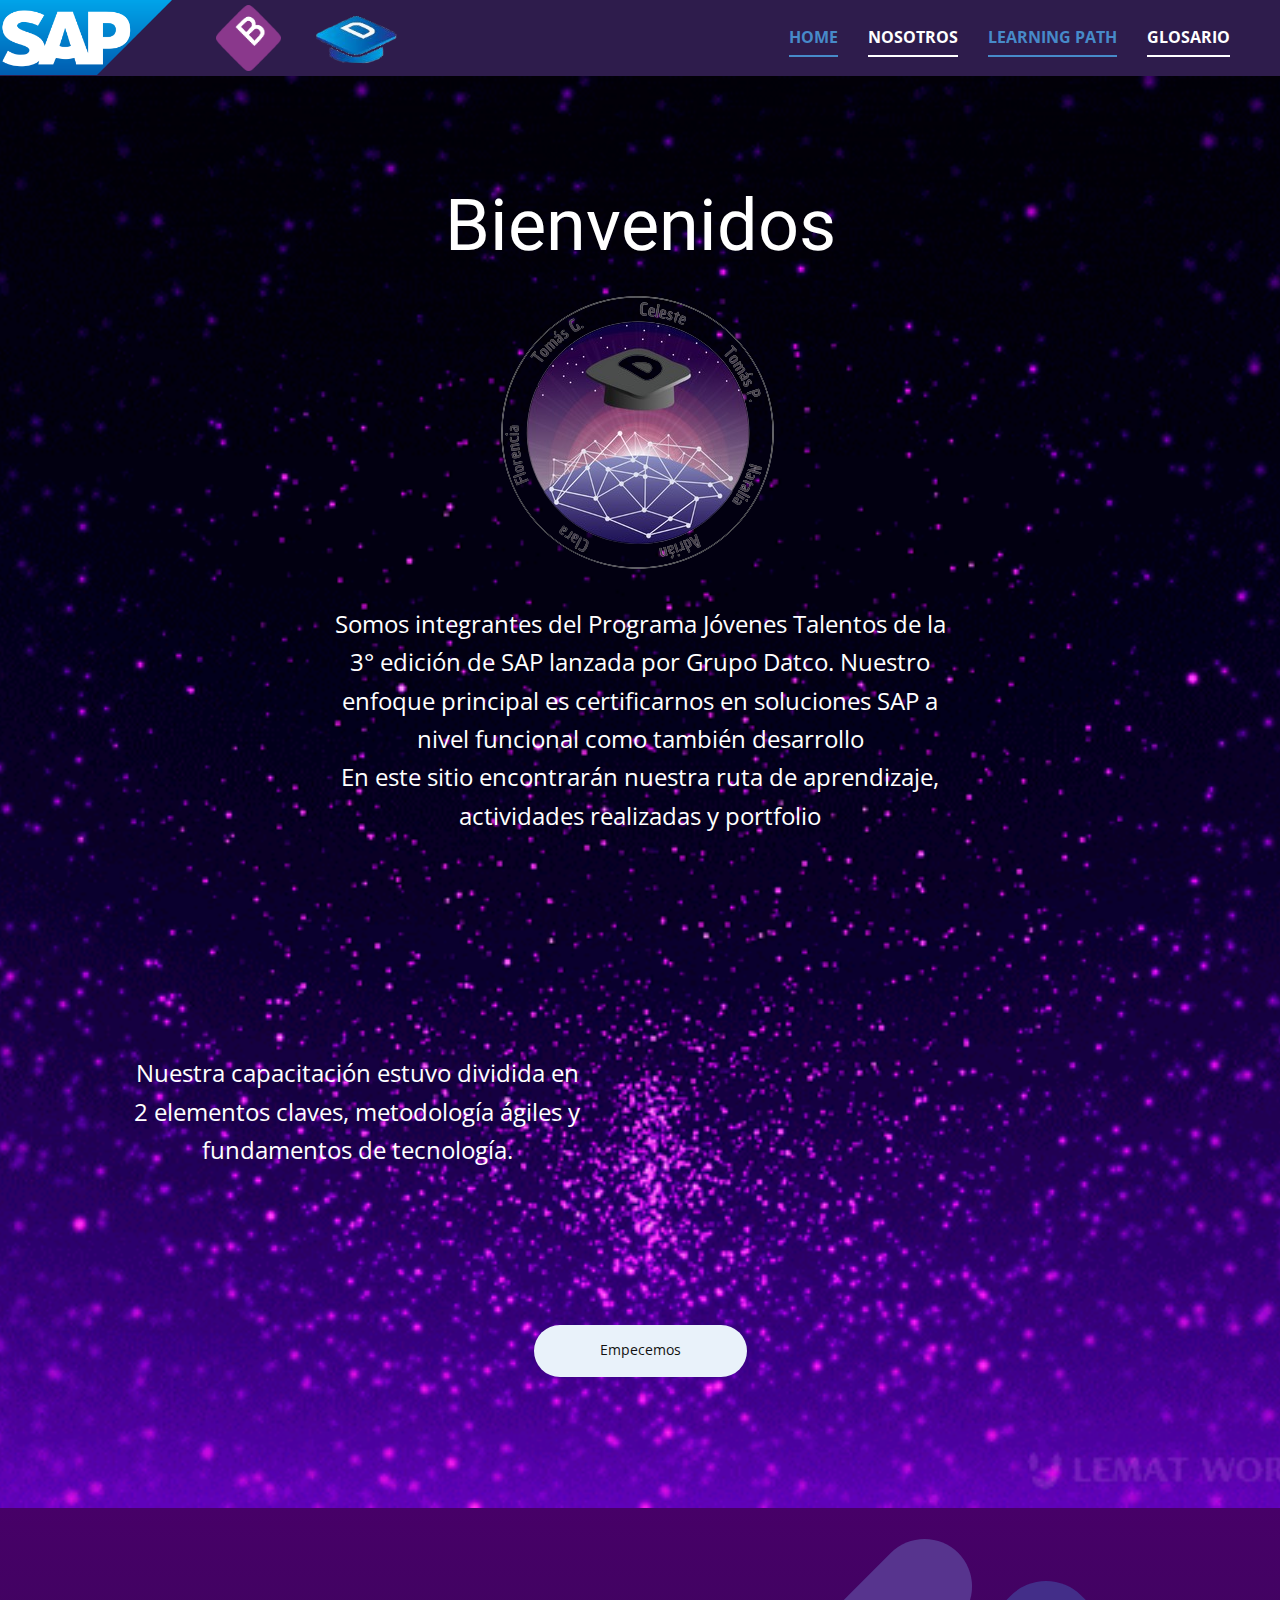
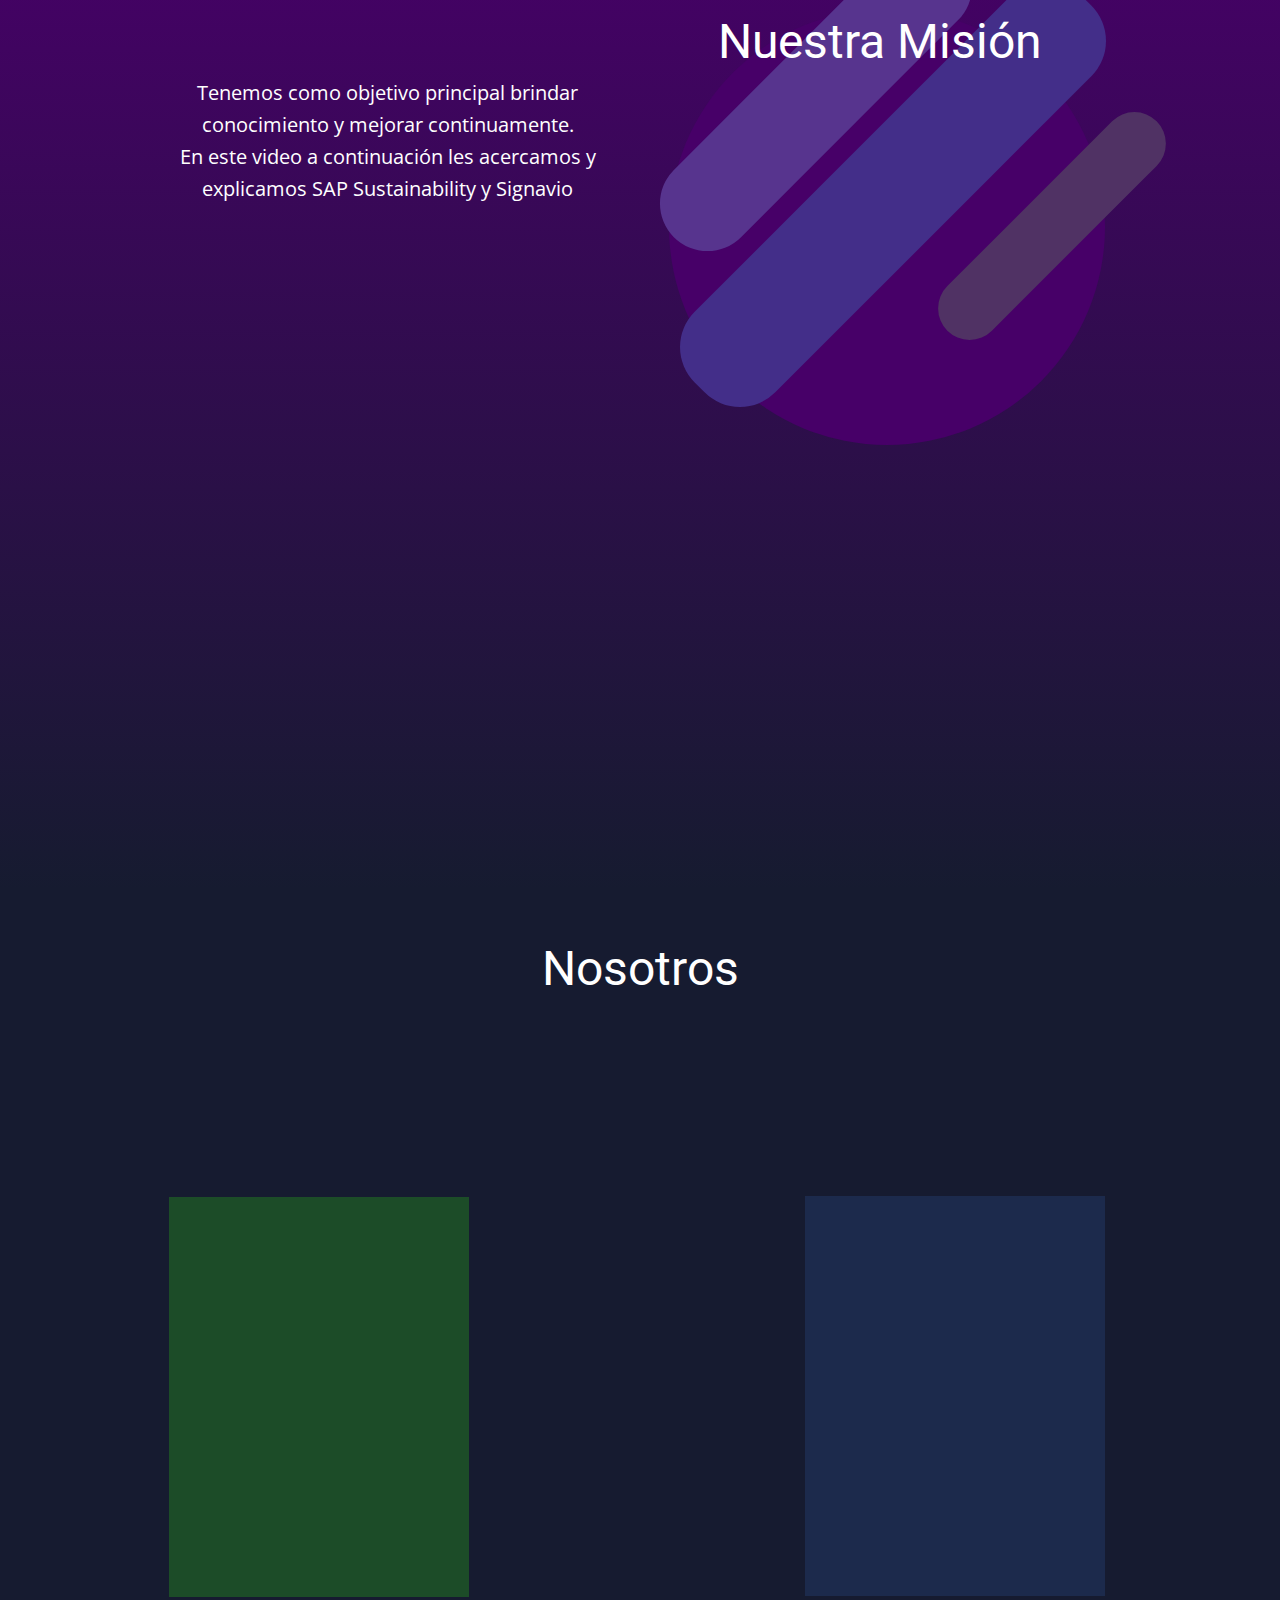
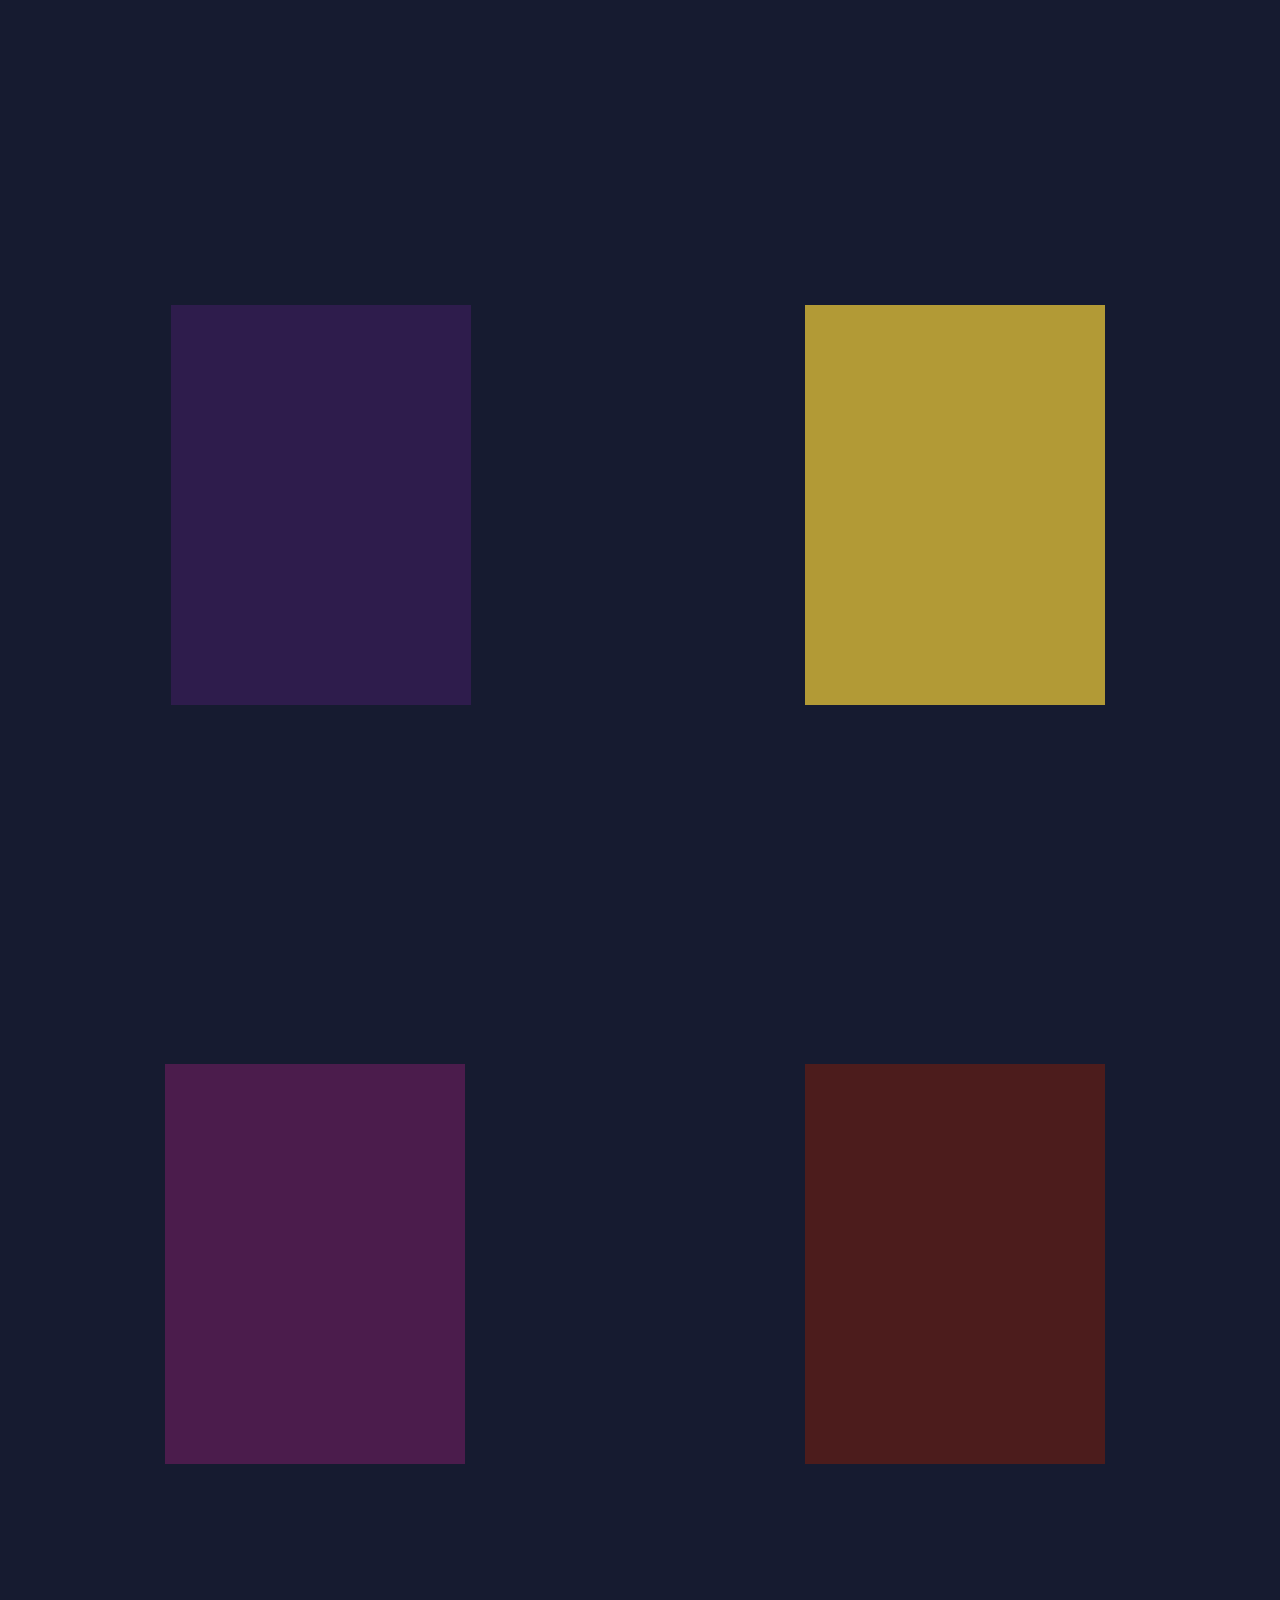
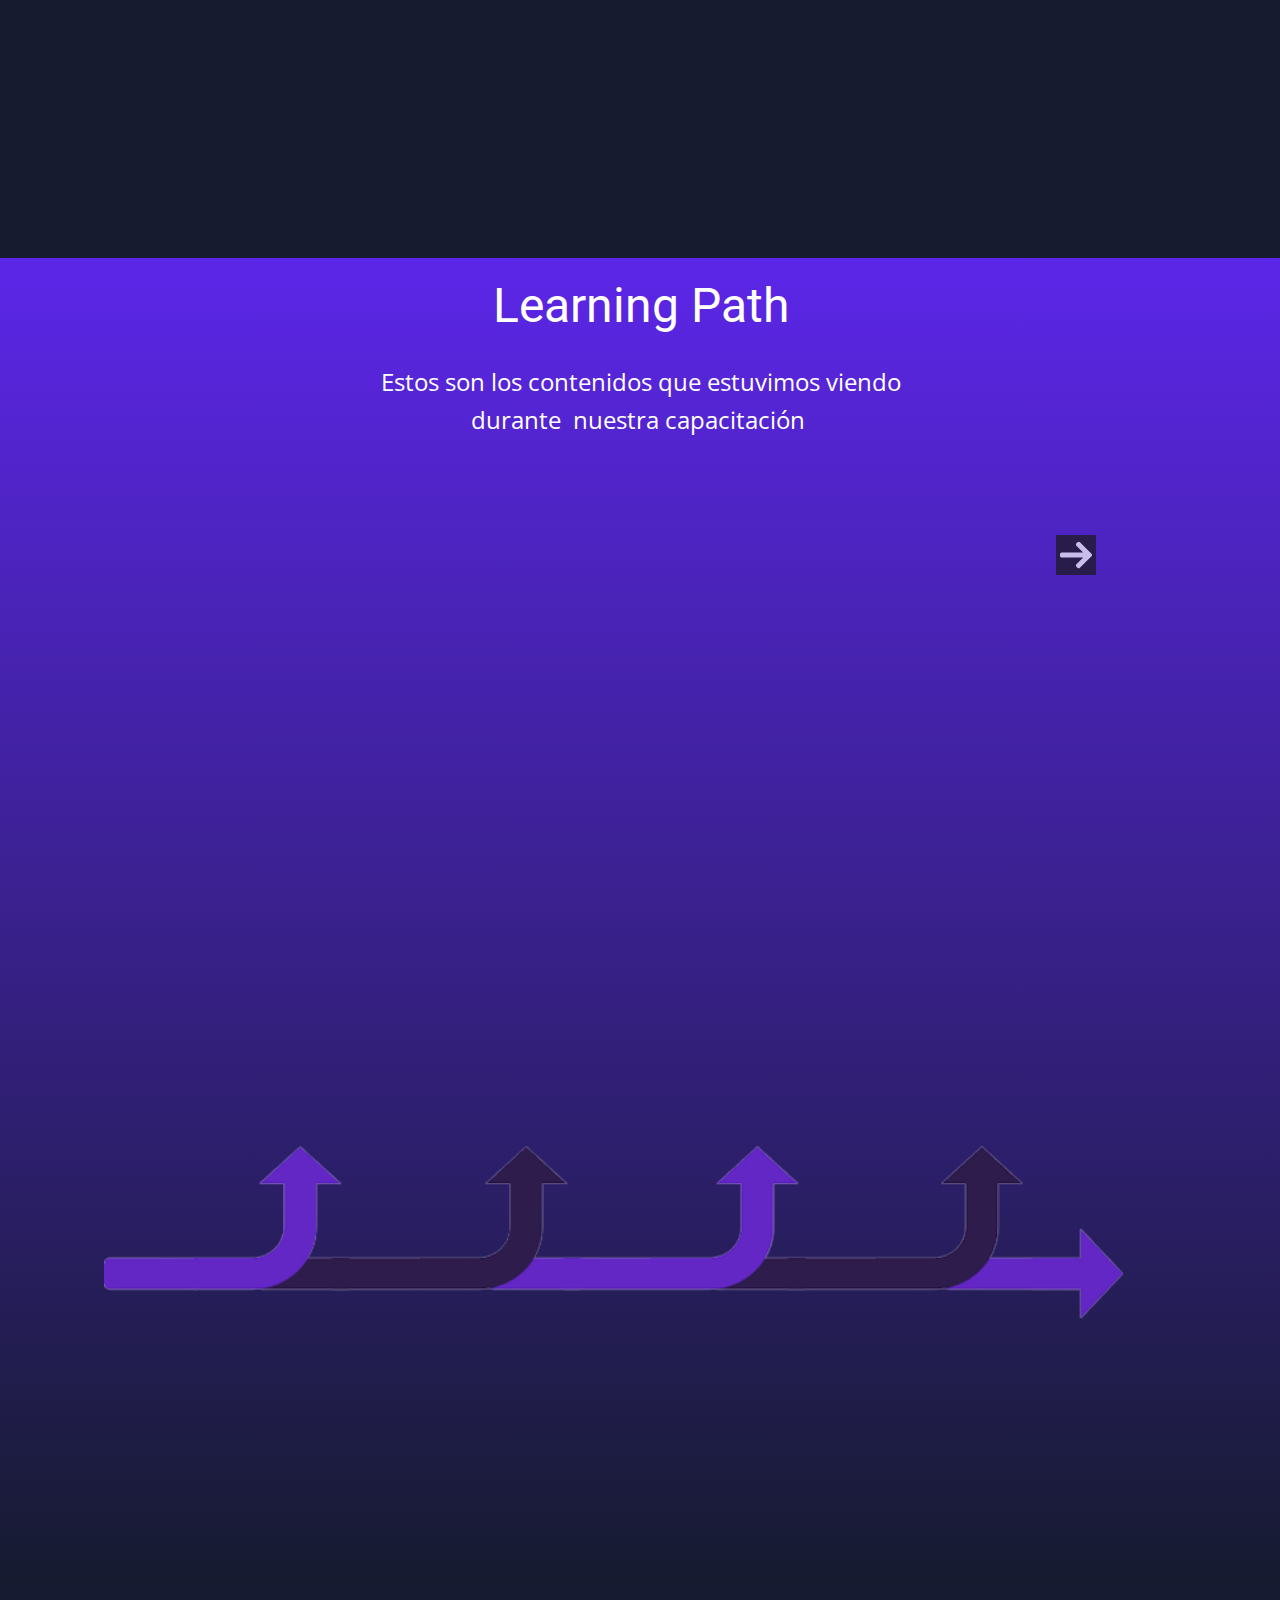
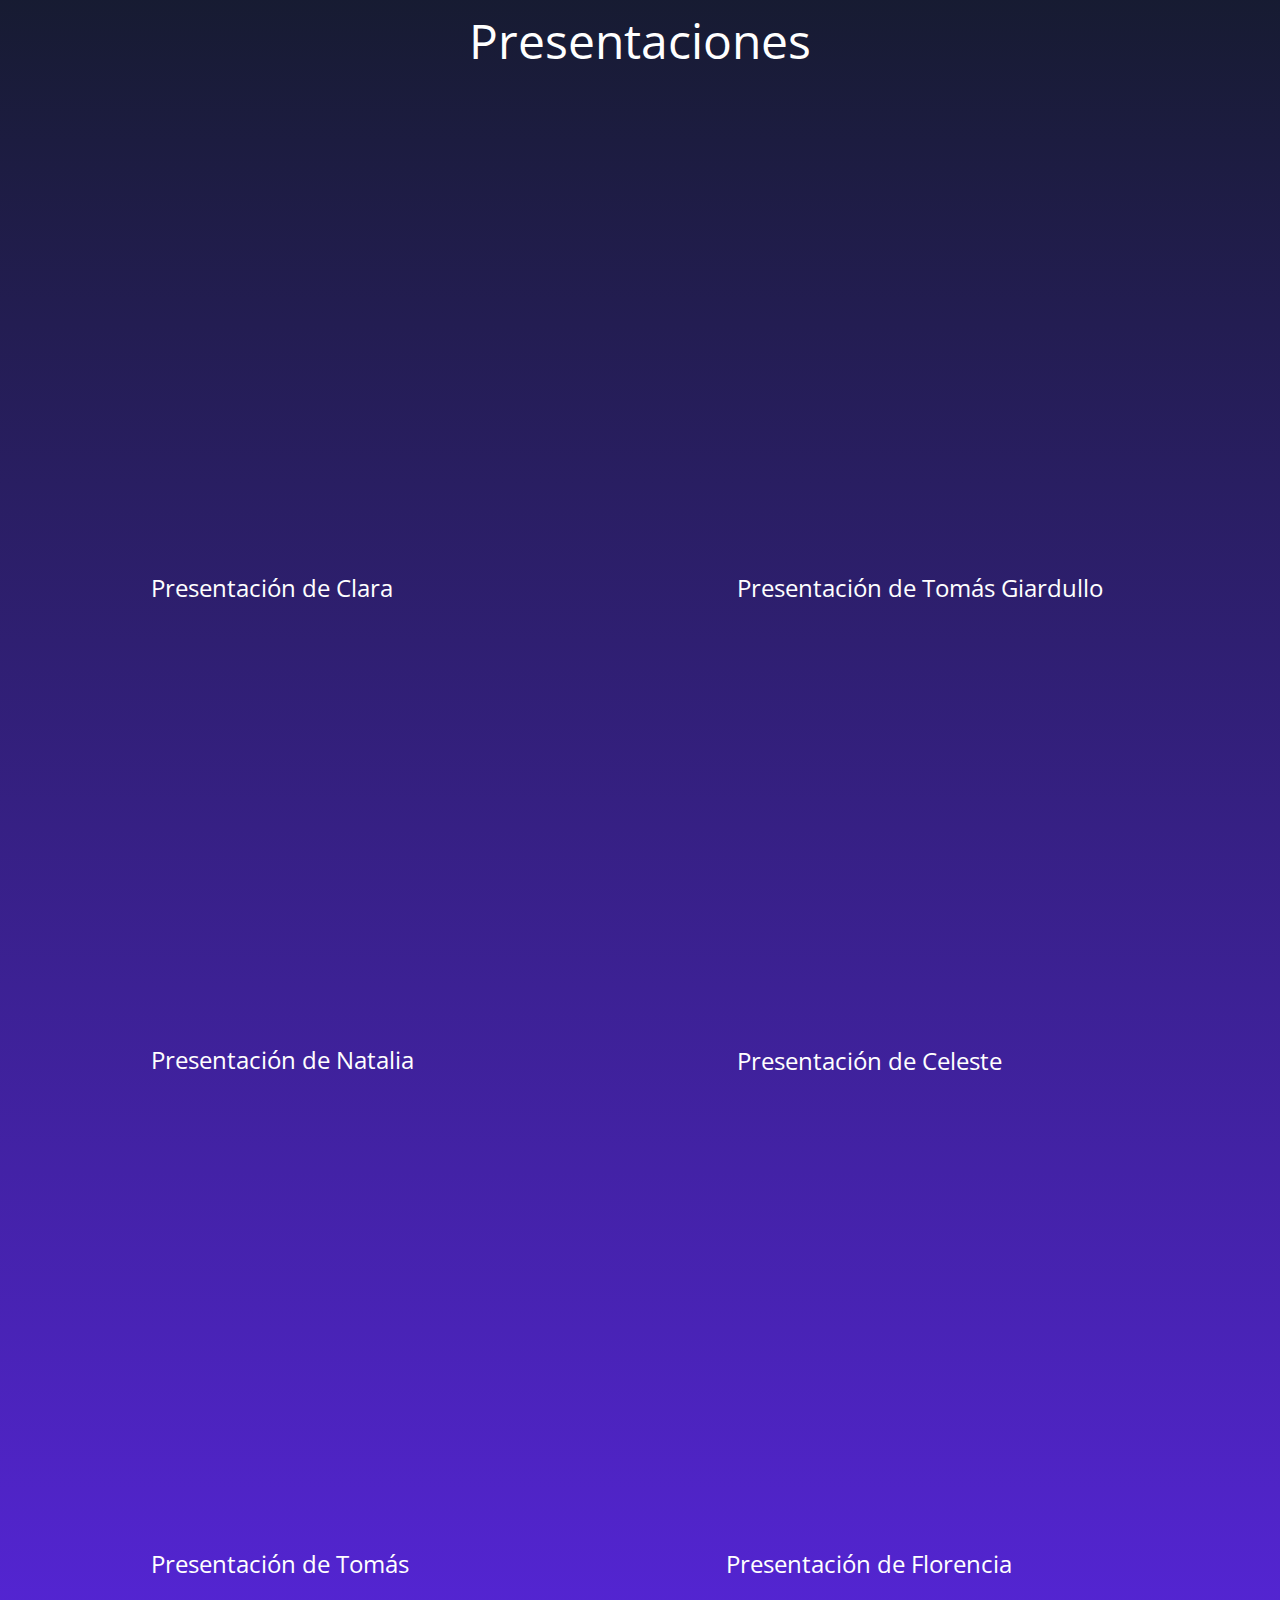
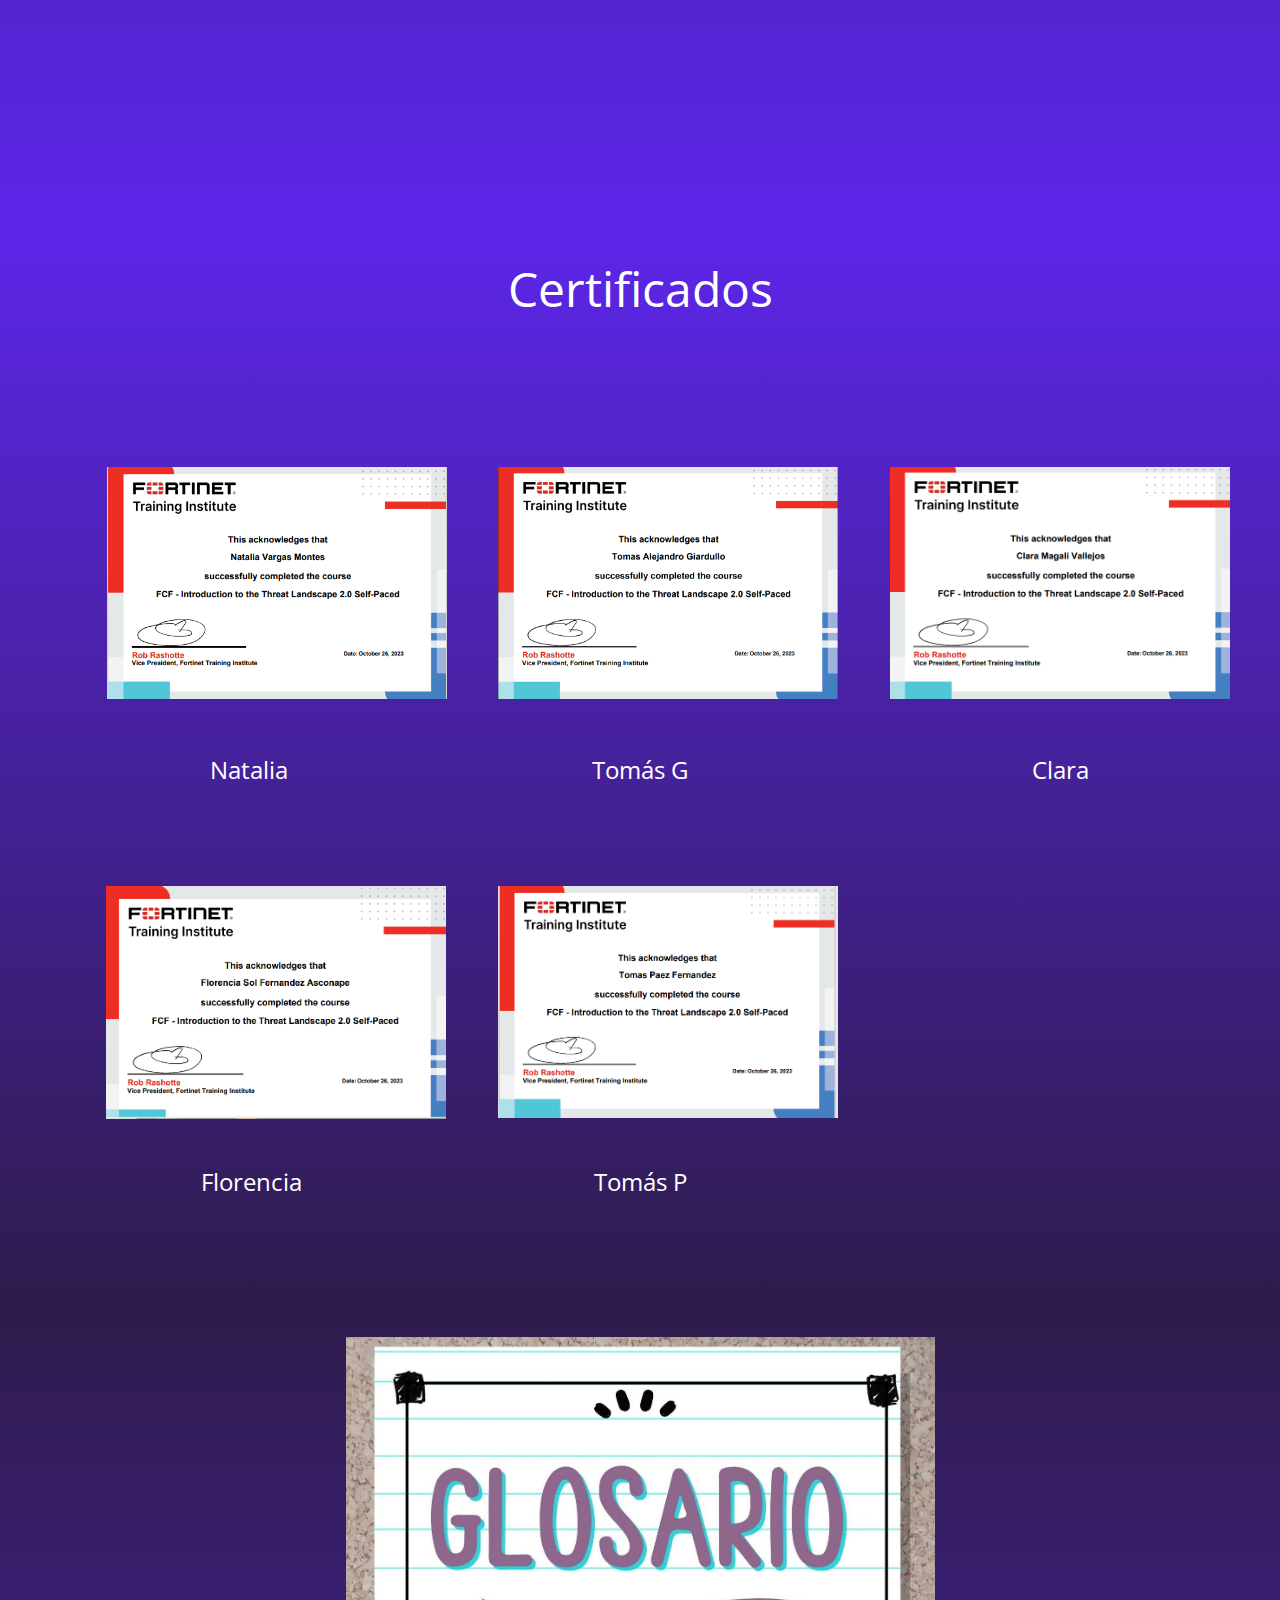
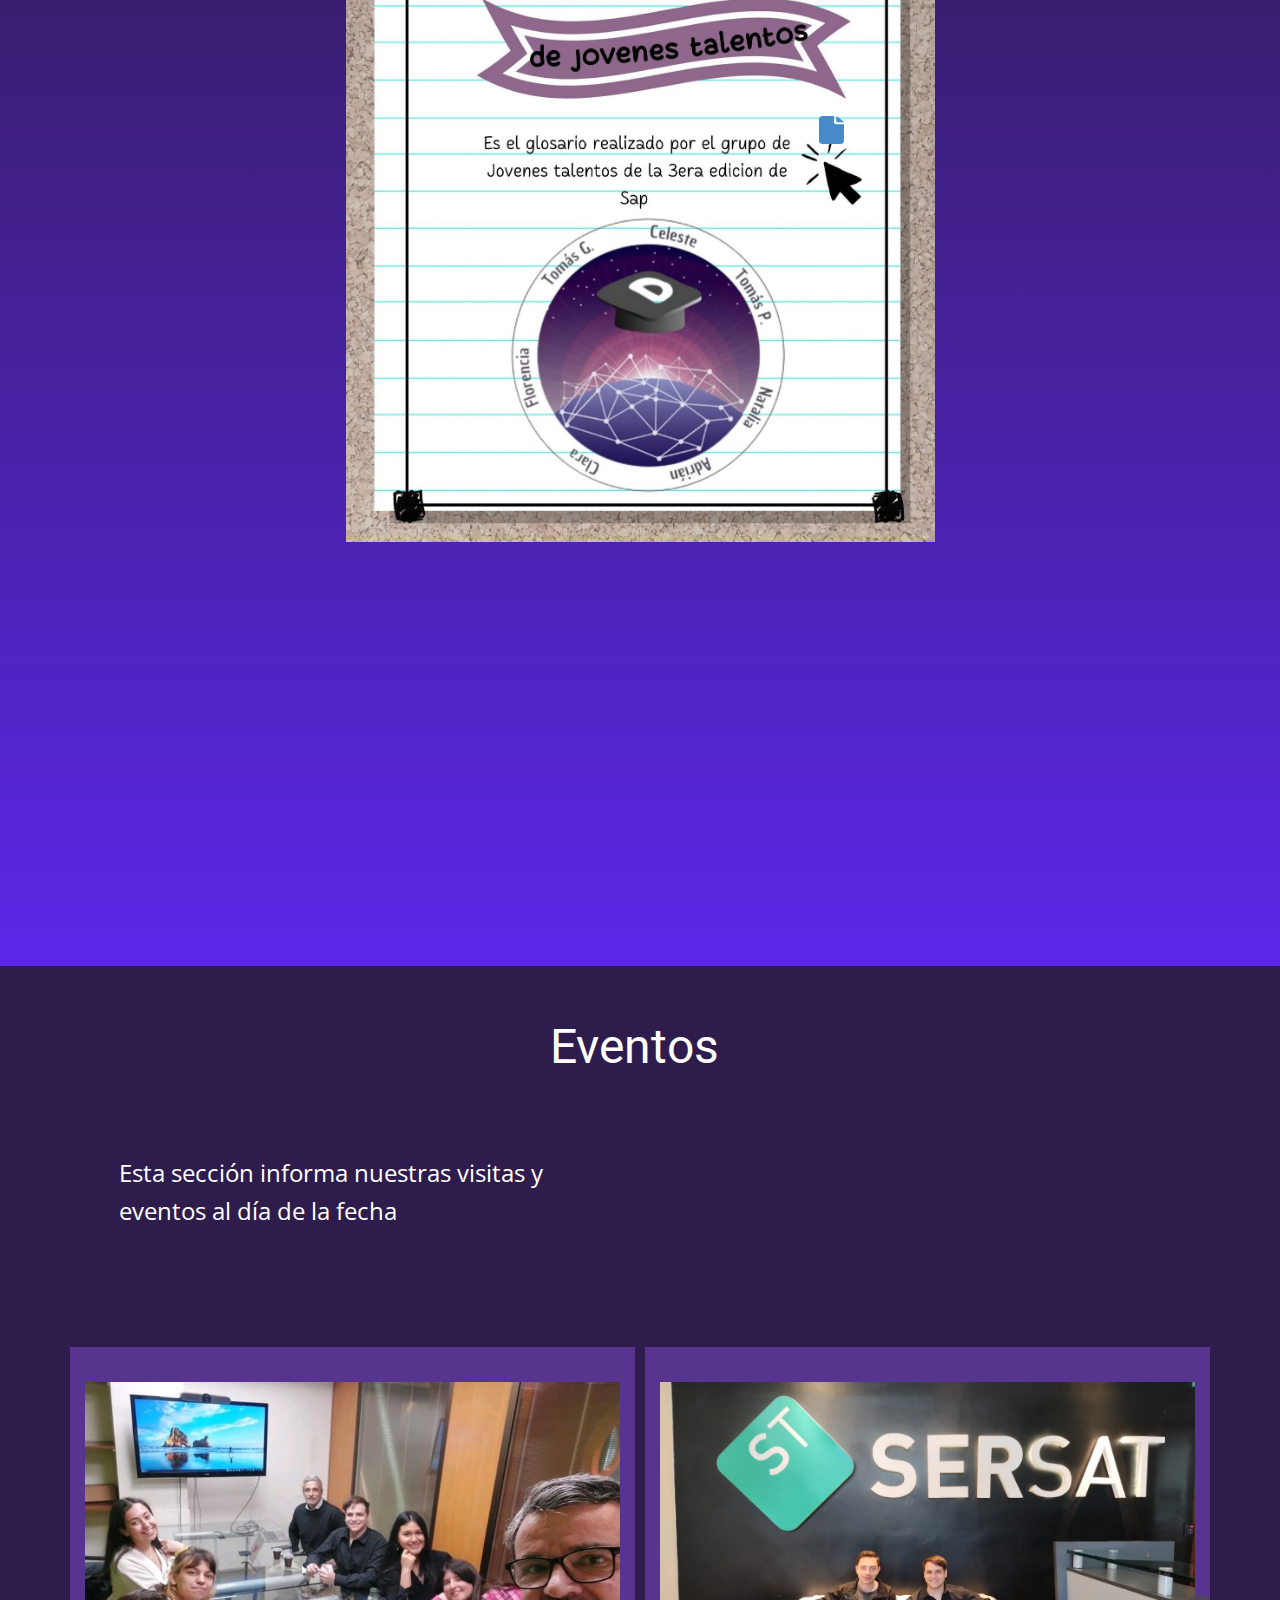
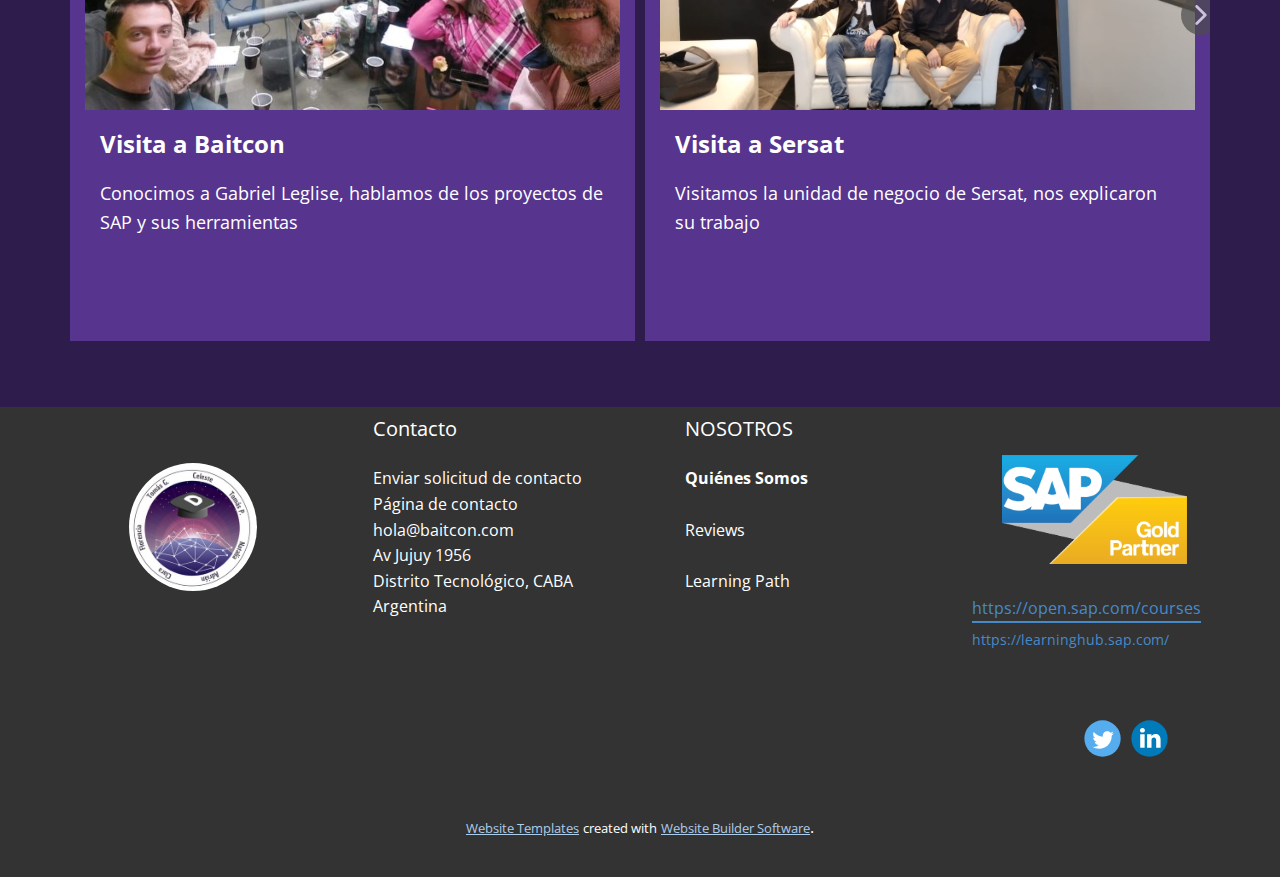
<file: nicepageH2JTSAP4/index.html>
<!DOCTYPE html>
<html style="font-size: 16px;" lang="es"><head>
    <meta name="viewport" content="width=device-width, initial-scale=1.0">
    <meta charset="utf-8">
    <meta name="keywords" content="Jovenes Talentos">
    <meta name="description" content="">
    <title>Home</title>
    <link rel="stylesheet" href="nicepage.css" media="screen">
<link rel="stylesheet" href="Home.css" media="screen">
    <script class="u-script" type="text/javascript" src="jquery.js" defer=""></script>
    <script class="u-script" type="text/javascript" src="nicepage.js" defer=""></script>
    <meta name="generator" content="Nicepage 5.20.7, nicepage.com">
    <link id="u-theme-google-font" rel="stylesheet" href="https://fonts.googleapis.com/css?family=Open+Sans:300,300i,400,400i,500,500i,600,600i,700,700i,800,800i">
    <link id="u-page-google-font" rel="stylesheet" href="https://fonts.googleapis.com/css?family=Roboto:100,100i,300,300i,400,400i,500,500i,700,700i,900,900i">
    
    
    
    
    
    
    
    
    
    
    <script type="application/ld+json">{
		"@context": "http://schema.org",
		"@type": "Organization",
		"name": "",
		"logo": "images/path9483.png",
		"sameAs": [
				"https://twitter.com/grupodatco?lang=es",
				"https://www.linkedin.com/company/grupodatco/"
		]
}</script>
    <meta name="theme-color" content="#478ac9">
    <meta name="twitter:site" content="@">
    <meta name="twitter:card" content="summary_large_image">
    <meta name="twitter:title" content="Home">
    <meta name="twitter:description" content="">
    <meta property="og:title" content="Home">
    <meta property="og:type" content="website">
  <meta data-intl-tel-input-cdn-path="intlTelInput/"></head>
  <body data-home-page="Home.html" data-home-page-title="Home" data-path-to-root="./" data-include-products="false" class="u-body u-xl-mode" data-lang="es"><header class="u-clearfix u-gradient u-header u-sticky u-sticky-c1fd u-valign-middle u-header" id="sec-7b2f"><img class="u-image u-image-default u-image-1" src="images/MicrosoftTeams-image4.png" alt="" data-image-width="2560" data-image-height="1266"><nav class="u-menu u-menu-one-level u-offcanvas u-menu-1">
        <div class="menu-collapse" style="font-size: 1rem; letter-spacing: 0px; font-weight: 700; text-transform: uppercase;">
          <a class="u-button-style u-custom-active-border-color u-custom-active-color u-custom-border u-custom-border-color u-custom-borders u-custom-hover-border-color u-custom-hover-color u-custom-left-right-menu-spacing u-custom-padding-bottom u-custom-text-active-color u-custom-text-color u-custom-text-decoration u-custom-text-hover-color u-custom-top-bottom-menu-spacing u-nav-link u-text-active-palette-1-base u-text-hover-palette-2-base" href="#">
            <svg class="u-svg-link" viewBox="0 0 24 24"><use xmlns:xlink="http://www.w3.org/1999/xlink" xlink:href="#menu-hamburger"></use></svg>
            <svg class="u-svg-content" version="1.1" id="menu-hamburger" viewBox="0 0 16 16" x="0px" y="0px" xmlns:xlink="http://www.w3.org/1999/xlink" xmlns="http://www.w3.org/2000/svg"><g><rect y="1" width="16" height="2"></rect><rect y="7" width="16" height="2"></rect><rect y="13" width="16" height="2"></rect>
</g></svg>
          </a>
        </div>
        <div class="u-custom-menu u-nav-container">
          <ul class="u-nav u-spacing-30 u-unstyled u-nav-1"><li class="u-nav-item"><a class="u-border-2 u-border-active-palette-1-base u-border-hover-palette-1-base u-border-no-left u-border-no-right u-border-no-top u-border-white u-button-style u-nav-link u-text-active-palette-1-base u-text-hover-palette-1-base u-text-white" href="Home.html#carousel_4ecd" style="padding: 10px 0px;">Home</a>
</li><li class="u-nav-item"><a class="u-border-2 u-border-active-palette-1-base u-border-hover-palette-1-base u-border-no-left u-border-no-right u-border-no-top u-border-white u-button-style u-nav-link u-text-active-palette-1-base u-text-hover-palette-1-base u-text-white" href="Home.html#sec-1452" style="padding: 10px 0px;">Nosotros</a>
</li><li class="u-nav-item"><a class="u-border-2 u-border-active-palette-1-base u-border-hover-palette-1-base u-border-no-left u-border-no-right u-border-no-top u-border-white u-button-style u-nav-link u-text-active-palette-1-base u-text-hover-palette-1-base u-text-white" href="Home.html#sec-044d" style="padding: 10px 0px;">Learning Path</a>
</li><li class="u-nav-item"><a class="u-border-2 u-border-active-palette-1-base u-border-hover-palette-1-base u-border-no-left u-border-no-right u-border-no-top u-border-white u-button-style u-nav-link u-text-active-palette-1-base u-text-hover-palette-1-base u-text-white" href="Home.html#sec-170e" style="padding: 10px 0px;">Glosario</a>
</li></ul>
        </div>
        <div class="u-custom-menu u-nav-container-collapse">
          <div class="u-black u-container-style u-inner-container-layout u-opacity u-opacity-95 u-sidenav">
            <div class="u-inner-container-layout u-sidenav-overflow">
              <div class="u-menu-close"></div>
              <ul class="u-align-center u-nav u-popupmenu-items u-unstyled u-nav-2"><li class="u-nav-item"><a class="u-button-style u-nav-link" href="Home.html#carousel_4ecd">Home</a>
</li><li class="u-nav-item"><a class="u-button-style u-nav-link" href="Home.html#sec-1452">Nosotros</a>
</li><li class="u-nav-item"><a class="u-button-style u-nav-link" href="Home.html#sec-044d">Learning Path</a>
</li><li class="u-nav-item"><a class="u-button-style u-nav-link" href="Home.html#sec-170e">Glosario</a>
</li></ul>
            </div>
          </div>
          <div class="u-black u-menu-overlay u-opacity u-opacity-70"></div>
        </div>
      </nav><a href="https://nicepage.studio" class="u-image u-logo u-image-2" data-image-width="163" data-image-height="163">
        <img src="images/path9483.png" class="u-logo-image u-logo-image-1">
      </a><a href="https://nicepage.com/k/awards-website-templates" class="u-image u-logo u-image-3" data-image-width="126" data-image-height="83">
        <img src="images/DatcoUniversity.png" class="u-logo-image u-logo-image-2">
      </a></header>
    <section class="u-align-center u-clearfix u-image u-section-1" id="carousel_4ecd" data-image-width="540" data-image-height="540">
      <div class="u-clearfix u-sheet u-sheet-1">
        <h1 class="u-align-center u-custom-font u-font-roboto u-text u-text-body-alt-color u-text-1">Bienvenidos</h1>
        <img class="u-image u-image-contain u-image-default u-preserve-proportions u-image-1" src="images/parch-removebg-preview1.png" alt="" data-image-width="300" data-image-height="300">
        <p class="u-align-center u-large-text u-text u-text-body-alt-color u-text-variant u-text-2"> Somos integrantes del Programa Jóvenes Talentos de la 3° edición de SAP lanzada por Grupo Datco. Nuestro enfoque principal es certificarnos en soluciones SAP a nivel funcional como también desarrollo<br>En este sitio encontrarán nuestra ruta de aprendizaje, actividades realizadas y portfolio
        </p>
        <div class="u-video u-video-contain u-video-1">
          <div class="embed-responsive embed-responsive-1">
            <iframe style="position: absolute;top: 0;left: 0;width: 100%;height: 100%;" class="embed-responsive-item" src="https://www.youtube.com/embed/KbTSb8o9GnA?mute=0&amp;showinfo=0&amp;controls=0&amp;start=0" frameborder="0" allowfullscreen=""></iframe>
          </div>
        </div>
        <p class="u-align-center u-large-text u-text u-text-body-alt-color u-text-variant u-text-3">Nuestra capacitación estuvo dividida en 2 elementos claves, metodología ágiles y fundamentos de tecnología.<br>
        </p>
        <a href="Home.html#sec-d5bc" class="u-align-center u-btn u-btn-round u-button-style u-hover-palette-1-light-2 u-palette-1-light-3 u-radius-50 u-btn-1">Empecemos<br>
        </a>
      </div>
    </section>
    <section class="u-align-center u-clearfix u-gradient u-section-2" id="sec-d5bc">
      <div class="u-clearfix u-sheet u-sheet-1">
        <div class="u-custom-color-9 u-preserve-proportions u-shape u-shape-circle u-shape-1"></div>
        <div class="u-rotation-parent u-rotation-parent-1">
          <div class="u-custom-color-4 u-radius-50 u-shape u-shape-round u-shape-2"></div>
        </div>
        <div class="u-rotation-parent u-rotation-parent-2">
          <div class="u-custom-color-5 u-radius-50 u-shape u-shape-round u-shape-3"></div>
        </div>
        <div class="u-rotation-parent u-rotation-parent-3">
          <div class="u-custom-color-6 u-radius-50 u-shape u-shape-round u-shape-4"></div>
        </div>
        <h2 class="u-custom-font u-font-roboto u-text u-text-body-alt-color u-text-1">Nuestra Misión</h2>
        <div class="custom-expanded u-align-center u-video u-video-contain u-video-1">
          <div class="embed-responsive embed-responsive-1">
            <iframe style="position: absolute;top: 0;left: 0;width: 100%;height: 100%;" class="embed-responsive-item" src="https://www.youtube.com/embed/gQ8F_-Qd0T0?mute=0&amp;showinfo=0&amp;controls=0&amp;start=0" frameborder="0" allowfullscreen=""></iframe>
          </div>
        </div>
        <p class="u-hover-feature u-text u-text-body-alt-color u-text-2"> Tenemos como objetivo principal brindar conocimiento y mejorar continuamente.<br>En este video a continuación les acercamos y explicamos SAP Sustainability y Signavio
        </p>
      </div>
      
    </section>
    <section class="u-clearfix u-custom-color-3 u-section-3" id="sec-1452">
      
      
      
      
      
      
      <div class="u-clearfix u-sheet u-sheet-1">
        <h2 class="u-custom-font u-font-roboto u-text u-text-default u-text-1">Nosotros<span style="font-size: 3.75rem;">
            <span style="font-size: 3rem;"></span>
          </span>
        </h2>
        <div class="u-custom-color-11 u-shape u-shape-rectangle u-shape-1"></div>
        <img class="u-align-center u-hover-feature u-image u-image-default u-preserve-proportions u-image-1" src="images/IMG_20230922_145655_137.jpg" alt="" data-image-width="1920" data-image-height="1920" data-animation-name="customAnimationIn" data-animation-duration="1750">
        <div class="u-custom-color-10 u-shape u-shape-rectangle u-shape-2"></div>
        <img class="u-align-center u-hover-feature u-image u-image-default u-preserve-proportions u-image-2" src="images/Foticofachera.jfif" alt="" data-image-width="640" data-image-height="640" data-animation-name="customAnimationIn" data-animation-duration="1750">
        <p class="u-align-center u-text u-text-2" data-animation-name="customAnimationIn" data-animation-duration="1000">Tomas A. Giardullo<br>
          <br>Tecnicatura en programación
        </p>
        <p class="u-align-center u-text u-text-3" data-animation-name="customAnimationIn" data-animation-duration="1000">Clara Vallejos<br>
          <br>Tecnicatura en software
        </p>
        <a href="Home.html#sec-293c" class="u-border-none u-btn u-btn-round u-button-style u-custom-color-8 u-hover-palette-1-light-1 u-radius-50 u-btn-1" data-animation-name="customAnimationIn" data-animation-duration="2000">Sobre mí</a>
        <a href="Home.html#sec-293c" class="u-border-none u-btn u-btn-round u-button-style u-custom-color-8 u-hover-palette-1-light-1 u-radius-50 u-btn-2" data-animation-name="customAnimationIn" data-animation-duration="2000">Sobre mí</a>
        <div class="u-custom-color-7 u-shape u-shape-rectangle u-shape-3"></div>
        <img class="u-hover-feature u-image u-image-default u-preserve-proportions u-image-3" src="images/WhatsAppImage2023-10-05at16.53.51.jpeg" alt="" data-image-width="990" data-image-height="1320" data-animation-name="customAnimationIn" data-animation-duration="2500">
        <div class="u-palette-3-dark-1 u-shape u-shape-rectangle u-shape-4"></div>
        <img class="u-hover-feature u-image u-image-default u-preserve-proportions u-image-4" src="images/fotocele.jpeg" alt="" data-image-width="240" data-image-height="298" data-animation-name="customAnimationIn" data-animation-duration="2500">
        <p class="u-align-center u-text u-text-4" data-animation-name="customAnimationIn" data-animation-duration="2500">Celeste Lezcano&nbsp;&nbsp;<br>
          <br>Licenciatura en Ciencias Ambientales&nbsp; &nbsp;
        </p>
        <p class="u-align-center u-text u-text-5" data-animation-name="customAnimationIn" data-animation-duration="2500">Natalia Vargas<br>
          <br>Ingeniería en Sistemas
        </p>
        <a href="Home.html#sec-293c" class="u-align-center u-border-none u-btn u-btn-round u-button-style u-custom-color-8 u-hover-palette-1-light-1 u-radius-50 u-btn-3" data-animation-name="customAnimationIn" data-animation-duration="2500">Sobre mí</a>
        <a href="Home.html#sec-293c" class="u-border-none u-btn u-btn-round u-button-style u-custom-color-8 u-hover-palette-1-light-1 u-radius-50 u-btn-4" data-animation-name="customAnimationIn" data-animation-duration="2500">Sobre mí</a>
        <div class="u-custom-color-12 u-shape u-shape-rectangle u-shape-5"></div>
        <img class="u-hover-feature u-image u-image-default u-preserve-proportions u-image-5" src="images/WhatsAppImage2023-10-05at3.49.56PM.jpeg" alt="" data-image-width="1599" data-image-height="1599" data-animation-name="customAnimationIn" data-animation-duration="3000">
        <div class="u-custom-color-13 u-shape u-shape-rectangle u-shape-6"></div>
        <img class="u-hover-feature u-image u-image-default u-preserve-proportions u-image-6" src="images/fotoflor.png" alt="" data-image-width="878" data-image-height="442" data-animation-name="customAnimationIn" data-animation-duration="3000">
        <p class="u-align-center u-text u-text-6" data-animation-name="customAnimationIn" data-animation-duration="3000">Florencia Fernández<br>
          <br>Desarrollo en programación y cloud
        </p>
        <p class="u-align-center u-text u-text-7" data-animation-name="customAnimationIn" data-animation-duration="3000">Tomás Páez Fernández<br>
          <br>Analisis de datos y desarrollo backend
        </p>
        <a href="Home.html#sec-293c" class="u-align-center u-border-none u-btn u-btn-round u-button-style u-custom-color-8 u-hover-palette-1-light-1 u-radius-50 u-btn-5" data-animation-name="customAnimationIn" data-animation-duration="3000">Sobre mí</a>
        <a href="#" class="u-border-none u-btn u-btn-round u-button-style u-custom-color-8 u-hover-palette-1-light-1 u-radius-50 u-btn-6" data-animation-name="customAnimationIn" data-animation-duration="3000">Sobre mí</a>
      </div>
    </section>
    <section class="u-clearfix u-gradient u-section-4" id="sec-d918">
      <h2 class="u-align-center u-custom-font u-font-roboto u-text u-text-body-alt-color u-text-1">Learnin​g Path</h2>
      <p class="u-align-center u-large-text u-text u-text-body-alt-color u-text-variant u-text-2">Estos son los contenidos que estuvimos viendo durante&nbsp; nuestra capacitación&nbsp;</p>
      <div class="custom-expanded u-layout-horizontal u-list u-list-1">
        <div class="u-repeater u-repeater-1">
          <div class="u-container-style u-custom-color-7 u-custom-item u-list-item u-radius-28 u-repeater-item u-shape-round u-list-item-1" data-animation-name="customAnimationIn" data-animation-duration="1000">
            <div class="u-container-layout u-similar-container u-container-layout-1">
              <p class="u-align-center u-text u-text-3">Design Thinking</p>
              <div class="u-image u-image-circle u-image-1" alt="" data-image-width="800" data-image-height="453"></div>
              <p class="u-align-center u-text u-text-4">&nbsp;Metodologia agil diseñada para resolver<br>
                <br>
                <br>&nbsp;<br>
                <br>
              </p>
              <a href="https://www.fundacionaquae.org/wiki/que-es-el-design-thinking/ " class="u-border-none u-btn u-btn-round u-button-style u-custom-color-8 u-custom-item u-hover-palette-1-light-1 u-radius-50 u-btn-1" target="_blank">Ver mas</a>
              <div class="u-custom-color-8 u-preserve-proportions u-shape u-shape-circle u-shape-1"></div>
              <img class="u-image u-image-circle u-preserve-proportions u-image-2" src="images/148819.png" alt="" data-image-width="128" data-image-height="128">
            </div>
          </div>
          <div class="u-container-style u-custom-color-7 u-custom-item u-list-item u-radius-28 u-repeater-item u-shape-round u-list-item-2" data-animation-name="customAnimationIn" data-animation-duration="1250">
            <div class="u-container-layout u-similar-container u-container-layout-2">
              <p class="u-align-center u-text u-text-5">Data Center</p>
              <div class="u-image u-image-circle u-image-3" alt="" data-image-width="800" data-image-height="533"></div>
              <p class="u-align-center u-text u-text-6">Que es un data center y como está conformado<br>
                <br>
                <br>
                <br>
                <br>
              </p>
              <a href="https://docs.google.com/document/d/1PvLYqY7rlsf2Zxg8t6p1G2LLh3W7bvEDr11V8ISsgPs/edit" class="u-border-none u-btn u-btn-round u-button-style u-custom-color-8 u-custom-item u-hover-palette-1-light-1 u-radius-50 u-btn-2" target="_blank">Ver mas</a>
              <div class="u-custom-color-8 u-preserve-proportions u-shape u-shape-circle u-shape-2"></div>
              <img class="u-image u-image-circle u-preserve-proportions u-image-4" src="images/148824.png" alt="" data-image-width="128" data-image-height="128">
            </div>
          </div>
          <div class="u-container-style u-custom-color-7 u-custom-item u-list-item u-radius-28 u-repeater-item u-shape-round u-list-item-3" data-animation-name="customAnimationIn" data-animation-duration="1500">
            <div class="u-container-layout u-similar-container u-container-layout-3">
              <p class="u-align-center u-text u-text-7">Cloud Computing</p>
              <div class="u-image u-image-circle u-image-5" alt="" data-image-width="320" data-image-height="232"></div>
              <p class="u-align-center u-text u-text-8">Funcionamiento, características y seguridad<br>
                <br>
                <br>
                <br>
              </p>
              <a href="https://docs.google.com/document/d/1GyizUAYwJWyfWuF9PVFt2yyow1mPY11-vMhsDlk2xG4/edit" class="u-border-none u-btn u-btn-round u-button-style u-custom-color-8 u-custom-item u-hover-palette-1-light-1 u-radius-50 u-btn-3" target="_blank">Ver mas</a>
              <div class="u-custom-color-8 u-preserve-proportions u-shape u-shape-circle u-shape-3"></div>
              <img class="u-image u-image-circle u-preserve-proportions u-image-6" src="images/148832.png" alt="" data-image-width="128" data-image-height="128">
            </div>
          </div>
          <div class="u-container-style u-custom-color-7 u-custom-item u-list-item u-radius-28 u-repeater-item u-shape-round u-list-item-4" data-animation-name="customAnimationIn" data-animation-duration="1750">
            <div class="u-container-layout u-similar-container u-container-layout-4">
              <p class="u-align-center u-text u-text-9">Scrum</p>
              <div class="u-image u-image-circle u-image-7" alt="" data-image-width="760" data-image-height="600"></div>
              <p class="u-align-center u-text u-text-10"> Metodología Scrum qué es y la aplicación en el equipo<br>
                <br>
                <br>
                <br>
              </p>
              <a href="https://scrumguides.org/docs/scrumguide/v2020/2020-Scrum-Guide-Spanish-European.pdf" class="u-border-none u-btn u-btn-round u-button-style u-custom-color-8 u-custom-item u-hover-palette-1-light-1 u-radius-50 u-btn-4" target="_blank">Ver mas</a>
              <div class="u-custom-color-8 u-preserve-proportions u-shape u-shape-circle u-shape-4"></div>
              <img class="u-image u-image-circle u-preserve-proportions u-image-8" src="images/149066.png" alt="" data-image-width="128" data-image-height="128">
            </div>
          </div>
          <div class="u-container-style u-custom-color-7 u-custom-item u-list-item u-radius-28 u-repeater-item u-shape-round u-list-item-5" data-animation-name="customAnimationIn" data-animation-duration="1750">
            <div class="u-container-layout u-similar-container u-container-layout-5">
              <p class="u-align-center u-text u-text-11"> Networking</p>
              <div class="u-image u-image-circle u-image-9" alt="" data-image-width="250" data-image-height="141"></div>
              <p class="u-align-center u-text u-text-12"> Fundamentos, tipos de redes, componentes, protocolos y VPN<br>
                <br>
                <br>
                <br>
              </p>
              <a href="https://scrumguides.org/docs/scrumguide/v2020/2020-Scrum-Guide-Spanish-European.pdf" class="u-border-none u-btn u-btn-round u-button-style u-custom-color-8 u-custom-item u-hover-palette-1-light-1 u-radius-50 u-btn-5" target="_blank">Ver mas</a>
              <div class="u-custom-color-8 u-preserve-proportions u-shape u-shape-circle u-shape-5"></div>
              <img class="u-image u-image-circle u-preserve-proportions u-image-10" src="images/148798.png" alt="" data-image-width="128" data-image-height="128">
            </div>
          </div>
          <div class="u-container-style u-custom-color-7 u-custom-item u-list-item u-radius-28 u-repeater-item u-shape-round u-list-item-6" data-animation-name="customAnimationIn" data-animation-duration="1750">
            <div class="u-container-layout u-similar-container u-container-layout-6">
              <p class="u-align-center u-text u-text-13"> Marketing y Business</p>
              <div class="u-image u-image-circle u-image-11" alt="" data-image-width="800" data-image-height="600"></div>
              <p class="u-align-center u-text u-text-14"> Herramientas que permiten conocer una situación, reaccionar y organizarse.<br>
                <br>
                <br>
              </p>
              <a href="https://scrumguides.org/docs/scrumguide/v2020/2020-Scrum-Guide-Spanish-European.pdf" class="u-border-none u-btn u-btn-round u-button-style u-custom-color-8 u-custom-item u-hover-palette-1-light-1 u-radius-50 u-btn-6" target="_blank">Ver mas</a>
              <div class="u-custom-color-8 u-preserve-proportions u-shape u-shape-circle u-shape-6"></div>
              <img class="u-image u-image-circle u-preserve-proportions u-image-12" src="images/148985.png" alt="" data-image-width="128" data-image-height="128">
            </div>
          </div>
          <div class="u-container-style u-custom-color-7 u-custom-item u-list-item u-radius-28 u-repeater-item u-shape-round u-list-item-7" data-animation-name="customAnimationIn" data-animation-duration="1750">
            <div class="u-container-layout u-similar-container u-container-layout-7">
              <p class="u-align-center u-text u-text-15"> Signavio y Sustainability</p>
              <div class="u-image u-image-circle u-image-13" alt="" data-image-width="800" data-image-height="600"></div>
              <p class="u-align-center u-text u-text-16"> Realizamos un video presentación sobre qué son las herramientas SAP Signavio y SAP Sustainability<br>
                <br>
              </p>
              <a href="https://scrumguides.org/docs/scrumguide/v2020/2020-Scrum-Guide-Spanish-European.pdf" class="u-border-none u-btn u-btn-round u-button-style u-custom-color-8 u-custom-item u-hover-palette-1-light-1 u-radius-50 u-btn-7" target="_blank">Ver mas</a>
              <div class="u-custom-color-8 u-preserve-proportions u-shape u-shape-circle u-shape-7"></div>
              <img class="u-image u-image-circle u-preserve-proportions u-image-14" src="images/ciervo-removebg-preview.png" alt="" data-image-width="474" data-image-height="395">
            </div>
          </div>
          <div class="u-container-style u-custom-color-7 u-custom-item u-list-item u-radius-28 u-repeater-item u-shape-round u-list-item-8" data-animation-name="customAnimationIn" data-animation-duration="1750">
            <div class="u-container-layout u-similar-container u-container-layout-8">
              <p class="u-align-center u-text u-text-17"> Metodologías de Lean</p>
              <div class="u-image u-image-circle u-image-15" alt="" data-image-width="800" data-image-height="600"></div>
              <p class="u-align-center u-text u-text-18"> SIPOC, OKR, 5S, KPI<br>
                <br>
                <br>
                <br>
                <br>
                <br>
              </p>
              <a href="https://scrumguides.org/docs/scrumguide/v2020/2020-Scrum-Guide-Spanish-European.pdf" class="u-border-none u-btn u-btn-round u-button-style u-custom-color-8 u-custom-item u-hover-palette-1-light-1 u-radius-50 u-btn-8" target="_blank">Ver mas</a>
              <div class="u-custom-color-8 u-preserve-proportions u-shape u-shape-circle u-shape-8"></div>
              <img class="u-image u-image-circle u-preserve-proportions u-image-16" src="images/148910.png" alt="" data-image-width="128" data-image-height="128">
            </div>
          </div>
          <div class="u-container-style u-custom-color-7 u-custom-item u-list-item u-radius-28 u-repeater-item u-shape-round u-list-item-9" data-animation-name="customAnimationIn" data-animation-duration="1750">
            <div class="u-container-layout u-similar-container u-container-layout-9">
              <p class="u-align-center u-text u-text-19">Ciberseguridad</p>
              <div class="u-image u-image-circle u-image-17" alt="" data-image-width="800" data-image-height="431"></div>
              <p class="u-align-center u-text u-text-20">Fundamentos de ciberseguridad<br>
                <br>
                <br>
                <br>
                <br>
              </p>
              <a href="https://docs.google.com/document/d/135Eb7ll1hhayNy-Bc5UOS7i9VcI3VZVFHEn1mBZmeJI/edit#heading=h.j2tkd5nlu8zo" class="u-border-none u-btn u-btn-round u-button-style u-custom-color-8 u-custom-item u-hover-palette-1-light-1 u-radius-50 u-btn-9" target="_blank">Ver mas</a>
              <div class="u-custom-color-8 u-preserve-proportions u-shape u-shape-circle u-shape-9"></div>
              <img class="u-image u-image-circle u-preserve-proportions u-image-18" src="images/3064353.png" alt="" data-image-width="128" data-image-height="128">
            </div>
          </div>
          <div class="u-container-style u-custom-color-7 u-custom-item u-list-item u-radius-28 u-repeater-item u-shape-round u-list-item-10" data-animation-name="customAnimationIn" data-animation-duration="1750">
            <div class="u-container-layout u-similar-container u-container-layout-10">
              <p class="u-align-center u-text u-text-21">Datos y Storage</p>
              <div class="u-image u-image-circle u-image-19" alt="" data-image-width="800" data-image-height="600"></div>
              <p class="u-align-center u-text u-text-22">Dato, sus formatos, etl, Almacenamiento y tipos de arreglos<br>
                <br>
                <br>
                <br>
              </p>
              <a href="https://docs.google.com/document/d/1JvfMEr2F05BltuR8Xkt0j1JXz6UQeobdXyjFKztHhaI/edit" class="u-border-none u-btn u-btn-round u-button-style u-custom-color-8 u-custom-item u-hover-palette-1-light-1 u-radius-50 u-btn-10" target="_blank">Ver mas</a>
              <div class="u-custom-color-8 u-preserve-proportions u-shape u-shape-circle u-shape-10"></div>
              <img class="u-image u-image-circle u-preserve-proportions u-image-20" src="images/9672250.png" alt="" data-image-width="128" data-image-height="128">
            </div>
          </div>
        </div>
        <a class="u-gallery-nav u-gallery-nav-prev u-grey-90 u-icon-rectangle u-opacity u-opacity-70 u-spacing-10 u-text-white u-gallery-nav-1" href="#" role="button">
          <span aria-hidden="true">
            <svg viewBox="0 0 492 492"><path d="M464.344,207.418l0.768,0.168H135.888l103.496-103.724c5.068-5.064,7.848-11.924,7.848-19.124
	c0-7.2-2.78-14.012-7.848-19.088L223.28,49.538c-5.064-5.064-11.812-7.864-19.008-7.864c-7.2,0-13.952,2.78-19.016,7.844
	L7.844,226.914C2.76,231.998-0.02,238.77,0,245.974c-0.02,7.244,2.76,14.02,7.844,19.096l177.412,177.412
	c5.064,5.06,11.812,7.844,19.016,7.844c7.196,0,13.944-2.788,19.008-7.844l16.104-16.112c5.068-5.056,7.848-11.808,7.848-19.008
	c0-7.196-2.78-13.592-7.848-18.652L134.72,284.406h329.992c14.828,0,27.288-12.78,27.288-27.6v-22.788
	C492,219.198,479.172,207.418,464.344,207.418z"></path></svg>
          </span>
          <span class="sr-only">
            <svg viewBox="0 0 492 492"><path d="M464.344,207.418l0.768,0.168H135.888l103.496-103.724c5.068-5.064,7.848-11.924,7.848-19.124
	c0-7.2-2.78-14.012-7.848-19.088L223.28,49.538c-5.064-5.064-11.812-7.864-19.008-7.864c-7.2,0-13.952,2.78-19.016,7.844
	L7.844,226.914C2.76,231.998-0.02,238.77,0,245.974c-0.02,7.244,2.76,14.02,7.844,19.096l177.412,177.412
	c5.064,5.06,11.812,7.844,19.016,7.844c7.196,0,13.944-2.788,19.008-7.844l16.104-16.112c5.068-5.056,7.848-11.808,7.848-19.008
	c0-7.196-2.78-13.592-7.848-18.652L134.72,284.406h329.992c14.828,0,27.288-12.78,27.288-27.6v-22.788
	C492,219.198,479.172,207.418,464.344,207.418z"></path></svg>
          </span>
        </a>
        <a class="u-gallery-nav u-gallery-nav-next u-grey-90 u-icon-rectangle u-opacity u-opacity-70 u-spacing-10 u-text-white u-gallery-nav-2" href="#" role="button">
          <span aria-hidden="true">
            <svg viewBox="0 0 492.004 492.004"><path d="M484.14,226.886L306.46,49.202c-5.072-5.072-11.832-7.856-19.04-7.856c-7.216,0-13.972,2.788-19.044,7.856l-16.132,16.136
	c-5.068,5.064-7.86,11.828-7.86,19.04c0,7.208,2.792,14.2,7.86,19.264L355.9,207.526H26.58C11.732,207.526,0,219.15,0,234.002
	v22.812c0,14.852,11.732,27.648,26.58,27.648h330.496L252.248,388.926c-5.068,5.072-7.86,11.652-7.86,18.864
	c0,7.204,2.792,13.88,7.86,18.948l16.132,16.084c5.072,5.072,11.828,7.836,19.044,7.836c7.208,0,13.968-2.8,19.04-7.872
	l177.68-177.68c5.084-5.088,7.88-11.88,7.86-19.1C492.02,238.762,489.228,231.966,484.14,226.886z"></path></svg>
          </span>
          <span class="sr-only">
            <svg viewBox="0 0 492.004 492.004"><path d="M484.14,226.886L306.46,49.202c-5.072-5.072-11.832-7.856-19.04-7.856c-7.216,0-13.972,2.788-19.044,7.856l-16.132,16.136
	c-5.068,5.064-7.86,11.828-7.86,19.04c0,7.208,2.792,14.2,7.86,19.264L355.9,207.526H26.58C11.732,207.526,0,219.15,0,234.002
	v22.812c0,14.852,11.732,27.648,26.58,27.648h330.496L252.248,388.926c-5.068,5.072-7.86,11.652-7.86,18.864
	c0,7.204,2.792,13.88,7.86,18.948l16.132,16.084c5.072,5.072,11.828,7.836,19.044,7.836c7.208,0,13.968-2.8,19.04-7.872
	l177.68-177.68c5.084-5.088,7.88-11.88,7.86-19.1C492.02,238.762,489.228,231.966,484.14,226.886z"></path></svg>
          </span>
        </a>
      </div>
      <img class="u-image u-image-contain u-image-default u-image-21" src="images/MicrosoftTeams-image9.png" alt="" data-image-width="810" data-image-height="308">
    </section>
    <section class="u-clearfix u-gradient u-section-5" id="sec-293c">
      <div class="u-clearfix u-sheet u-sheet-1">
        <h2 class="u-text u-text-default u-text-white u-text-1">Presentaciones</h2>
        <div class="u-video u-video-contain u-video-1">
          <div class="embed-responsive embed-responsive-1">
            <iframe style="position: absolute;top: 0;left: 0;width: 100%;height: 100%;" class="embed-responsive-item" src="https://www.youtube.com/embed/gnhdLUg4Tao?mute=0&amp;showinfo=0&amp;controls=0&amp;start=0" frameborder="0" allowfullscreen=""></iframe>
          </div>
        </div>
        <div class="custom-expanded data-layout-selected u-clearfix u-gutter-30 u-layout-wrap u-layout-wrap-1">
          <div class="u-gutter-0 u-layout">
            <div class="u-layout-row">
              <div class="u-align-left u-container-style u-layout-cell u-size-60 u-layout-cell-1">
                <div class="u-container-layout u-container-layout-1">
                  <div class="u-align-left u-expanded u-video u-video-contain">
                    <div class="embed-responsive embed-responsive-2">
                      <iframe style="position: absolute;top: 0;left: 0;width: 100%;height: 100%;" class="embed-responsive-item" src="https://www.youtube.com/embed/K3GT_cBbhIA?mute=0&amp;showinfo=0&amp;controls=0&amp;start=0" frameborder="0" allowfullscreen=""></iframe>
                    </div>
                  </div>
                </div>
              </div>
            </div>
          </div>
        </div>
        <p class="u-align-left u-text u-text-white u-text-2">
          <span style="font-style: normal;">Presentación de Tomás Giardullo <span style="font-style: italic;"></span>
          </span>
          <br>
        </p>
        <p class="u-text u-text-default u-text-white u-text-3">
          <span style="font-style: normal;">Presentación de Clara</span>
          <br>
        </p>
        <div class="u-video u-video-contain u-video-3">
          <div class="embed-responsive embed-responsive-3">
            <iframe style="position: absolute;top: 0;left: 0;width: 100%;height: 100%;" class="embed-responsive-item" src="https://www.youtube.com/embed/VzBzMwthFRU?mute=0&amp;showinfo=0&amp;controls=0&amp;start=0" frameborder="0" allowfullscreen=""></iframe>
          </div>
        </div>
        <div class="custom-expanded data-layout-selected u-clearfix u-gutter-30 u-layout-wrap u-layout-wrap-2">
          <div class="u-layout">
            <div class="u-layout-row">
              <div class="u-align-left u-container-style u-layout-cell u-left-cell u-size-60 u-layout-cell-2">
                <div class="u-container-layout u-container-layout-2">
                  <div class="u-align-left u-expanded u-video u-video-contain">
                    <div class="embed-responsive embed-responsive-4">
                      <iframe style="position: absolute;top: 0;left: 0;width: 100%;height: 100%;" class="embed-responsive-item" src="https://www.youtube.com/embed/twFiVnxiOxk?mute=0&amp;showinfo=0&amp;controls=0&amp;start=0" frameborder="0" allowfullscreen=""></iframe>
                    </div>
                  </div>
                </div>
              </div>
            </div>
          </div>
        </div>
        <p class="u-text u-text-white u-text-4">
          <span style="font-style: normal;">Presentación de Natalia</span>
          <br>
        </p>
        <p class="u-text u-text-white u-text-5">
          <span style="font-style: normal;">Presentación de Celeste</span>
        </p>
        <div class="u-video u-video-contain u-video-5">
          <div class="embed-responsive embed-responsive-5">
            <iframe style="position: absolute;top: 0;left: 0;width: 100%;height: 100%;" class="embed-responsive-item" src="https://www.youtube.com/embed/Etl_i8y5pPo?mute=0&amp;showinfo=0&amp;controls=0&amp;start=0" frameborder="0" allowfullscreen=""></iframe>
          </div>
        </div>
        <div class="u-video u-video-contain u-video-6">
          <div class="embed-responsive embed-responsive-6">
            <iframe style="position: absolute;top: 0;left: 0;width: 100%;height: 100%;" class="embed-responsive-item" src="https://www.youtube.com/embed/5IjHHlxWrl0?mute=0&amp;showinfo=0&amp;controls=0&amp;start=0" frameborder="0" allowfullscreen=""></iframe>
          </div>
        </div>
        <p class="u-text u-text-white u-text-6">
          <span style="font-style: normal;">Presentación de Florencia</span>
          <br>
        </p>
        <p class="u-text u-text-white u-text-7">
          <span style="font-style: normal;">Presentación de Tomás</span>
          <br>
        </p>
      </div>
    </section>
    <section class="u-clearfix u-gradient u-section-6" id="sec-c883">
      <div class="u-clearfix u-sheet u-sheet-1">
        <h2 class="u-align-center u-text u-text-body-alt-color u-text-default u-text-1">Certificados</h2>
        <img class="u-image u-image-default u-image-1" src="images/ciberseguridadNaty1.png" alt="" data-image-width="564" data-image-height="411">
        <img class="u-image u-image-default u-image-2" src="images/MicrosoftTeams-image14.png" alt="" data-image-width="746" data-image-height="544">
        <img class="u-image u-image-default u-image-3" src="images/MicrosoftTeams-image16.png" alt="" data-image-width="1039" data-image-height="751">
        <p class="u-align-center u-large-text u-text u-text-body-alt-color u-text-default u-text-variant u-text-2">Natalia&nbsp;</p>
        <p class="u-align-center u-large-text u-text u-text-body-alt-color u-text-default u-text-variant u-text-3">Clara</p>
        <p class="u-align-center u-large-text u-text u-text-body-alt-color u-text-default u-text-variant u-text-4">Tomás G</p>
        <img class="u-image u-image-default u-image-4" src="images/tomasCertCiber1.png" alt="" data-image-width="759" data-image-height="547">
        <img class="u-image u-image-default u-image-5" src="images/MicrosoftTeams-image15.png" alt="" data-image-width="839" data-image-height="573">
        <p class="u-align-center u-large-text u-text u-text-body-alt-color u-text-default u-text-variant u-text-5">Florencia</p>
        <p class="u-align-center u-large-text u-text u-text-body-alt-color u-text-default u-text-variant u-text-6">Tomás P</p>
      </div>
    </section>
    <section class="u-clearfix u-gradient u-section-7" id="sec-170e">
      <div class="u-clearfix u-sheet u-sheet-1">
        <img class="custom-expanded u-align-center u-image u-image-1" src="images/DocumentoA4PortadaInformedeProyectoDoodleBlancoyAzul.jpg" data-image-width="1414" data-image-height="2000">
        <div class="u-shape u-shape-svg u-text-palette-1-base u-shape-1" data-href="https://drive.google.com/drive/folders/1eu-Tig37MFWt_AA978ys2oiSwapeRVb6" data-target="_blank">
          <svg class="u-svg-link" preserveAspectRatio="none" viewBox="0 0 120 160" style=""><use xmlns:xlink="http://www.w3.org/1999/xlink" xlink:href="#svg-fdfa"></use></svg>
          <svg class="u-svg-content" viewBox="0 0 120 160" x="0px" y="0px" id="svg-fdfa" style="enable-background:new 0 0 120 160;"><path d="M82.8,46.9C76.9,46.9,72,42,72,36V0H16.9C7.6,0,0,7.7,0,17.2v125.6c0,9.5,7.6,17.2,16.9,17.2h86.2c9.3,0,16.9-7.7,16.9-17.2
	V46.9H82.8z M83.3,34c0,0.9,0.7,1.6,1.5,1.6H120c-0.8-1.6-1.9-3-3.2-4.3L87.1,2.8c-1.2-1.1-2.4-2-3.8-2.8V34L83.3,34z"></path></svg>
        </div>
      </div>
    </section>
    <section class="u-clearfix u-gradient u-section-8" id="sec-ca97" data-animation-name="" data-animation-duration="0" data-animation-delay="0" data-animation-direction="">
      <div class="u-clearfix u-sheet u-sheet-1">
        <h2 class="u-custom-font u-font-roboto u-text u-text-default u-text-white u-text-1">Eventos&nbsp;</h2>
        <p class="u-large-text u-text u-text-body-alt-color u-text-variant u-text-2">Esta sección informa nuestras visitas y eventos al día de la fecha</p>
        <div class="u-expanded-width u-layout-horizontal u-list u-list-1">
          <div class="u-repeater u-repeater-1">
            <div class="u-align-left u-container-style u-custom-color-5 u-list-item u-repeater-item">
              <div class="u-container-layout u-similar-container u-container-layout-1">
                <img class="custom-expanded u-image u-image-default u-image-1" alt="" data-image-width="800" data-image-height="449" src="images/visitabaitcon.jfif">
                <h4 class="u-text u-text-body-alt-color u-text-3">Visita a Baitcon</h4>
                <p class="u-custom-item u-text u-text-body-alt-color u-text-4">Conocimos a Gabriel Leglise, hablamos de los proyectos de SAP y sus herramientas&nbsp;</p>
              </div>
            </div>
            <div class="u-align-left u-container-style u-custom-color-5 u-list-item u-repeater-item">
              <div class="u-container-layout u-similar-container u-container-layout-2">
                <img class="custom-expanded u-image u-image-default u-image-2" alt="" data-image-width="1280" data-image-height="963" src="images/SERSATT.jfif">
                <h4 class="u-text u-text-body-alt-color u-text-5">Visita a Sersat</h4>
                <p class="u-custom-item u-text u-text-body-alt-color u-text-6">Visitamos la unidad de negocio de Sersat, nos explicaron su trabajo&nbsp;</p>
              </div>
            </div>
            <div class="u-align-left u-container-style u-custom-color-5 u-list-item u-repeater-item">
              <div class="u-container-layout u-similar-container u-container-layout-3">
                <img class="custom-expanded u-image u-image-default u-image-3" alt="" data-image-width="2048" data-image-height="1536" src="images/sersat3.jfif">
                <h4 class="u-text u-text-body-alt-color u-text-7">Visita a IOT</h4>
                <p class="u-custom-item u-text u-text-body-alt-color u-text-8">Conocimos la unidad de negocio de IOT&nbsp; que ​trabaja con 0GNETWORK Y SIGFOX&nbsp; &nbsp;. Conocimos sus proyectos actuales y su rol en el mercado .&nbsp;</p>
              </div>
            </div>
            <div class="u-align-left u-container-style u-custom-color-5 u-list-item u-repeater-item">
              <div class="u-container-layout u-similar-container u-container-layout-4">
                <img class="custom-expanded u-image u-image-default u-image-4" alt="" data-image-width="1600" data-image-height="1200" src="images/iop2.jfif">
                <h4 class="u-text u-text-body-alt-color u-text-9">Visita de ​Internet of Persons (IoP)</h4>
                <p class="u-custom-item u-text u-text-body-alt-color u-text-10">Conocimos a Fernando Pinheiro&nbsp; y a la&nbsp; la unidad de negocio IOP que utilizan dispositivos y sistemas de información&nbsp; para recopilar, procesar y compartir datos relacionados con las personas</p>
              </div>
            </div>
            <div class="u-align-left u-container-style u-custom-color-5 u-list-item u-repeater-item">
              <div class="u-container-layout u-similar-container u-container-layout-5">
                <img class="custom-expanded u-image u-image-default u-image-5" alt="" data-image-width="1366" data-image-height="768" src="images/MicrosoftTeams-image17.png">
                <h4 class="u-text u-text-body-alt-color u-text-11">Reunion con Gonzalo de Focus</h4>
                <p class="u-custom-item u-text u-text-body-alt-color u-text-12"> Tuvimos una charla de la Unidad de negocio Focus con Gonzalo Angeleri de preventa. Nos informó sobre Ciberseguridad</p>
              </div>
            </div>
          </div>
          <a class="u-gallery-nav u-gallery-nav-prev u-grey-70 u-icon-circle u-opacity u-opacity-70 u-spacing-10 u-text-white u-gallery-nav-1" href="#" role="button">
            <span aria-hidden="true">
              <svg viewBox="0 0 451.847 451.847"><path d="M97.141,225.92c0-8.095,3.091-16.192,9.259-22.366L300.689,9.27c12.359-12.359,32.397-12.359,44.751,0
c12.354,12.354,12.354,32.388,0,44.748L173.525,225.92l171.903,171.909c12.354,12.354,12.354,32.391,0,44.744
c-12.354,12.365-32.386,12.365-44.745,0l-194.29-194.281C100.226,242.115,97.141,234.018,97.141,225.92z"></path></svg>
            </span>
            <span class="sr-only">
              <svg viewBox="0 0 451.847 451.847"><path d="M97.141,225.92c0-8.095,3.091-16.192,9.259-22.366L300.689,9.27c12.359-12.359,32.397-12.359,44.751,0
c12.354,12.354,12.354,32.388,0,44.748L173.525,225.92l171.903,171.909c12.354,12.354,12.354,32.391,0,44.744
c-12.354,12.365-32.386,12.365-44.745,0l-194.29-194.281C100.226,242.115,97.141,234.018,97.141,225.92z"></path></svg>
            </span>
          </a>
          <a class="u-gallery-nav u-gallery-nav-next u-grey-70 u-icon-circle u-opacity u-opacity-70 u-spacing-10 u-text-white u-gallery-nav-2" href="#" role="button">
            <span aria-hidden="true">
              <svg viewBox="0 0 451.846 451.847"><path d="M345.441,248.292L151.154,442.573c-12.359,12.365-32.397,12.365-44.75,0c-12.354-12.354-12.354-32.391,0-44.744
L278.318,225.92L106.409,54.017c-12.354-12.359-12.354-32.394,0-44.748c12.354-12.359,32.391-12.359,44.75,0l194.287,194.284
c6.177,6.18,9.262,14.271,9.262,22.366C354.708,234.018,351.617,242.115,345.441,248.292z"></path></svg>
            </span>
            <span class="sr-only">
              <svg viewBox="0 0 451.846 451.847"><path d="M345.441,248.292L151.154,442.573c-12.359,12.365-32.397,12.365-44.75,0c-12.354-12.354-12.354-32.391,0-44.744
L278.318,225.92L106.409,54.017c-12.354-12.359-12.354-32.394,0-44.748c12.354-12.359,32.391-12.359,44.75,0l194.287,194.284
c6.177,6.18,9.262,14.271,9.262,22.366C354.708,234.018,351.617,242.115,345.441,248.292z"></path></svg>
            </span>
          </a>
        </div>
      </div>
    </section>
    
    
    
    <footer class="u-clearfix u-footer u-grey-80 u-footer" id="sec-54dd"><div class="u-clearfix u-sheet u-sheet-1">
        <div class="data-layout-selected u-clearfix u-expanded-width u-gutter-30 u-layout-wrap u-layout-wrap-1">
          <div class="u-gutter-0 u-layout">
            <div class="u-layout-row">
              <div class="u-align-center-lg u-align-left-md u-align-left-sm u-align-left-xl u-container-style u-layout-cell u-left-cell u-size-15 u-layout-cell-1">
                <div class="u-container-layout u-valign-top-sm u-container-layout-1">
                  <img class="u-image u-image-circle u-image-contain u-preserve-proportions u-image-1" src="images/parch.jfif" alt="" data-image-width="300" data-image-height="300">
                </div>
              </div>
              <div class="u-align-left u-container-style u-layout-cell u-size-15 u-layout-cell-2">
                <div class="u-container-layout u-container-layout-2"><!--position-->
                  <div data-position="" class="u-position u-position-1"><!--block-->
                    <div class="u-block">
                      <div class="u-block-container u-clearfix"><!--block_header-->
                        <h5 class="u-block-header u-text"><!--block_header_content-->Contacto&nbsp;<!--/block_header_content--></h5><!--/block_header--><!--block_content-->
                        <div class="u-block-content u-text"><!--block_content_content-->
                          <br>Enviar solicitud de contacto<br>
                          <a href="https://www.baitcon.com/contacto/" class="u-active-none u-border-none u-btn u-button-link u-button-style u-hover-none u-none u-text-body-alt-color u-btn-1">Página de contacto</a>
                          <br>
                          <a href="mailto:hola@baitcon.com" class="u-active-none u-border-none u-btn u-button-link u-button-style u-hover-none u-none u-text-body-alt-color u-btn-2">hola@baitcon.com</a>
                          <br>
                          <a target="_blank" rel="noopener" href="https://maps.app.goo.gl/9Cat9pWQy31uQ8ET8" class="u-active-none u-border-none u-btn u-button-link u-button-style u-hover-none u-none u-text-body-alt-color u-btn-3">Av Jujuy 1956<br>Distrito Tecnológico, CABA<br>Argentina
                          </a><!--/block_content_content-->
                        </div><!--/block_content-->
                      </div>
                    </div><!--/block-->
                  </div><!--/position-->
                </div>
              </div>
              <div class="u-align-left u-container-style u-layout-cell u-size-15 u-layout-cell-3">
                <div class="u-container-layout u-valign-top u-container-layout-3"><!--position-->
                  <div data-position="" class="u-position u-position-2"><!--block-->
                    <div class="u-block">
                      <div class="u-block-container u-clearfix"><!--block_header-->
                        <h5 class="u-block-header u-text"><!--block_header_content--> NOSOTROS<!--/block_header_content--></h5><!--/block_header--><!--block_content-->
                        <div class="u-block-content u-text"><!--block_content_content-->
                          <br><b>Quiénes Somos</b>
                          <br>
                          <br>Reviews&nbsp;<br>
                          <br>Learning Path&nbsp;<!--/block_content_content-->
                        </div><!--/block_content-->
                      </div>
                    </div><!--/block-->
                  </div><!--/position-->
                </div>
              </div>
              <div class="u-align-left u-container-style u-layout-cell u-right-cell u-size-15 u-layout-cell-4">
                <div class="u-container-layout u-container-layout-4"><!--position-->
                  <div data-position="" class="u-position u-position-3"><!--block-->
                    <div class="u-block">
                      <div class="u-block-container u-clearfix"><!--block_header-->
                        <h5 class="u-block-header u-text"><!--block_header_content--><!--/block_header_content--></h5><!--/block_header--><!--block_content-->
                        <div class="u-block-content u-text"><!--block_content_content--><!--/block_content_content--></div><!--/block_content-->
                      </div>
                    </div><!--/block-->
                  </div><!--/position-->
                  <img class="u-image u-image-default u-image-2" src="images/sapgold.png" alt="" data-image-width="1024" data-image-height="601">
                  <a href="https://open.sap.com/courses" class="u-active-none u-border-2 u-border-no-left u-border-no-right u-border-no-top u-border-palette-1-base u-bottom-left-radius-0 u-bottom-right-radius-0 u-btn u-btn-rectangle u-button-style u-hover-none u-none u-radius-0 u-top-left-radius-0 u-top-right-radius-0 u-btn-4" target="_blank"> https://open.sap.com/courses</a>
                  <p class="u-small-text u-text u-text-default u-text-variant u-text-7">
                    <a class="u-active-none u-border-none u-btn u-button-link u-button-style u-hover-none u-none u-text-palette-1-base u-btn-5" href="https://learninghub.sap.com/"> https://learninghub.sap.com/</a>
                  </p>
                </div>
              </div>
            </div>
          </div>
        </div>
        <div class="u-social-icons u-spacing-10 u-social-icons-1">
          <a class="u-social-url" title="twitter" target="_blank" href="https://twitter.com/grupodatco?lang=es"><span class="u-icon u-social-icon u-social-twitter u-icon-1"><svg class="u-svg-link" preserveAspectRatio="xMidYMin slice" viewBox="0 0 112 112" style=""><use xmlns:xlink="http://www.w3.org/1999/xlink" xlink:href="#svg-7544"></use></svg><svg class="u-svg-content" viewBox="0 0 112 112" x="0" y="0" id="svg-7544"><circle fill="currentColor" class="st0" cx="56.1" cy="56.1" r="55"></circle><path fill="#FFFFFF" d="M83.8,47.3c0,0.6,0,1.2,0,1.7c0,17.7-13.5,38.2-38.2,38.2C38,87.2,31,85,25,81.2c1,0.1,2.1,0.2,3.2,0.2
      c6.3,0,12.1-2.1,16.7-5.7c-5.9-0.1-10.8-4-12.5-9.3c0.8,0.2,1.7,0.2,2.5,0.2c1.2,0,2.4-0.2,3.5-0.5c-6.1-1.2-10.8-6.7-10.8-13.1
      c0-0.1,0-0.1,0-0.2c1.8,1,3.9,1.6,6.1,1.7c-3.6-2.4-6-6.5-6-11.2c0-2.5,0.7-4.8,1.8-6.7c6.6,8.1,16.5,13.5,27.6,14
      c-0.2-1-0.3-2-0.3-3.1c0-7.4,6-13.4,13.4-13.4c3.9,0,7.3,1.6,9.8,4.2c3.1-0.6,5.9-1.7,8.5-3.3c-1,3.1-3.1,5.8-5.9,7.4
      c2.7-0.3,5.3-1,7.7-2.1C88.7,43,86.4,45.4,83.8,47.3z"></path></svg></span>
          </a>
          <a class="u-social-url" target="_blank" data-type="LinkedIn" title="LinkedIn" href="https://www.linkedin.com/company/grupodatco/"><span class="u-icon u-social-icon u-social-linkedin u-icon-2"><svg class="u-svg-link" preserveAspectRatio="xMidYMin slice" viewBox="0 0 112 112" style=""><use xmlns:xlink="http://www.w3.org/1999/xlink" xlink:href="#svg-617d"></use></svg><svg class="u-svg-content" viewBox="0 0 112 112" x="0" y="0" id="svg-617d"><circle fill="currentColor" cx="56.1" cy="56.1" r="55"></circle><path fill="#FFFFFF" d="M41.3,83.7H27.9V43.4h13.4V83.7z M34.6,37.9L34.6,37.9c-4.6,0-7.5-3.1-7.5-7c0-4,3-7,7.6-7s7.4,3,7.5,7
      C42.2,34.8,39.2,37.9,34.6,37.9z M89.6,83.7H76.2V62.2c0-5.4-1.9-9.1-6.8-9.1c-3.7,0-5.9,2.5-6.9,4.9c-0.4,0.9-0.4,2.1-0.4,3.3v22.5
      H48.7c0,0,0.2-36.5,0-40.3h13.4v5.7c1.8-2.7,5-6.7,12.1-6.7c8.8,0,15.4,5.8,15.4,18.1V83.7z"></path></svg></span>
          </a>
        </div>
        <p class="u-align-left u-text u-text-8"></p>
      </div></footer>
    <section class="u-backlink u-clearfix u-grey-80">
      <a class="u-link" href="https://nicepage.com/website-templates" target="_blank">
        <span>Website Templates</span>
      </a>
      <p class="u-text">
        <span>created with</span>
      </p>
      <a class="u-link" href="" target="_blank">
        <span>Website Builder Software</span>
      </a>. 
    </section>
  
</body></html>
</file>
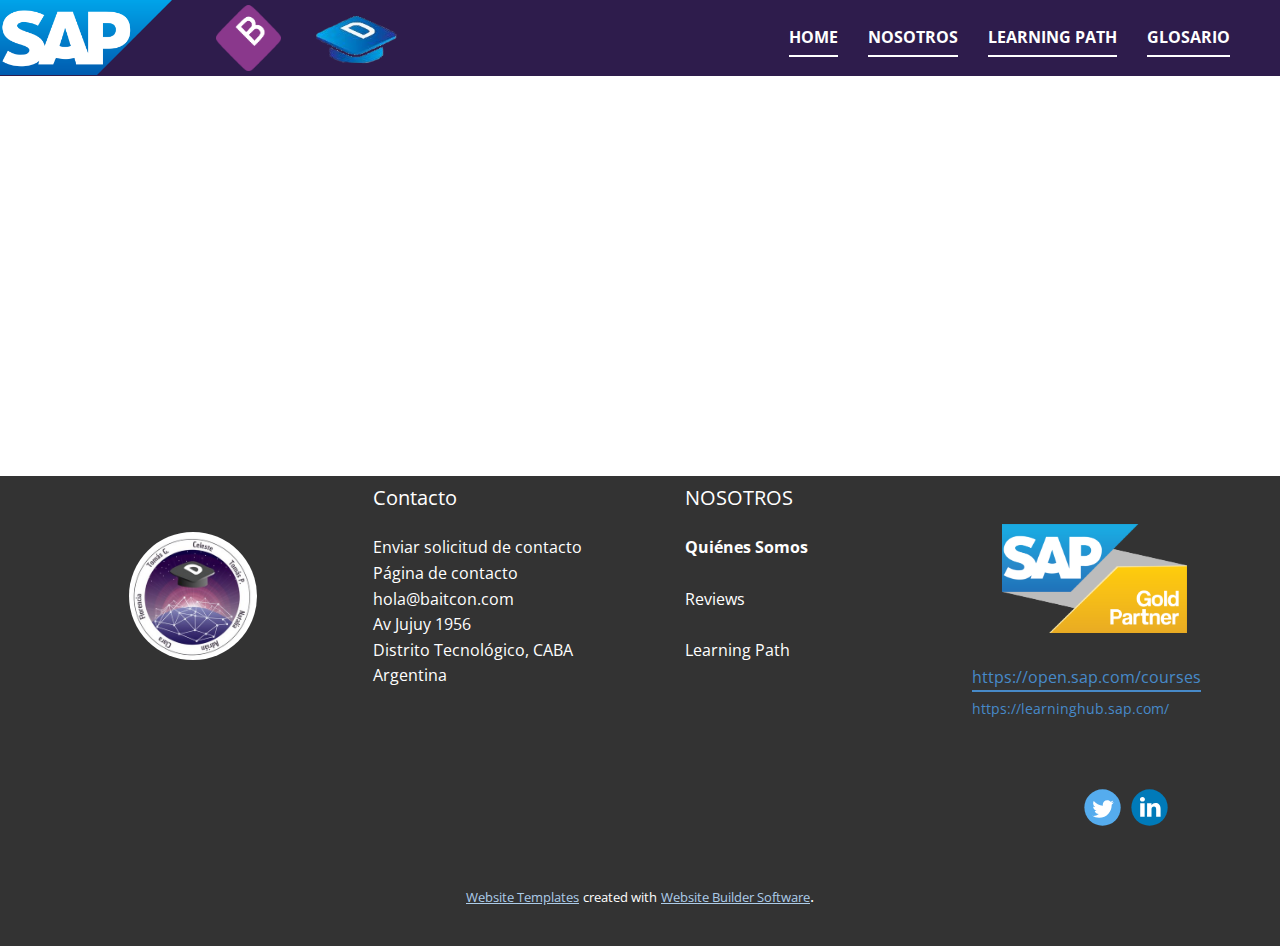
<file: nicepageH2JTSAP4/Acerca-de.html>
<!DOCTYPE html>
<html style="font-size: 16px;" lang="es"><head>
    <meta name="viewport" content="width=device-width, initial-scale=1.0">
    <meta charset="utf-8">
    <meta name="keywords" content="">
    <meta name="description" content="">
    <title>Acerca de</title>
    <link rel="stylesheet" href="nicepage.css" media="screen">
<link rel="stylesheet" href="Acerca-de.css" media="screen">
    <script class="u-script" type="text/javascript" src="jquery.js" defer=""></script>
    <script class="u-script" type="text/javascript" src="nicepage.js" defer=""></script>
    <meta name="generator" content="Nicepage 5.20.7, nicepage.com">
    <link id="u-theme-google-font" rel="stylesheet" href="https://fonts.googleapis.com/css?family=Open+Sans:300,300i,400,400i,500,500i,600,600i,700,700i,800,800i">
    
    
    
    <script type="application/ld+json">{
		"@context": "http://schema.org",
		"@type": "Organization",
		"name": "",
		"logo": "images/path9483.png",
		"sameAs": [
				"https://twitter.com/grupodatco?lang=es",
				"https://www.linkedin.com/company/grupodatco/"
		]
}</script>
    <meta name="theme-color" content="#478ac9">
    <meta name="twitter:site" content="@">
    <meta name="twitter:card" content="summary_large_image">
    <meta name="twitter:title" content="Acerca de">
    <meta name="twitter:description" content="">
    <meta property="og:title" content="Acerca de">
    <meta property="og:type" content="website">
  <meta data-intl-tel-input-cdn-path="intlTelInput/"></head>
  <body data-path-to-root="./" data-include-products="false" class="u-body u-xl-mode" data-lang="es"><header class="u-clearfix u-gradient u-header u-sticky u-sticky-c1fd u-valign-middle u-header" id="sec-7b2f"><img class="u-image u-image-default u-image-1" src="images/MicrosoftTeams-image4.png" alt="" data-image-width="2560" data-image-height="1266"><nav class="u-menu u-menu-one-level u-offcanvas u-menu-1">
        <div class="menu-collapse" style="font-size: 1rem; letter-spacing: 0px; font-weight: 700; text-transform: uppercase;">
          <a class="u-button-style u-custom-active-border-color u-custom-active-color u-custom-border u-custom-border-color u-custom-borders u-custom-hover-border-color u-custom-hover-color u-custom-left-right-menu-spacing u-custom-padding-bottom u-custom-text-active-color u-custom-text-color u-custom-text-decoration u-custom-text-hover-color u-custom-top-bottom-menu-spacing u-nav-link u-text-active-palette-1-base u-text-hover-palette-2-base" href="#">
            <svg class="u-svg-link" viewBox="0 0 24 24"><use xmlns:xlink="http://www.w3.org/1999/xlink" xlink:href="#menu-hamburger"></use></svg>
            <svg class="u-svg-content" version="1.1" id="menu-hamburger" viewBox="0 0 16 16" x="0px" y="0px" xmlns:xlink="http://www.w3.org/1999/xlink" xmlns="http://www.w3.org/2000/svg"><g><rect y="1" width="16" height="2"></rect><rect y="7" width="16" height="2"></rect><rect y="13" width="16" height="2"></rect>
</g></svg>
          </a>
        </div>
        <div class="u-custom-menu u-nav-container">
          <ul class="u-nav u-spacing-30 u-unstyled u-nav-1"><li class="u-nav-item"><a class="u-border-2 u-border-active-palette-1-base u-border-hover-palette-1-base u-border-no-left u-border-no-right u-border-no-top u-border-white u-button-style u-nav-link u-text-active-palette-1-base u-text-hover-palette-1-base u-text-white" href="Home.html#carousel_4ecd" style="padding: 10px 0px;">Home</a>
</li><li class="u-nav-item"><a class="u-border-2 u-border-active-palette-1-base u-border-hover-palette-1-base u-border-no-left u-border-no-right u-border-no-top u-border-white u-button-style u-nav-link u-text-active-palette-1-base u-text-hover-palette-1-base u-text-white" href="Home.html#sec-1452" style="padding: 10px 0px;">Nosotros</a>
</li><li class="u-nav-item"><a class="u-border-2 u-border-active-palette-1-base u-border-hover-palette-1-base u-border-no-left u-border-no-right u-border-no-top u-border-white u-button-style u-nav-link u-text-active-palette-1-base u-text-hover-palette-1-base u-text-white" href="Home.html#sec-044d" style="padding: 10px 0px;">Learning Path</a>
</li><li class="u-nav-item"><a class="u-border-2 u-border-active-palette-1-base u-border-hover-palette-1-base u-border-no-left u-border-no-right u-border-no-top u-border-white u-button-style u-nav-link u-text-active-palette-1-base u-text-hover-palette-1-base u-text-white" href="Home.html#sec-170e" style="padding: 10px 0px;">Glosario</a>
</li></ul>
        </div>
        <div class="u-custom-menu u-nav-container-collapse">
          <div class="u-black u-container-style u-inner-container-layout u-opacity u-opacity-95 u-sidenav">
            <div class="u-inner-container-layout u-sidenav-overflow">
              <div class="u-menu-close"></div>
              <ul class="u-align-center u-nav u-popupmenu-items u-unstyled u-nav-2"><li class="u-nav-item"><a class="u-button-style u-nav-link" href="Home.html#carousel_4ecd">Home</a>
</li><li class="u-nav-item"><a class="u-button-style u-nav-link" href="Home.html#sec-1452">Nosotros</a>
</li><li class="u-nav-item"><a class="u-button-style u-nav-link" href="Home.html#sec-044d">Learning Path</a>
</li><li class="u-nav-item"><a class="u-button-style u-nav-link" href="Home.html#sec-170e">Glosario</a>
</li></ul>
            </div>
          </div>
          <div class="u-black u-menu-overlay u-opacity u-opacity-70"></div>
        </div>
      </nav><a href="https://nicepage.studio" class="u-image u-logo u-image-2" data-image-width="163" data-image-height="163">
        <img src="images/path9483.png" class="u-logo-image u-logo-image-1">
      </a><a href="https://nicepage.com/k/awards-website-templates" class="u-image u-logo u-image-3" data-image-width="126" data-image-height="83">
        <img src="images/DatcoUniversity.png" class="u-logo-image u-logo-image-2">
      </a></header>
    <section class="u-clearfix u-section-1" id="sec-5d67">
      <div class="u-clearfix u-sheet u-sheet-1"></div>
    </section>
    
    
    
    <footer class="u-clearfix u-footer u-grey-80 u-footer" id="sec-54dd"><div class="u-clearfix u-sheet u-sheet-1">
        <div class="data-layout-selected u-clearfix u-expanded-width u-gutter-30 u-layout-wrap u-layout-wrap-1">
          <div class="u-gutter-0 u-layout">
            <div class="u-layout-row">
              <div class="u-align-center-lg u-align-left-md u-align-left-sm u-align-left-xl u-container-style u-layout-cell u-left-cell u-size-15 u-layout-cell-1">
                <div class="u-container-layout u-valign-top-sm u-container-layout-1">
                  <img class="u-image u-image-circle u-image-contain u-preserve-proportions u-image-1" src="images/parch.jfif" alt="" data-image-width="300" data-image-height="300">
                </div>
              </div>
              <div class="u-align-left u-container-style u-layout-cell u-size-15 u-layout-cell-2">
                <div class="u-container-layout u-container-layout-2"><!--position-->
                  <div data-position="" class="u-position u-position-1"><!--block-->
                    <div class="u-block">
                      <div class="u-block-container u-clearfix"><!--block_header-->
                        <h5 class="u-block-header u-text"><!--block_header_content-->Contacto&nbsp;<!--/block_header_content--></h5><!--/block_header--><!--block_content-->
                        <div class="u-block-content u-text"><!--block_content_content-->
                          <br>Enviar solicitud de contacto<br>
                          <a href="https://www.baitcon.com/contacto/" class="u-active-none u-border-none u-btn u-button-link u-button-style u-hover-none u-none u-text-body-alt-color u-btn-1">Página de contacto</a>
                          <br>
                          <a href="mailto:hola@baitcon.com" class="u-active-none u-border-none u-btn u-button-link u-button-style u-hover-none u-none u-text-body-alt-color u-btn-2">hola@baitcon.com</a>
                          <br>
                          <a target="_blank" rel="noopener" href="https://maps.app.goo.gl/9Cat9pWQy31uQ8ET8" class="u-active-none u-border-none u-btn u-button-link u-button-style u-hover-none u-none u-text-body-alt-color u-btn-3">Av Jujuy 1956<br>Distrito Tecnológico, CABA<br>Argentina
                          </a><!--/block_content_content-->
                        </div><!--/block_content-->
                      </div>
                    </div><!--/block-->
                  </div><!--/position-->
                </div>
              </div>
              <div class="u-align-left u-container-style u-layout-cell u-size-15 u-layout-cell-3">
                <div class="u-container-layout u-valign-top u-container-layout-3"><!--position-->
                  <div data-position="" class="u-position u-position-2"><!--block-->
                    <div class="u-block">
                      <div class="u-block-container u-clearfix"><!--block_header-->
                        <h5 class="u-block-header u-text"><!--block_header_content--> NOSOTROS<!--/block_header_content--></h5><!--/block_header--><!--block_content-->
                        <div class="u-block-content u-text"><!--block_content_content-->
                          <br><b>Quiénes Somos</b>
                          <br>
                          <br>Reviews&nbsp;<br>
                          <br>Learning Path&nbsp;<!--/block_content_content-->
                        </div><!--/block_content-->
                      </div>
                    </div><!--/block-->
                  </div><!--/position-->
                </div>
              </div>
              <div class="u-align-left u-container-style u-layout-cell u-right-cell u-size-15 u-layout-cell-4">
                <div class="u-container-layout u-container-layout-4"><!--position-->
                  <div data-position="" class="u-position u-position-3"><!--block-->
                    <div class="u-block">
                      <div class="u-block-container u-clearfix"><!--block_header-->
                        <h5 class="u-block-header u-text"><!--block_header_content--><!--/block_header_content--></h5><!--/block_header--><!--block_content-->
                        <div class="u-block-content u-text"><!--block_content_content--><!--/block_content_content--></div><!--/block_content-->
                      </div>
                    </div><!--/block-->
                  </div><!--/position-->
                  <img class="u-image u-image-default u-image-2" src="images/sapgold.png" alt="" data-image-width="1024" data-image-height="601">
                  <a href="https://open.sap.com/courses" class="u-active-none u-border-2 u-border-no-left u-border-no-right u-border-no-top u-border-palette-1-base u-bottom-left-radius-0 u-bottom-right-radius-0 u-btn u-btn-rectangle u-button-style u-hover-none u-none u-radius-0 u-top-left-radius-0 u-top-right-radius-0 u-btn-4" target="_blank"> https://open.sap.com/courses</a>
                  <p class="u-small-text u-text u-text-default u-text-variant u-text-7">
                    <a class="u-active-none u-border-none u-btn u-button-link u-button-style u-hover-none u-none u-text-palette-1-base u-btn-5" href="https://learninghub.sap.com/"> https://learninghub.sap.com/</a>
                  </p>
                </div>
              </div>
            </div>
          </div>
        </div>
        <div class="u-social-icons u-spacing-10 u-social-icons-1">
          <a class="u-social-url" title="twitter" target="_blank" href="https://twitter.com/grupodatco?lang=es"><span class="u-icon u-social-icon u-social-twitter u-icon-1"><svg class="u-svg-link" preserveAspectRatio="xMidYMin slice" viewBox="0 0 112 112" style=""><use xmlns:xlink="http://www.w3.org/1999/xlink" xlink:href="#svg-7544"></use></svg><svg class="u-svg-content" viewBox="0 0 112 112" x="0" y="0" id="svg-7544"><circle fill="currentColor" class="st0" cx="56.1" cy="56.1" r="55"></circle><path fill="#FFFFFF" d="M83.8,47.3c0,0.6,0,1.2,0,1.7c0,17.7-13.5,38.2-38.2,38.2C38,87.2,31,85,25,81.2c1,0.1,2.1,0.2,3.2,0.2
      c6.3,0,12.1-2.1,16.7-5.7c-5.9-0.1-10.8-4-12.5-9.3c0.8,0.2,1.7,0.2,2.5,0.2c1.2,0,2.4-0.2,3.5-0.5c-6.1-1.2-10.8-6.7-10.8-13.1
      c0-0.1,0-0.1,0-0.2c1.8,1,3.9,1.6,6.1,1.7c-3.6-2.4-6-6.5-6-11.2c0-2.5,0.7-4.8,1.8-6.7c6.6,8.1,16.5,13.5,27.6,14
      c-0.2-1-0.3-2-0.3-3.1c0-7.4,6-13.4,13.4-13.4c3.9,0,7.3,1.6,9.8,4.2c3.1-0.6,5.9-1.7,8.5-3.3c-1,3.1-3.1,5.8-5.9,7.4
      c2.7-0.3,5.3-1,7.7-2.1C88.7,43,86.4,45.4,83.8,47.3z"></path></svg></span>
          </a>
          <a class="u-social-url" target="_blank" data-type="LinkedIn" title="LinkedIn" href="https://www.linkedin.com/company/grupodatco/"><span class="u-icon u-social-icon u-social-linkedin u-icon-2"><svg class="u-svg-link" preserveAspectRatio="xMidYMin slice" viewBox="0 0 112 112" style=""><use xmlns:xlink="http://www.w3.org/1999/xlink" xlink:href="#svg-617d"></use></svg><svg class="u-svg-content" viewBox="0 0 112 112" x="0" y="0" id="svg-617d"><circle fill="currentColor" cx="56.1" cy="56.1" r="55"></circle><path fill="#FFFFFF" d="M41.3,83.7H27.9V43.4h13.4V83.7z M34.6,37.9L34.6,37.9c-4.6,0-7.5-3.1-7.5-7c0-4,3-7,7.6-7s7.4,3,7.5,7
      C42.2,34.8,39.2,37.9,34.6,37.9z M89.6,83.7H76.2V62.2c0-5.4-1.9-9.1-6.8-9.1c-3.7,0-5.9,2.5-6.9,4.9c-0.4,0.9-0.4,2.1-0.4,3.3v22.5
      H48.7c0,0,0.2-36.5,0-40.3h13.4v5.7c1.8-2.7,5-6.7,12.1-6.7c8.8,0,15.4,5.8,15.4,18.1V83.7z"></path></svg></span>
          </a>
        </div>
        <p class="u-align-left u-text u-text-8"></p>
      </div></footer>
    <section class="u-backlink u-clearfix u-grey-80">
      <a class="u-link" href="https://nicepage.com/website-templates" target="_blank">
        <span>Website Templates</span>
      </a>
      <p class="u-text">
        <span>created with</span>
      </p>
      <a class="u-link" href="" target="_blank">
        <span>Website Builder Software</span>
      </a>. 
    </section>
  
</body></html>
</file>
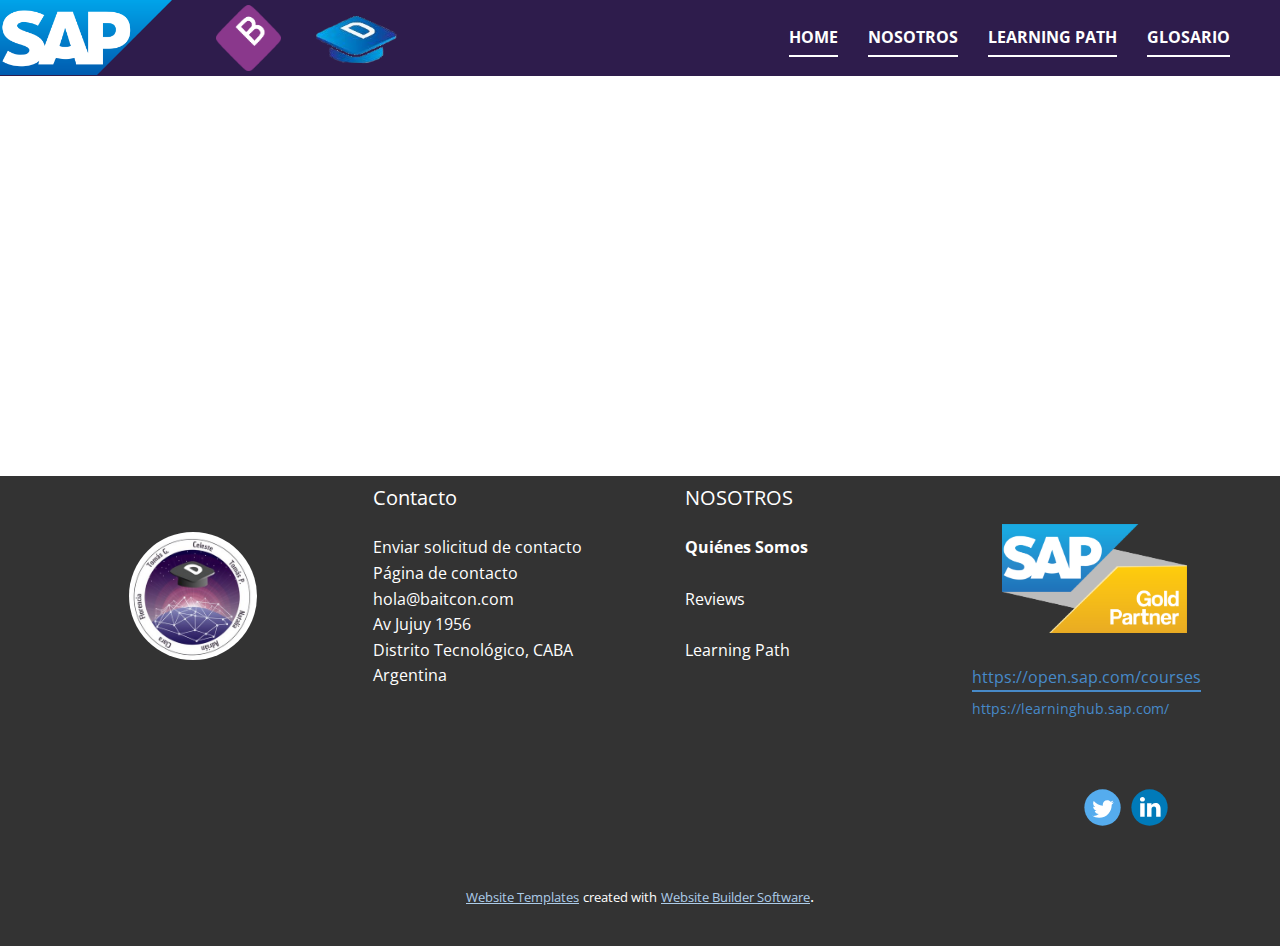
<file: nicepageH2JTSAP4/Contacto.html>
<!DOCTYPE html>
<html style="font-size: 16px;" lang="es"><head>
    <meta name="viewport" content="width=device-width, initial-scale=1.0">
    <meta charset="utf-8">
    <meta name="keywords" content="">
    <meta name="description" content="">
    <title>Contacto</title>
    <link rel="stylesheet" href="nicepage.css" media="screen">
<link rel="stylesheet" href="Contacto.css" media="screen">
    <script class="u-script" type="text/javascript" src="jquery.js" defer=""></script>
    <script class="u-script" type="text/javascript" src="nicepage.js" defer=""></script>
    <meta name="generator" content="Nicepage 5.20.7, nicepage.com">
    <link id="u-theme-google-font" rel="stylesheet" href="https://fonts.googleapis.com/css?family=Open+Sans:300,300i,400,400i,500,500i,600,600i,700,700i,800,800i">
    
    
    
    <script type="application/ld+json">{
		"@context": "http://schema.org",
		"@type": "Organization",
		"name": "",
		"logo": "images/path9483.png",
		"sameAs": [
				"https://twitter.com/grupodatco?lang=es",
				"https://www.linkedin.com/company/grupodatco/"
		]
}</script>
    <meta name="theme-color" content="#478ac9">
    <meta name="twitter:site" content="@">
    <meta name="twitter:card" content="summary_large_image">
    <meta name="twitter:title" content="Contacto">
    <meta name="twitter:description" content="">
    <meta property="og:title" content="Contacto">
    <meta property="og:type" content="website">
  <meta data-intl-tel-input-cdn-path="intlTelInput/"></head>
  <body data-path-to-root="./" data-include-products="false" class="u-body u-xl-mode" data-lang="es"><header class="u-clearfix u-gradient u-header u-sticky u-sticky-c1fd u-valign-middle u-header" id="sec-7b2f"><img class="u-image u-image-default u-image-1" src="images/MicrosoftTeams-image4.png" alt="" data-image-width="2560" data-image-height="1266"><nav class="u-menu u-menu-one-level u-offcanvas u-menu-1">
        <div class="menu-collapse" style="font-size: 1rem; letter-spacing: 0px; font-weight: 700; text-transform: uppercase;">
          <a class="u-button-style u-custom-active-border-color u-custom-active-color u-custom-border u-custom-border-color u-custom-borders u-custom-hover-border-color u-custom-hover-color u-custom-left-right-menu-spacing u-custom-padding-bottom u-custom-text-active-color u-custom-text-color u-custom-text-decoration u-custom-text-hover-color u-custom-top-bottom-menu-spacing u-nav-link u-text-active-palette-1-base u-text-hover-palette-2-base" href="#">
            <svg class="u-svg-link" viewBox="0 0 24 24"><use xmlns:xlink="http://www.w3.org/1999/xlink" xlink:href="#menu-hamburger"></use></svg>
            <svg class="u-svg-content" version="1.1" id="menu-hamburger" viewBox="0 0 16 16" x="0px" y="0px" xmlns:xlink="http://www.w3.org/1999/xlink" xmlns="http://www.w3.org/2000/svg"><g><rect y="1" width="16" height="2"></rect><rect y="7" width="16" height="2"></rect><rect y="13" width="16" height="2"></rect>
</g></svg>
          </a>
        </div>
        <div class="u-custom-menu u-nav-container">
          <ul class="u-nav u-spacing-30 u-unstyled u-nav-1"><li class="u-nav-item"><a class="u-border-2 u-border-active-palette-1-base u-border-hover-palette-1-base u-border-no-left u-border-no-right u-border-no-top u-border-white u-button-style u-nav-link u-text-active-palette-1-base u-text-hover-palette-1-base u-text-white" href="Home.html#carousel_4ecd" style="padding: 10px 0px;">Home</a>
</li><li class="u-nav-item"><a class="u-border-2 u-border-active-palette-1-base u-border-hover-palette-1-base u-border-no-left u-border-no-right u-border-no-top u-border-white u-button-style u-nav-link u-text-active-palette-1-base u-text-hover-palette-1-base u-text-white" href="Home.html#sec-1452" style="padding: 10px 0px;">Nosotros</a>
</li><li class="u-nav-item"><a class="u-border-2 u-border-active-palette-1-base u-border-hover-palette-1-base u-border-no-left u-border-no-right u-border-no-top u-border-white u-button-style u-nav-link u-text-active-palette-1-base u-text-hover-palette-1-base u-text-white" href="Home.html#sec-044d" style="padding: 10px 0px;">Learning Path</a>
</li><li class="u-nav-item"><a class="u-border-2 u-border-active-palette-1-base u-border-hover-palette-1-base u-border-no-left u-border-no-right u-border-no-top u-border-white u-button-style u-nav-link u-text-active-palette-1-base u-text-hover-palette-1-base u-text-white" href="Home.html#sec-170e" style="padding: 10px 0px;">Glosario</a>
</li></ul>
        </div>
        <div class="u-custom-menu u-nav-container-collapse">
          <div class="u-black u-container-style u-inner-container-layout u-opacity u-opacity-95 u-sidenav">
            <div class="u-inner-container-layout u-sidenav-overflow">
              <div class="u-menu-close"></div>
              <ul class="u-align-center u-nav u-popupmenu-items u-unstyled u-nav-2"><li class="u-nav-item"><a class="u-button-style u-nav-link" href="Home.html#carousel_4ecd">Home</a>
</li><li class="u-nav-item"><a class="u-button-style u-nav-link" href="Home.html#sec-1452">Nosotros</a>
</li><li class="u-nav-item"><a class="u-button-style u-nav-link" href="Home.html#sec-044d">Learning Path</a>
</li><li class="u-nav-item"><a class="u-button-style u-nav-link" href="Home.html#sec-170e">Glosario</a>
</li></ul>
            </div>
          </div>
          <div class="u-black u-menu-overlay u-opacity u-opacity-70"></div>
        </div>
      </nav><a href="https://nicepage.studio" class="u-image u-logo u-image-2" data-image-width="163" data-image-height="163">
        <img src="images/path9483.png" class="u-logo-image u-logo-image-1">
      </a><a href="https://nicepage.com/k/awards-website-templates" class="u-image u-logo u-image-3" data-image-width="126" data-image-height="83">
        <img src="images/DatcoUniversity.png" class="u-logo-image u-logo-image-2">
      </a></header>
    <section class="u-clearfix u-section-1" id="sec-1333">
      <div class="u-clearfix u-sheet u-sheet-1"></div>
    </section>
    
    
    
    <footer class="u-clearfix u-footer u-grey-80 u-footer" id="sec-54dd"><div class="u-clearfix u-sheet u-sheet-1">
        <div class="data-layout-selected u-clearfix u-expanded-width u-gutter-30 u-layout-wrap u-layout-wrap-1">
          <div class="u-gutter-0 u-layout">
            <div class="u-layout-row">
              <div class="u-align-center-lg u-align-left-md u-align-left-sm u-align-left-xl u-container-style u-layout-cell u-left-cell u-size-15 u-layout-cell-1">
                <div class="u-container-layout u-valign-top-sm u-container-layout-1">
                  <img class="u-image u-image-circle u-image-contain u-preserve-proportions u-image-1" src="images/parch.jfif" alt="" data-image-width="300" data-image-height="300">
                </div>
              </div>
              <div class="u-align-left u-container-style u-layout-cell u-size-15 u-layout-cell-2">
                <div class="u-container-layout u-container-layout-2"><!--position-->
                  <div data-position="" class="u-position u-position-1"><!--block-->
                    <div class="u-block">
                      <div class="u-block-container u-clearfix"><!--block_header-->
                        <h5 class="u-block-header u-text"><!--block_header_content-->Contacto&nbsp;<!--/block_header_content--></h5><!--/block_header--><!--block_content-->
                        <div class="u-block-content u-text"><!--block_content_content-->
                          <br>Enviar solicitud de contacto<br>
                          <a href="https://www.baitcon.com/contacto/" class="u-active-none u-border-none u-btn u-button-link u-button-style u-hover-none u-none u-text-body-alt-color u-btn-1">Página de contacto</a>
                          <br>
                          <a href="mailto:hola@baitcon.com" class="u-active-none u-border-none u-btn u-button-link u-button-style u-hover-none u-none u-text-body-alt-color u-btn-2">hola@baitcon.com</a>
                          <br>
                          <a target="_blank" rel="noopener" href="https://maps.app.goo.gl/9Cat9pWQy31uQ8ET8" class="u-active-none u-border-none u-btn u-button-link u-button-style u-hover-none u-none u-text-body-alt-color u-btn-3">Av Jujuy 1956<br>Distrito Tecnológico, CABA<br>Argentina
                          </a><!--/block_content_content-->
                        </div><!--/block_content-->
                      </div>
                    </div><!--/block-->
                  </div><!--/position-->
                </div>
              </div>
              <div class="u-align-left u-container-style u-layout-cell u-size-15 u-layout-cell-3">
                <div class="u-container-layout u-valign-top u-container-layout-3"><!--position-->
                  <div data-position="" class="u-position u-position-2"><!--block-->
                    <div class="u-block">
                      <div class="u-block-container u-clearfix"><!--block_header-->
                        <h5 class="u-block-header u-text"><!--block_header_content--> NOSOTROS<!--/block_header_content--></h5><!--/block_header--><!--block_content-->
                        <div class="u-block-content u-text"><!--block_content_content-->
                          <br><b>Quiénes Somos</b>
                          <br>
                          <br>Reviews&nbsp;<br>
                          <br>Learning Path&nbsp;<!--/block_content_content-->
                        </div><!--/block_content-->
                      </div>
                    </div><!--/block-->
                  </div><!--/position-->
                </div>
              </div>
              <div class="u-align-left u-container-style u-layout-cell u-right-cell u-size-15 u-layout-cell-4">
                <div class="u-container-layout u-container-layout-4"><!--position-->
                  <div data-position="" class="u-position u-position-3"><!--block-->
                    <div class="u-block">
                      <div class="u-block-container u-clearfix"><!--block_header-->
                        <h5 class="u-block-header u-text"><!--block_header_content--><!--/block_header_content--></h5><!--/block_header--><!--block_content-->
                        <div class="u-block-content u-text"><!--block_content_content--><!--/block_content_content--></div><!--/block_content-->
                      </div>
                    </div><!--/block-->
                  </div><!--/position-->
                  <img class="u-image u-image-default u-image-2" src="images/sapgold.png" alt="" data-image-width="1024" data-image-height="601">
                  <a href="https://open.sap.com/courses" class="u-active-none u-border-2 u-border-no-left u-border-no-right u-border-no-top u-border-palette-1-base u-bottom-left-radius-0 u-bottom-right-radius-0 u-btn u-btn-rectangle u-button-style u-hover-none u-none u-radius-0 u-top-left-radius-0 u-top-right-radius-0 u-btn-4" target="_blank"> https://open.sap.com/courses</a>
                  <p class="u-small-text u-text u-text-default u-text-variant u-text-7">
                    <a class="u-active-none u-border-none u-btn u-button-link u-button-style u-hover-none u-none u-text-palette-1-base u-btn-5" href="https://learninghub.sap.com/"> https://learninghub.sap.com/</a>
                  </p>
                </div>
              </div>
            </div>
          </div>
        </div>
        <div class="u-social-icons u-spacing-10 u-social-icons-1">
          <a class="u-social-url" title="twitter" target="_blank" href="https://twitter.com/grupodatco?lang=es"><span class="u-icon u-social-icon u-social-twitter u-icon-1"><svg class="u-svg-link" preserveAspectRatio="xMidYMin slice" viewBox="0 0 112 112" style=""><use xmlns:xlink="http://www.w3.org/1999/xlink" xlink:href="#svg-7544"></use></svg><svg class="u-svg-content" viewBox="0 0 112 112" x="0" y="0" id="svg-7544"><circle fill="currentColor" class="st0" cx="56.1" cy="56.1" r="55"></circle><path fill="#FFFFFF" d="M83.8,47.3c0,0.6,0,1.2,0,1.7c0,17.7-13.5,38.2-38.2,38.2C38,87.2,31,85,25,81.2c1,0.1,2.1,0.2,3.2,0.2
      c6.3,0,12.1-2.1,16.7-5.7c-5.9-0.1-10.8-4-12.5-9.3c0.8,0.2,1.7,0.2,2.5,0.2c1.2,0,2.4-0.2,3.5-0.5c-6.1-1.2-10.8-6.7-10.8-13.1
      c0-0.1,0-0.1,0-0.2c1.8,1,3.9,1.6,6.1,1.7c-3.6-2.4-6-6.5-6-11.2c0-2.5,0.7-4.8,1.8-6.7c6.6,8.1,16.5,13.5,27.6,14
      c-0.2-1-0.3-2-0.3-3.1c0-7.4,6-13.4,13.4-13.4c3.9,0,7.3,1.6,9.8,4.2c3.1-0.6,5.9-1.7,8.5-3.3c-1,3.1-3.1,5.8-5.9,7.4
      c2.7-0.3,5.3-1,7.7-2.1C88.7,43,86.4,45.4,83.8,47.3z"></path></svg></span>
          </a>
          <a class="u-social-url" target="_blank" data-type="LinkedIn" title="LinkedIn" href="https://www.linkedin.com/company/grupodatco/"><span class="u-icon u-social-icon u-social-linkedin u-icon-2"><svg class="u-svg-link" preserveAspectRatio="xMidYMin slice" viewBox="0 0 112 112" style=""><use xmlns:xlink="http://www.w3.org/1999/xlink" xlink:href="#svg-617d"></use></svg><svg class="u-svg-content" viewBox="0 0 112 112" x="0" y="0" id="svg-617d"><circle fill="currentColor" cx="56.1" cy="56.1" r="55"></circle><path fill="#FFFFFF" d="M41.3,83.7H27.9V43.4h13.4V83.7z M34.6,37.9L34.6,37.9c-4.6,0-7.5-3.1-7.5-7c0-4,3-7,7.6-7s7.4,3,7.5,7
      C42.2,34.8,39.2,37.9,34.6,37.9z M89.6,83.7H76.2V62.2c0-5.4-1.9-9.1-6.8-9.1c-3.7,0-5.9,2.5-6.9,4.9c-0.4,0.9-0.4,2.1-0.4,3.3v22.5
      H48.7c0,0,0.2-36.5,0-40.3h13.4v5.7c1.8-2.7,5-6.7,12.1-6.7c8.8,0,15.4,5.8,15.4,18.1V83.7z"></path></svg></span>
          </a>
        </div>
        <p class="u-align-left u-text u-text-8"></p>
      </div></footer>
    <section class="u-backlink u-clearfix u-grey-80">
      <a class="u-link" href="https://nicepage.com/website-templates" target="_blank">
        <span>Website Templates</span>
      </a>
      <p class="u-text">
        <span>created with</span>
      </p>
      <a class="u-link" href="" target="_blank">
        <span>Website Builder Software</span>
      </a>. 
    </section>
  
</body></html>
</file>
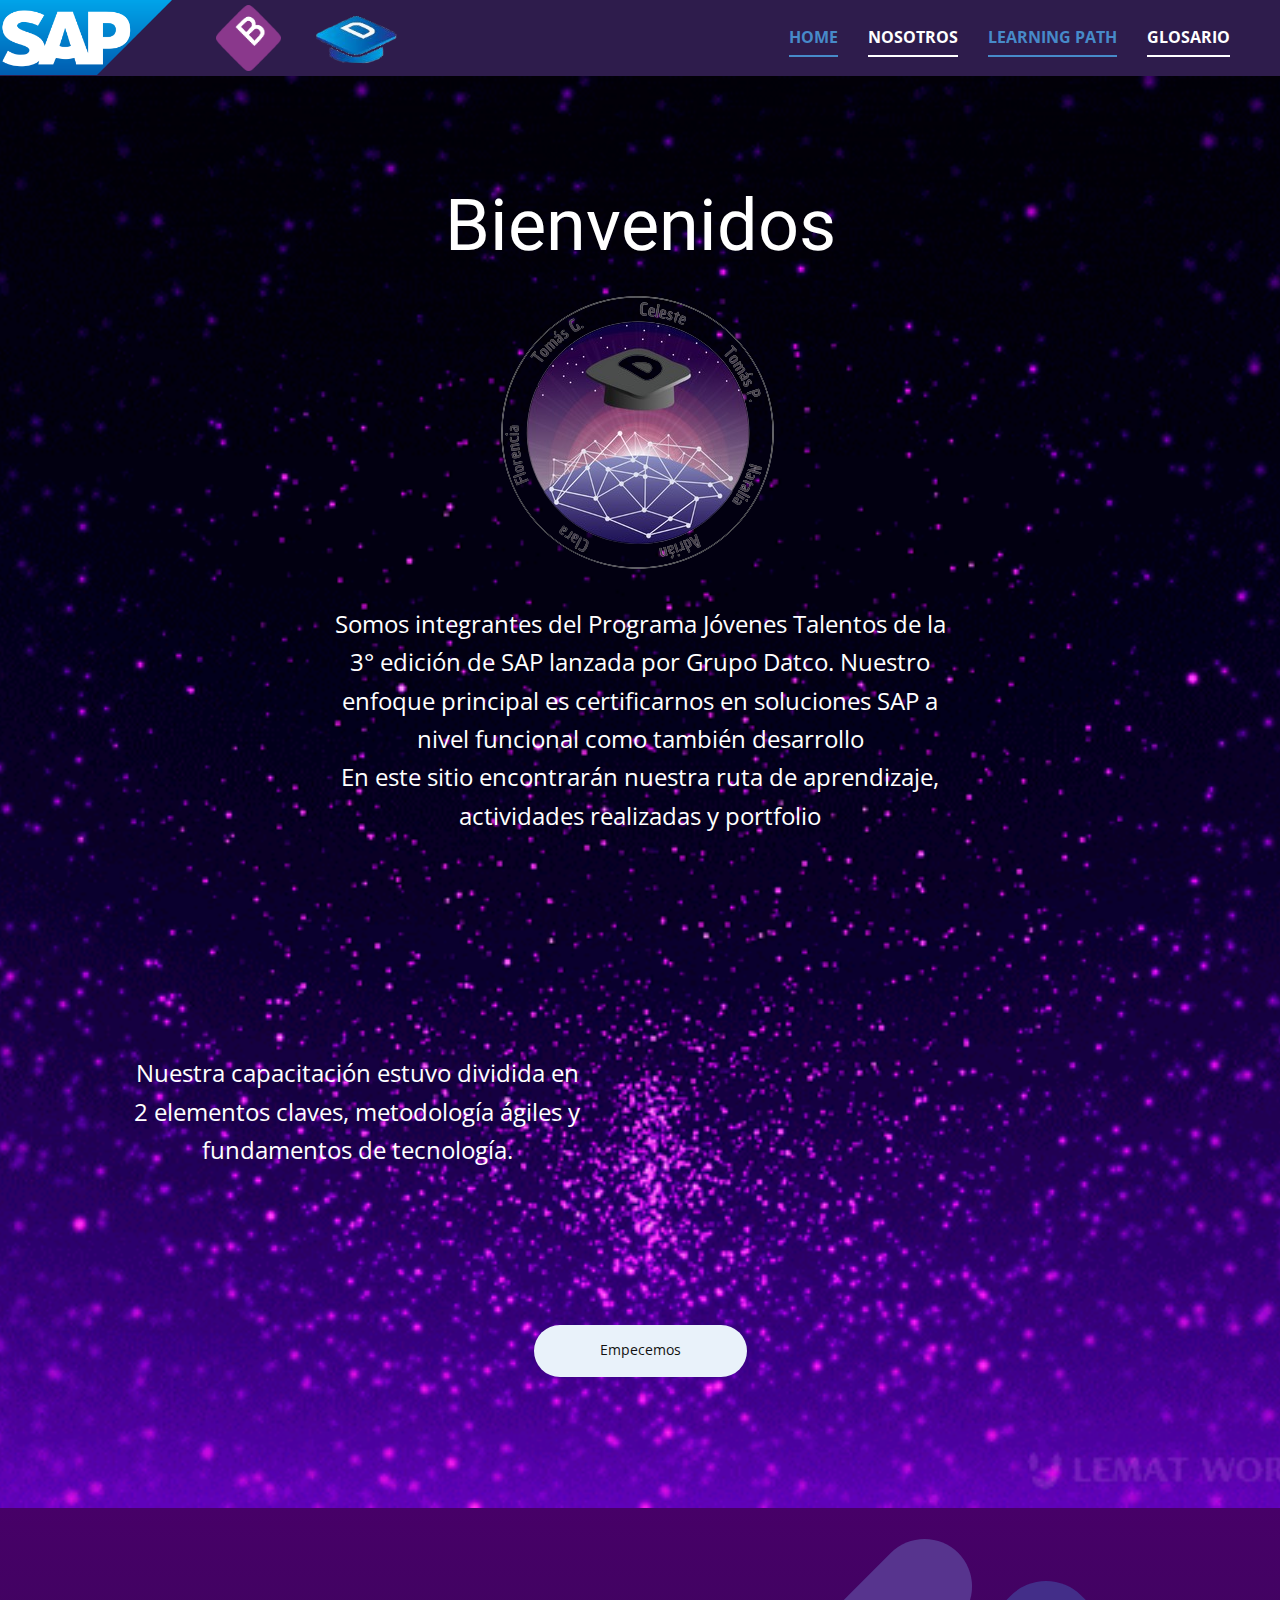
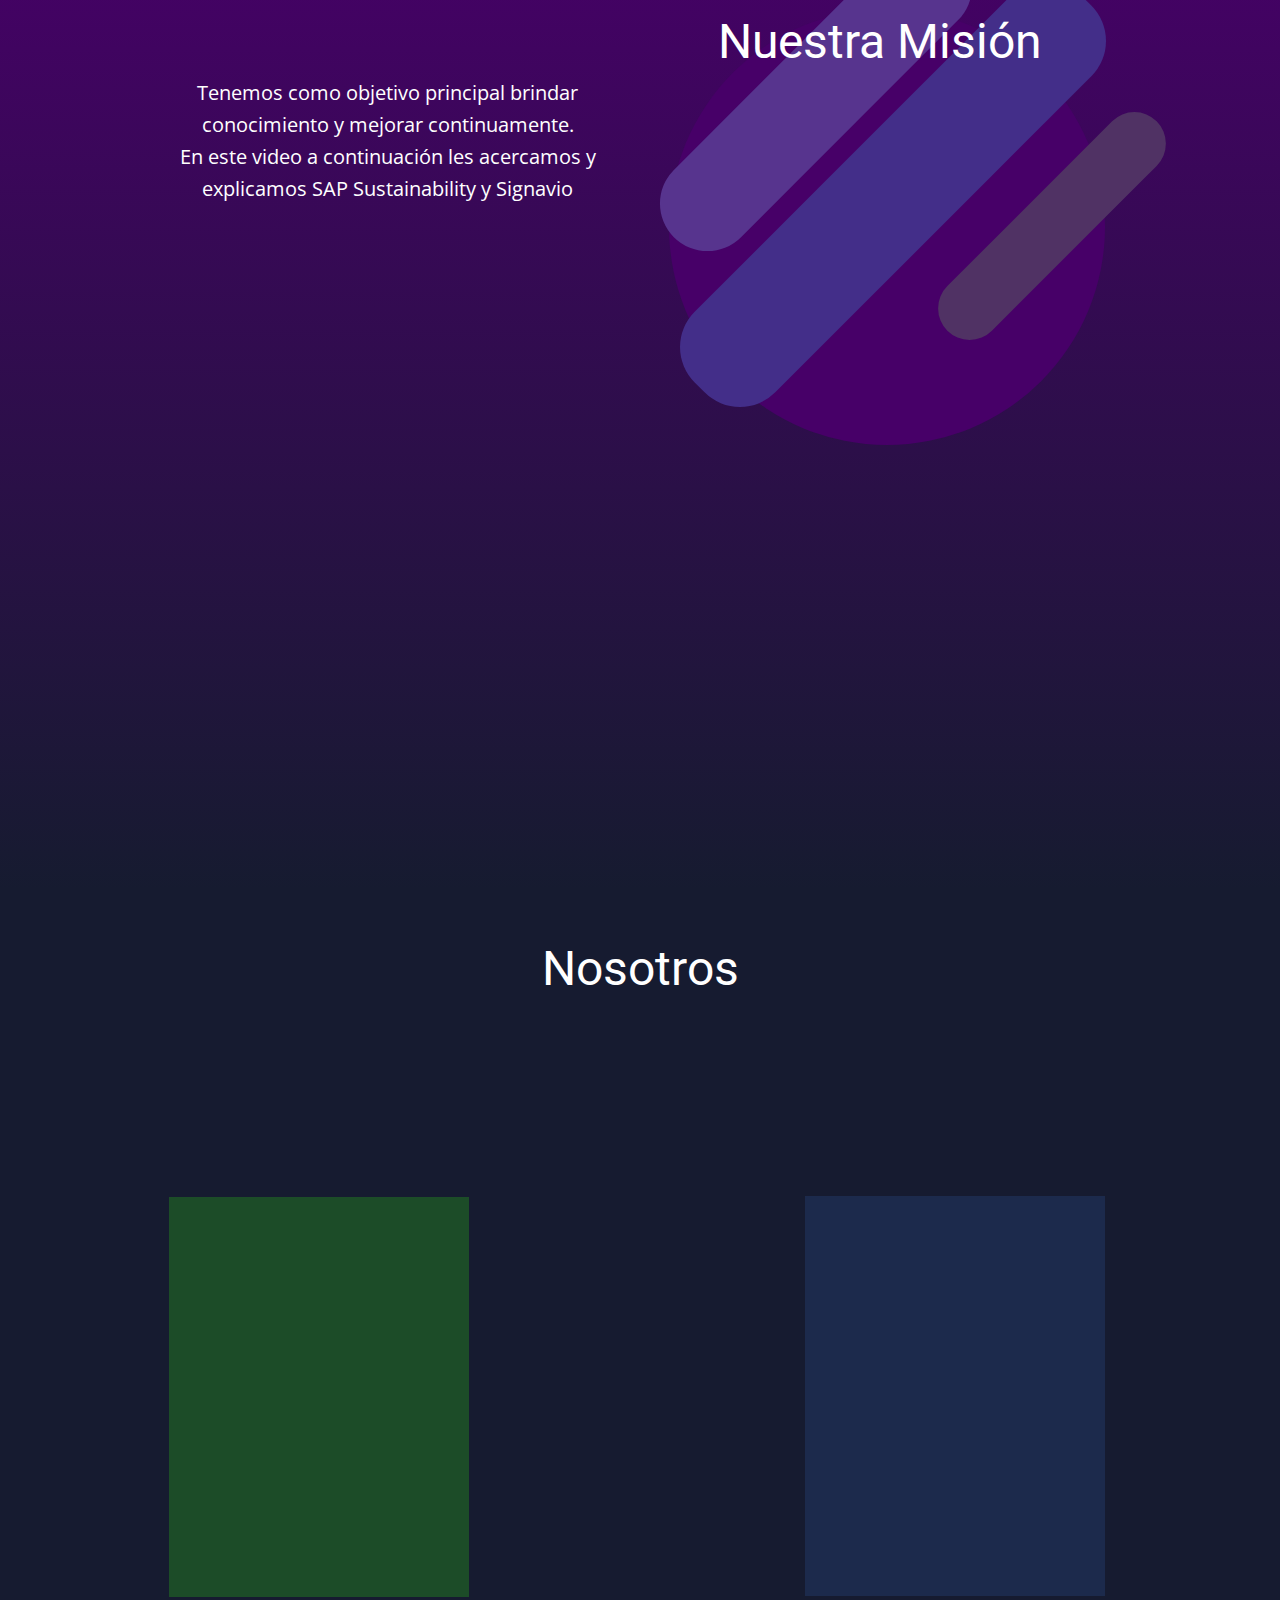
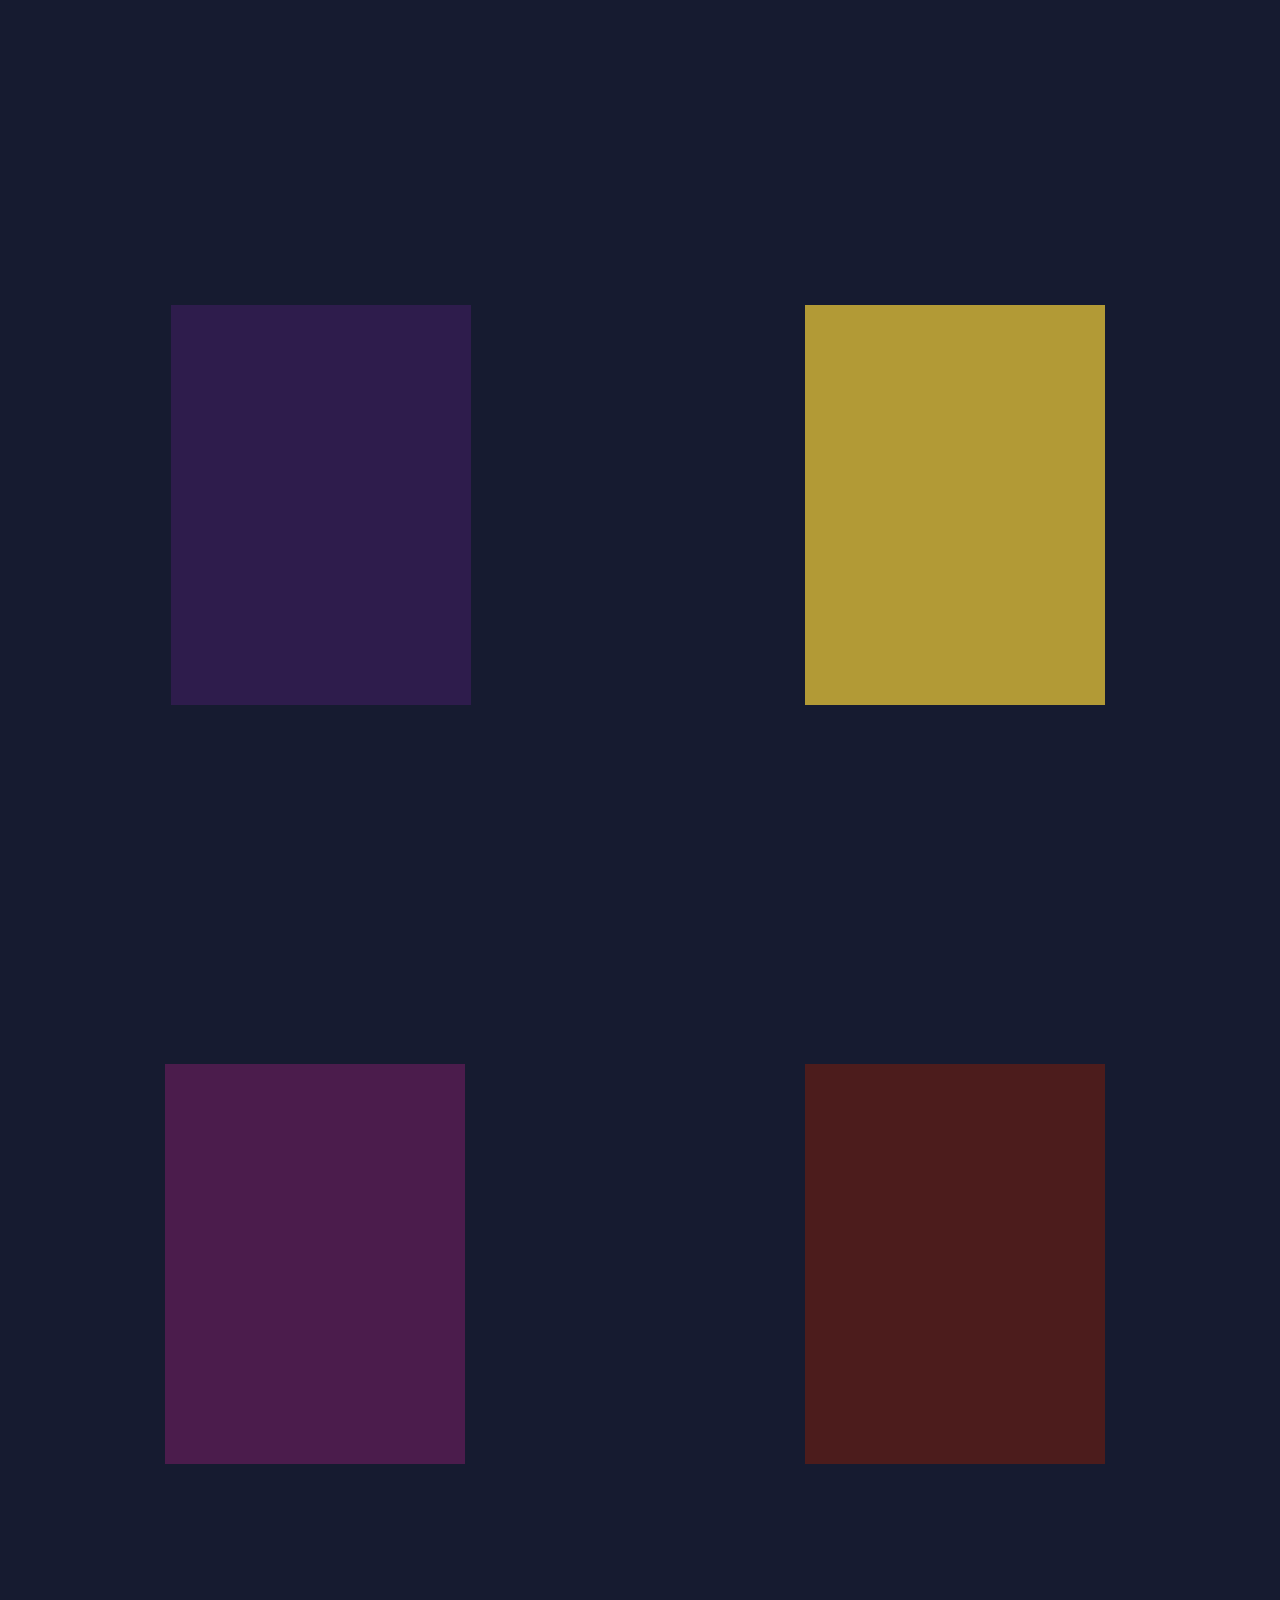
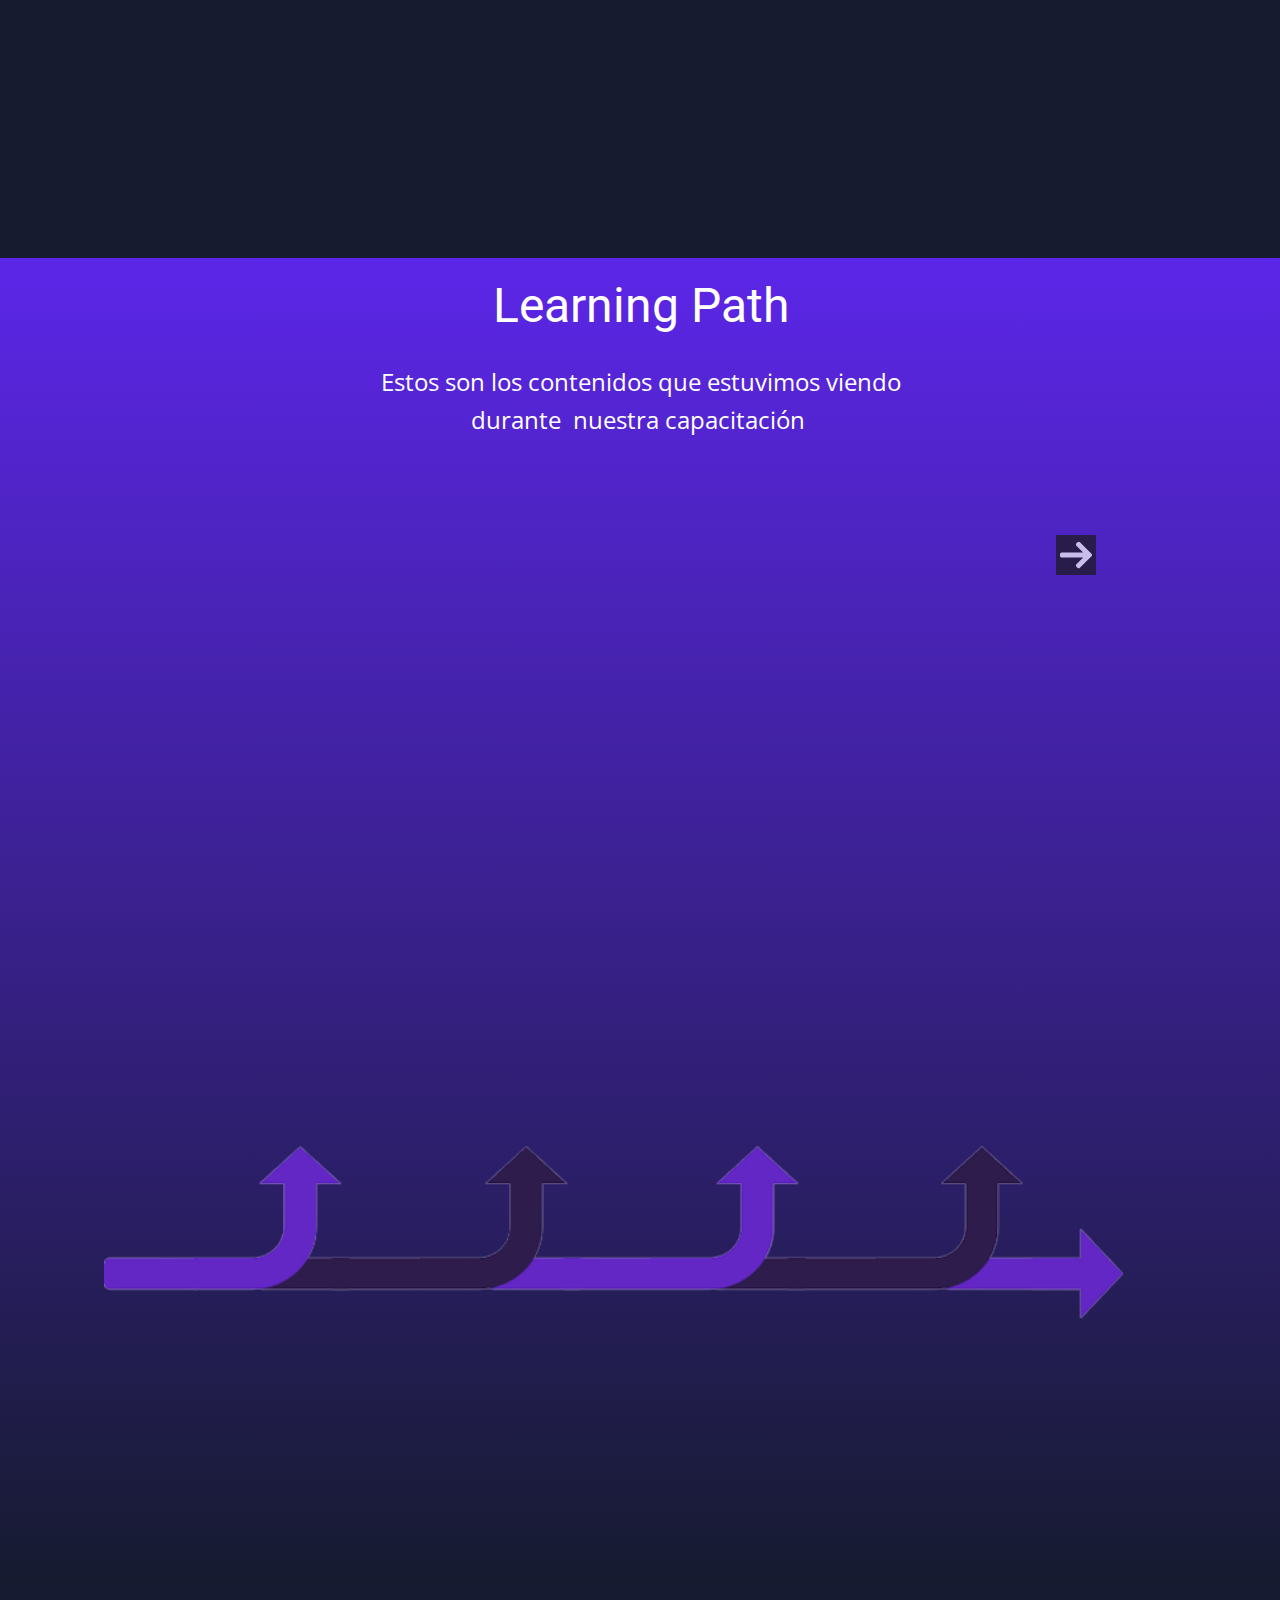
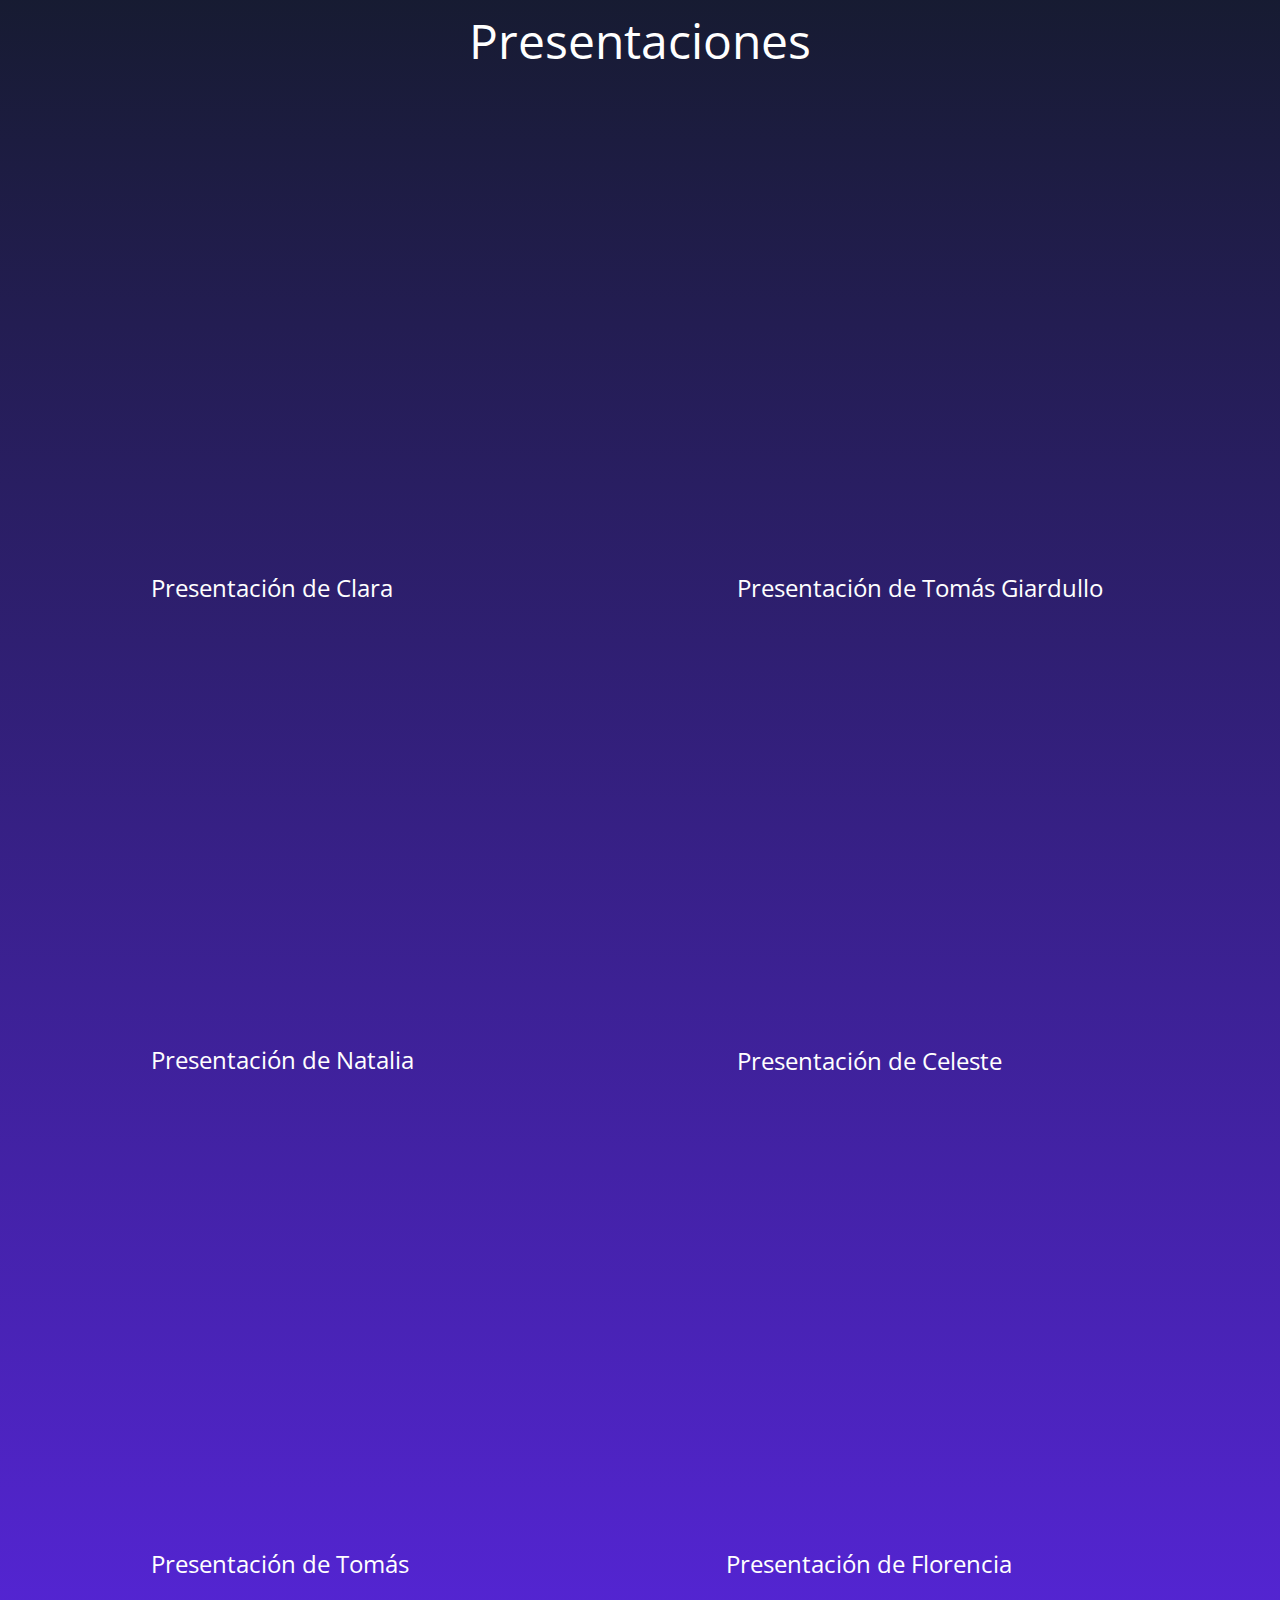
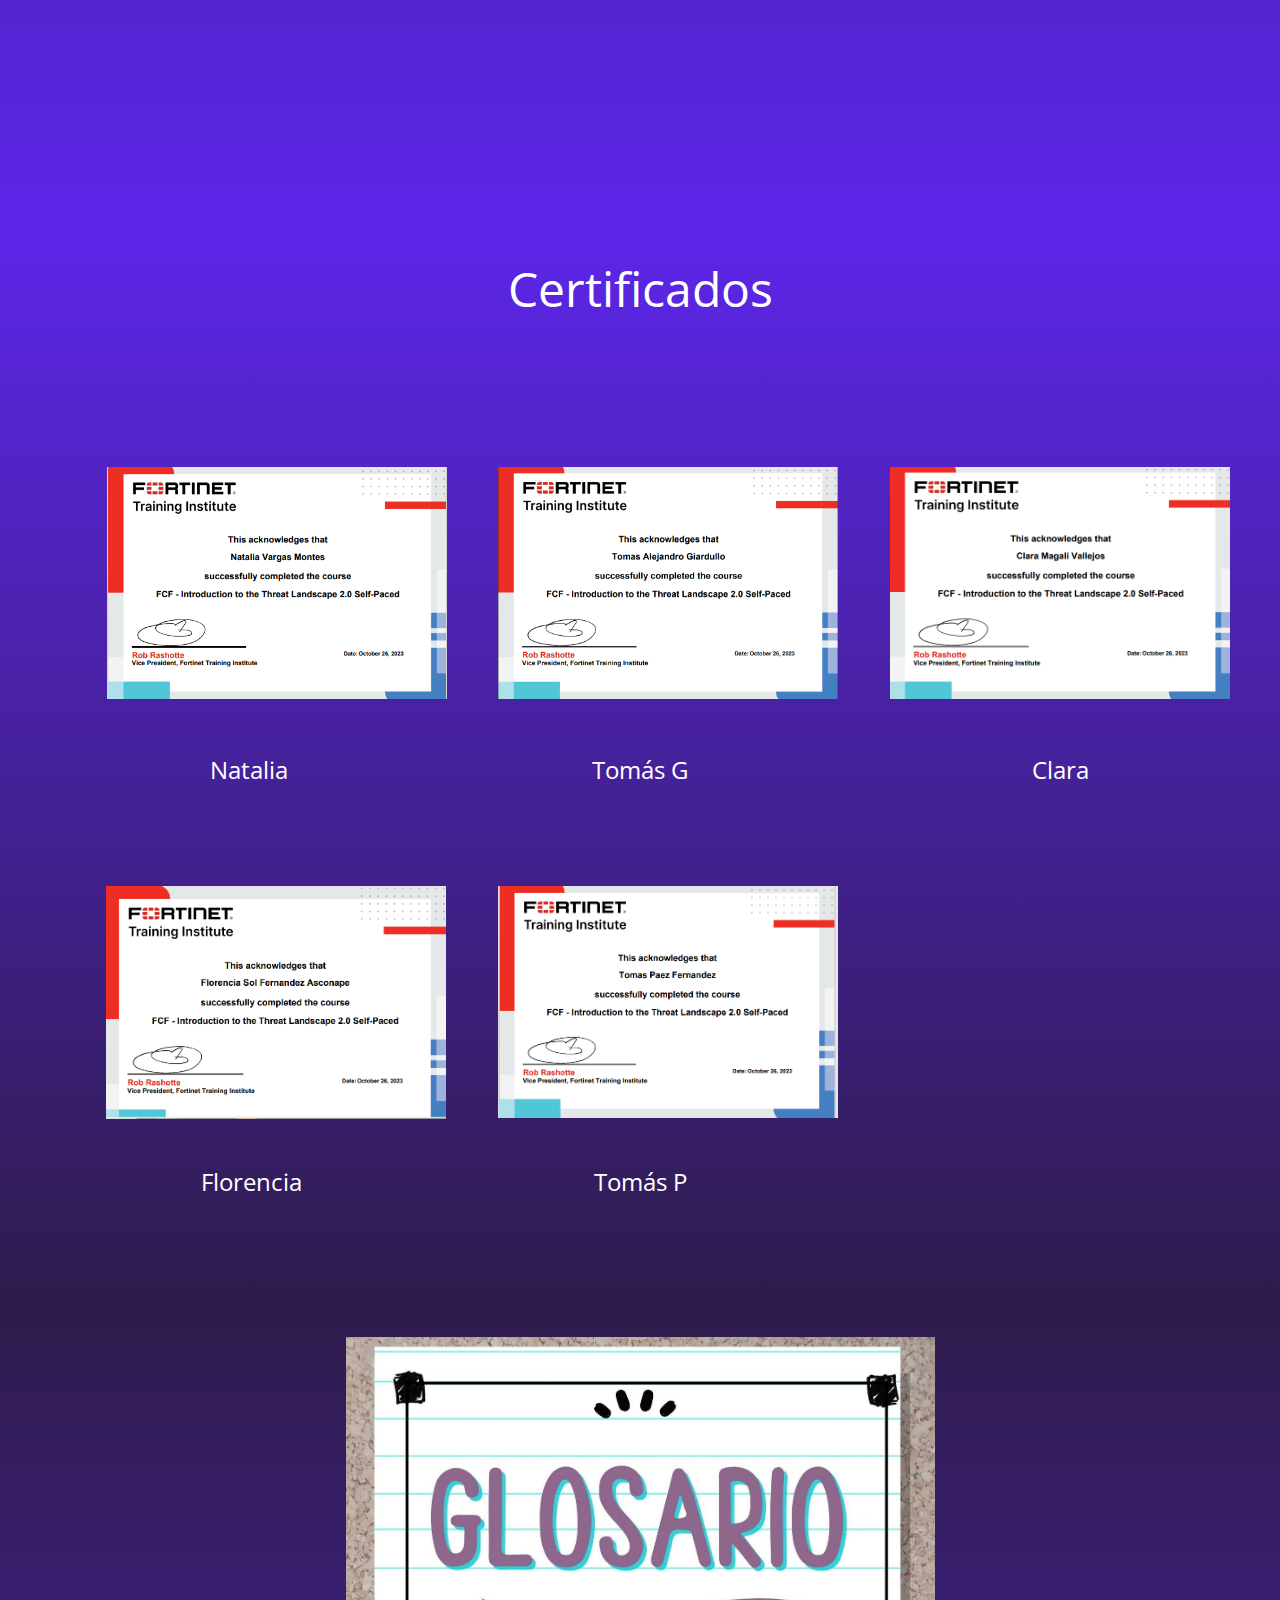
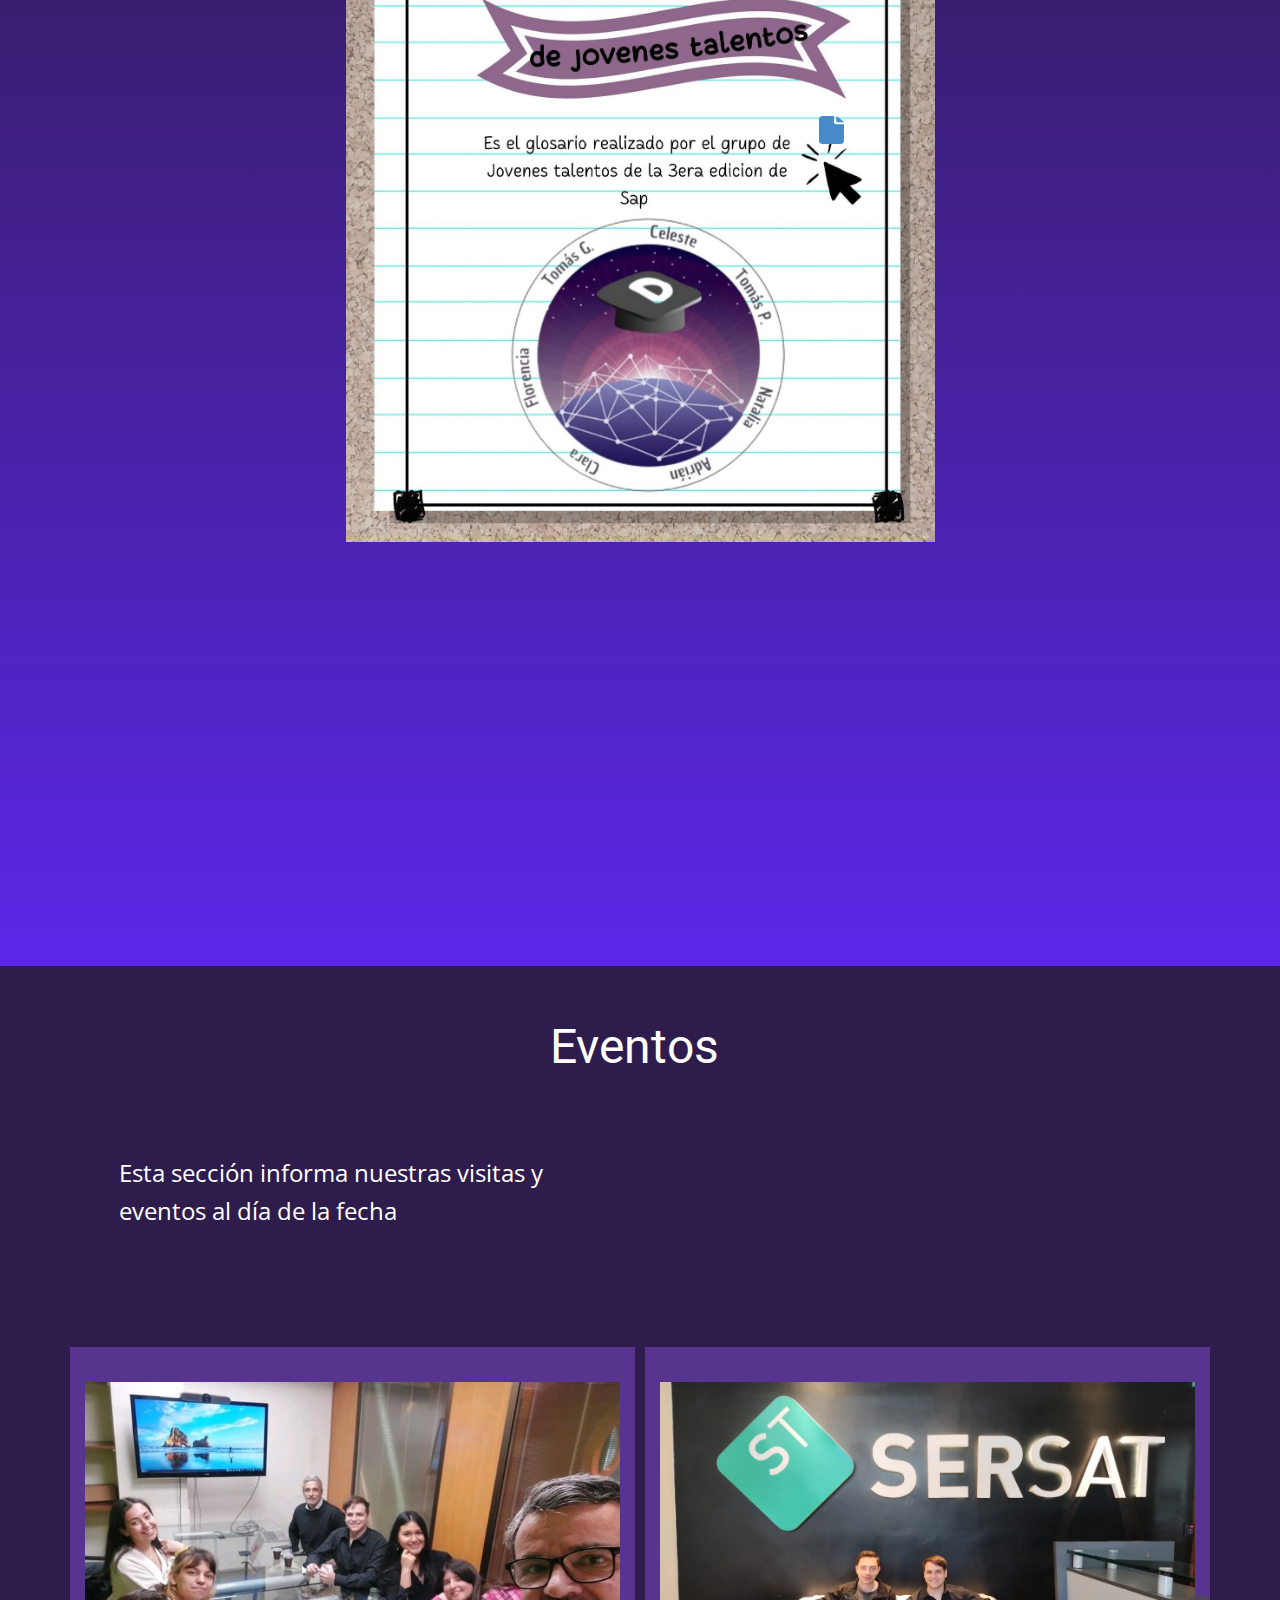
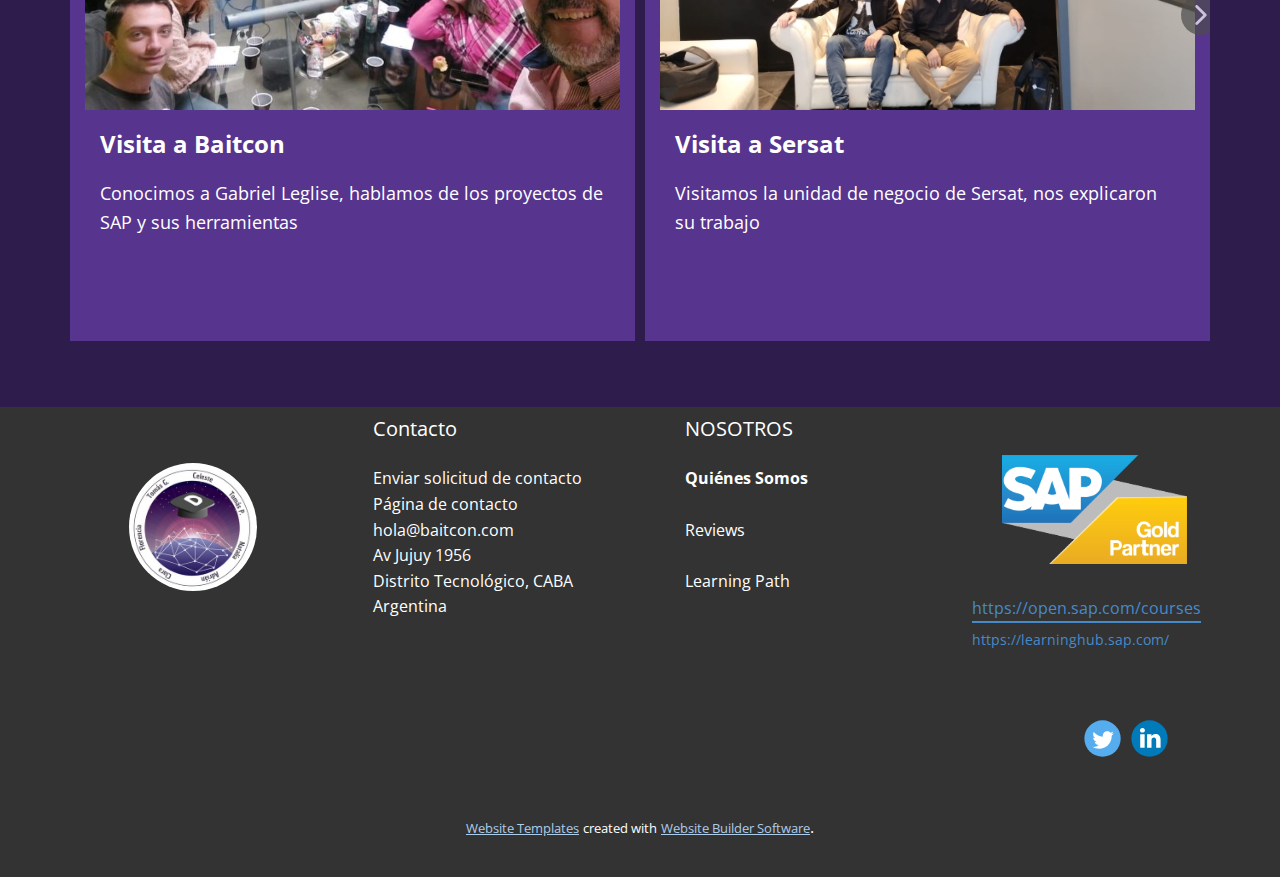
<file: nicepageH2JTSAP4/Home.html>
<!DOCTYPE html>
<html style="font-size: 16px;" lang="es"><head>
    <meta name="viewport" content="width=device-width, initial-scale=1.0">
    <meta charset="utf-8">
    <meta name="keywords" content="Jovenes Talentos">
    <meta name="description" content="">
    <title>Home</title>
    <link rel="stylesheet" href="nicepage.css" media="screen">
<link rel="stylesheet" href="Home.css" media="screen">
    <script class="u-script" type="text/javascript" src="jquery.js" defer=""></script>
    <script class="u-script" type="text/javascript" src="nicepage.js" defer=""></script>
    <meta name="generator" content="Nicepage 5.20.7, nicepage.com">
    <link id="u-theme-google-font" rel="stylesheet" href="https://fonts.googleapis.com/css?family=Open+Sans:300,300i,400,400i,500,500i,600,600i,700,700i,800,800i">
    <link id="u-page-google-font" rel="stylesheet" href="https://fonts.googleapis.com/css?family=Roboto:100,100i,300,300i,400,400i,500,500i,700,700i,900,900i">
    
    
    
    
    
    
    
    
    
    
    <script type="application/ld+json">{
		"@context": "http://schema.org",
		"@type": "Organization",
		"name": "",
		"logo": "images/path9483.png",
		"sameAs": [
				"https://twitter.com/grupodatco?lang=es",
				"https://www.linkedin.com/company/grupodatco/"
		]
}</script>
    <meta name="theme-color" content="#478ac9">
    <meta name="twitter:site" content="@">
    <meta name="twitter:card" content="summary_large_image">
    <meta name="twitter:title" content="Home">
    <meta name="twitter:description" content="">
    <meta property="og:title" content="Home">
    <meta property="og:type" content="website">
  <meta data-intl-tel-input-cdn-path="intlTelInput/"></head>
  <body data-path-to-root="./" data-include-products="false" class="u-body u-xl-mode" data-lang="es"><header class="u-clearfix u-gradient u-header u-sticky u-sticky-c1fd u-valign-middle u-header" id="sec-7b2f"><img class="u-image u-image-default u-image-1" src="images/MicrosoftTeams-image4.png" alt="" data-image-width="2560" data-image-height="1266"><nav class="u-menu u-menu-one-level u-offcanvas u-menu-1">
        <div class="menu-collapse" style="font-size: 1rem; letter-spacing: 0px; font-weight: 700; text-transform: uppercase;">
          <a class="u-button-style u-custom-active-border-color u-custom-active-color u-custom-border u-custom-border-color u-custom-borders u-custom-hover-border-color u-custom-hover-color u-custom-left-right-menu-spacing u-custom-padding-bottom u-custom-text-active-color u-custom-text-color u-custom-text-decoration u-custom-text-hover-color u-custom-top-bottom-menu-spacing u-nav-link u-text-active-palette-1-base u-text-hover-palette-2-base" href="#">
            <svg class="u-svg-link" viewBox="0 0 24 24"><use xmlns:xlink="http://www.w3.org/1999/xlink" xlink:href="#menu-hamburger"></use></svg>
            <svg class="u-svg-content" version="1.1" id="menu-hamburger" viewBox="0 0 16 16" x="0px" y="0px" xmlns:xlink="http://www.w3.org/1999/xlink" xmlns="http://www.w3.org/2000/svg"><g><rect y="1" width="16" height="2"></rect><rect y="7" width="16" height="2"></rect><rect y="13" width="16" height="2"></rect>
</g></svg>
          </a>
        </div>
        <div class="u-custom-menu u-nav-container">
          <ul class="u-nav u-spacing-30 u-unstyled u-nav-1"><li class="u-nav-item"><a class="u-border-2 u-border-active-palette-1-base u-border-hover-palette-1-base u-border-no-left u-border-no-right u-border-no-top u-border-white u-button-style u-nav-link u-text-active-palette-1-base u-text-hover-palette-1-base u-text-white" href="Home.html#carousel_4ecd" style="padding: 10px 0px;">Home</a>
</li><li class="u-nav-item"><a class="u-border-2 u-border-active-palette-1-base u-border-hover-palette-1-base u-border-no-left u-border-no-right u-border-no-top u-border-white u-button-style u-nav-link u-text-active-palette-1-base u-text-hover-palette-1-base u-text-white" href="Home.html#sec-1452" style="padding: 10px 0px;">Nosotros</a>
</li><li class="u-nav-item"><a class="u-border-2 u-border-active-palette-1-base u-border-hover-palette-1-base u-border-no-left u-border-no-right u-border-no-top u-border-white u-button-style u-nav-link u-text-active-palette-1-base u-text-hover-palette-1-base u-text-white" href="Home.html#sec-044d" style="padding: 10px 0px;">Learning Path</a>
</li><li class="u-nav-item"><a class="u-border-2 u-border-active-palette-1-base u-border-hover-palette-1-base u-border-no-left u-border-no-right u-border-no-top u-border-white u-button-style u-nav-link u-text-active-palette-1-base u-text-hover-palette-1-base u-text-white" href="Home.html#sec-170e" style="padding: 10px 0px;">Glosario</a>
</li></ul>
        </div>
        <div class="u-custom-menu u-nav-container-collapse">
          <div class="u-black u-container-style u-inner-container-layout u-opacity u-opacity-95 u-sidenav">
            <div class="u-inner-container-layout u-sidenav-overflow">
              <div class="u-menu-close"></div>
              <ul class="u-align-center u-nav u-popupmenu-items u-unstyled u-nav-2"><li class="u-nav-item"><a class="u-button-style u-nav-link" href="Home.html#carousel_4ecd">Home</a>
</li><li class="u-nav-item"><a class="u-button-style u-nav-link" href="Home.html#sec-1452">Nosotros</a>
</li><li class="u-nav-item"><a class="u-button-style u-nav-link" href="Home.html#sec-044d">Learning Path</a>
</li><li class="u-nav-item"><a class="u-button-style u-nav-link" href="Home.html#sec-170e">Glosario</a>
</li></ul>
            </div>
          </div>
          <div class="u-black u-menu-overlay u-opacity u-opacity-70"></div>
        </div>
      </nav><a href="https://nicepage.studio" class="u-image u-logo u-image-2" data-image-width="163" data-image-height="163">
        <img src="images/path9483.png" class="u-logo-image u-logo-image-1">
      </a><a href="https://nicepage.com/k/awards-website-templates" class="u-image u-logo u-image-3" data-image-width="126" data-image-height="83">
        <img src="images/DatcoUniversity.png" class="u-logo-image u-logo-image-2">
      </a></header>
    <section class="u-align-center u-clearfix u-image u-section-1" id="carousel_4ecd" data-image-width="540" data-image-height="540">
      <div class="u-clearfix u-sheet u-sheet-1">
        <h1 class="u-align-center u-custom-font u-font-roboto u-text u-text-body-alt-color u-text-1">Bienvenidos</h1>
        <img class="u-image u-image-contain u-image-default u-preserve-proportions u-image-1" src="images/parch-removebg-preview1.png" alt="" data-image-width="300" data-image-height="300">
        <p class="u-align-center u-large-text u-text u-text-body-alt-color u-text-variant u-text-2"> Somos integrantes del Programa Jóvenes Talentos de la 3° edición de SAP lanzada por Grupo Datco. Nuestro enfoque principal es certificarnos en soluciones SAP a nivel funcional como también desarrollo<br>En este sitio encontrarán nuestra ruta de aprendizaje, actividades realizadas y portfolio
        </p>
        <div class="u-video u-video-contain u-video-1">
          <div class="embed-responsive embed-responsive-1">
            <iframe style="position: absolute;top: 0;left: 0;width: 100%;height: 100%;" class="embed-responsive-item" src="https://www.youtube.com/embed/KbTSb8o9GnA?mute=0&amp;showinfo=0&amp;controls=0&amp;start=0" frameborder="0" allowfullscreen=""></iframe>
          </div>
        </div>
        <p class="u-align-center u-large-text u-text u-text-body-alt-color u-text-variant u-text-3">Nuestra capacitación estuvo dividida en 2 elementos claves, metodología ágiles y fundamentos de tecnología.<br>
        </p>
        <a href="Home.html#sec-d5bc" class="u-align-center u-btn u-btn-round u-button-style u-hover-palette-1-light-2 u-palette-1-light-3 u-radius-50 u-btn-1">Empecemos<br>
        </a>
      </div>
    </section>
    <section class="u-align-center u-clearfix u-gradient u-section-2" id="sec-d5bc">
      <div class="u-clearfix u-sheet u-sheet-1">
        <div class="u-custom-color-9 u-preserve-proportions u-shape u-shape-circle u-shape-1"></div>
        <div class="u-rotation-parent u-rotation-parent-1">
          <div class="u-custom-color-4 u-radius-50 u-shape u-shape-round u-shape-2"></div>
        </div>
        <div class="u-rotation-parent u-rotation-parent-2">
          <div class="u-custom-color-5 u-radius-50 u-shape u-shape-round u-shape-3"></div>
        </div>
        <div class="u-rotation-parent u-rotation-parent-3">
          <div class="u-custom-color-6 u-radius-50 u-shape u-shape-round u-shape-4"></div>
        </div>
        <h2 class="u-custom-font u-font-roboto u-text u-text-body-alt-color u-text-1">Nuestra Misión</h2>
        <div class="custom-expanded u-align-center u-video u-video-contain u-video-1">
          <div class="embed-responsive embed-responsive-1">
            <iframe style="position: absolute;top: 0;left: 0;width: 100%;height: 100%;" class="embed-responsive-item" src="https://www.youtube.com/embed/gQ8F_-Qd0T0?mute=0&amp;showinfo=0&amp;controls=0&amp;start=0" frameborder="0" allowfullscreen=""></iframe>
          </div>
        </div>
        <p class="u-hover-feature u-text u-text-body-alt-color u-text-2"> Tenemos como objetivo principal brindar conocimiento y mejorar continuamente.<br>En este video a continuación les acercamos y explicamos SAP Sustainability y Signavio
        </p>
      </div>
      
    </section>
    <section class="u-clearfix u-custom-color-3 u-section-3" id="sec-1452">
      
      
      
      
      
      
      <div class="u-clearfix u-sheet u-sheet-1">
        <h2 class="u-custom-font u-font-roboto u-text u-text-default u-text-1">Nosotros<span style="font-size: 3.75rem;">
            <span style="font-size: 3rem;"></span>
          </span>
        </h2>
        <div class="u-custom-color-11 u-shape u-shape-rectangle u-shape-1"></div>
        <img class="u-align-center u-hover-feature u-image u-image-default u-preserve-proportions u-image-1" src="images/IMG_20230922_145655_137.jpg" alt="" data-image-width="1920" data-image-height="1920" data-animation-name="customAnimationIn" data-animation-duration="1750">
        <div class="u-custom-color-10 u-shape u-shape-rectangle u-shape-2"></div>
        <img class="u-align-center u-hover-feature u-image u-image-default u-preserve-proportions u-image-2" src="images/Foticofachera.jfif" alt="" data-image-width="640" data-image-height="640" data-animation-name="customAnimationIn" data-animation-duration="1750">
        <p class="u-align-center u-text u-text-2" data-animation-name="customAnimationIn" data-animation-duration="1000">Tomas A. Giardullo<br>
          <br>Tecnicatura en programación
        </p>
        <p class="u-align-center u-text u-text-3" data-animation-name="customAnimationIn" data-animation-duration="1000">Clara Vallejos<br>
          <br>Tecnicatura en software
        </p>
        <a href="Home.html#sec-293c" class="u-border-none u-btn u-btn-round u-button-style u-custom-color-8 u-hover-palette-1-light-1 u-radius-50 u-btn-1" data-animation-name="customAnimationIn" data-animation-duration="2000">Sobre mí</a>
        <a href="Home.html#sec-293c" class="u-border-none u-btn u-btn-round u-button-style u-custom-color-8 u-hover-palette-1-light-1 u-radius-50 u-btn-2" data-animation-name="customAnimationIn" data-animation-duration="2000">Sobre mí</a>
        <div class="u-custom-color-7 u-shape u-shape-rectangle u-shape-3"></div>
        <img class="u-hover-feature u-image u-image-default u-preserve-proportions u-image-3" src="images/WhatsAppImage2023-10-05at16.53.51.jpeg" alt="" data-image-width="990" data-image-height="1320" data-animation-name="customAnimationIn" data-animation-duration="2500">
        <div class="u-palette-3-dark-1 u-shape u-shape-rectangle u-shape-4"></div>
        <img class="u-hover-feature u-image u-image-default u-preserve-proportions u-image-4" src="images/fotocele.jpeg" alt="" data-image-width="240" data-image-height="298" data-animation-name="customAnimationIn" data-animation-duration="2500">
        <p class="u-align-center u-text u-text-4" data-animation-name="customAnimationIn" data-animation-duration="2500">Celeste Lezcano&nbsp;&nbsp;<br>
          <br>Licenciatura en Ciencias Ambientales&nbsp; &nbsp;
        </p>
        <p class="u-align-center u-text u-text-5" data-animation-name="customAnimationIn" data-animation-duration="2500">Natalia Vargas<br>
          <br>Ingeniería en Sistemas
        </p>
        <a href="Home.html#sec-293c" class="u-align-center u-border-none u-btn u-btn-round u-button-style u-custom-color-8 u-hover-palette-1-light-1 u-radius-50 u-btn-3" data-animation-name="customAnimationIn" data-animation-duration="2500">Sobre mí</a>
        <a href="Home.html#sec-293c" class="u-border-none u-btn u-btn-round u-button-style u-custom-color-8 u-hover-palette-1-light-1 u-radius-50 u-btn-4" data-animation-name="customAnimationIn" data-animation-duration="2500">Sobre mí</a>
        <div class="u-custom-color-12 u-shape u-shape-rectangle u-shape-5"></div>
        <img class="u-hover-feature u-image u-image-default u-preserve-proportions u-image-5" src="images/WhatsAppImage2023-10-05at3.49.56PM.jpeg" alt="" data-image-width="1599" data-image-height="1599" data-animation-name="customAnimationIn" data-animation-duration="3000">
        <div class="u-custom-color-13 u-shape u-shape-rectangle u-shape-6"></div>
        <img class="u-hover-feature u-image u-image-default u-preserve-proportions u-image-6" src="images/fotoflor.png" alt="" data-image-width="878" data-image-height="442" data-animation-name="customAnimationIn" data-animation-duration="3000">
        <p class="u-align-center u-text u-text-6" data-animation-name="customAnimationIn" data-animation-duration="3000">Florencia Fernández<br>
          <br>Desarrollo en programación y cloud
        </p>
        <p class="u-align-center u-text u-text-7" data-animation-name="customAnimationIn" data-animation-duration="3000">Tomás Páez Fernández<br>
          <br>Analisis de datos y desarrollo backend
        </p>
        <a href="Home.html#sec-293c" class="u-align-center u-border-none u-btn u-btn-round u-button-style u-custom-color-8 u-hover-palette-1-light-1 u-radius-50 u-btn-5" data-animation-name="customAnimationIn" data-animation-duration="3000">Sobre mí</a>
        <a href="#" class="u-border-none u-btn u-btn-round u-button-style u-custom-color-8 u-hover-palette-1-light-1 u-radius-50 u-btn-6" data-animation-name="customAnimationIn" data-animation-duration="3000">Sobre mí</a>
      </div>
    </section>
    <section class="u-clearfix u-gradient u-section-4" id="sec-d918">
      <h2 class="u-align-center u-custom-font u-font-roboto u-text u-text-body-alt-color u-text-1">Learnin​g Path</h2>
      <p class="u-align-center u-large-text u-text u-text-body-alt-color u-text-variant u-text-2">Estos son los contenidos que estuvimos viendo durante&nbsp; nuestra capacitación&nbsp;</p>
      <div class="custom-expanded u-layout-horizontal u-list u-list-1">
        <div class="u-repeater u-repeater-1">
          <div class="u-container-style u-custom-color-7 u-custom-item u-list-item u-radius-28 u-repeater-item u-shape-round u-list-item-1" data-animation-name="customAnimationIn" data-animation-duration="1000">
            <div class="u-container-layout u-similar-container u-container-layout-1">
              <p class="u-align-center u-text u-text-3">Design Thinking</p>
              <div class="u-image u-image-circle u-image-1" alt="" data-image-width="800" data-image-height="453"></div>
              <p class="u-align-center u-text u-text-4">&nbsp;Metodologia agil diseñada para resolver<br>
                <br>
                <br>&nbsp;<br>
                <br>
              </p>
              <a href="https://www.fundacionaquae.org/wiki/que-es-el-design-thinking/ " class="u-border-none u-btn u-btn-round u-button-style u-custom-color-8 u-custom-item u-hover-palette-1-light-1 u-radius-50 u-btn-1" target="_blank">Ver mas</a>
              <div class="u-custom-color-8 u-preserve-proportions u-shape u-shape-circle u-shape-1"></div>
              <img class="u-image u-image-circle u-preserve-proportions u-image-2" src="images/148819.png" alt="" data-image-width="128" data-image-height="128">
            </div>
          </div>
          <div class="u-container-style u-custom-color-7 u-custom-item u-list-item u-radius-28 u-repeater-item u-shape-round u-list-item-2" data-animation-name="customAnimationIn" data-animation-duration="1250">
            <div class="u-container-layout u-similar-container u-container-layout-2">
              <p class="u-align-center u-text u-text-5">Data Center</p>
              <div class="u-image u-image-circle u-image-3" alt="" data-image-width="800" data-image-height="533"></div>
              <p class="u-align-center u-text u-text-6">Que es un data center y como está conformado<br>
                <br>
                <br>
                <br>
                <br>
              </p>
              <a href="https://docs.google.com/document/d/1PvLYqY7rlsf2Zxg8t6p1G2LLh3W7bvEDr11V8ISsgPs/edit" class="u-border-none u-btn u-btn-round u-button-style u-custom-color-8 u-custom-item u-hover-palette-1-light-1 u-radius-50 u-btn-2" target="_blank">Ver mas</a>
              <div class="u-custom-color-8 u-preserve-proportions u-shape u-shape-circle u-shape-2"></div>
              <img class="u-image u-image-circle u-preserve-proportions u-image-4" src="images/148824.png" alt="" data-image-width="128" data-image-height="128">
            </div>
          </div>
          <div class="u-container-style u-custom-color-7 u-custom-item u-list-item u-radius-28 u-repeater-item u-shape-round u-list-item-3" data-animation-name="customAnimationIn" data-animation-duration="1500">
            <div class="u-container-layout u-similar-container u-container-layout-3">
              <p class="u-align-center u-text u-text-7">Cloud Computing</p>
              <div class="u-image u-image-circle u-image-5" alt="" data-image-width="320" data-image-height="232"></div>
              <p class="u-align-center u-text u-text-8">Funcionamiento, características y seguridad<br>
                <br>
                <br>
                <br>
              </p>
              <a href="https://docs.google.com/document/d/1GyizUAYwJWyfWuF9PVFt2yyow1mPY11-vMhsDlk2xG4/edit" class="u-border-none u-btn u-btn-round u-button-style u-custom-color-8 u-custom-item u-hover-palette-1-light-1 u-radius-50 u-btn-3" target="_blank">Ver mas</a>
              <div class="u-custom-color-8 u-preserve-proportions u-shape u-shape-circle u-shape-3"></div>
              <img class="u-image u-image-circle u-preserve-proportions u-image-6" src="images/148832.png" alt="" data-image-width="128" data-image-height="128">
            </div>
          </div>
          <div class="u-container-style u-custom-color-7 u-custom-item u-list-item u-radius-28 u-repeater-item u-shape-round u-list-item-4" data-animation-name="customAnimationIn" data-animation-duration="1750">
            <div class="u-container-layout u-similar-container u-container-layout-4">
              <p class="u-align-center u-text u-text-9">Scrum</p>
              <div class="u-image u-image-circle u-image-7" alt="" data-image-width="760" data-image-height="600"></div>
              <p class="u-align-center u-text u-text-10"> Metodología Scrum qué es y la aplicación en el equipo<br>
                <br>
                <br>
                <br>
              </p>
              <a href="https://scrumguides.org/docs/scrumguide/v2020/2020-Scrum-Guide-Spanish-European.pdf" class="u-border-none u-btn u-btn-round u-button-style u-custom-color-8 u-custom-item u-hover-palette-1-light-1 u-radius-50 u-btn-4" target="_blank">Ver mas</a>
              <div class="u-custom-color-8 u-preserve-proportions u-shape u-shape-circle u-shape-4"></div>
              <img class="u-image u-image-circle u-preserve-proportions u-image-8" src="images/149066.png" alt="" data-image-width="128" data-image-height="128">
            </div>
          </div>
          <div class="u-container-style u-custom-color-7 u-custom-item u-list-item u-radius-28 u-repeater-item u-shape-round u-list-item-5" data-animation-name="customAnimationIn" data-animation-duration="1750">
            <div class="u-container-layout u-similar-container u-container-layout-5">
              <p class="u-align-center u-text u-text-11"> Networking</p>
              <div class="u-image u-image-circle u-image-9" alt="" data-image-width="250" data-image-height="141"></div>
              <p class="u-align-center u-text u-text-12"> Fundamentos, tipos de redes, componentes, protocolos y VPN<br>
                <br>
                <br>
                <br>
              </p>
              <a href="https://scrumguides.org/docs/scrumguide/v2020/2020-Scrum-Guide-Spanish-European.pdf" class="u-border-none u-btn u-btn-round u-button-style u-custom-color-8 u-custom-item u-hover-palette-1-light-1 u-radius-50 u-btn-5" target="_blank">Ver mas</a>
              <div class="u-custom-color-8 u-preserve-proportions u-shape u-shape-circle u-shape-5"></div>
              <img class="u-image u-image-circle u-preserve-proportions u-image-10" src="images/148798.png" alt="" data-image-width="128" data-image-height="128">
            </div>
          </div>
          <div class="u-container-style u-custom-color-7 u-custom-item u-list-item u-radius-28 u-repeater-item u-shape-round u-list-item-6" data-animation-name="customAnimationIn" data-animation-duration="1750">
            <div class="u-container-layout u-similar-container u-container-layout-6">
              <p class="u-align-center u-text u-text-13"> Marketing y Business</p>
              <div class="u-image u-image-circle u-image-11" alt="" data-image-width="800" data-image-height="600"></div>
              <p class="u-align-center u-text u-text-14"> Herramientas que permiten conocer una situación, reaccionar y organizarse.<br>
                <br>
                <br>
              </p>
              <a href="https://scrumguides.org/docs/scrumguide/v2020/2020-Scrum-Guide-Spanish-European.pdf" class="u-border-none u-btn u-btn-round u-button-style u-custom-color-8 u-custom-item u-hover-palette-1-light-1 u-radius-50 u-btn-6" target="_blank">Ver mas</a>
              <div class="u-custom-color-8 u-preserve-proportions u-shape u-shape-circle u-shape-6"></div>
              <img class="u-image u-image-circle u-preserve-proportions u-image-12" src="images/148985.png" alt="" data-image-width="128" data-image-height="128">
            </div>
          </div>
          <div class="u-container-style u-custom-color-7 u-custom-item u-list-item u-radius-28 u-repeater-item u-shape-round u-list-item-7" data-animation-name="customAnimationIn" data-animation-duration="1750">
            <div class="u-container-layout u-similar-container u-container-layout-7">
              <p class="u-align-center u-text u-text-15"> Signavio y Sustainability</p>
              <div class="u-image u-image-circle u-image-13" alt="" data-image-width="800" data-image-height="600"></div>
              <p class="u-align-center u-text u-text-16"> Realizamos un video presentación sobre qué son las herramientas SAP Signavio y SAP Sustainability<br>
                <br>
              </p>
              <a href="https://scrumguides.org/docs/scrumguide/v2020/2020-Scrum-Guide-Spanish-European.pdf" class="u-border-none u-btn u-btn-round u-button-style u-custom-color-8 u-custom-item u-hover-palette-1-light-1 u-radius-50 u-btn-7" target="_blank">Ver mas</a>
              <div class="u-custom-color-8 u-preserve-proportions u-shape u-shape-circle u-shape-7"></div>
              <img class="u-image u-image-circle u-preserve-proportions u-image-14" src="images/ciervo-removebg-preview.png" alt="" data-image-width="474" data-image-height="395">
            </div>
          </div>
          <div class="u-container-style u-custom-color-7 u-custom-item u-list-item u-radius-28 u-repeater-item u-shape-round u-list-item-8" data-animation-name="customAnimationIn" data-animation-duration="1750">
            <div class="u-container-layout u-similar-container u-container-layout-8">
              <p class="u-align-center u-text u-text-17"> Metodologías de Lean</p>
              <div class="u-image u-image-circle u-image-15" alt="" data-image-width="800" data-image-height="600"></div>
              <p class="u-align-center u-text u-text-18"> SIPOC, OKR, 5S, KPI<br>
                <br>
                <br>
                <br>
                <br>
                <br>
              </p>
              <a href="https://scrumguides.org/docs/scrumguide/v2020/2020-Scrum-Guide-Spanish-European.pdf" class="u-border-none u-btn u-btn-round u-button-style u-custom-color-8 u-custom-item u-hover-palette-1-light-1 u-radius-50 u-btn-8" target="_blank">Ver mas</a>
              <div class="u-custom-color-8 u-preserve-proportions u-shape u-shape-circle u-shape-8"></div>
              <img class="u-image u-image-circle u-preserve-proportions u-image-16" src="images/148910.png" alt="" data-image-width="128" data-image-height="128">
            </div>
          </div>
          <div class="u-container-style u-custom-color-7 u-custom-item u-list-item u-radius-28 u-repeater-item u-shape-round u-list-item-9" data-animation-name="customAnimationIn" data-animation-duration="1750">
            <div class="u-container-layout u-similar-container u-container-layout-9">
              <p class="u-align-center u-text u-text-19">Ciberseguridad</p>
              <div class="u-image u-image-circle u-image-17" alt="" data-image-width="800" data-image-height="431"></div>
              <p class="u-align-center u-text u-text-20">Fundamentos de ciberseguridad<br>
                <br>
                <br>
                <br>
                <br>
              </p>
              <a href="https://docs.google.com/document/d/135Eb7ll1hhayNy-Bc5UOS7i9VcI3VZVFHEn1mBZmeJI/edit#heading=h.j2tkd5nlu8zo" class="u-border-none u-btn u-btn-round u-button-style u-custom-color-8 u-custom-item u-hover-palette-1-light-1 u-radius-50 u-btn-9" target="_blank">Ver mas</a>
              <div class="u-custom-color-8 u-preserve-proportions u-shape u-shape-circle u-shape-9"></div>
              <img class="u-image u-image-circle u-preserve-proportions u-image-18" src="images/3064353.png" alt="" data-image-width="128" data-image-height="128">
            </div>
          </div>
          <div class="u-container-style u-custom-color-7 u-custom-item u-list-item u-radius-28 u-repeater-item u-shape-round u-list-item-10" data-animation-name="customAnimationIn" data-animation-duration="1750">
            <div class="u-container-layout u-similar-container u-container-layout-10">
              <p class="u-align-center u-text u-text-21">Datos y Storage</p>
              <div class="u-image u-image-circle u-image-19" alt="" data-image-width="800" data-image-height="600"></div>
              <p class="u-align-center u-text u-text-22">Dato, sus formatos, etl, Almacenamiento y tipos de arreglos<br>
                <br>
                <br>
                <br>
              </p>
              <a href="https://docs.google.com/document/d/1JvfMEr2F05BltuR8Xkt0j1JXz6UQeobdXyjFKztHhaI/edit" class="u-border-none u-btn u-btn-round u-button-style u-custom-color-8 u-custom-item u-hover-palette-1-light-1 u-radius-50 u-btn-10" target="_blank">Ver mas</a>
              <div class="u-custom-color-8 u-preserve-proportions u-shape u-shape-circle u-shape-10"></div>
              <img class="u-image u-image-circle u-preserve-proportions u-image-20" src="images/9672250.png" alt="" data-image-width="128" data-image-height="128">
            </div>
          </div>
        </div>
        <a class="u-gallery-nav u-gallery-nav-prev u-grey-90 u-icon-rectangle u-opacity u-opacity-70 u-spacing-10 u-text-white u-gallery-nav-1" href="#" role="button">
          <span aria-hidden="true">
            <svg viewBox="0 0 492 492"><path d="M464.344,207.418l0.768,0.168H135.888l103.496-103.724c5.068-5.064,7.848-11.924,7.848-19.124
	c0-7.2-2.78-14.012-7.848-19.088L223.28,49.538c-5.064-5.064-11.812-7.864-19.008-7.864c-7.2,0-13.952,2.78-19.016,7.844
	L7.844,226.914C2.76,231.998-0.02,238.77,0,245.974c-0.02,7.244,2.76,14.02,7.844,19.096l177.412,177.412
	c5.064,5.06,11.812,7.844,19.016,7.844c7.196,0,13.944-2.788,19.008-7.844l16.104-16.112c5.068-5.056,7.848-11.808,7.848-19.008
	c0-7.196-2.78-13.592-7.848-18.652L134.72,284.406h329.992c14.828,0,27.288-12.78,27.288-27.6v-22.788
	C492,219.198,479.172,207.418,464.344,207.418z"></path></svg>
          </span>
          <span class="sr-only">
            <svg viewBox="0 0 492 492"><path d="M464.344,207.418l0.768,0.168H135.888l103.496-103.724c5.068-5.064,7.848-11.924,7.848-19.124
	c0-7.2-2.78-14.012-7.848-19.088L223.28,49.538c-5.064-5.064-11.812-7.864-19.008-7.864c-7.2,0-13.952,2.78-19.016,7.844
	L7.844,226.914C2.76,231.998-0.02,238.77,0,245.974c-0.02,7.244,2.76,14.02,7.844,19.096l177.412,177.412
	c5.064,5.06,11.812,7.844,19.016,7.844c7.196,0,13.944-2.788,19.008-7.844l16.104-16.112c5.068-5.056,7.848-11.808,7.848-19.008
	c0-7.196-2.78-13.592-7.848-18.652L134.72,284.406h329.992c14.828,0,27.288-12.78,27.288-27.6v-22.788
	C492,219.198,479.172,207.418,464.344,207.418z"></path></svg>
          </span>
        </a>
        <a class="u-gallery-nav u-gallery-nav-next u-grey-90 u-icon-rectangle u-opacity u-opacity-70 u-spacing-10 u-text-white u-gallery-nav-2" href="#" role="button">
          <span aria-hidden="true">
            <svg viewBox="0 0 492.004 492.004"><path d="M484.14,226.886L306.46,49.202c-5.072-5.072-11.832-7.856-19.04-7.856c-7.216,0-13.972,2.788-19.044,7.856l-16.132,16.136
	c-5.068,5.064-7.86,11.828-7.86,19.04c0,7.208,2.792,14.2,7.86,19.264L355.9,207.526H26.58C11.732,207.526,0,219.15,0,234.002
	v22.812c0,14.852,11.732,27.648,26.58,27.648h330.496L252.248,388.926c-5.068,5.072-7.86,11.652-7.86,18.864
	c0,7.204,2.792,13.88,7.86,18.948l16.132,16.084c5.072,5.072,11.828,7.836,19.044,7.836c7.208,0,13.968-2.8,19.04-7.872
	l177.68-177.68c5.084-5.088,7.88-11.88,7.86-19.1C492.02,238.762,489.228,231.966,484.14,226.886z"></path></svg>
          </span>
          <span class="sr-only">
            <svg viewBox="0 0 492.004 492.004"><path d="M484.14,226.886L306.46,49.202c-5.072-5.072-11.832-7.856-19.04-7.856c-7.216,0-13.972,2.788-19.044,7.856l-16.132,16.136
	c-5.068,5.064-7.86,11.828-7.86,19.04c0,7.208,2.792,14.2,7.86,19.264L355.9,207.526H26.58C11.732,207.526,0,219.15,0,234.002
	v22.812c0,14.852,11.732,27.648,26.58,27.648h330.496L252.248,388.926c-5.068,5.072-7.86,11.652-7.86,18.864
	c0,7.204,2.792,13.88,7.86,18.948l16.132,16.084c5.072,5.072,11.828,7.836,19.044,7.836c7.208,0,13.968-2.8,19.04-7.872
	l177.68-177.68c5.084-5.088,7.88-11.88,7.86-19.1C492.02,238.762,489.228,231.966,484.14,226.886z"></path></svg>
          </span>
        </a>
      </div>
      <img class="u-image u-image-contain u-image-default u-image-21" src="images/MicrosoftTeams-image9.png" alt="" data-image-width="810" data-image-height="308">
    </section>
    <section class="u-clearfix u-gradient u-section-5" id="sec-293c">
      <div class="u-clearfix u-sheet u-sheet-1">
        <h2 class="u-text u-text-default u-text-white u-text-1">Presentaciones</h2>
        <div class="u-video u-video-contain u-video-1">
          <div class="embed-responsive embed-responsive-1">
            <iframe style="position: absolute;top: 0;left: 0;width: 100%;height: 100%;" class="embed-responsive-item" src="https://www.youtube.com/embed/gnhdLUg4Tao?mute=0&amp;showinfo=0&amp;controls=0&amp;start=0" frameborder="0" allowfullscreen=""></iframe>
          </div>
        </div>
        <div class="custom-expanded data-layout-selected u-clearfix u-gutter-30 u-layout-wrap u-layout-wrap-1">
          <div class="u-gutter-0 u-layout">
            <div class="u-layout-row">
              <div class="u-align-left u-container-style u-layout-cell u-size-60 u-layout-cell-1">
                <div class="u-container-layout u-container-layout-1">
                  <div class="u-align-left u-expanded u-video u-video-contain">
                    <div class="embed-responsive embed-responsive-2">
                      <iframe style="position: absolute;top: 0;left: 0;width: 100%;height: 100%;" class="embed-responsive-item" src="https://www.youtube.com/embed/K3GT_cBbhIA?mute=0&amp;showinfo=0&amp;controls=0&amp;start=0" frameborder="0" allowfullscreen=""></iframe>
                    </div>
                  </div>
                </div>
              </div>
            </div>
          </div>
        </div>
        <p class="u-align-left u-text u-text-white u-text-2">
          <span style="font-style: normal;">Presentación de Tomás Giardullo <span style="font-style: italic;"></span>
          </span>
          <br>
        </p>
        <p class="u-text u-text-default u-text-white u-text-3">
          <span style="font-style: normal;">Presentación de Clara</span>
          <br>
        </p>
        <div class="u-video u-video-contain u-video-3">
          <div class="embed-responsive embed-responsive-3">
            <iframe style="position: absolute;top: 0;left: 0;width: 100%;height: 100%;" class="embed-responsive-item" src="https://www.youtube.com/embed/VzBzMwthFRU?mute=0&amp;showinfo=0&amp;controls=0&amp;start=0" frameborder="0" allowfullscreen=""></iframe>
          </div>
        </div>
        <div class="custom-expanded data-layout-selected u-clearfix u-gutter-30 u-layout-wrap u-layout-wrap-2">
          <div class="u-layout">
            <div class="u-layout-row">
              <div class="u-align-left u-container-style u-layout-cell u-left-cell u-size-60 u-layout-cell-2">
                <div class="u-container-layout u-container-layout-2">
                  <div class="u-align-left u-expanded u-video u-video-contain">
                    <div class="embed-responsive embed-responsive-4">
                      <iframe style="position: absolute;top: 0;left: 0;width: 100%;height: 100%;" class="embed-responsive-item" src="https://www.youtube.com/embed/twFiVnxiOxk?mute=0&amp;showinfo=0&amp;controls=0&amp;start=0" frameborder="0" allowfullscreen=""></iframe>
                    </div>
                  </div>
                </div>
              </div>
            </div>
          </div>
        </div>
        <p class="u-text u-text-white u-text-4">
          <span style="font-style: normal;">Presentación de Natalia</span>
          <br>
        </p>
        <p class="u-text u-text-white u-text-5">
          <span style="font-style: normal;">Presentación de Celeste</span>
        </p>
        <div class="u-video u-video-contain u-video-5">
          <div class="embed-responsive embed-responsive-5">
            <iframe style="position: absolute;top: 0;left: 0;width: 100%;height: 100%;" class="embed-responsive-item" src="https://www.youtube.com/embed/Etl_i8y5pPo?mute=0&amp;showinfo=0&amp;controls=0&amp;start=0" frameborder="0" allowfullscreen=""></iframe>
          </div>
        </div>
        <div class="u-video u-video-contain u-video-6">
          <div class="embed-responsive embed-responsive-6">
            <iframe style="position: absolute;top: 0;left: 0;width: 100%;height: 100%;" class="embed-responsive-item" src="https://www.youtube.com/embed/5IjHHlxWrl0?mute=0&amp;showinfo=0&amp;controls=0&amp;start=0" frameborder="0" allowfullscreen=""></iframe>
          </div>
        </div>
        <p class="u-text u-text-white u-text-6">
          <span style="font-style: normal;">Presentación de Florencia</span>
          <br>
        </p>
        <p class="u-text u-text-white u-text-7">
          <span style="font-style: normal;">Presentación de Tomás</span>
          <br>
        </p>
      </div>
    </section>
    <section class="u-clearfix u-gradient u-section-6" id="sec-c883">
      <div class="u-clearfix u-sheet u-sheet-1">
        <h2 class="u-align-center u-text u-text-body-alt-color u-text-default u-text-1">Certificados</h2>
        <img class="u-image u-image-default u-image-1" src="images/ciberseguridadNaty1.png" alt="" data-image-width="564" data-image-height="411">
        <img class="u-image u-image-default u-image-2" src="images/MicrosoftTeams-image14.png" alt="" data-image-width="746" data-image-height="544">
        <img class="u-image u-image-default u-image-3" src="images/MicrosoftTeams-image16.png" alt="" data-image-width="1039" data-image-height="751">
        <p class="u-align-center u-large-text u-text u-text-body-alt-color u-text-default u-text-variant u-text-2">Natalia&nbsp;</p>
        <p class="u-align-center u-large-text u-text u-text-body-alt-color u-text-default u-text-variant u-text-3">Clara</p>
        <p class="u-align-center u-large-text u-text u-text-body-alt-color u-text-default u-text-variant u-text-4">Tomás G</p>
        <img class="u-image u-image-default u-image-4" src="images/tomasCertCiber1.png" alt="" data-image-width="759" data-image-height="547">
        <img class="u-image u-image-default u-image-5" src="images/MicrosoftTeams-image15.png" alt="" data-image-width="839" data-image-height="573">
        <p class="u-align-center u-large-text u-text u-text-body-alt-color u-text-default u-text-variant u-text-5">Florencia</p>
        <p class="u-align-center u-large-text u-text u-text-body-alt-color u-text-default u-text-variant u-text-6">Tomás P</p>
      </div>
    </section>
    <section class="u-clearfix u-gradient u-section-7" id="sec-170e">
      <div class="u-clearfix u-sheet u-sheet-1">
        <img class="custom-expanded u-align-center u-image u-image-1" src="images/DocumentoA4PortadaInformedeProyectoDoodleBlancoyAzul.jpg" data-image-width="1414" data-image-height="2000">
        <div class="u-shape u-shape-svg u-text-palette-1-base u-shape-1" data-href="https://drive.google.com/drive/folders/1eu-Tig37MFWt_AA978ys2oiSwapeRVb6" data-target="_blank">
          <svg class="u-svg-link" preserveAspectRatio="none" viewBox="0 0 120 160" style=""><use xmlns:xlink="http://www.w3.org/1999/xlink" xlink:href="#svg-fdfa"></use></svg>
          <svg class="u-svg-content" viewBox="0 0 120 160" x="0px" y="0px" id="svg-fdfa" style="enable-background:new 0 0 120 160;"><path d="M82.8,46.9C76.9,46.9,72,42,72,36V0H16.9C7.6,0,0,7.7,0,17.2v125.6c0,9.5,7.6,17.2,16.9,17.2h86.2c9.3,0,16.9-7.7,16.9-17.2
	V46.9H82.8z M83.3,34c0,0.9,0.7,1.6,1.5,1.6H120c-0.8-1.6-1.9-3-3.2-4.3L87.1,2.8c-1.2-1.1-2.4-2-3.8-2.8V34L83.3,34z"></path></svg>
        </div>
      </div>
    </section>
    <section class="u-clearfix u-gradient u-section-8" id="sec-ca97" data-animation-name="" data-animation-duration="0" data-animation-delay="0" data-animation-direction="">
      <div class="u-clearfix u-sheet u-sheet-1">
        <h2 class="u-custom-font u-font-roboto u-text u-text-default u-text-white u-text-1">Eventos&nbsp;</h2>
        <p class="u-large-text u-text u-text-body-alt-color u-text-variant u-text-2">Esta sección informa nuestras visitas y eventos al día de la fecha</p>
        <div class="u-expanded-width u-layout-horizontal u-list u-list-1">
          <div class="u-repeater u-repeater-1">
            <div class="u-align-left u-container-style u-custom-color-5 u-list-item u-repeater-item">
              <div class="u-container-layout u-similar-container u-container-layout-1">
                <img class="custom-expanded u-image u-image-default u-image-1" alt="" data-image-width="800" data-image-height="449" src="images/visitabaitcon.jfif">
                <h4 class="u-text u-text-body-alt-color u-text-3">Visita a Baitcon</h4>
                <p class="u-custom-item u-text u-text-body-alt-color u-text-4">Conocimos a Gabriel Leglise, hablamos de los proyectos de SAP y sus herramientas&nbsp;</p>
              </div>
            </div>
            <div class="u-align-left u-container-style u-custom-color-5 u-list-item u-repeater-item">
              <div class="u-container-layout u-similar-container u-container-layout-2">
                <img class="custom-expanded u-image u-image-default u-image-2" alt="" data-image-width="1280" data-image-height="963" src="images/SERSATT.jfif">
                <h4 class="u-text u-text-body-alt-color u-text-5">Visita a Sersat</h4>
                <p class="u-custom-item u-text u-text-body-alt-color u-text-6">Visitamos la unidad de negocio de Sersat, nos explicaron su trabajo&nbsp;</p>
              </div>
            </div>
            <div class="u-align-left u-container-style u-custom-color-5 u-list-item u-repeater-item">
              <div class="u-container-layout u-similar-container u-container-layout-3">
                <img class="custom-expanded u-image u-image-default u-image-3" alt="" data-image-width="2048" data-image-height="1536" src="images/sersat3.jfif">
                <h4 class="u-text u-text-body-alt-color u-text-7">Visita a IOT</h4>
                <p class="u-custom-item u-text u-text-body-alt-color u-text-8">Conocimos la unidad de negocio de IOT&nbsp; que ​trabaja con 0GNETWORK Y SIGFOX&nbsp; &nbsp;. Conocimos sus proyectos actuales y su rol en el mercado .&nbsp;</p>
              </div>
            </div>
            <div class="u-align-left u-container-style u-custom-color-5 u-list-item u-repeater-item">
              <div class="u-container-layout u-similar-container u-container-layout-4">
                <img class="custom-expanded u-image u-image-default u-image-4" alt="" data-image-width="1600" data-image-height="1200" src="images/iop2.jfif">
                <h4 class="u-text u-text-body-alt-color u-text-9">Visita de ​Internet of Persons (IoP)</h4>
                <p class="u-custom-item u-text u-text-body-alt-color u-text-10">Conocimos a Fernando Pinheiro&nbsp; y a la&nbsp; la unidad de negocio IOP que utilizan dispositivos y sistemas de información&nbsp; para recopilar, procesar y compartir datos relacionados con las personas</p>
              </div>
            </div>
            <div class="u-align-left u-container-style u-custom-color-5 u-list-item u-repeater-item">
              <div class="u-container-layout u-similar-container u-container-layout-5">
                <img class="custom-expanded u-image u-image-default u-image-5" alt="" data-image-width="1366" data-image-height="768" src="images/MicrosoftTeams-image17.png">
                <h4 class="u-text u-text-body-alt-color u-text-11">Reunion con Gonzalo de Focus</h4>
                <p class="u-custom-item u-text u-text-body-alt-color u-text-12"> Tuvimos una charla de la Unidad de negocio Focus con Gonzalo Angeleri de preventa. Nos informó sobre Ciberseguridad</p>
              </div>
            </div>
          </div>
          <a class="u-gallery-nav u-gallery-nav-prev u-grey-70 u-icon-circle u-opacity u-opacity-70 u-spacing-10 u-text-white u-gallery-nav-1" href="#" role="button">
            <span aria-hidden="true">
              <svg viewBox="0 0 451.847 451.847"><path d="M97.141,225.92c0-8.095,3.091-16.192,9.259-22.366L300.689,9.27c12.359-12.359,32.397-12.359,44.751,0
c12.354,12.354,12.354,32.388,0,44.748L173.525,225.92l171.903,171.909c12.354,12.354,12.354,32.391,0,44.744
c-12.354,12.365-32.386,12.365-44.745,0l-194.29-194.281C100.226,242.115,97.141,234.018,97.141,225.92z"></path></svg>
            </span>
            <span class="sr-only">
              <svg viewBox="0 0 451.847 451.847"><path d="M97.141,225.92c0-8.095,3.091-16.192,9.259-22.366L300.689,9.27c12.359-12.359,32.397-12.359,44.751,0
c12.354,12.354,12.354,32.388,0,44.748L173.525,225.92l171.903,171.909c12.354,12.354,12.354,32.391,0,44.744
c-12.354,12.365-32.386,12.365-44.745,0l-194.29-194.281C100.226,242.115,97.141,234.018,97.141,225.92z"></path></svg>
            </span>
          </a>
          <a class="u-gallery-nav u-gallery-nav-next u-grey-70 u-icon-circle u-opacity u-opacity-70 u-spacing-10 u-text-white u-gallery-nav-2" href="#" role="button">
            <span aria-hidden="true">
              <svg viewBox="0 0 451.846 451.847"><path d="M345.441,248.292L151.154,442.573c-12.359,12.365-32.397,12.365-44.75,0c-12.354-12.354-12.354-32.391,0-44.744
L278.318,225.92L106.409,54.017c-12.354-12.359-12.354-32.394,0-44.748c12.354-12.359,32.391-12.359,44.75,0l194.287,194.284
c6.177,6.18,9.262,14.271,9.262,22.366C354.708,234.018,351.617,242.115,345.441,248.292z"></path></svg>
            </span>
            <span class="sr-only">
              <svg viewBox="0 0 451.846 451.847"><path d="M345.441,248.292L151.154,442.573c-12.359,12.365-32.397,12.365-44.75,0c-12.354-12.354-12.354-32.391,0-44.744
L278.318,225.92L106.409,54.017c-12.354-12.359-12.354-32.394,0-44.748c12.354-12.359,32.391-12.359,44.75,0l194.287,194.284
c6.177,6.18,9.262,14.271,9.262,22.366C354.708,234.018,351.617,242.115,345.441,248.292z"></path></svg>
            </span>
          </a>
        </div>
      </div>
    </section>
    
    
    
    <footer class="u-clearfix u-footer u-grey-80 u-footer" id="sec-54dd"><div class="u-clearfix u-sheet u-sheet-1">
        <div class="data-layout-selected u-clearfix u-expanded-width u-gutter-30 u-layout-wrap u-layout-wrap-1">
          <div class="u-gutter-0 u-layout">
            <div class="u-layout-row">
              <div class="u-align-center-lg u-align-left-md u-align-left-sm u-align-left-xl u-container-style u-layout-cell u-left-cell u-size-15 u-layout-cell-1">
                <div class="u-container-layout u-valign-top-sm u-container-layout-1">
                  <img class="u-image u-image-circle u-image-contain u-preserve-proportions u-image-1" src="images/parch.jfif" alt="" data-image-width="300" data-image-height="300">
                </div>
              </div>
              <div class="u-align-left u-container-style u-layout-cell u-size-15 u-layout-cell-2">
                <div class="u-container-layout u-container-layout-2"><!--position-->
                  <div data-position="" class="u-position u-position-1"><!--block-->
                    <div class="u-block">
                      <div class="u-block-container u-clearfix"><!--block_header-->
                        <h5 class="u-block-header u-text"><!--block_header_content-->Contacto&nbsp;<!--/block_header_content--></h5><!--/block_header--><!--block_content-->
                        <div class="u-block-content u-text"><!--block_content_content-->
                          <br>Enviar solicitud de contacto<br>
                          <a href="https://www.baitcon.com/contacto/" class="u-active-none u-border-none u-btn u-button-link u-button-style u-hover-none u-none u-text-body-alt-color u-btn-1">Página de contacto</a>
                          <br>
                          <a href="mailto:hola@baitcon.com" class="u-active-none u-border-none u-btn u-button-link u-button-style u-hover-none u-none u-text-body-alt-color u-btn-2">hola@baitcon.com</a>
                          <br>
                          <a target="_blank" rel="noopener" href="https://maps.app.goo.gl/9Cat9pWQy31uQ8ET8" class="u-active-none u-border-none u-btn u-button-link u-button-style u-hover-none u-none u-text-body-alt-color u-btn-3">Av Jujuy 1956<br>Distrito Tecnológico, CABA<br>Argentina
                          </a><!--/block_content_content-->
                        </div><!--/block_content-->
                      </div>
                    </div><!--/block-->
                  </div><!--/position-->
                </div>
              </div>
              <div class="u-align-left u-container-style u-layout-cell u-size-15 u-layout-cell-3">
                <div class="u-container-layout u-valign-top u-container-layout-3"><!--position-->
                  <div data-position="" class="u-position u-position-2"><!--block-->
                    <div class="u-block">
                      <div class="u-block-container u-clearfix"><!--block_header-->
                        <h5 class="u-block-header u-text"><!--block_header_content--> NOSOTROS<!--/block_header_content--></h5><!--/block_header--><!--block_content-->
                        <div class="u-block-content u-text"><!--block_content_content-->
                          <br><b>Quiénes Somos</b>
                          <br>
                          <br>Reviews&nbsp;<br>
                          <br>Learning Path&nbsp;<!--/block_content_content-->
                        </div><!--/block_content-->
                      </div>
                    </div><!--/block-->
                  </div><!--/position-->
                </div>
              </div>
              <div class="u-align-left u-container-style u-layout-cell u-right-cell u-size-15 u-layout-cell-4">
                <div class="u-container-layout u-container-layout-4"><!--position-->
                  <div data-position="" class="u-position u-position-3"><!--block-->
                    <div class="u-block">
                      <div class="u-block-container u-clearfix"><!--block_header-->
                        <h5 class="u-block-header u-text"><!--block_header_content--><!--/block_header_content--></h5><!--/block_header--><!--block_content-->
                        <div class="u-block-content u-text"><!--block_content_content--><!--/block_content_content--></div><!--/block_content-->
                      </div>
                    </div><!--/block-->
                  </div><!--/position-->
                  <img class="u-image u-image-default u-image-2" src="images/sapgold.png" alt="" data-image-width="1024" data-image-height="601">
                  <a href="https://open.sap.com/courses" class="u-active-none u-border-2 u-border-no-left u-border-no-right u-border-no-top u-border-palette-1-base u-bottom-left-radius-0 u-bottom-right-radius-0 u-btn u-btn-rectangle u-button-style u-hover-none u-none u-radius-0 u-top-left-radius-0 u-top-right-radius-0 u-btn-4" target="_blank"> https://open.sap.com/courses</a>
                  <p class="u-small-text u-text u-text-default u-text-variant u-text-7">
                    <a class="u-active-none u-border-none u-btn u-button-link u-button-style u-hover-none u-none u-text-palette-1-base u-btn-5" href="https://learninghub.sap.com/"> https://learninghub.sap.com/</a>
                  </p>
                </div>
              </div>
            </div>
          </div>
        </div>
        <div class="u-social-icons u-spacing-10 u-social-icons-1">
          <a class="u-social-url" title="twitter" target="_blank" href="https://twitter.com/grupodatco?lang=es"><span class="u-icon u-social-icon u-social-twitter u-icon-1"><svg class="u-svg-link" preserveAspectRatio="xMidYMin slice" viewBox="0 0 112 112" style=""><use xmlns:xlink="http://www.w3.org/1999/xlink" xlink:href="#svg-7544"></use></svg><svg class="u-svg-content" viewBox="0 0 112 112" x="0" y="0" id="svg-7544"><circle fill="currentColor" class="st0" cx="56.1" cy="56.1" r="55"></circle><path fill="#FFFFFF" d="M83.8,47.3c0,0.6,0,1.2,0,1.7c0,17.7-13.5,38.2-38.2,38.2C38,87.2,31,85,25,81.2c1,0.1,2.1,0.2,3.2,0.2
      c6.3,0,12.1-2.1,16.7-5.7c-5.9-0.1-10.8-4-12.5-9.3c0.8,0.2,1.7,0.2,2.5,0.2c1.2,0,2.4-0.2,3.5-0.5c-6.1-1.2-10.8-6.7-10.8-13.1
      c0-0.1,0-0.1,0-0.2c1.8,1,3.9,1.6,6.1,1.7c-3.6-2.4-6-6.5-6-11.2c0-2.5,0.7-4.8,1.8-6.7c6.6,8.1,16.5,13.5,27.6,14
      c-0.2-1-0.3-2-0.3-3.1c0-7.4,6-13.4,13.4-13.4c3.9,0,7.3,1.6,9.8,4.2c3.1-0.6,5.9-1.7,8.5-3.3c-1,3.1-3.1,5.8-5.9,7.4
      c2.7-0.3,5.3-1,7.7-2.1C88.7,43,86.4,45.4,83.8,47.3z"></path></svg></span>
          </a>
          <a class="u-social-url" target="_blank" data-type="LinkedIn" title="LinkedIn" href="https://www.linkedin.com/company/grupodatco/"><span class="u-icon u-social-icon u-social-linkedin u-icon-2"><svg class="u-svg-link" preserveAspectRatio="xMidYMin slice" viewBox="0 0 112 112" style=""><use xmlns:xlink="http://www.w3.org/1999/xlink" xlink:href="#svg-617d"></use></svg><svg class="u-svg-content" viewBox="0 0 112 112" x="0" y="0" id="svg-617d"><circle fill="currentColor" cx="56.1" cy="56.1" r="55"></circle><path fill="#FFFFFF" d="M41.3,83.7H27.9V43.4h13.4V83.7z M34.6,37.9L34.6,37.9c-4.6,0-7.5-3.1-7.5-7c0-4,3-7,7.6-7s7.4,3,7.5,7
      C42.2,34.8,39.2,37.9,34.6,37.9z M89.6,83.7H76.2V62.2c0-5.4-1.9-9.1-6.8-9.1c-3.7,0-5.9,2.5-6.9,4.9c-0.4,0.9-0.4,2.1-0.4,3.3v22.5
      H48.7c0,0,0.2-36.5,0-40.3h13.4v5.7c1.8-2.7,5-6.7,12.1-6.7c8.8,0,15.4,5.8,15.4,18.1V83.7z"></path></svg></span>
          </a>
        </div>
        <p class="u-align-left u-text u-text-8"></p>
      </div></footer>
    <section class="u-backlink u-clearfix u-grey-80">
      <a class="u-link" href="https://nicepage.com/website-templates" target="_blank">
        <span>Website Templates</span>
      </a>
      <p class="u-text">
        <span>created with</span>
      </p>
      <a class="u-link" href="" target="_blank">
        <span>Website Builder Software</span>
      </a>. 
    </section>
  
</body></html>
</file>
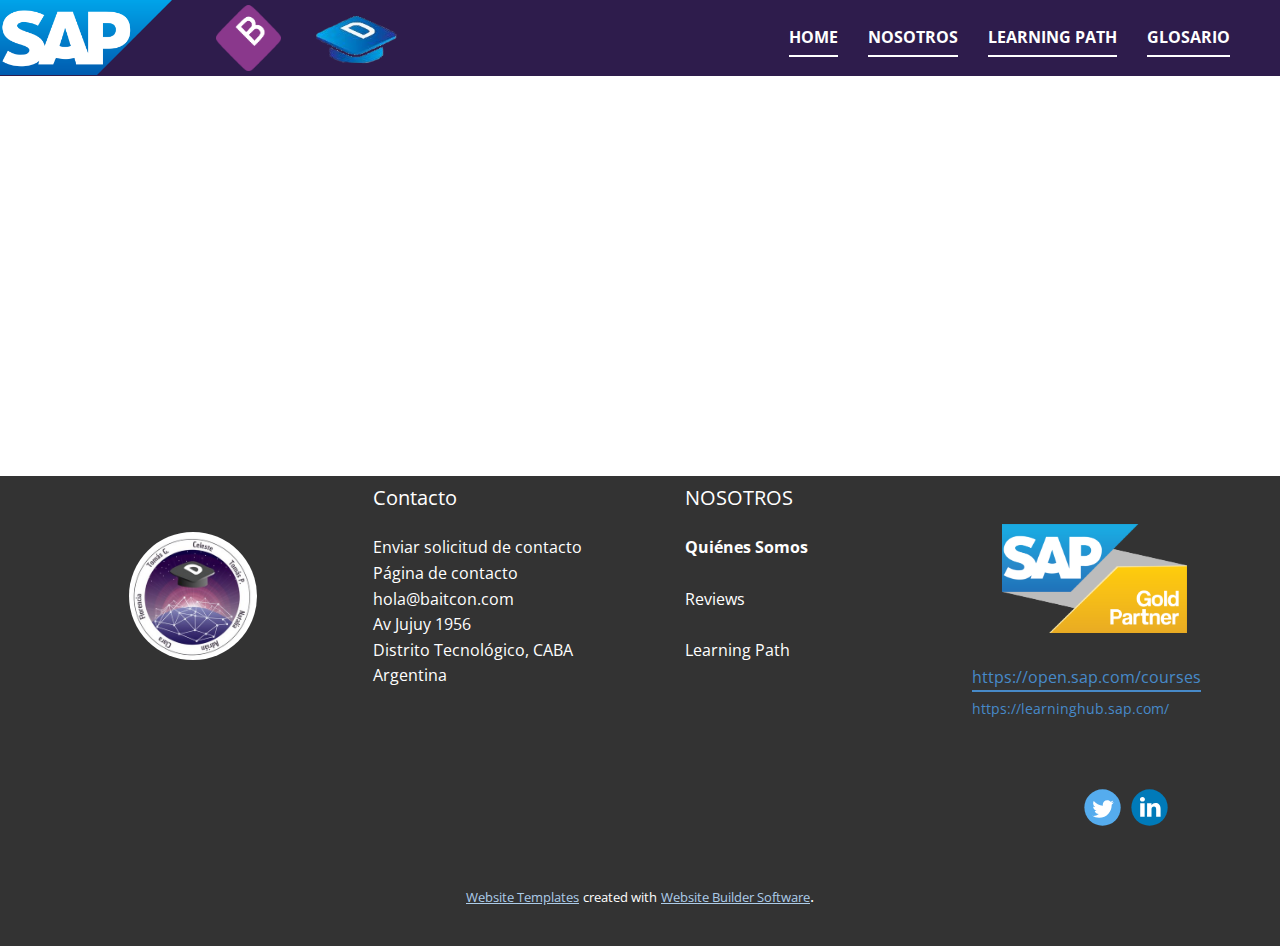
<file: nicepageH2JTSAP4/Página-1.html>
<!DOCTYPE html>
<html style="font-size: 16px;" lang="es"><head>
    <meta name="viewport" content="width=device-width, initial-scale=1.0">
    <meta charset="utf-8">
    <meta name="keywords" content="">
    <meta name="description" content="">
    <title>Página 1</title>
    <link rel="stylesheet" href="nicepage.css" media="screen">
<link rel="stylesheet" href="Página-1.css" media="screen">
    <script class="u-script" type="text/javascript" src="jquery.js" defer=""></script>
    <script class="u-script" type="text/javascript" src="nicepage.js" defer=""></script>
    <meta name="generator" content="Nicepage 5.20.7, nicepage.com">
    <link id="u-theme-google-font" rel="stylesheet" href="https://fonts.googleapis.com/css?family=Open+Sans:300,300i,400,400i,500,500i,600,600i,700,700i,800,800i">
    
    
    
    <script type="application/ld+json">{
		"@context": "http://schema.org",
		"@type": "Organization",
		"name": "",
		"logo": "images/path9483.png",
		"sameAs": [
				"https://twitter.com/grupodatco?lang=es",
				"https://www.linkedin.com/company/grupodatco/"
		]
}</script>
    <meta name="theme-color" content="#478ac9">
    <meta name="twitter:site" content="@">
    <meta name="twitter:card" content="summary_large_image">
    <meta name="twitter:title" content="Página 1">
    <meta name="twitter:description" content="">
    <meta property="og:title" content="Página 1">
    <meta property="og:type" content="website">
  <meta data-intl-tel-input-cdn-path="intlTelInput/"></head>
  <body data-path-to-root="./" data-include-products="false" class="u-body u-xl-mode" data-lang="es"><header class="u-clearfix u-gradient u-header u-sticky u-sticky-c1fd u-valign-middle u-header" id="sec-7b2f"><img class="u-image u-image-default u-image-1" src="images/MicrosoftTeams-image4.png" alt="" data-image-width="2560" data-image-height="1266"><nav class="u-menu u-menu-one-level u-offcanvas u-menu-1">
        <div class="menu-collapse" style="font-size: 1rem; letter-spacing: 0px; font-weight: 700; text-transform: uppercase;">
          <a class="u-button-style u-custom-active-border-color u-custom-active-color u-custom-border u-custom-border-color u-custom-borders u-custom-hover-border-color u-custom-hover-color u-custom-left-right-menu-spacing u-custom-padding-bottom u-custom-text-active-color u-custom-text-color u-custom-text-decoration u-custom-text-hover-color u-custom-top-bottom-menu-spacing u-nav-link u-text-active-palette-1-base u-text-hover-palette-2-base" href="#">
            <svg class="u-svg-link" viewBox="0 0 24 24"><use xmlns:xlink="http://www.w3.org/1999/xlink" xlink:href="#menu-hamburger"></use></svg>
            <svg class="u-svg-content" version="1.1" id="menu-hamburger" viewBox="0 0 16 16" x="0px" y="0px" xmlns:xlink="http://www.w3.org/1999/xlink" xmlns="http://www.w3.org/2000/svg"><g><rect y="1" width="16" height="2"></rect><rect y="7" width="16" height="2"></rect><rect y="13" width="16" height="2"></rect>
</g></svg>
          </a>
        </div>
        <div class="u-custom-menu u-nav-container">
          <ul class="u-nav u-spacing-30 u-unstyled u-nav-1"><li class="u-nav-item"><a class="u-border-2 u-border-active-palette-1-base u-border-hover-palette-1-base u-border-no-left u-border-no-right u-border-no-top u-border-white u-button-style u-nav-link u-text-active-palette-1-base u-text-hover-palette-1-base u-text-white" href="Home.html#carousel_4ecd" style="padding: 10px 0px;">Home</a>
</li><li class="u-nav-item"><a class="u-border-2 u-border-active-palette-1-base u-border-hover-palette-1-base u-border-no-left u-border-no-right u-border-no-top u-border-white u-button-style u-nav-link u-text-active-palette-1-base u-text-hover-palette-1-base u-text-white" href="Home.html#sec-1452" style="padding: 10px 0px;">Nosotros</a>
</li><li class="u-nav-item"><a class="u-border-2 u-border-active-palette-1-base u-border-hover-palette-1-base u-border-no-left u-border-no-right u-border-no-top u-border-white u-button-style u-nav-link u-text-active-palette-1-base u-text-hover-palette-1-base u-text-white" href="Home.html#sec-044d" style="padding: 10px 0px;">Learning Path</a>
</li><li class="u-nav-item"><a class="u-border-2 u-border-active-palette-1-base u-border-hover-palette-1-base u-border-no-left u-border-no-right u-border-no-top u-border-white u-button-style u-nav-link u-text-active-palette-1-base u-text-hover-palette-1-base u-text-white" href="Home.html#sec-170e" style="padding: 10px 0px;">Glosario</a>
</li></ul>
        </div>
        <div class="u-custom-menu u-nav-container-collapse">
          <div class="u-black u-container-style u-inner-container-layout u-opacity u-opacity-95 u-sidenav">
            <div class="u-inner-container-layout u-sidenav-overflow">
              <div class="u-menu-close"></div>
              <ul class="u-align-center u-nav u-popupmenu-items u-unstyled u-nav-2"><li class="u-nav-item"><a class="u-button-style u-nav-link" href="Home.html#carousel_4ecd">Home</a>
</li><li class="u-nav-item"><a class="u-button-style u-nav-link" href="Home.html#sec-1452">Nosotros</a>
</li><li class="u-nav-item"><a class="u-button-style u-nav-link" href="Home.html#sec-044d">Learning Path</a>
</li><li class="u-nav-item"><a class="u-button-style u-nav-link" href="Home.html#sec-170e">Glosario</a>
</li></ul>
            </div>
          </div>
          <div class="u-black u-menu-overlay u-opacity u-opacity-70"></div>
        </div>
      </nav><a href="https://nicepage.studio" class="u-image u-logo u-image-2" data-image-width="163" data-image-height="163">
        <img src="images/path9483.png" class="u-logo-image u-logo-image-1">
      </a><a href="https://nicepage.com/k/awards-website-templates" class="u-image u-logo u-image-3" data-image-width="126" data-image-height="83">
        <img src="images/DatcoUniversity.png" class="u-logo-image u-logo-image-2">
      </a></header>
    <section class="u-clearfix u-section-1" id="sec-6186">
      <div class="u-clearfix u-sheet u-sheet-1"></div>
    </section>
    
    
    
    <footer class="u-clearfix u-footer u-grey-80 u-footer" id="sec-54dd"><div class="u-clearfix u-sheet u-sheet-1">
        <div class="data-layout-selected u-clearfix u-expanded-width u-gutter-30 u-layout-wrap u-layout-wrap-1">
          <div class="u-gutter-0 u-layout">
            <div class="u-layout-row">
              <div class="u-align-center-lg u-align-left-md u-align-left-sm u-align-left-xl u-container-style u-layout-cell u-left-cell u-size-15 u-layout-cell-1">
                <div class="u-container-layout u-valign-top-sm u-container-layout-1">
                  <img class="u-image u-image-circle u-image-contain u-preserve-proportions u-image-1" src="images/parch.jfif" alt="" data-image-width="300" data-image-height="300">
                </div>
              </div>
              <div class="u-align-left u-container-style u-layout-cell u-size-15 u-layout-cell-2">
                <div class="u-container-layout u-container-layout-2"><!--position-->
                  <div data-position="" class="u-position u-position-1"><!--block-->
                    <div class="u-block">
                      <div class="u-block-container u-clearfix"><!--block_header-->
                        <h5 class="u-block-header u-text"><!--block_header_content-->Contacto&nbsp;<!--/block_header_content--></h5><!--/block_header--><!--block_content-->
                        <div class="u-block-content u-text"><!--block_content_content-->
                          <br>Enviar solicitud de contacto<br>
                          <a href="https://www.baitcon.com/contacto/" class="u-active-none u-border-none u-btn u-button-link u-button-style u-hover-none u-none u-text-body-alt-color u-btn-1">Página de contacto</a>
                          <br>
                          <a href="mailto:hola@baitcon.com" class="u-active-none u-border-none u-btn u-button-link u-button-style u-hover-none u-none u-text-body-alt-color u-btn-2">hola@baitcon.com</a>
                          <br>
                          <a target="_blank" rel="noopener" href="https://maps.app.goo.gl/9Cat9pWQy31uQ8ET8" class="u-active-none u-border-none u-btn u-button-link u-button-style u-hover-none u-none u-text-body-alt-color u-btn-3">Av Jujuy 1956<br>Distrito Tecnológico, CABA<br>Argentina
                          </a><!--/block_content_content-->
                        </div><!--/block_content-->
                      </div>
                    </div><!--/block-->
                  </div><!--/position-->
                </div>
              </div>
              <div class="u-align-left u-container-style u-layout-cell u-size-15 u-layout-cell-3">
                <div class="u-container-layout u-valign-top u-container-layout-3"><!--position-->
                  <div data-position="" class="u-position u-position-2"><!--block-->
                    <div class="u-block">
                      <div class="u-block-container u-clearfix"><!--block_header-->
                        <h5 class="u-block-header u-text"><!--block_header_content--> NOSOTROS<!--/block_header_content--></h5><!--/block_header--><!--block_content-->
                        <div class="u-block-content u-text"><!--block_content_content-->
                          <br><b>Quiénes Somos</b>
                          <br>
                          <br>Reviews&nbsp;<br>
                          <br>Learning Path&nbsp;<!--/block_content_content-->
                        </div><!--/block_content-->
                      </div>
                    </div><!--/block-->
                  </div><!--/position-->
                </div>
              </div>
              <div class="u-align-left u-container-style u-layout-cell u-right-cell u-size-15 u-layout-cell-4">
                <div class="u-container-layout u-container-layout-4"><!--position-->
                  <div data-position="" class="u-position u-position-3"><!--block-->
                    <div class="u-block">
                      <div class="u-block-container u-clearfix"><!--block_header-->
                        <h5 class="u-block-header u-text"><!--block_header_content--><!--/block_header_content--></h5><!--/block_header--><!--block_content-->
                        <div class="u-block-content u-text"><!--block_content_content--><!--/block_content_content--></div><!--/block_content-->
                      </div>
                    </div><!--/block-->
                  </div><!--/position-->
                  <img class="u-image u-image-default u-image-2" src="images/sapgold.png" alt="" data-image-width="1024" data-image-height="601">
                  <a href="https://open.sap.com/courses" class="u-active-none u-border-2 u-border-no-left u-border-no-right u-border-no-top u-border-palette-1-base u-bottom-left-radius-0 u-bottom-right-radius-0 u-btn u-btn-rectangle u-button-style u-hover-none u-none u-radius-0 u-top-left-radius-0 u-top-right-radius-0 u-btn-4" target="_blank"> https://open.sap.com/courses</a>
                  <p class="u-small-text u-text u-text-default u-text-variant u-text-7">
                    <a class="u-active-none u-border-none u-btn u-button-link u-button-style u-hover-none u-none u-text-palette-1-base u-btn-5" href="https://learninghub.sap.com/"> https://learninghub.sap.com/</a>
                  </p>
                </div>
              </div>
            </div>
          </div>
        </div>
        <div class="u-social-icons u-spacing-10 u-social-icons-1">
          <a class="u-social-url" title="twitter" target="_blank" href="https://twitter.com/grupodatco?lang=es"><span class="u-icon u-social-icon u-social-twitter u-icon-1"><svg class="u-svg-link" preserveAspectRatio="xMidYMin slice" viewBox="0 0 112 112" style=""><use xmlns:xlink="http://www.w3.org/1999/xlink" xlink:href="#svg-7544"></use></svg><svg class="u-svg-content" viewBox="0 0 112 112" x="0" y="0" id="svg-7544"><circle fill="currentColor" class="st0" cx="56.1" cy="56.1" r="55"></circle><path fill="#FFFFFF" d="M83.8,47.3c0,0.6,0,1.2,0,1.7c0,17.7-13.5,38.2-38.2,38.2C38,87.2,31,85,25,81.2c1,0.1,2.1,0.2,3.2,0.2
      c6.3,0,12.1-2.1,16.7-5.7c-5.9-0.1-10.8-4-12.5-9.3c0.8,0.2,1.7,0.2,2.5,0.2c1.2,0,2.4-0.2,3.5-0.5c-6.1-1.2-10.8-6.7-10.8-13.1
      c0-0.1,0-0.1,0-0.2c1.8,1,3.9,1.6,6.1,1.7c-3.6-2.4-6-6.5-6-11.2c0-2.5,0.7-4.8,1.8-6.7c6.6,8.1,16.5,13.5,27.6,14
      c-0.2-1-0.3-2-0.3-3.1c0-7.4,6-13.4,13.4-13.4c3.9,0,7.3,1.6,9.8,4.2c3.1-0.6,5.9-1.7,8.5-3.3c-1,3.1-3.1,5.8-5.9,7.4
      c2.7-0.3,5.3-1,7.7-2.1C88.7,43,86.4,45.4,83.8,47.3z"></path></svg></span>
          </a>
          <a class="u-social-url" target="_blank" data-type="LinkedIn" title="LinkedIn" href="https://www.linkedin.com/company/grupodatco/"><span class="u-icon u-social-icon u-social-linkedin u-icon-2"><svg class="u-svg-link" preserveAspectRatio="xMidYMin slice" viewBox="0 0 112 112" style=""><use xmlns:xlink="http://www.w3.org/1999/xlink" xlink:href="#svg-617d"></use></svg><svg class="u-svg-content" viewBox="0 0 112 112" x="0" y="0" id="svg-617d"><circle fill="currentColor" cx="56.1" cy="56.1" r="55"></circle><path fill="#FFFFFF" d="M41.3,83.7H27.9V43.4h13.4V83.7z M34.6,37.9L34.6,37.9c-4.6,0-7.5-3.1-7.5-7c0-4,3-7,7.6-7s7.4,3,7.5,7
      C42.2,34.8,39.2,37.9,34.6,37.9z M89.6,83.7H76.2V62.2c0-5.4-1.9-9.1-6.8-9.1c-3.7,0-5.9,2.5-6.9,4.9c-0.4,0.9-0.4,2.1-0.4,3.3v22.5
      H48.7c0,0,0.2-36.5,0-40.3h13.4v5.7c1.8-2.7,5-6.7,12.1-6.7c8.8,0,15.4,5.8,15.4,18.1V83.7z"></path></svg></span>
          </a>
        </div>
        <p class="u-align-left u-text u-text-8"></p>
      </div></footer>
    <section class="u-backlink u-clearfix u-grey-80">
      <a class="u-link" href="https://nicepage.com/website-templates" target="_blank">
        <span>Website Templates</span>
      </a>
      <p class="u-text">
        <span>created with</span>
      </p>
      <a class="u-link" href="" target="_blank">
        <span>Website Builder Software</span>
      </a>. 
    </section>
  
</body></html>
</file>
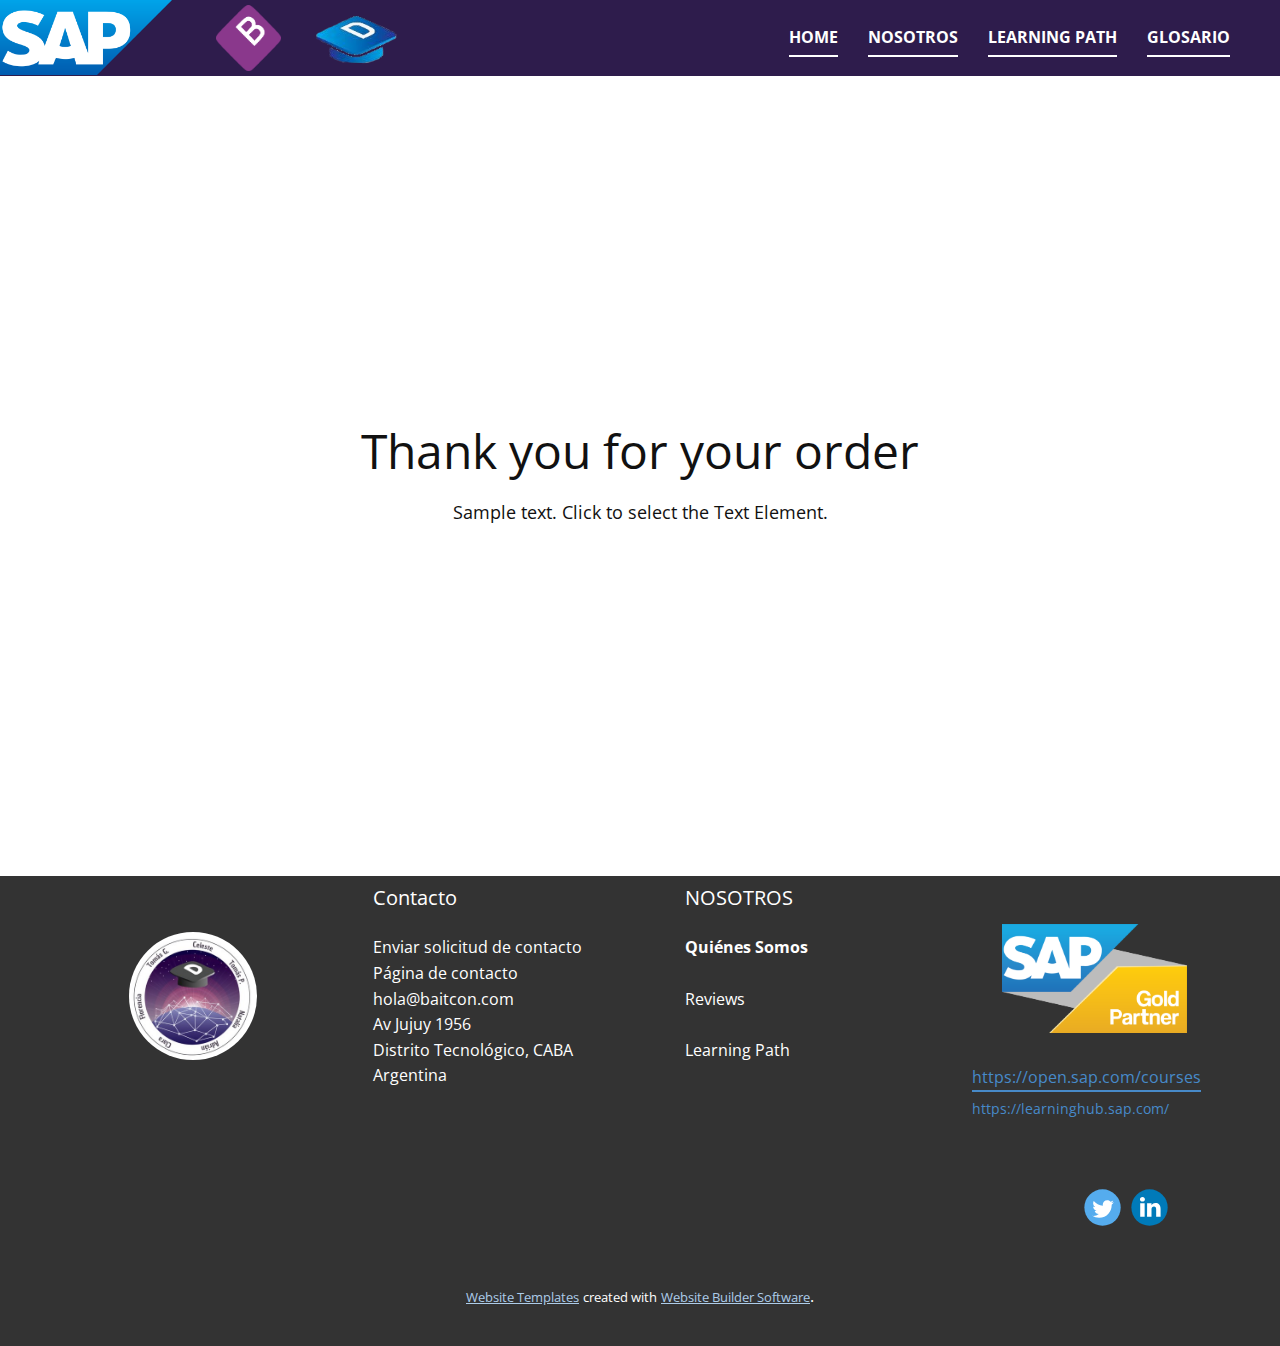
<file: nicepageH2JTSAP4/thank-you-page.html>
<!DOCTYPE html>
<html style="font-size: 16px;" lang="es"><head>
    <meta name="viewport" content="width=device-width, initial-scale=1.0">
    <meta charset="utf-8">
    <meta name="keywords" content="Thank you for your order">
    <meta name="description" content="">
    <title>Thank You Page Template</title>
    <link rel="stylesheet" href="nicepage.css" media="screen">
<link rel="stylesheet" href="Thank-You-Page-Template.css" media="screen">
    <script class="u-script" type="text/javascript" src="jquery.js" defer=""></script>
    <script class="u-script" type="text/javascript" src="nicepage.js" defer=""></script>
    <meta name="generator" content="Nicepage 5.20.7, nicepage.com">
    <link id="u-theme-google-font" rel="stylesheet" href="https://fonts.googleapis.com/css?family=Open+Sans:300,300i,400,400i,500,500i,600,600i,700,700i,800,800i">
    
    
    
    <script type="application/ld+json">{
		"@context": "http://schema.org",
		"@type": "Organization",
		"name": "",
		"logo": "images/path9483.png",
		"sameAs": [
				"https://twitter.com/grupodatco?lang=es",
				"https://www.linkedin.com/company/grupodatco/"
		]
}</script>
    <meta name="theme-color" content="#478ac9">
    <meta name="twitter:site" content="@">
    <meta name="twitter:card" content="summary_large_image">
    <meta name="twitter:title" content="Thank You Page Template">
    <meta name="twitter:description" content="">
    <meta property="og:title" content="Thank You Page Template">
    <meta property="og:type" content="website">
  <meta data-intl-tel-input-cdn-path="intlTelInput/"></head>
  <body data-path-to-root="./" data-include-products="false" class="u-body u-xl-mode" data-lang="es"><header class="u-clearfix u-gradient u-header u-sticky u-sticky-c1fd u-valign-middle u-header" id="sec-7b2f"><img class="u-image u-image-default u-image-1" src="images/MicrosoftTeams-image4.png" alt="" data-image-width="2560" data-image-height="1266"><nav class="u-menu u-menu-one-level u-offcanvas u-menu-1">
        <div class="menu-collapse" style="font-size: 1rem; letter-spacing: 0px; font-weight: 700; text-transform: uppercase;">
          <a class="u-button-style u-custom-active-border-color u-custom-active-color u-custom-border u-custom-border-color u-custom-borders u-custom-hover-border-color u-custom-hover-color u-custom-left-right-menu-spacing u-custom-padding-bottom u-custom-text-active-color u-custom-text-color u-custom-text-decoration u-custom-text-hover-color u-custom-top-bottom-menu-spacing u-nav-link u-text-active-palette-1-base u-text-hover-palette-2-base" href="#">
            <svg class="u-svg-link" viewBox="0 0 24 24"><use xmlns:xlink="http://www.w3.org/1999/xlink" xlink:href="#menu-hamburger"></use></svg>
            <svg class="u-svg-content" version="1.1" id="menu-hamburger" viewBox="0 0 16 16" x="0px" y="0px" xmlns:xlink="http://www.w3.org/1999/xlink" xmlns="http://www.w3.org/2000/svg"><g><rect y="1" width="16" height="2"></rect><rect y="7" width="16" height="2"></rect><rect y="13" width="16" height="2"></rect>
</g></svg>
          </a>
        </div>
        <div class="u-custom-menu u-nav-container">
          <ul class="u-nav u-spacing-30 u-unstyled u-nav-1"><li class="u-nav-item"><a class="u-border-2 u-border-active-palette-1-base u-border-hover-palette-1-base u-border-no-left u-border-no-right u-border-no-top u-border-white u-button-style u-nav-link u-text-active-palette-1-base u-text-hover-palette-1-base u-text-white" href="Home.html#carousel_4ecd" style="padding: 10px 0px;">Home</a>
</li><li class="u-nav-item"><a class="u-border-2 u-border-active-palette-1-base u-border-hover-palette-1-base u-border-no-left u-border-no-right u-border-no-top u-border-white u-button-style u-nav-link u-text-active-palette-1-base u-text-hover-palette-1-base u-text-white" href="Home.html#sec-1452" style="padding: 10px 0px;">Nosotros</a>
</li><li class="u-nav-item"><a class="u-border-2 u-border-active-palette-1-base u-border-hover-palette-1-base u-border-no-left u-border-no-right u-border-no-top u-border-white u-button-style u-nav-link u-text-active-palette-1-base u-text-hover-palette-1-base u-text-white" href="Home.html#sec-044d" style="padding: 10px 0px;">Learning Path</a>
</li><li class="u-nav-item"><a class="u-border-2 u-border-active-palette-1-base u-border-hover-palette-1-base u-border-no-left u-border-no-right u-border-no-top u-border-white u-button-style u-nav-link u-text-active-palette-1-base u-text-hover-palette-1-base u-text-white" href="Home.html#sec-170e" style="padding: 10px 0px;">Glosario</a>
</li></ul>
        </div>
        <div class="u-custom-menu u-nav-container-collapse">
          <div class="u-black u-container-style u-inner-container-layout u-opacity u-opacity-95 u-sidenav">
            <div class="u-inner-container-layout u-sidenav-overflow">
              <div class="u-menu-close"></div>
              <ul class="u-align-center u-nav u-popupmenu-items u-unstyled u-nav-2"><li class="u-nav-item"><a class="u-button-style u-nav-link" href="Home.html#carousel_4ecd">Home</a>
</li><li class="u-nav-item"><a class="u-button-style u-nav-link" href="Home.html#sec-1452">Nosotros</a>
</li><li class="u-nav-item"><a class="u-button-style u-nav-link" href="Home.html#sec-044d">Learning Path</a>
</li><li class="u-nav-item"><a class="u-button-style u-nav-link" href="Home.html#sec-170e">Glosario</a>
</li></ul>
            </div>
          </div>
          <div class="u-black u-menu-overlay u-opacity u-opacity-70"></div>
        </div>
      </nav><a href="https://nicepage.studio" class="u-image u-logo u-image-2" data-image-width="163" data-image-height="163">
        <img src="images/path9483.png" class="u-logo-image u-logo-image-1">
      </a><a href="https://nicepage.com/k/awards-website-templates" class="u-image u-logo u-image-3" data-image-width="126" data-image-height="83">
        <img src="images/DatcoUniversity.png" class="u-logo-image u-logo-image-2">
      </a></header>
    <section class="u-align-center u-clearfix u-container-align-center u-section-1" id="sec-e83f">
      <div class="u-clearfix u-sheet u-valign-middle u-sheet-1">
        <h2 class="u-align-center u-text u-text-default u-text-1"> Thank you for your order</h2>
        <p class="u-align-center u-text u-text-default u-text-2">Sample text. Click to select the Text Element.</p>
      </div>
    </section>
    
    
    
    <footer class="u-clearfix u-footer u-grey-80 u-footer" id="sec-54dd"><div class="u-clearfix u-sheet u-sheet-1">
        <div class="data-layout-selected u-clearfix u-expanded-width u-gutter-30 u-layout-wrap u-layout-wrap-1">
          <div class="u-gutter-0 u-layout">
            <div class="u-layout-row">
              <div class="u-align-center-lg u-align-left-md u-align-left-sm u-align-left-xl u-container-style u-layout-cell u-left-cell u-size-15 u-layout-cell-1">
                <div class="u-container-layout u-valign-top-sm u-container-layout-1">
                  <img class="u-image u-image-circle u-image-contain u-preserve-proportions u-image-1" src="images/parch.jfif" alt="" data-image-width="300" data-image-height="300">
                </div>
              </div>
              <div class="u-align-left u-container-style u-layout-cell u-size-15 u-layout-cell-2">
                <div class="u-container-layout u-container-layout-2"><!--position-->
                  <div data-position="" class="u-position u-position-1"><!--block-->
                    <div class="u-block">
                      <div class="u-block-container u-clearfix"><!--block_header-->
                        <h5 class="u-block-header u-text"><!--block_header_content-->Contacto&nbsp;<!--/block_header_content--></h5><!--/block_header--><!--block_content-->
                        <div class="u-block-content u-text"><!--block_content_content-->
                          <br>Enviar solicitud de contacto<br>
                          <a href="https://www.baitcon.com/contacto/" class="u-active-none u-border-none u-btn u-button-link u-button-style u-hover-none u-none u-text-body-alt-color u-btn-1">Página de contacto</a>
                          <br>
                          <a href="mailto:hola@baitcon.com" class="u-active-none u-border-none u-btn u-button-link u-button-style u-hover-none u-none u-text-body-alt-color u-btn-2">hola@baitcon.com</a>
                          <br>
                          <a target="_blank" rel="noopener" href="https://maps.app.goo.gl/9Cat9pWQy31uQ8ET8" class="u-active-none u-border-none u-btn u-button-link u-button-style u-hover-none u-none u-text-body-alt-color u-btn-3">Av Jujuy 1956<br>Distrito Tecnológico, CABA<br>Argentina
                          </a><!--/block_content_content-->
                        </div><!--/block_content-->
                      </div>
                    </div><!--/block-->
                  </div><!--/position-->
                </div>
              </div>
              <div class="u-align-left u-container-style u-layout-cell u-size-15 u-layout-cell-3">
                <div class="u-container-layout u-valign-top u-container-layout-3"><!--position-->
                  <div data-position="" class="u-position u-position-2"><!--block-->
                    <div class="u-block">
                      <div class="u-block-container u-clearfix"><!--block_header-->
                        <h5 class="u-block-header u-text"><!--block_header_content--> NOSOTROS<!--/block_header_content--></h5><!--/block_header--><!--block_content-->
                        <div class="u-block-content u-text"><!--block_content_content-->
                          <br><b>Quiénes Somos</b>
                          <br>
                          <br>Reviews&nbsp;<br>
                          <br>Learning Path&nbsp;<!--/block_content_content-->
                        </div><!--/block_content-->
                      </div>
                    </div><!--/block-->
                  </div><!--/position-->
                </div>
              </div>
              <div class="u-align-left u-container-style u-layout-cell u-right-cell u-size-15 u-layout-cell-4">
                <div class="u-container-layout u-container-layout-4"><!--position-->
                  <div data-position="" class="u-position u-position-3"><!--block-->
                    <div class="u-block">
                      <div class="u-block-container u-clearfix"><!--block_header-->
                        <h5 class="u-block-header u-text"><!--block_header_content--><!--/block_header_content--></h5><!--/block_header--><!--block_content-->
                        <div class="u-block-content u-text"><!--block_content_content--><!--/block_content_content--></div><!--/block_content-->
                      </div>
                    </div><!--/block-->
                  </div><!--/position-->
                  <img class="u-image u-image-default u-image-2" src="images/sapgold.png" alt="" data-image-width="1024" data-image-height="601">
                  <a href="https://open.sap.com/courses" class="u-active-none u-border-2 u-border-no-left u-border-no-right u-border-no-top u-border-palette-1-base u-bottom-left-radius-0 u-bottom-right-radius-0 u-btn u-btn-rectangle u-button-style u-hover-none u-none u-radius-0 u-top-left-radius-0 u-top-right-radius-0 u-btn-4" target="_blank"> https://open.sap.com/courses</a>
                  <p class="u-small-text u-text u-text-default u-text-variant u-text-7">
                    <a class="u-active-none u-border-none u-btn u-button-link u-button-style u-hover-none u-none u-text-palette-1-base u-btn-5" href="https://learninghub.sap.com/"> https://learninghub.sap.com/</a>
                  </p>
                </div>
              </div>
            </div>
          </div>
        </div>
        <div class="u-social-icons u-spacing-10 u-social-icons-1">
          <a class="u-social-url" title="twitter" target="_blank" href="https://twitter.com/grupodatco?lang=es"><span class="u-icon u-social-icon u-social-twitter u-icon-1"><svg class="u-svg-link" preserveAspectRatio="xMidYMin slice" viewBox="0 0 112 112" style=""><use xmlns:xlink="http://www.w3.org/1999/xlink" xlink:href="#svg-7544"></use></svg><svg class="u-svg-content" viewBox="0 0 112 112" x="0" y="0" id="svg-7544"><circle fill="currentColor" class="st0" cx="56.1" cy="56.1" r="55"></circle><path fill="#FFFFFF" d="M83.8,47.3c0,0.6,0,1.2,0,1.7c0,17.7-13.5,38.2-38.2,38.2C38,87.2,31,85,25,81.2c1,0.1,2.1,0.2,3.2,0.2
      c6.3,0,12.1-2.1,16.7-5.7c-5.9-0.1-10.8-4-12.5-9.3c0.8,0.2,1.7,0.2,2.5,0.2c1.2,0,2.4-0.2,3.5-0.5c-6.1-1.2-10.8-6.7-10.8-13.1
      c0-0.1,0-0.1,0-0.2c1.8,1,3.9,1.6,6.1,1.7c-3.6-2.4-6-6.5-6-11.2c0-2.5,0.7-4.8,1.8-6.7c6.6,8.1,16.5,13.5,27.6,14
      c-0.2-1-0.3-2-0.3-3.1c0-7.4,6-13.4,13.4-13.4c3.9,0,7.3,1.6,9.8,4.2c3.1-0.6,5.9-1.7,8.5-3.3c-1,3.1-3.1,5.8-5.9,7.4
      c2.7-0.3,5.3-1,7.7-2.1C88.7,43,86.4,45.4,83.8,47.3z"></path></svg></span>
          </a>
          <a class="u-social-url" target="_blank" data-type="LinkedIn" title="LinkedIn" href="https://www.linkedin.com/company/grupodatco/"><span class="u-icon u-social-icon u-social-linkedin u-icon-2"><svg class="u-svg-link" preserveAspectRatio="xMidYMin slice" viewBox="0 0 112 112" style=""><use xmlns:xlink="http://www.w3.org/1999/xlink" xlink:href="#svg-617d"></use></svg><svg class="u-svg-content" viewBox="0 0 112 112" x="0" y="0" id="svg-617d"><circle fill="currentColor" cx="56.1" cy="56.1" r="55"></circle><path fill="#FFFFFF" d="M41.3,83.7H27.9V43.4h13.4V83.7z M34.6,37.9L34.6,37.9c-4.6,0-7.5-3.1-7.5-7c0-4,3-7,7.6-7s7.4,3,7.5,7
      C42.2,34.8,39.2,37.9,34.6,37.9z M89.6,83.7H76.2V62.2c0-5.4-1.9-9.1-6.8-9.1c-3.7,0-5.9,2.5-6.9,4.9c-0.4,0.9-0.4,2.1-0.4,3.3v22.5
      H48.7c0,0,0.2-36.5,0-40.3h13.4v5.7c1.8-2.7,5-6.7,12.1-6.7c8.8,0,15.4,5.8,15.4,18.1V83.7z"></path></svg></span>
          </a>
        </div>
        <p class="u-align-left u-text u-text-8"></p>
      </div></footer>
    <section class="u-backlink u-clearfix u-grey-80">
      <a class="u-link" href="https://nicepage.com/website-templates" target="_blank">
        <span>Website Templates</span>
      </a>
      <p class="u-text">
        <span>created with</span>
      </p>
      <a class="u-link" href="" target="_blank">
        <span>Website Builder Software</span>
      </a>. 
    </section>
  
</body></html>
</file>
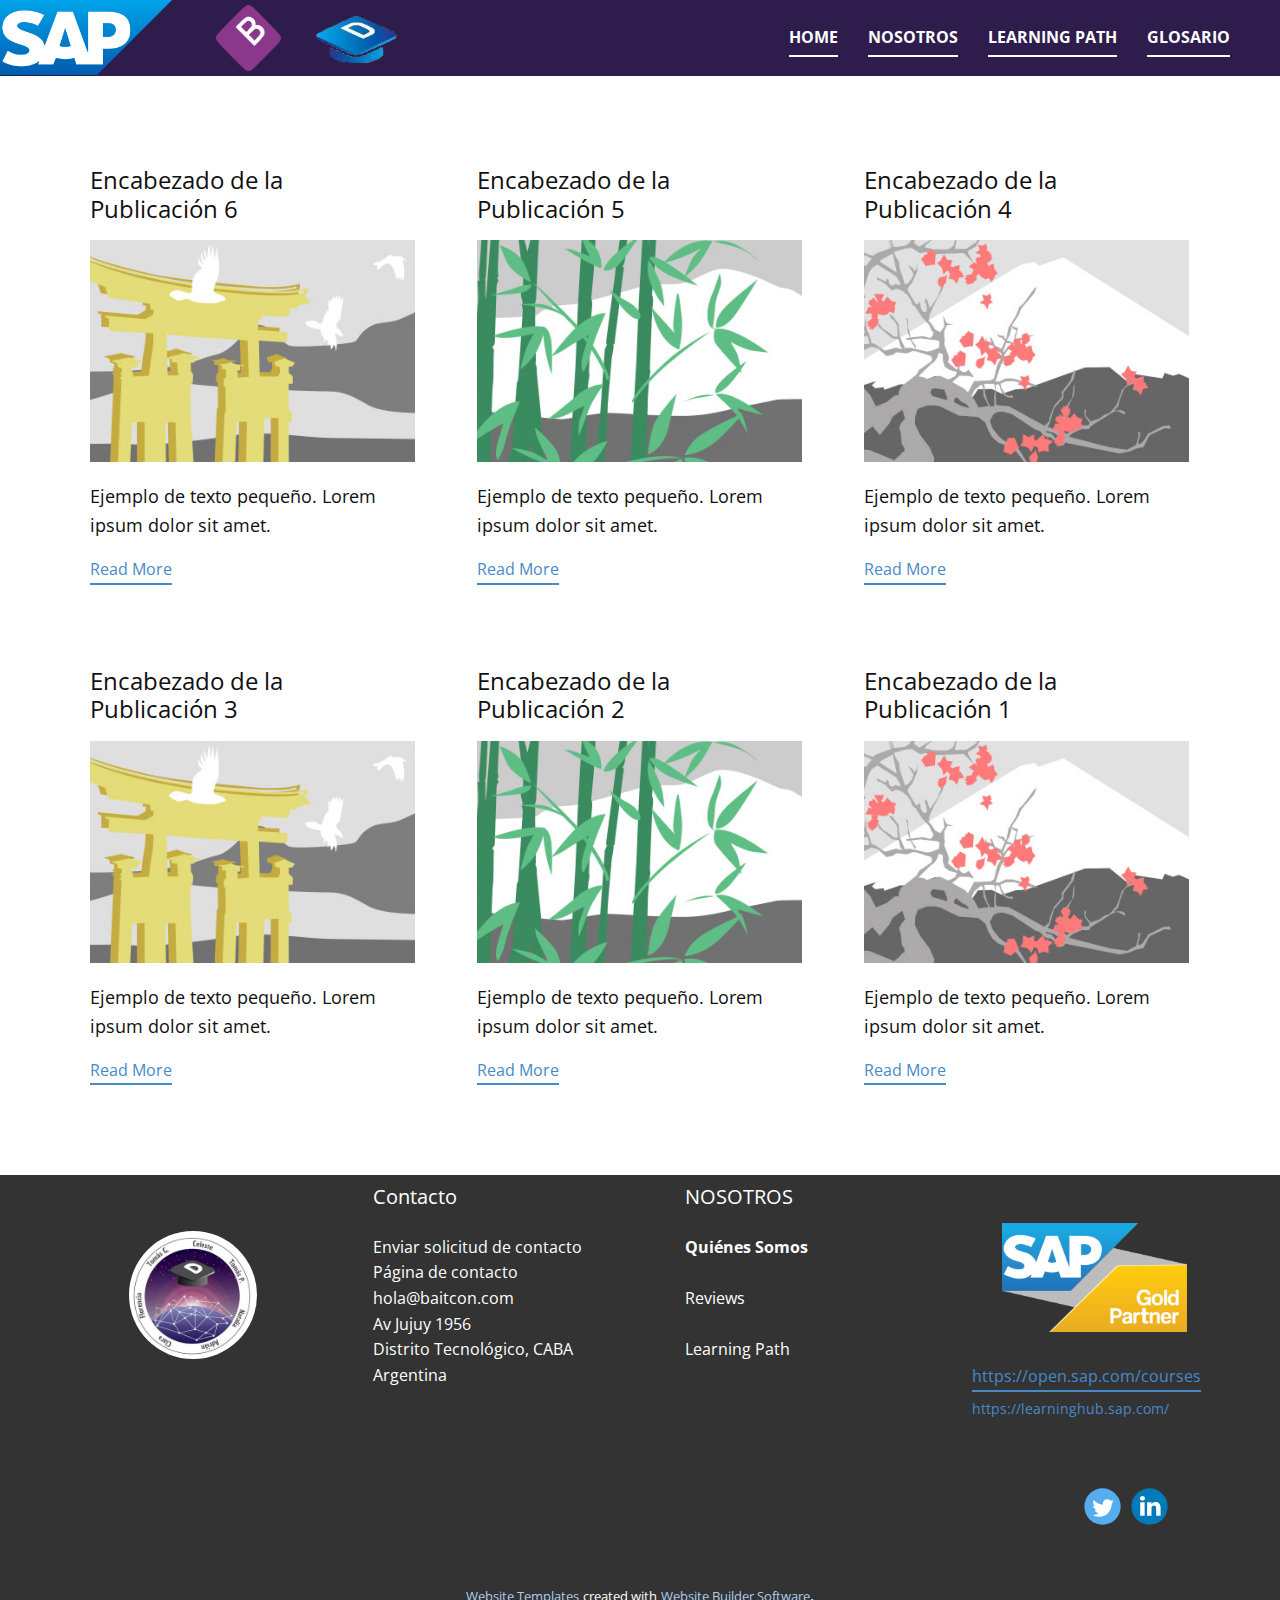
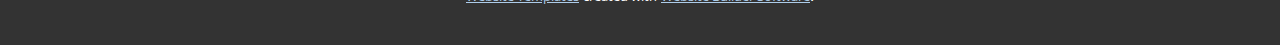
<file: nicepageH2JTSAP4/blog/blog.html>
<!DOCTYPE html>
<html style="font-size: 16px;" lang="es"><head>
    <meta name="viewport" content="width=device-width, initial-scale=1.0">
    <meta charset="utf-8">
    <meta name="keywords" content="">
    <meta name="description" content="">
    <title>Blog</title>
    <link rel="stylesheet" href="../nicepage.css" media="screen">
<link rel="stylesheet" href="../Blog-Template.css" media="screen">
    <script class="u-script" type="text/javascript" src="../jquery.js" defer=""></script>
    <script class="u-script" type="text/javascript" src="../nicepage.js" defer=""></script>
    <meta name="generator" content="Nicepage 5.20.7, nicepage.com">
    <link id="u-theme-google-font" rel="stylesheet" href="https://fonts.googleapis.com/css?family=Open+Sans:300,300i,400,400i,500,500i,600,600i,700,700i,800,800i">
    
    
    
    <script type="application/ld+json">{
		"@context": "http://schema.org",
		"@type": "Organization",
		"name": "",
		"logo": "images/path9483.png",
		"sameAs": [
				"https://twitter.com/grupodatco?lang=es",
				"https://www.linkedin.com/company/grupodatco/"
		]
}</script>
    <meta name="theme-color" content="#478ac9">
    <meta name="twitter:site" content="@">
    <meta name="twitter:card" content="summary_large_image">
    <meta name="twitter:title" content="Blog Template">
    <meta name="twitter:description" content="">
  <meta data-intl-tel-input-cdn-path="intlTelInput/"></head>
  <body data-path-to-root="./" data-include-products="false" class="u-body u-xl-mode" data-lang="es"><header class="u-clearfix u-gradient u-header u-sticky u-sticky-c1fd u-valign-middle u-header" id="sec-7b2f"><img class="u-image u-image-default u-image-1" src="../images/MicrosoftTeams-image4.png" alt="" data-image-width="2560" data-image-height="1266"><nav class="u-menu u-menu-one-level u-offcanvas u-menu-1">
        <div class="menu-collapse" style="font-size: 1rem; letter-spacing: 0px; font-weight: 700; text-transform: uppercase;">
          <a class="u-button-style u-custom-active-border-color u-custom-active-color u-custom-border u-custom-border-color u-custom-borders u-custom-hover-border-color u-custom-hover-color u-custom-left-right-menu-spacing u-custom-padding-bottom u-custom-text-active-color u-custom-text-color u-custom-text-decoration u-custom-text-hover-color u-custom-top-bottom-menu-spacing u-nav-link u-text-active-palette-1-base u-text-hover-palette-2-base" href="#">
            <svg class="u-svg-link" viewBox="0 0 24 24"><use xmlns:xlink="http://www.w3.org/1999/xlink" xlink:href="#menu-hamburger"></use></svg>
            <svg class="u-svg-content" version="1.1" id="menu-hamburger" viewBox="0 0 16 16" x="0px" y="0px" xmlns:xlink="http://www.w3.org/1999/xlink" xmlns="http://www.w3.org/2000/svg"><g><rect y="1" width="16" height="2"></rect><rect y="7" width="16" height="2"></rect><rect y="13" width="16" height="2"></rect>
</g></svg>
          </a>
        </div>
        <div class="u-custom-menu u-nav-container">
          <ul class="u-nav u-spacing-30 u-unstyled u-nav-1"><li class="u-nav-item"><a class="u-border-2 u-border-active-palette-1-base u-border-hover-palette-1-base u-border-no-left u-border-no-right u-border-no-top u-border-white u-button-style u-nav-link u-text-active-palette-1-base u-text-hover-palette-1-base u-text-white" href="../Home.html#carousel_4ecd" style="padding: 10px 0px;">Home</a>
</li><li class="u-nav-item"><a class="u-border-2 u-border-active-palette-1-base u-border-hover-palette-1-base u-border-no-left u-border-no-right u-border-no-top u-border-white u-button-style u-nav-link u-text-active-palette-1-base u-text-hover-palette-1-base u-text-white" href="../Home.html#sec-1452" style="padding: 10px 0px;">Nosotros</a>
</li><li class="u-nav-item"><a class="u-border-2 u-border-active-palette-1-base u-border-hover-palette-1-base u-border-no-left u-border-no-right u-border-no-top u-border-white u-button-style u-nav-link u-text-active-palette-1-base u-text-hover-palette-1-base u-text-white" href="../Home.html#sec-044d" style="padding: 10px 0px;">Learning Path</a>
</li><li class="u-nav-item"><a class="u-border-2 u-border-active-palette-1-base u-border-hover-palette-1-base u-border-no-left u-border-no-right u-border-no-top u-border-white u-button-style u-nav-link u-text-active-palette-1-base u-text-hover-palette-1-base u-text-white" href="../Home.html#sec-170e" style="padding: 10px 0px;">Glosario</a>
</li></ul>
        </div>
        <div class="u-custom-menu u-nav-container-collapse">
          <div class="u-black u-container-style u-inner-container-layout u-opacity u-opacity-95 u-sidenav">
            <div class="u-inner-container-layout u-sidenav-overflow">
              <div class="u-menu-close"></div>
              <ul class="u-align-center u-nav u-popupmenu-items u-unstyled u-nav-2"><li class="u-nav-item"><a class="u-button-style u-nav-link" href="../Home.html#carousel_4ecd">Home</a>
</li><li class="u-nav-item"><a class="u-button-style u-nav-link" href="../Home.html#sec-1452">Nosotros</a>
</li><li class="u-nav-item"><a class="u-button-style u-nav-link" href="../Home.html#sec-044d">Learning Path</a>
</li><li class="u-nav-item"><a class="u-button-style u-nav-link" href="../Home.html#sec-170e">Glosario</a>
</li></ul>
            </div>
          </div>
          <div class="u-black u-menu-overlay u-opacity u-opacity-70"></div>
        </div>
      </nav><a href="https://nicepage.studio" class="u-image u-logo u-image-2" data-image-width="163" data-image-height="163">
        <img src="../images/path9483.png" class="u-logo-image u-logo-image-1">
      </a><a href="https://nicepage.com/k/awards-website-templates" class="u-image u-logo u-image-3" data-image-width="126" data-image-height="83">
        <img src="../images/DatcoUniversity.png" class="u-logo-image u-logo-image-2">
      </a></header>
    <section class="u-clearfix u-section-1" id="sec-e307">
      <div class="u-clearfix u-sheet u-valign-middle u-sheet-1"><!--blog--><!--blog_options_json--><!--{"type":"Recent","source":"","tags":"","count":""}--><!--/blog_options_json-->
        <div class="u-blog u-expanded-width u-repeater u-repeater-1"><!--blog_post-->
          <div class="u-blog-post u-container-style u-repeater-item u-white u-repeater-item-1">
            <div class="u-container-layout u-similar-container u-valign-top u-container-layout-1"><!--blog_post_header-->
              <h4 class="u-blog-control u-text u-text-1">
                <a class="u-post-header-link" href="../blog/enviar-5.html">Encabezado de la Publicación 6</a>
              </h4><!--/blog_post_header--><!--blog_post_image-->
              <a class="u-post-header-link" href="../blog/enviar-5.html"><img alt="" class="u-blog-control u-expanded-width u-image u-image-default u-image-1" src="../images/8ad73f3c.jpeg"></a><!--/blog_post_image--><!--blog_post_content-->
              <div class="u-blog-control u-post-content u-text u-text-2 fr-view">Ejemplo de texto pequeño. Lorem ipsum dolor sit amet.</div><!--/blog_post_content--><!--blog_post_readmore-->
              <a href="../blog/enviar-5.html" class="u-blog-control u-border-2 u-border-palette-1-base u-btn u-btn-rectangle u-button-style u-none u-btn-1"><!--blog_post_readmore_content--><!--options_json--><!--{"content":"Read More","defaultValue":"Lee mas"}--><!--/options_json-->Read More<!--/blog_post_readmore_content--></a><!--/blog_post_readmore-->
            </div>
          </div><div class="u-blog-post u-container-style u-repeater-item u-video-cover u-white">
            <div class="u-container-layout u-similar-container u-valign-top u-container-layout-2"><!--blog_post_header-->
              <h4 class="u-blog-control u-text u-text-3">
                <a class="u-post-header-link" href="../blog/enviar-4.html">Encabezado de la Publicación 5</a>
              </h4><!--/blog_post_header--><!--blog_post_image-->
              <a class="u-post-header-link" href="../blog/enviar-4.html"><img alt="" class="u-blog-control u-expanded-width u-image u-image-default u-image-2" src="../images/68f64b9d.jpeg"></a><!--/blog_post_image--><!--blog_post_content-->
              <div class="u-blog-control u-post-content u-text u-text-4 fr-view">Ejemplo de texto pequeño. Lorem ipsum dolor sit amet.</div><!--/blog_post_content--><!--blog_post_readmore-->
              <a href="../blog/enviar-4.html" class="u-blog-control u-border-2 u-border-palette-1-base u-btn u-btn-rectangle u-button-style u-none u-btn-2"><!--blog_post_readmore_content--><!--options_json--><!--{"content":"Read More","defaultValue":"Lee mas"}--><!--/options_json-->Read More<!--/blog_post_readmore_content--></a><!--/blog_post_readmore-->
            </div>
          </div><div class="u-blog-post u-container-style u-repeater-item u-video-cover u-white">
            <div class="u-container-layout u-similar-container u-valign-top u-container-layout-3"><!--blog_post_header-->
              <h4 class="u-blog-control u-text u-text-5">
                <a class="u-post-header-link" href="../blog/enviar-3.html">Encabezado de la Publicación 4</a>
              </h4><!--/blog_post_header--><!--blog_post_image-->
              <a class="u-post-header-link" href="../blog/enviar-3.html"><img alt="" class="u-blog-control u-expanded-width u-image u-image-default u-image-3" src="../images/0fd3416c.jpeg"></a><!--/blog_post_image--><!--blog_post_content-->
              <div class="u-blog-control u-post-content u-text u-text-6 fr-view">Ejemplo de texto pequeño. Lorem ipsum dolor sit amet.</div><!--/blog_post_content--><!--blog_post_readmore-->
              <a href="../blog/enviar-3.html" class="u-blog-control u-border-2 u-border-palette-1-base u-btn u-btn-rectangle u-button-style u-none u-btn-3"><!--blog_post_readmore_content--><!--options_json--><!--{"content":"Read More","defaultValue":"Lee mas"}--><!--/options_json-->Read More<!--/blog_post_readmore_content--></a><!--/blog_post_readmore-->
            </div>
          </div><div class="u-blog-post u-container-style u-repeater-item u-white u-repeater-item-1">
            <div class="u-container-layout u-similar-container u-valign-top u-container-layout-1"><!--blog_post_header-->
              <h4 class="u-blog-control u-text u-text-1">
                <a class="u-post-header-link" href="../blog/enviar-2.html">Encabezado de la Publicación 3</a>
              </h4><!--/blog_post_header--><!--blog_post_image-->
              <a class="u-post-header-link" href="../blog/enviar-2.html"><img alt="" class="u-blog-control u-expanded-width u-image u-image-default u-image-1" src="../images/8ad73f3c.jpeg"></a><!--/blog_post_image--><!--blog_post_content-->
              <div class="u-blog-control u-post-content u-text u-text-2 fr-view">Ejemplo de texto pequeño. Lorem ipsum dolor sit amet.</div><!--/blog_post_content--><!--blog_post_readmore-->
              <a href="../blog/enviar-2.html" class="u-blog-control u-border-2 u-border-palette-1-base u-btn u-btn-rectangle u-button-style u-none u-btn-1"><!--blog_post_readmore_content--><!--options_json--><!--{"content":"Read More","defaultValue":"Lee mas"}--><!--/options_json-->Read More<!--/blog_post_readmore_content--></a><!--/blog_post_readmore-->
            </div>
          </div><div class="u-blog-post u-container-style u-repeater-item u-video-cover u-white">
            <div class="u-container-layout u-similar-container u-valign-top u-container-layout-2"><!--blog_post_header-->
              <h4 class="u-blog-control u-text u-text-3">
                <a class="u-post-header-link" href="../blog/enviar-1.html">Encabezado de la Publicación 2</a>
              </h4><!--/blog_post_header--><!--blog_post_image-->
              <a class="u-post-header-link" href="../blog/enviar-1.html"><img alt="" class="u-blog-control u-expanded-width u-image u-image-default u-image-2" src="../images/68f64b9d.jpeg"></a><!--/blog_post_image--><!--blog_post_content-->
              <div class="u-blog-control u-post-content u-text u-text-4 fr-view">Ejemplo de texto pequeño. Lorem ipsum dolor sit amet.</div><!--/blog_post_content--><!--blog_post_readmore-->
              <a href="../blog/enviar-1.html" class="u-blog-control u-border-2 u-border-palette-1-base u-btn u-btn-rectangle u-button-style u-none u-btn-2"><!--blog_post_readmore_content--><!--options_json--><!--{"content":"Read More","defaultValue":"Lee mas"}--><!--/options_json-->Read More<!--/blog_post_readmore_content--></a><!--/blog_post_readmore-->
            </div>
          </div><div class="u-blog-post u-container-style u-repeater-item u-video-cover u-white">
            <div class="u-container-layout u-similar-container u-valign-top u-container-layout-3"><!--blog_post_header-->
              <h4 class="u-blog-control u-text u-text-5">
                <a class="u-post-header-link" href="../blog/enviar.html">Encabezado de la Publicación 1</a>
              </h4><!--/blog_post_header--><!--blog_post_image-->
              <a class="u-post-header-link" href="../blog/enviar.html"><img alt="" class="u-blog-control u-expanded-width u-image u-image-default u-image-3" src="../images/0fd3416c.jpeg"></a><!--/blog_post_image--><!--blog_post_content-->
              <div class="u-blog-control u-post-content u-text u-text-6 fr-view">Ejemplo de texto pequeño. Lorem ipsum dolor sit amet.</div><!--/blog_post_content--><!--blog_post_readmore-->
              <a href="../blog/enviar.html" class="u-blog-control u-border-2 u-border-palette-1-base u-btn u-btn-rectangle u-button-style u-none u-btn-3"><!--blog_post_readmore_content--><!--options_json--><!--{"content":"Read More","defaultValue":"Lee mas"}--><!--/options_json-->Read More<!--/blog_post_readmore_content--></a><!--/blog_post_readmore-->
            </div>
          </div><!--/blog_post--><!--blog_post-->
          <!--/blog_post--><!--blog_post-->
          <!--/blog_post-->
        </div><!--/blog-->
      </div>
    </section>
    
    
    
    <footer class="u-clearfix u-footer u-grey-80 u-footer" id="sec-54dd"><div class="u-clearfix u-sheet u-sheet-1">
        <div class="data-layout-selected u-clearfix u-expanded-width u-gutter-30 u-layout-wrap u-layout-wrap-1">
          <div class="u-gutter-0 u-layout">
            <div class="u-layout-row">
              <div class="u-align-center-lg u-align-left-md u-align-left-sm u-align-left-xl u-container-style u-layout-cell u-left-cell u-size-15 u-layout-cell-1">
                <div class="u-container-layout u-valign-top-sm u-container-layout-1">
                  <img class="u-image u-image-circle u-image-contain u-preserve-proportions u-image-1" src="../images/parch.jfif" alt="" data-image-width="300" data-image-height="300">
                </div>
              </div>
              <div class="u-align-left u-container-style u-layout-cell u-size-15 u-layout-cell-2">
                <div class="u-container-layout u-container-layout-2"><!--position-->
                  <div data-position="" class="u-position u-position-1"><!--block-->
                    <div class="u-block">
                      <div class="u-block-container u-clearfix"><!--block_header-->
                        <h5 class="u-block-header u-text"><!--block_header_content-->Contacto&nbsp;<!--/block_header_content--></h5><!--/block_header--><!--block_content-->
                        <div class="u-block-content u-text"><!--block_content_content-->
                          <br>Enviar solicitud de contacto<br>
                          <a href="https://www.baitcon.com/contacto/" class="u-active-none u-border-none u-btn u-button-link u-button-style u-hover-none u-none u-text-body-alt-color u-btn-1">Página de contacto</a>
                          <br>
                          <a href="../mailto:hola@baitcon.com" class="u-active-none u-border-none u-btn u-button-link u-button-style u-hover-none u-none u-text-body-alt-color u-btn-2">hola@baitcon.com</a>
                          <br>
                          <a target="_blank" rel="noopener" href="https://maps.app.goo.gl/9Cat9pWQy31uQ8ET8" class="u-active-none u-border-none u-btn u-button-link u-button-style u-hover-none u-none u-text-body-alt-color u-btn-3">Av Jujuy 1956<br>Distrito Tecnológico, CABA<br>Argentina
                          </a><!--/block_content_content-->
                        </div><!--/block_content-->
                      </div>
                    </div><!--/block-->
                  </div><!--/position-->
                </div>
              </div>
              <div class="u-align-left u-container-style u-layout-cell u-size-15 u-layout-cell-3">
                <div class="u-container-layout u-valign-top u-container-layout-3"><!--position-->
                  <div data-position="" class="u-position u-position-2"><!--block-->
                    <div class="u-block">
                      <div class="u-block-container u-clearfix"><!--block_header-->
                        <h5 class="u-block-header u-text"><!--block_header_content--> NOSOTROS<!--/block_header_content--></h5><!--/block_header--><!--block_content-->
                        <div class="u-block-content u-text"><!--block_content_content-->
                          <br><b>Quiénes Somos</b>
                          <br>
                          <br>Reviews&nbsp;<br>
                          <br>Learning Path&nbsp;<!--/block_content_content-->
                        </div><!--/block_content-->
                      </div>
                    </div><!--/block-->
                  </div><!--/position-->
                </div>
              </div>
              <div class="u-align-left u-container-style u-layout-cell u-right-cell u-size-15 u-layout-cell-4">
                <div class="u-container-layout u-container-layout-4"><!--position-->
                  <div data-position="" class="u-position u-position-3"><!--block-->
                    <div class="u-block">
                      <div class="u-block-container u-clearfix"><!--block_header-->
                        <h5 class="u-block-header u-text"><!--block_header_content--><!--/block_header_content--></h5><!--/block_header--><!--block_content-->
                        <div class="u-block-content u-text"><!--block_content_content--><!--/block_content_content--></div><!--/block_content-->
                      </div>
                    </div><!--/block-->
                  </div><!--/position-->
                  <img class="u-image u-image-default u-image-2" src="../images/sapgold.png" alt="" data-image-width="1024" data-image-height="601">
                  <a href="https://open.sap.com/courses" class="u-active-none u-border-2 u-border-no-left u-border-no-right u-border-no-top u-border-palette-1-base u-bottom-left-radius-0 u-bottom-right-radius-0 u-btn u-btn-rectangle u-button-style u-hover-none u-none u-radius-0 u-top-left-radius-0 u-top-right-radius-0 u-btn-4" target="_blank"> https://open.sap.com/courses</a>
                  <p class="u-small-text u-text u-text-default u-text-variant u-text-7">
                    <a class="u-active-none u-border-none u-btn u-button-link u-button-style u-hover-none u-none u-text-palette-1-base u-btn-5" href="https://learninghub.sap.com/"> https://learninghub.sap.com/</a>
                  </p>
                </div>
              </div>
            </div>
          </div>
        </div>
        <div class="u-social-icons u-spacing-10 u-social-icons-1">
          <a class="u-social-url" title="twitter" target="_blank" href="https://twitter.com/grupodatco?lang=es"><span class="u-icon u-social-icon u-social-twitter u-icon-1"><svg class="u-svg-link" preserveAspectRatio="xMidYMin slice" viewBox="0 0 112 112" style=""><use xmlns:xlink="http://www.w3.org/1999/xlink" xlink:href="#svg-7544"></use></svg><svg class="u-svg-content" viewBox="0 0 112 112" x="0" y="0" id="svg-7544"><circle fill="currentColor" class="st0" cx="56.1" cy="56.1" r="55"></circle><path fill="#FFFFFF" d="M83.8,47.3c0,0.6,0,1.2,0,1.7c0,17.7-13.5,38.2-38.2,38.2C38,87.2,31,85,25,81.2c1,0.1,2.1,0.2,3.2,0.2
      c6.3,0,12.1-2.1,16.7-5.7c-5.9-0.1-10.8-4-12.5-9.3c0.8,0.2,1.7,0.2,2.5,0.2c1.2,0,2.4-0.2,3.5-0.5c-6.1-1.2-10.8-6.7-10.8-13.1
      c0-0.1,0-0.1,0-0.2c1.8,1,3.9,1.6,6.1,1.7c-3.6-2.4-6-6.5-6-11.2c0-2.5,0.7-4.8,1.8-6.7c6.6,8.1,16.5,13.5,27.6,14
      c-0.2-1-0.3-2-0.3-3.1c0-7.4,6-13.4,13.4-13.4c3.9,0,7.3,1.6,9.8,4.2c3.1-0.6,5.9-1.7,8.5-3.3c-1,3.1-3.1,5.8-5.9,7.4
      c2.7-0.3,5.3-1,7.7-2.1C88.7,43,86.4,45.4,83.8,47.3z"></path></svg></span>
          </a>
          <a class="u-social-url" target="_blank" data-type="LinkedIn" title="LinkedIn" href="https://www.linkedin.com/company/grupodatco/"><span class="u-icon u-social-icon u-social-linkedin u-icon-2"><svg class="u-svg-link" preserveAspectRatio="xMidYMin slice" viewBox="0 0 112 112" style=""><use xmlns:xlink="http://www.w3.org/1999/xlink" xlink:href="#svg-617d"></use></svg><svg class="u-svg-content" viewBox="0 0 112 112" x="0" y="0" id="svg-617d"><circle fill="currentColor" cx="56.1" cy="56.1" r="55"></circle><path fill="#FFFFFF" d="M41.3,83.7H27.9V43.4h13.4V83.7z M34.6,37.9L34.6,37.9c-4.6,0-7.5-3.1-7.5-7c0-4,3-7,7.6-7s7.4,3,7.5,7
      C42.2,34.8,39.2,37.9,34.6,37.9z M89.6,83.7H76.2V62.2c0-5.4-1.9-9.1-6.8-9.1c-3.7,0-5.9,2.5-6.9,4.9c-0.4,0.9-0.4,2.1-0.4,3.3v22.5
      H48.7c0,0,0.2-36.5,0-40.3h13.4v5.7c1.8-2.7,5-6.7,12.1-6.7c8.8,0,15.4,5.8,15.4,18.1V83.7z"></path></svg></span>
          </a>
        </div>
        <p class="u-align-left u-text u-text-8"></p>
      </div></footer>
    <section class="u-backlink u-clearfix u-grey-80">
      <a class="u-link" href="https://nicepage.com/website-templates" target="_blank">
        <span>Website Templates</span>
      </a>
      <p class="u-text">
        <span>created with</span>
      </p>
      <a class="u-link" href="" target="_blank">
        <span>Website Builder Software</span>
      </a>. 
    </section>
  
</body></html>
</file>
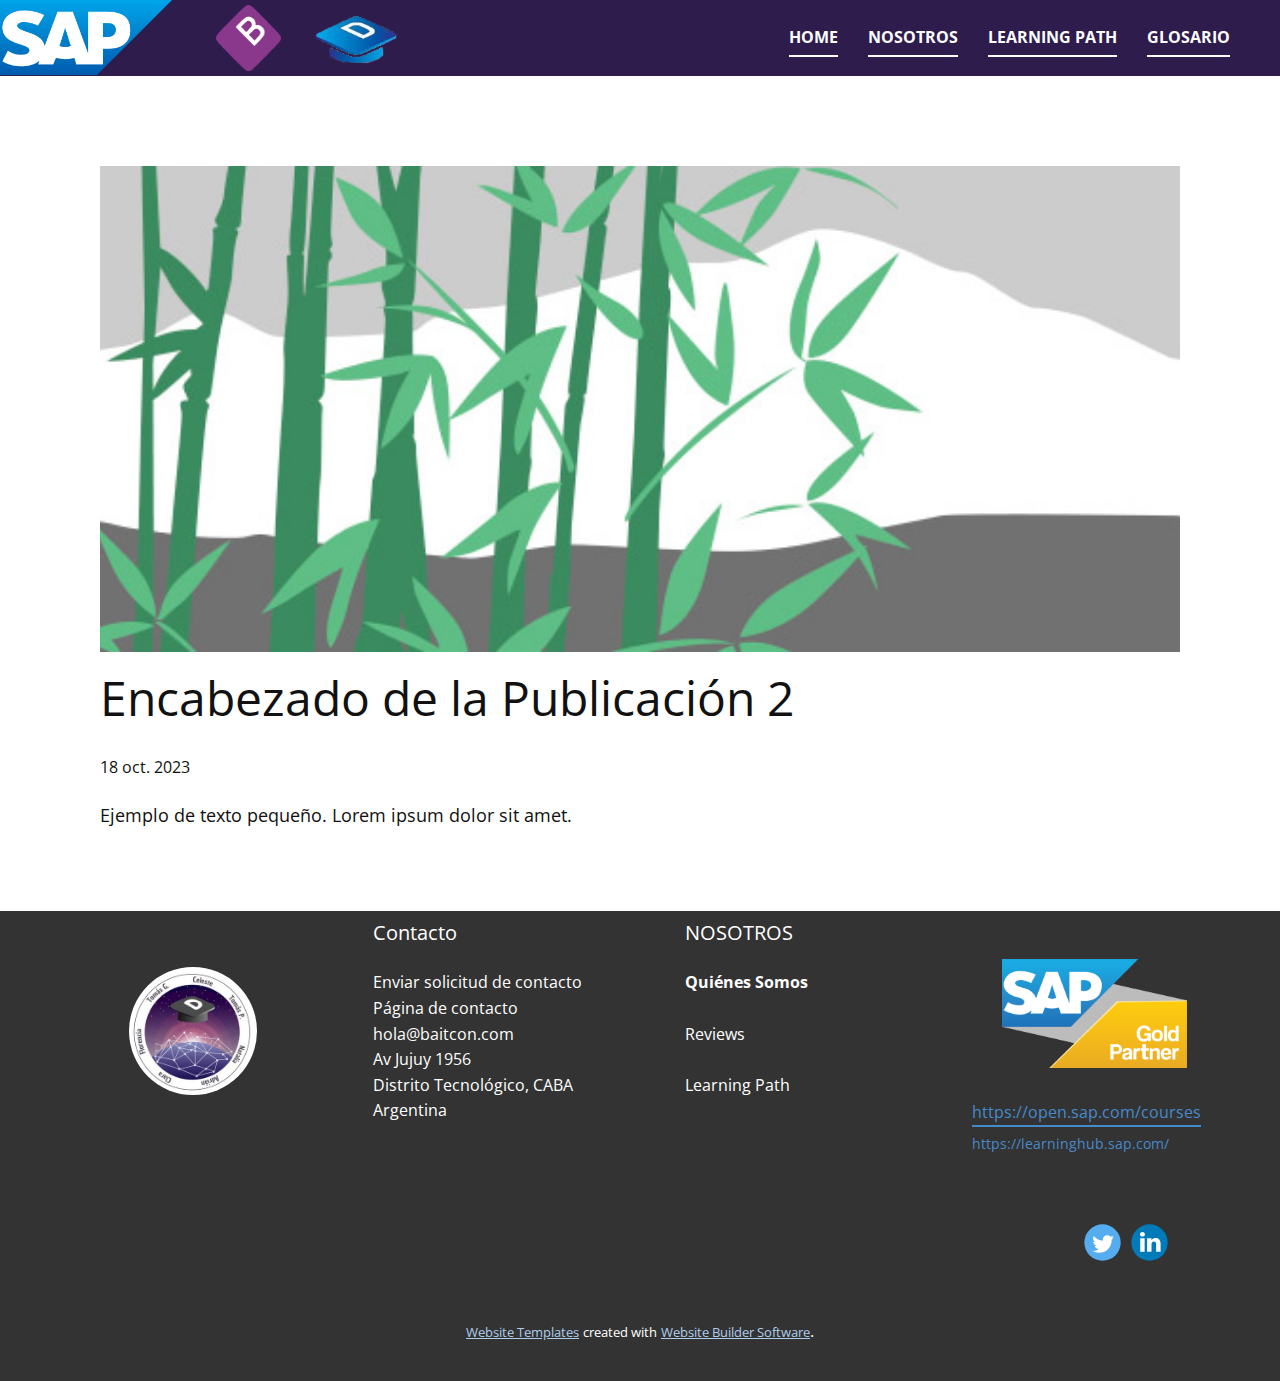
<file: nicepageH2JTSAP4/blog/enviar-1.html>
<!DOCTYPE html>
<html style="font-size: 16px;" lang="es"><head>
    <meta name="viewport" content="width=device-width, initial-scale=1.0">
    <meta charset="utf-8">
    <meta name="keywords" content="Encabezado de la Publicación 1">
    <meta name="description" content="">
    <title>Encabezado de la Publicación 2</title>
    <link rel="stylesheet" href="../nicepage.css" media="screen">
<link rel="stylesheet" href="../Post-Template.css" media="screen">
    <script class="u-script" type="text/javascript" src="../jquery.js" defer=""></script>
    <script class="u-script" type="text/javascript" src="../nicepage.js" defer=""></script>
    <meta name="generator" content="Nicepage 5.20.7, nicepage.com">
    <link id="u-theme-google-font" rel="stylesheet" href="https://fonts.googleapis.com/css?family=Open+Sans:300,300i,400,400i,500,500i,600,600i,700,700i,800,800i">
    
    
    
    <script type="application/ld+json">{
		"@context": "http://schema.org",
		"@type": "Organization",
		"name": "",
		"logo": "images/path9483.png",
		"sameAs": [
				"https://twitter.com/grupodatco?lang=es",
				"https://www.linkedin.com/company/grupodatco/"
		]
}</script>
    <meta name="theme-color" content="#478ac9">
    <meta name="twitter:site" content="@">
    <meta name="twitter:card" content="summary_large_image">
    <meta name="twitter:title" content="Post Template">
    <meta name="twitter:description" content="">
  <meta data-intl-tel-input-cdn-path="intlTelInput/"></head>
  <body data-path-to-root="./" data-include-products="false" class="u-body u-xl-mode" data-lang="es"><header class="u-clearfix u-gradient u-header u-sticky u-sticky-c1fd u-valign-middle u-header" id="sec-7b2f"><img class="u-image u-image-default u-image-1" src="../images/MicrosoftTeams-image4.png" alt="" data-image-width="2560" data-image-height="1266"><nav class="u-menu u-menu-one-level u-offcanvas u-menu-1">
        <div class="menu-collapse" style="font-size: 1rem; letter-spacing: 0px; font-weight: 700; text-transform: uppercase;">
          <a class="u-button-style u-custom-active-border-color u-custom-active-color u-custom-border u-custom-border-color u-custom-borders u-custom-hover-border-color u-custom-hover-color u-custom-left-right-menu-spacing u-custom-padding-bottom u-custom-text-active-color u-custom-text-color u-custom-text-decoration u-custom-text-hover-color u-custom-top-bottom-menu-spacing u-nav-link u-text-active-palette-1-base u-text-hover-palette-2-base" href="#">
            <svg class="u-svg-link" viewBox="0 0 24 24"><use xmlns:xlink="http://www.w3.org/1999/xlink" xlink:href="#menu-hamburger"></use></svg>
            <svg class="u-svg-content" version="1.1" id="menu-hamburger" viewBox="0 0 16 16" x="0px" y="0px" xmlns:xlink="http://www.w3.org/1999/xlink" xmlns="http://www.w3.org/2000/svg"><g><rect y="1" width="16" height="2"></rect><rect y="7" width="16" height="2"></rect><rect y="13" width="16" height="2"></rect>
</g></svg>
          </a>
        </div>
        <div class="u-custom-menu u-nav-container">
          <ul class="u-nav u-spacing-30 u-unstyled u-nav-1"><li class="u-nav-item"><a class="u-border-2 u-border-active-palette-1-base u-border-hover-palette-1-base u-border-no-left u-border-no-right u-border-no-top u-border-white u-button-style u-nav-link u-text-active-palette-1-base u-text-hover-palette-1-base u-text-white" href="../Home.html#carousel_4ecd" style="padding: 10px 0px;">Home</a>
</li><li class="u-nav-item"><a class="u-border-2 u-border-active-palette-1-base u-border-hover-palette-1-base u-border-no-left u-border-no-right u-border-no-top u-border-white u-button-style u-nav-link u-text-active-palette-1-base u-text-hover-palette-1-base u-text-white" href="../Home.html#sec-1452" style="padding: 10px 0px;">Nosotros</a>
</li><li class="u-nav-item"><a class="u-border-2 u-border-active-palette-1-base u-border-hover-palette-1-base u-border-no-left u-border-no-right u-border-no-top u-border-white u-button-style u-nav-link u-text-active-palette-1-base u-text-hover-palette-1-base u-text-white" href="../Home.html#sec-044d" style="padding: 10px 0px;">Learning Path</a>
</li><li class="u-nav-item"><a class="u-border-2 u-border-active-palette-1-base u-border-hover-palette-1-base u-border-no-left u-border-no-right u-border-no-top u-border-white u-button-style u-nav-link u-text-active-palette-1-base u-text-hover-palette-1-base u-text-white" href="../Home.html#sec-170e" style="padding: 10px 0px;">Glosario</a>
</li></ul>
        </div>
        <div class="u-custom-menu u-nav-container-collapse">
          <div class="u-black u-container-style u-inner-container-layout u-opacity u-opacity-95 u-sidenav">
            <div class="u-inner-container-layout u-sidenav-overflow">
              <div class="u-menu-close"></div>
              <ul class="u-align-center u-nav u-popupmenu-items u-unstyled u-nav-2"><li class="u-nav-item"><a class="u-button-style u-nav-link" href="../Home.html#carousel_4ecd">Home</a>
</li><li class="u-nav-item"><a class="u-button-style u-nav-link" href="../Home.html#sec-1452">Nosotros</a>
</li><li class="u-nav-item"><a class="u-button-style u-nav-link" href="../Home.html#sec-044d">Learning Path</a>
</li><li class="u-nav-item"><a class="u-button-style u-nav-link" href="../Home.html#sec-170e">Glosario</a>
</li></ul>
            </div>
          </div>
          <div class="u-black u-menu-overlay u-opacity u-opacity-70"></div>
        </div>
      </nav><a href="https://nicepage.studio" class="u-image u-logo u-image-2" data-image-width="163" data-image-height="163">
        <img src="../images/path9483.png" class="u-logo-image u-logo-image-1">
      </a><a href="https://nicepage.com/k/awards-website-templates" class="u-image u-logo u-image-3" data-image-width="126" data-image-height="83">
        <img src="../images/DatcoUniversity.png" class="u-logo-image u-logo-image-2">
      </a></header>
    <section class="u-align-center u-clearfix u-section-1" id="sec-01c6">
      <div class="u-clearfix u-sheet u-valign-middle-md u-valign-middle-sm u-valign-middle-xs u-sheet-1"><!--post_details--><!--post_details_options_json--><!--{"source":""}--><!--/post_details_options_json--><!--blog_post-->
        <div class="u-container-style u-expanded-width u-post-details u-post-details-1">
          <div class="u-container-layout u-valign-middle u-container-layout-1"><!--blog_post_image-->
            <img alt="" class="u-blog-control u-expanded-width u-image u-image-default u-image-1" src="../images/68f64b9d.jpeg"><!--/blog_post_image--><!--blog_post_header-->
            <h2 class="u-blog-control u-text u-text-1">Encabezado de la Publicación 2</h2><!--/blog_post_header--><!--blog_post_metadata-->
            <div class="u-blog-control u-metadata u-metadata-1"><!--blog_post_metadata_date-->
              <span class="u-meta-date u-meta-icon">18 oct. 2023</span><!--/blog_post_metadata_date--><!--blog_post_metadata_category-->
              <!--/blog_post_metadata_category--><!--blog_post_metadata_comments-->
              <!--/blog_post_metadata_comments-->
            </div><!--/blog_post_metadata--><!--blog_post_content-->
            <div class="u-align-justify u-blog-control u-post-content u-text u-text-2 fr-view">
  Ejemplo de texto pequeño. Lorem ipsum dolor sit amet.
  </div><!--/blog_post_content-->
          </div>
        </div><!--/blog_post--><!--/post_details-->
      </div>
    </section>
    
    
    
    <footer class="u-clearfix u-footer u-grey-80 u-footer" id="sec-54dd"><div class="u-clearfix u-sheet u-sheet-1">
        <div class="data-layout-selected u-clearfix u-expanded-width u-gutter-30 u-layout-wrap u-layout-wrap-1">
          <div class="u-gutter-0 u-layout">
            <div class="u-layout-row">
              <div class="u-align-center-lg u-align-left-md u-align-left-sm u-align-left-xl u-container-style u-layout-cell u-left-cell u-size-15 u-layout-cell-1">
                <div class="u-container-layout u-valign-top-sm u-container-layout-1">
                  <img class="u-image u-image-circle u-image-contain u-preserve-proportions u-image-1" src="../images/parch.jfif" alt="" data-image-width="300" data-image-height="300">
                </div>
              </div>
              <div class="u-align-left u-container-style u-layout-cell u-size-15 u-layout-cell-2">
                <div class="u-container-layout u-container-layout-2"><!--position-->
                  <div data-position="" class="u-position u-position-1"><!--block-->
                    <div class="u-block">
                      <div class="u-block-container u-clearfix"><!--block_header-->
                        <h5 class="u-block-header u-text"><!--block_header_content-->Contacto&nbsp;<!--/block_header_content--></h5><!--/block_header--><!--block_content-->
                        <div class="u-block-content u-text"><!--block_content_content-->
                          <br>Enviar solicitud de contacto<br>
                          <a href="https://www.baitcon.com/contacto/" class="u-active-none u-border-none u-btn u-button-link u-button-style u-hover-none u-none u-text-body-alt-color u-btn-1">Página de contacto</a>
                          <br>
                          <a href="../mailto:hola@baitcon.com" class="u-active-none u-border-none u-btn u-button-link u-button-style u-hover-none u-none u-text-body-alt-color u-btn-2">hola@baitcon.com</a>
                          <br>
                          <a target="_blank" rel="noopener" href="https://maps.app.goo.gl/9Cat9pWQy31uQ8ET8" class="u-active-none u-border-none u-btn u-button-link u-button-style u-hover-none u-none u-text-body-alt-color u-btn-3">Av Jujuy 1956<br>Distrito Tecnológico, CABA<br>Argentina
                          </a><!--/block_content_content-->
                        </div><!--/block_content-->
                      </div>
                    </div><!--/block-->
                  </div><!--/position-->
                </div>
              </div>
              <div class="u-align-left u-container-style u-layout-cell u-size-15 u-layout-cell-3">
                <div class="u-container-layout u-valign-top u-container-layout-3"><!--position-->
                  <div data-position="" class="u-position u-position-2"><!--block-->
                    <div class="u-block">
                      <div class="u-block-container u-clearfix"><!--block_header-->
                        <h5 class="u-block-header u-text"><!--block_header_content--> NOSOTROS<!--/block_header_content--></h5><!--/block_header--><!--block_content-->
                        <div class="u-block-content u-text"><!--block_content_content-->
                          <br><b>Quiénes Somos</b>
                          <br>
                          <br>Reviews&nbsp;<br>
                          <br>Learning Path&nbsp;<!--/block_content_content-->
                        </div><!--/block_content-->
                      </div>
                    </div><!--/block-->
                  </div><!--/position-->
                </div>
              </div>
              <div class="u-align-left u-container-style u-layout-cell u-right-cell u-size-15 u-layout-cell-4">
                <div class="u-container-layout u-container-layout-4"><!--position-->
                  <div data-position="" class="u-position u-position-3"><!--block-->
                    <div class="u-block">
                      <div class="u-block-container u-clearfix"><!--block_header-->
                        <h5 class="u-block-header u-text"><!--block_header_content--><!--/block_header_content--></h5><!--/block_header--><!--block_content-->
                        <div class="u-block-content u-text"><!--block_content_content--><!--/block_content_content--></div><!--/block_content-->
                      </div>
                    </div><!--/block-->
                  </div><!--/position-->
                  <img class="u-image u-image-default u-image-2" src="../images/sapgold.png" alt="" data-image-width="1024" data-image-height="601">
                  <a href="https://open.sap.com/courses" class="u-active-none u-border-2 u-border-no-left u-border-no-right u-border-no-top u-border-palette-1-base u-bottom-left-radius-0 u-bottom-right-radius-0 u-btn u-btn-rectangle u-button-style u-hover-none u-none u-radius-0 u-top-left-radius-0 u-top-right-radius-0 u-btn-4" target="_blank"> https://open.sap.com/courses</a>
                  <p class="u-small-text u-text u-text-default u-text-variant u-text-7">
                    <a class="u-active-none u-border-none u-btn u-button-link u-button-style u-hover-none u-none u-text-palette-1-base u-btn-5" href="https://learninghub.sap.com/"> https://learninghub.sap.com/</a>
                  </p>
                </div>
              </div>
            </div>
          </div>
        </div>
        <div class="u-social-icons u-spacing-10 u-social-icons-1">
          <a class="u-social-url" title="twitter" target="_blank" href="https://twitter.com/grupodatco?lang=es"><span class="u-icon u-social-icon u-social-twitter u-icon-1"><svg class="u-svg-link" preserveAspectRatio="xMidYMin slice" viewBox="0 0 112 112" style=""><use xmlns:xlink="http://www.w3.org/1999/xlink" xlink:href="#svg-7544"></use></svg><svg class="u-svg-content" viewBox="0 0 112 112" x="0" y="0" id="svg-7544"><circle fill="currentColor" class="st0" cx="56.1" cy="56.1" r="55"></circle><path fill="#FFFFFF" d="M83.8,47.3c0,0.6,0,1.2,0,1.7c0,17.7-13.5,38.2-38.2,38.2C38,87.2,31,85,25,81.2c1,0.1,2.1,0.2,3.2,0.2
      c6.3,0,12.1-2.1,16.7-5.7c-5.9-0.1-10.8-4-12.5-9.3c0.8,0.2,1.7,0.2,2.5,0.2c1.2,0,2.4-0.2,3.5-0.5c-6.1-1.2-10.8-6.7-10.8-13.1
      c0-0.1,0-0.1,0-0.2c1.8,1,3.9,1.6,6.1,1.7c-3.6-2.4-6-6.5-6-11.2c0-2.5,0.7-4.8,1.8-6.7c6.6,8.1,16.5,13.5,27.6,14
      c-0.2-1-0.3-2-0.3-3.1c0-7.4,6-13.4,13.4-13.4c3.9,0,7.3,1.6,9.8,4.2c3.1-0.6,5.9-1.7,8.5-3.3c-1,3.1-3.1,5.8-5.9,7.4
      c2.7-0.3,5.3-1,7.7-2.1C88.7,43,86.4,45.4,83.8,47.3z"></path></svg></span>
          </a>
          <a class="u-social-url" target="_blank" data-type="LinkedIn" title="LinkedIn" href="https://www.linkedin.com/company/grupodatco/"><span class="u-icon u-social-icon u-social-linkedin u-icon-2"><svg class="u-svg-link" preserveAspectRatio="xMidYMin slice" viewBox="0 0 112 112" style=""><use xmlns:xlink="http://www.w3.org/1999/xlink" xlink:href="#svg-617d"></use></svg><svg class="u-svg-content" viewBox="0 0 112 112" x="0" y="0" id="svg-617d"><circle fill="currentColor" cx="56.1" cy="56.1" r="55"></circle><path fill="#FFFFFF" d="M41.3,83.7H27.9V43.4h13.4V83.7z M34.6,37.9L34.6,37.9c-4.6,0-7.5-3.1-7.5-7c0-4,3-7,7.6-7s7.4,3,7.5,7
      C42.2,34.8,39.2,37.9,34.6,37.9z M89.6,83.7H76.2V62.2c0-5.4-1.9-9.1-6.8-9.1c-3.7,0-5.9,2.5-6.9,4.9c-0.4,0.9-0.4,2.1-0.4,3.3v22.5
      H48.7c0,0,0.2-36.5,0-40.3h13.4v5.7c1.8-2.7,5-6.7,12.1-6.7c8.8,0,15.4,5.8,15.4,18.1V83.7z"></path></svg></span>
          </a>
        </div>
        <p class="u-align-left u-text u-text-8"></p>
      </div></footer>
    <section class="u-backlink u-clearfix u-grey-80">
      <a class="u-link" href="https://nicepage.com/website-templates" target="_blank">
        <span>Website Templates</span>
      </a>
      <p class="u-text">
        <span>created with</span>
      </p>
      <a class="u-link" href="" target="_blank">
        <span>Website Builder Software</span>
      </a>. 
    </section>
  
</body></html>
</file>
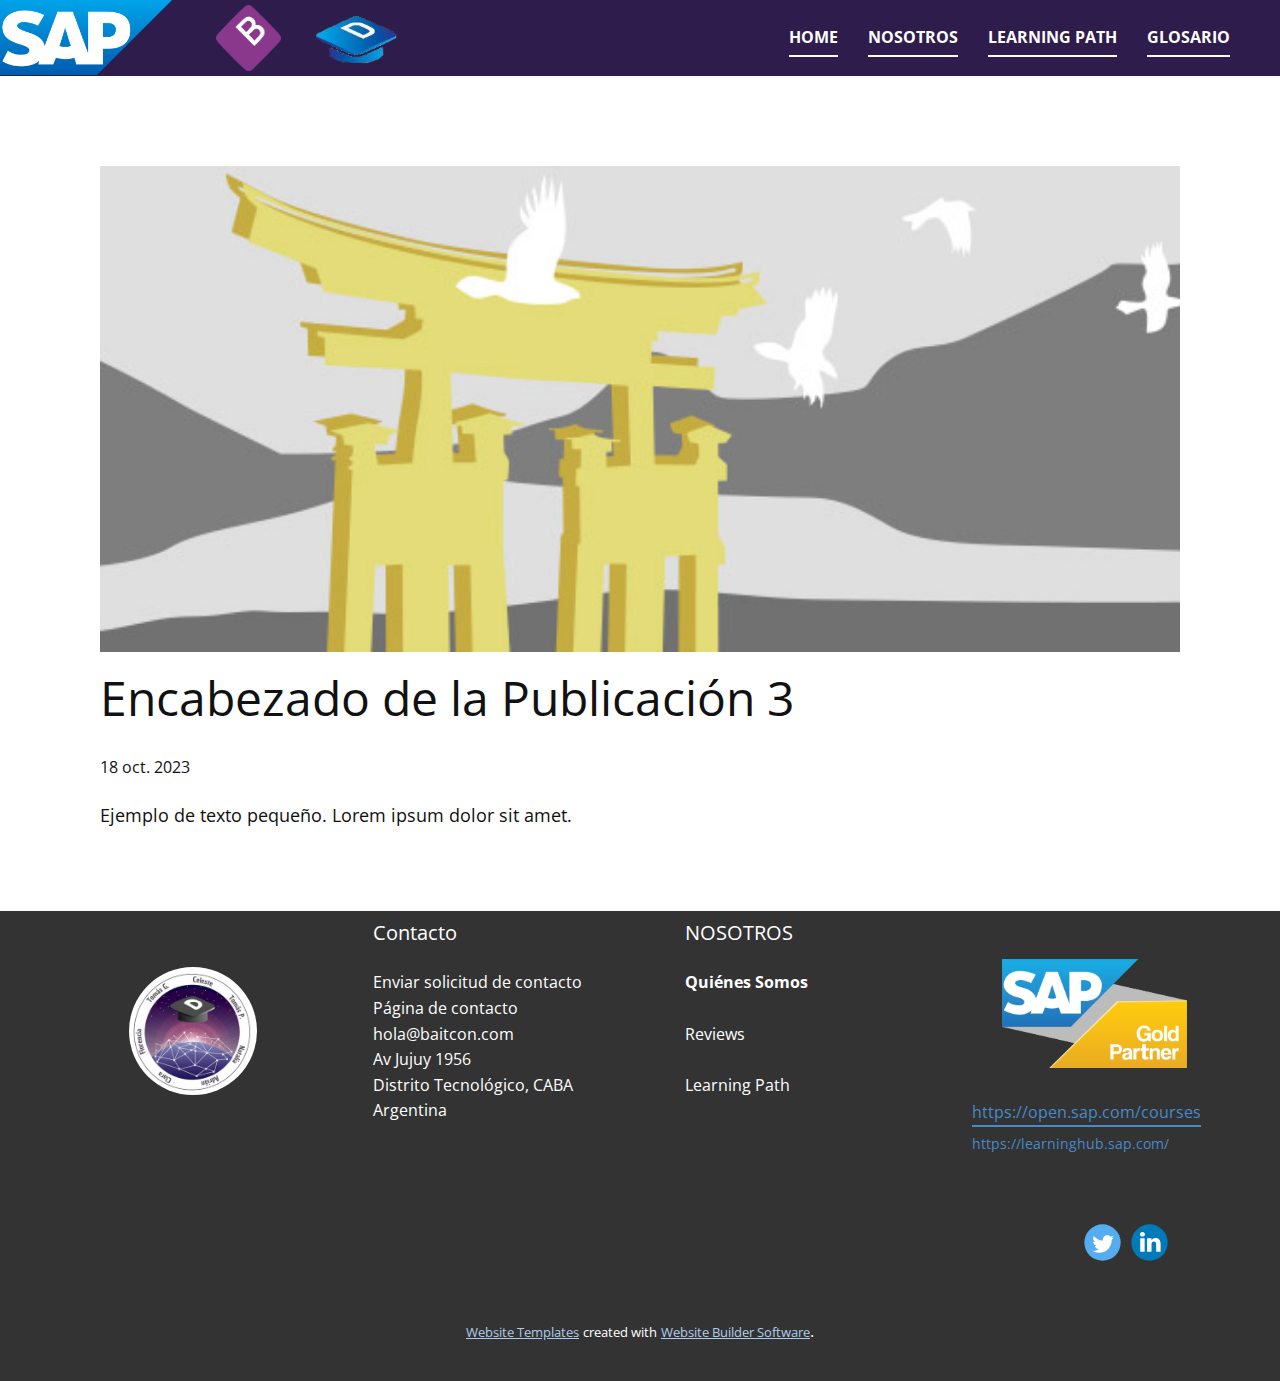
<file: nicepageH2JTSAP4/blog/enviar-2.html>
<!DOCTYPE html>
<html style="font-size: 16px;" lang="es"><head>
    <meta name="viewport" content="width=device-width, initial-scale=1.0">
    <meta charset="utf-8">
    <meta name="keywords" content="Encabezado de la Publicación 1">
    <meta name="description" content="">
    <title>Encabezado de la Publicación 3</title>
    <link rel="stylesheet" href="../nicepage.css" media="screen">
<link rel="stylesheet" href="../Post-Template.css" media="screen">
    <script class="u-script" type="text/javascript" src="../jquery.js" defer=""></script>
    <script class="u-script" type="text/javascript" src="../nicepage.js" defer=""></script>
    <meta name="generator" content="Nicepage 5.20.7, nicepage.com">
    <link id="u-theme-google-font" rel="stylesheet" href="https://fonts.googleapis.com/css?family=Open+Sans:300,300i,400,400i,500,500i,600,600i,700,700i,800,800i">
    
    
    
    <script type="application/ld+json">{
		"@context": "http://schema.org",
		"@type": "Organization",
		"name": "",
		"logo": "images/path9483.png",
		"sameAs": [
				"https://twitter.com/grupodatco?lang=es",
				"https://www.linkedin.com/company/grupodatco/"
		]
}</script>
    <meta name="theme-color" content="#478ac9">
    <meta name="twitter:site" content="@">
    <meta name="twitter:card" content="summary_large_image">
    <meta name="twitter:title" content="Post Template">
    <meta name="twitter:description" content="">
  <meta data-intl-tel-input-cdn-path="intlTelInput/"></head>
  <body data-path-to-root="./" data-include-products="false" class="u-body u-xl-mode" data-lang="es"><header class="u-clearfix u-gradient u-header u-sticky u-sticky-c1fd u-valign-middle u-header" id="sec-7b2f"><img class="u-image u-image-default u-image-1" src="../images/MicrosoftTeams-image4.png" alt="" data-image-width="2560" data-image-height="1266"><nav class="u-menu u-menu-one-level u-offcanvas u-menu-1">
        <div class="menu-collapse" style="font-size: 1rem; letter-spacing: 0px; font-weight: 700; text-transform: uppercase;">
          <a class="u-button-style u-custom-active-border-color u-custom-active-color u-custom-border u-custom-border-color u-custom-borders u-custom-hover-border-color u-custom-hover-color u-custom-left-right-menu-spacing u-custom-padding-bottom u-custom-text-active-color u-custom-text-color u-custom-text-decoration u-custom-text-hover-color u-custom-top-bottom-menu-spacing u-nav-link u-text-active-palette-1-base u-text-hover-palette-2-base" href="#">
            <svg class="u-svg-link" viewBox="0 0 24 24"><use xmlns:xlink="http://www.w3.org/1999/xlink" xlink:href="#menu-hamburger"></use></svg>
            <svg class="u-svg-content" version="1.1" id="menu-hamburger" viewBox="0 0 16 16" x="0px" y="0px" xmlns:xlink="http://www.w3.org/1999/xlink" xmlns="http://www.w3.org/2000/svg"><g><rect y="1" width="16" height="2"></rect><rect y="7" width="16" height="2"></rect><rect y="13" width="16" height="2"></rect>
</g></svg>
          </a>
        </div>
        <div class="u-custom-menu u-nav-container">
          <ul class="u-nav u-spacing-30 u-unstyled u-nav-1"><li class="u-nav-item"><a class="u-border-2 u-border-active-palette-1-base u-border-hover-palette-1-base u-border-no-left u-border-no-right u-border-no-top u-border-white u-button-style u-nav-link u-text-active-palette-1-base u-text-hover-palette-1-base u-text-white" href="../Home.html#carousel_4ecd" style="padding: 10px 0px;">Home</a>
</li><li class="u-nav-item"><a class="u-border-2 u-border-active-palette-1-base u-border-hover-palette-1-base u-border-no-left u-border-no-right u-border-no-top u-border-white u-button-style u-nav-link u-text-active-palette-1-base u-text-hover-palette-1-base u-text-white" href="../Home.html#sec-1452" style="padding: 10px 0px;">Nosotros</a>
</li><li class="u-nav-item"><a class="u-border-2 u-border-active-palette-1-base u-border-hover-palette-1-base u-border-no-left u-border-no-right u-border-no-top u-border-white u-button-style u-nav-link u-text-active-palette-1-base u-text-hover-palette-1-base u-text-white" href="../Home.html#sec-044d" style="padding: 10px 0px;">Learning Path</a>
</li><li class="u-nav-item"><a class="u-border-2 u-border-active-palette-1-base u-border-hover-palette-1-base u-border-no-left u-border-no-right u-border-no-top u-border-white u-button-style u-nav-link u-text-active-palette-1-base u-text-hover-palette-1-base u-text-white" href="../Home.html#sec-170e" style="padding: 10px 0px;">Glosario</a>
</li></ul>
        </div>
        <div class="u-custom-menu u-nav-container-collapse">
          <div class="u-black u-container-style u-inner-container-layout u-opacity u-opacity-95 u-sidenav">
            <div class="u-inner-container-layout u-sidenav-overflow">
              <div class="u-menu-close"></div>
              <ul class="u-align-center u-nav u-popupmenu-items u-unstyled u-nav-2"><li class="u-nav-item"><a class="u-button-style u-nav-link" href="../Home.html#carousel_4ecd">Home</a>
</li><li class="u-nav-item"><a class="u-button-style u-nav-link" href="../Home.html#sec-1452">Nosotros</a>
</li><li class="u-nav-item"><a class="u-button-style u-nav-link" href="../Home.html#sec-044d">Learning Path</a>
</li><li class="u-nav-item"><a class="u-button-style u-nav-link" href="../Home.html#sec-170e">Glosario</a>
</li></ul>
            </div>
          </div>
          <div class="u-black u-menu-overlay u-opacity u-opacity-70"></div>
        </div>
      </nav><a href="https://nicepage.studio" class="u-image u-logo u-image-2" data-image-width="163" data-image-height="163">
        <img src="../images/path9483.png" class="u-logo-image u-logo-image-1">
      </a><a href="https://nicepage.com/k/awards-website-templates" class="u-image u-logo u-image-3" data-image-width="126" data-image-height="83">
        <img src="../images/DatcoUniversity.png" class="u-logo-image u-logo-image-2">
      </a></header>
    <section class="u-align-center u-clearfix u-section-1" id="sec-01c6">
      <div class="u-clearfix u-sheet u-valign-middle-md u-valign-middle-sm u-valign-middle-xs u-sheet-1"><!--post_details--><!--post_details_options_json--><!--{"source":""}--><!--/post_details_options_json--><!--blog_post-->
        <div class="u-container-style u-expanded-width u-post-details u-post-details-1">
          <div class="u-container-layout u-valign-middle u-container-layout-1"><!--blog_post_image-->
            <img alt="" class="u-blog-control u-expanded-width u-image u-image-default u-image-1" src="../images/8ad73f3c.jpeg"><!--/blog_post_image--><!--blog_post_header-->
            <h2 class="u-blog-control u-text u-text-1">Encabezado de la Publicación 3</h2><!--/blog_post_header--><!--blog_post_metadata-->
            <div class="u-blog-control u-metadata u-metadata-1"><!--blog_post_metadata_date-->
              <span class="u-meta-date u-meta-icon">18 oct. 2023</span><!--/blog_post_metadata_date--><!--blog_post_metadata_category-->
              <!--/blog_post_metadata_category--><!--blog_post_metadata_comments-->
              <!--/blog_post_metadata_comments-->
            </div><!--/blog_post_metadata--><!--blog_post_content-->
            <div class="u-align-justify u-blog-control u-post-content u-text u-text-2 fr-view">
  Ejemplo de texto pequeño. Lorem ipsum dolor sit amet.
  </div><!--/blog_post_content-->
          </div>
        </div><!--/blog_post--><!--/post_details-->
      </div>
    </section>
    
    
    
    <footer class="u-clearfix u-footer u-grey-80 u-footer" id="sec-54dd"><div class="u-clearfix u-sheet u-sheet-1">
        <div class="data-layout-selected u-clearfix u-expanded-width u-gutter-30 u-layout-wrap u-layout-wrap-1">
          <div class="u-gutter-0 u-layout">
            <div class="u-layout-row">
              <div class="u-align-center-lg u-align-left-md u-align-left-sm u-align-left-xl u-container-style u-layout-cell u-left-cell u-size-15 u-layout-cell-1">
                <div class="u-container-layout u-valign-top-sm u-container-layout-1">
                  <img class="u-image u-image-circle u-image-contain u-preserve-proportions u-image-1" src="../images/parch.jfif" alt="" data-image-width="300" data-image-height="300">
                </div>
              </div>
              <div class="u-align-left u-container-style u-layout-cell u-size-15 u-layout-cell-2">
                <div class="u-container-layout u-container-layout-2"><!--position-->
                  <div data-position="" class="u-position u-position-1"><!--block-->
                    <div class="u-block">
                      <div class="u-block-container u-clearfix"><!--block_header-->
                        <h5 class="u-block-header u-text"><!--block_header_content-->Contacto&nbsp;<!--/block_header_content--></h5><!--/block_header--><!--block_content-->
                        <div class="u-block-content u-text"><!--block_content_content-->
                          <br>Enviar solicitud de contacto<br>
                          <a href="https://www.baitcon.com/contacto/" class="u-active-none u-border-none u-btn u-button-link u-button-style u-hover-none u-none u-text-body-alt-color u-btn-1">Página de contacto</a>
                          <br>
                          <a href="../mailto:hola@baitcon.com" class="u-active-none u-border-none u-btn u-button-link u-button-style u-hover-none u-none u-text-body-alt-color u-btn-2">hola@baitcon.com</a>
                          <br>
                          <a target="_blank" rel="noopener" href="https://maps.app.goo.gl/9Cat9pWQy31uQ8ET8" class="u-active-none u-border-none u-btn u-button-link u-button-style u-hover-none u-none u-text-body-alt-color u-btn-3">Av Jujuy 1956<br>Distrito Tecnológico, CABA<br>Argentina
                          </a><!--/block_content_content-->
                        </div><!--/block_content-->
                      </div>
                    </div><!--/block-->
                  </div><!--/position-->
                </div>
              </div>
              <div class="u-align-left u-container-style u-layout-cell u-size-15 u-layout-cell-3">
                <div class="u-container-layout u-valign-top u-container-layout-3"><!--position-->
                  <div data-position="" class="u-position u-position-2"><!--block-->
                    <div class="u-block">
                      <div class="u-block-container u-clearfix"><!--block_header-->
                        <h5 class="u-block-header u-text"><!--block_header_content--> NOSOTROS<!--/block_header_content--></h5><!--/block_header--><!--block_content-->
                        <div class="u-block-content u-text"><!--block_content_content-->
                          <br><b>Quiénes Somos</b>
                          <br>
                          <br>Reviews&nbsp;<br>
                          <br>Learning Path&nbsp;<!--/block_content_content-->
                        </div><!--/block_content-->
                      </div>
                    </div><!--/block-->
                  </div><!--/position-->
                </div>
              </div>
              <div class="u-align-left u-container-style u-layout-cell u-right-cell u-size-15 u-layout-cell-4">
                <div class="u-container-layout u-container-layout-4"><!--position-->
                  <div data-position="" class="u-position u-position-3"><!--block-->
                    <div class="u-block">
                      <div class="u-block-container u-clearfix"><!--block_header-->
                        <h5 class="u-block-header u-text"><!--block_header_content--><!--/block_header_content--></h5><!--/block_header--><!--block_content-->
                        <div class="u-block-content u-text"><!--block_content_content--><!--/block_content_content--></div><!--/block_content-->
                      </div>
                    </div><!--/block-->
                  </div><!--/position-->
                  <img class="u-image u-image-default u-image-2" src="../images/sapgold.png" alt="" data-image-width="1024" data-image-height="601">
                  <a href="https://open.sap.com/courses" class="u-active-none u-border-2 u-border-no-left u-border-no-right u-border-no-top u-border-palette-1-base u-bottom-left-radius-0 u-bottom-right-radius-0 u-btn u-btn-rectangle u-button-style u-hover-none u-none u-radius-0 u-top-left-radius-0 u-top-right-radius-0 u-btn-4" target="_blank"> https://open.sap.com/courses</a>
                  <p class="u-small-text u-text u-text-default u-text-variant u-text-7">
                    <a class="u-active-none u-border-none u-btn u-button-link u-button-style u-hover-none u-none u-text-palette-1-base u-btn-5" href="https://learninghub.sap.com/"> https://learninghub.sap.com/</a>
                  </p>
                </div>
              </div>
            </div>
          </div>
        </div>
        <div class="u-social-icons u-spacing-10 u-social-icons-1">
          <a class="u-social-url" title="twitter" target="_blank" href="https://twitter.com/grupodatco?lang=es"><span class="u-icon u-social-icon u-social-twitter u-icon-1"><svg class="u-svg-link" preserveAspectRatio="xMidYMin slice" viewBox="0 0 112 112" style=""><use xmlns:xlink="http://www.w3.org/1999/xlink" xlink:href="#svg-7544"></use></svg><svg class="u-svg-content" viewBox="0 0 112 112" x="0" y="0" id="svg-7544"><circle fill="currentColor" class="st0" cx="56.1" cy="56.1" r="55"></circle><path fill="#FFFFFF" d="M83.8,47.3c0,0.6,0,1.2,0,1.7c0,17.7-13.5,38.2-38.2,38.2C38,87.2,31,85,25,81.2c1,0.1,2.1,0.2,3.2,0.2
      c6.3,0,12.1-2.1,16.7-5.7c-5.9-0.1-10.8-4-12.5-9.3c0.8,0.2,1.7,0.2,2.5,0.2c1.2,0,2.4-0.2,3.5-0.5c-6.1-1.2-10.8-6.7-10.8-13.1
      c0-0.1,0-0.1,0-0.2c1.8,1,3.9,1.6,6.1,1.7c-3.6-2.4-6-6.5-6-11.2c0-2.5,0.7-4.8,1.8-6.7c6.6,8.1,16.5,13.5,27.6,14
      c-0.2-1-0.3-2-0.3-3.1c0-7.4,6-13.4,13.4-13.4c3.9,0,7.3,1.6,9.8,4.2c3.1-0.6,5.9-1.7,8.5-3.3c-1,3.1-3.1,5.8-5.9,7.4
      c2.7-0.3,5.3-1,7.7-2.1C88.7,43,86.4,45.4,83.8,47.3z"></path></svg></span>
          </a>
          <a class="u-social-url" target="_blank" data-type="LinkedIn" title="LinkedIn" href="https://www.linkedin.com/company/grupodatco/"><span class="u-icon u-social-icon u-social-linkedin u-icon-2"><svg class="u-svg-link" preserveAspectRatio="xMidYMin slice" viewBox="0 0 112 112" style=""><use xmlns:xlink="http://www.w3.org/1999/xlink" xlink:href="#svg-617d"></use></svg><svg class="u-svg-content" viewBox="0 0 112 112" x="0" y="0" id="svg-617d"><circle fill="currentColor" cx="56.1" cy="56.1" r="55"></circle><path fill="#FFFFFF" d="M41.3,83.7H27.9V43.4h13.4V83.7z M34.6,37.9L34.6,37.9c-4.6,0-7.5-3.1-7.5-7c0-4,3-7,7.6-7s7.4,3,7.5,7
      C42.2,34.8,39.2,37.9,34.6,37.9z M89.6,83.7H76.2V62.2c0-5.4-1.9-9.1-6.8-9.1c-3.7,0-5.9,2.5-6.9,4.9c-0.4,0.9-0.4,2.1-0.4,3.3v22.5
      H48.7c0,0,0.2-36.5,0-40.3h13.4v5.7c1.8-2.7,5-6.7,12.1-6.7c8.8,0,15.4,5.8,15.4,18.1V83.7z"></path></svg></span>
          </a>
        </div>
        <p class="u-align-left u-text u-text-8"></p>
      </div></footer>
    <section class="u-backlink u-clearfix u-grey-80">
      <a class="u-link" href="https://nicepage.com/website-templates" target="_blank">
        <span>Website Templates</span>
      </a>
      <p class="u-text">
        <span>created with</span>
      </p>
      <a class="u-link" href="" target="_blank">
        <span>Website Builder Software</span>
      </a>. 
    </section>
  
</body></html>
</file>
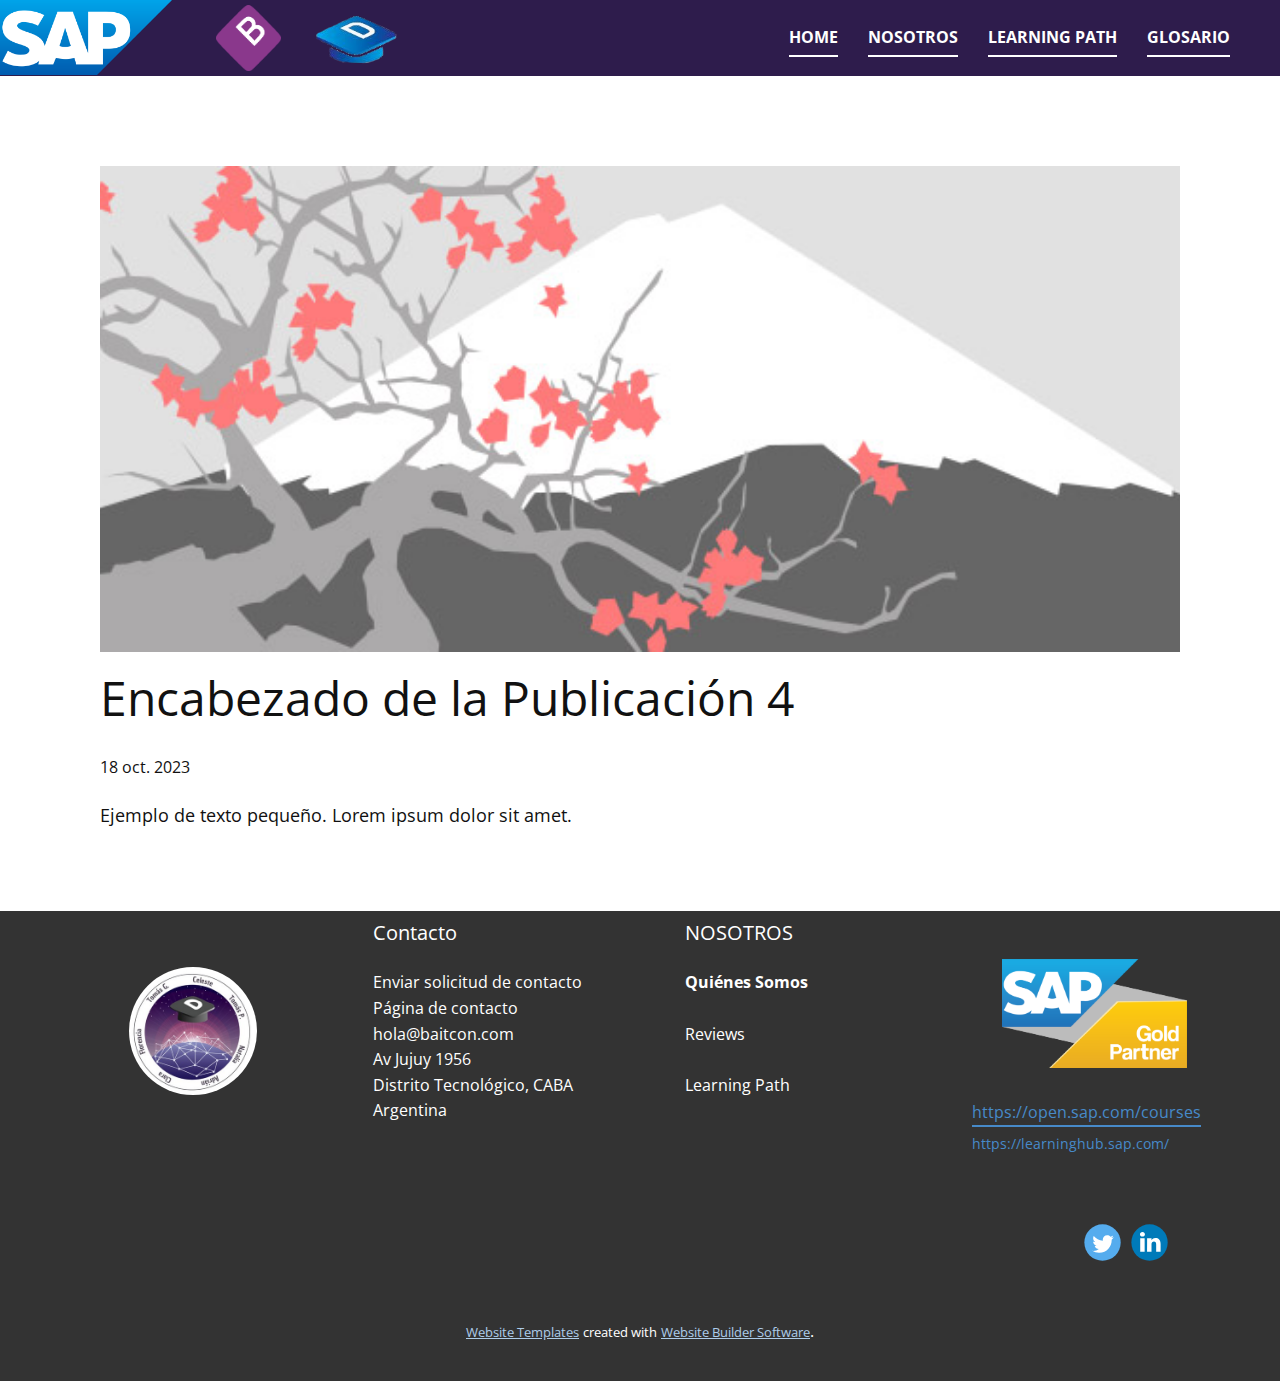
<file: nicepageH2JTSAP4/blog/enviar-3.html>
<!DOCTYPE html>
<html style="font-size: 16px;" lang="es"><head>
    <meta name="viewport" content="width=device-width, initial-scale=1.0">
    <meta charset="utf-8">
    <meta name="keywords" content="Encabezado de la Publicación 1">
    <meta name="description" content="">
    <title>Encabezado de la Publicación 4</title>
    <link rel="stylesheet" href="../nicepage.css" media="screen">
<link rel="stylesheet" href="../Post-Template.css" media="screen">
    <script class="u-script" type="text/javascript" src="../jquery.js" defer=""></script>
    <script class="u-script" type="text/javascript" src="../nicepage.js" defer=""></script>
    <meta name="generator" content="Nicepage 5.20.7, nicepage.com">
    <link id="u-theme-google-font" rel="stylesheet" href="https://fonts.googleapis.com/css?family=Open+Sans:300,300i,400,400i,500,500i,600,600i,700,700i,800,800i">
    
    
    
    <script type="application/ld+json">{
		"@context": "http://schema.org",
		"@type": "Organization",
		"name": "",
		"logo": "images/path9483.png",
		"sameAs": [
				"https://twitter.com/grupodatco?lang=es",
				"https://www.linkedin.com/company/grupodatco/"
		]
}</script>
    <meta name="theme-color" content="#478ac9">
    <meta name="twitter:site" content="@">
    <meta name="twitter:card" content="summary_large_image">
    <meta name="twitter:title" content="Post Template">
    <meta name="twitter:description" content="">
  <meta data-intl-tel-input-cdn-path="intlTelInput/"></head>
  <body data-path-to-root="./" data-include-products="false" class="u-body u-xl-mode" data-lang="es"><header class="u-clearfix u-gradient u-header u-sticky u-sticky-c1fd u-valign-middle u-header" id="sec-7b2f"><img class="u-image u-image-default u-image-1" src="../images/MicrosoftTeams-image4.png" alt="" data-image-width="2560" data-image-height="1266"><nav class="u-menu u-menu-one-level u-offcanvas u-menu-1">
        <div class="menu-collapse" style="font-size: 1rem; letter-spacing: 0px; font-weight: 700; text-transform: uppercase;">
          <a class="u-button-style u-custom-active-border-color u-custom-active-color u-custom-border u-custom-border-color u-custom-borders u-custom-hover-border-color u-custom-hover-color u-custom-left-right-menu-spacing u-custom-padding-bottom u-custom-text-active-color u-custom-text-color u-custom-text-decoration u-custom-text-hover-color u-custom-top-bottom-menu-spacing u-nav-link u-text-active-palette-1-base u-text-hover-palette-2-base" href="#">
            <svg class="u-svg-link" viewBox="0 0 24 24"><use xmlns:xlink="http://www.w3.org/1999/xlink" xlink:href="#menu-hamburger"></use></svg>
            <svg class="u-svg-content" version="1.1" id="menu-hamburger" viewBox="0 0 16 16" x="0px" y="0px" xmlns:xlink="http://www.w3.org/1999/xlink" xmlns="http://www.w3.org/2000/svg"><g><rect y="1" width="16" height="2"></rect><rect y="7" width="16" height="2"></rect><rect y="13" width="16" height="2"></rect>
</g></svg>
          </a>
        </div>
        <div class="u-custom-menu u-nav-container">
          <ul class="u-nav u-spacing-30 u-unstyled u-nav-1"><li class="u-nav-item"><a class="u-border-2 u-border-active-palette-1-base u-border-hover-palette-1-base u-border-no-left u-border-no-right u-border-no-top u-border-white u-button-style u-nav-link u-text-active-palette-1-base u-text-hover-palette-1-base u-text-white" href="../Home.html#carousel_4ecd" style="padding: 10px 0px;">Home</a>
</li><li class="u-nav-item"><a class="u-border-2 u-border-active-palette-1-base u-border-hover-palette-1-base u-border-no-left u-border-no-right u-border-no-top u-border-white u-button-style u-nav-link u-text-active-palette-1-base u-text-hover-palette-1-base u-text-white" href="../Home.html#sec-1452" style="padding: 10px 0px;">Nosotros</a>
</li><li class="u-nav-item"><a class="u-border-2 u-border-active-palette-1-base u-border-hover-palette-1-base u-border-no-left u-border-no-right u-border-no-top u-border-white u-button-style u-nav-link u-text-active-palette-1-base u-text-hover-palette-1-base u-text-white" href="../Home.html#sec-044d" style="padding: 10px 0px;">Learning Path</a>
</li><li class="u-nav-item"><a class="u-border-2 u-border-active-palette-1-base u-border-hover-palette-1-base u-border-no-left u-border-no-right u-border-no-top u-border-white u-button-style u-nav-link u-text-active-palette-1-base u-text-hover-palette-1-base u-text-white" href="../Home.html#sec-170e" style="padding: 10px 0px;">Glosario</a>
</li></ul>
        </div>
        <div class="u-custom-menu u-nav-container-collapse">
          <div class="u-black u-container-style u-inner-container-layout u-opacity u-opacity-95 u-sidenav">
            <div class="u-inner-container-layout u-sidenav-overflow">
              <div class="u-menu-close"></div>
              <ul class="u-align-center u-nav u-popupmenu-items u-unstyled u-nav-2"><li class="u-nav-item"><a class="u-button-style u-nav-link" href="../Home.html#carousel_4ecd">Home</a>
</li><li class="u-nav-item"><a class="u-button-style u-nav-link" href="../Home.html#sec-1452">Nosotros</a>
</li><li class="u-nav-item"><a class="u-button-style u-nav-link" href="../Home.html#sec-044d">Learning Path</a>
</li><li class="u-nav-item"><a class="u-button-style u-nav-link" href="../Home.html#sec-170e">Glosario</a>
</li></ul>
            </div>
          </div>
          <div class="u-black u-menu-overlay u-opacity u-opacity-70"></div>
        </div>
      </nav><a href="https://nicepage.studio" class="u-image u-logo u-image-2" data-image-width="163" data-image-height="163">
        <img src="../images/path9483.png" class="u-logo-image u-logo-image-1">
      </a><a href="https://nicepage.com/k/awards-website-templates" class="u-image u-logo u-image-3" data-image-width="126" data-image-height="83">
        <img src="../images/DatcoUniversity.png" class="u-logo-image u-logo-image-2">
      </a></header>
    <section class="u-align-center u-clearfix u-section-1" id="sec-01c6">
      <div class="u-clearfix u-sheet u-valign-middle-md u-valign-middle-sm u-valign-middle-xs u-sheet-1"><!--post_details--><!--post_details_options_json--><!--{"source":""}--><!--/post_details_options_json--><!--blog_post-->
        <div class="u-container-style u-expanded-width u-post-details u-post-details-1">
          <div class="u-container-layout u-valign-middle u-container-layout-1"><!--blog_post_image-->
            <img alt="" class="u-blog-control u-expanded-width u-image u-image-default u-image-1" src="../images/0fd3416c.jpeg"><!--/blog_post_image--><!--blog_post_header-->
            <h2 class="u-blog-control u-text u-text-1">Encabezado de la Publicación 4</h2><!--/blog_post_header--><!--blog_post_metadata-->
            <div class="u-blog-control u-metadata u-metadata-1"><!--blog_post_metadata_date-->
              <span class="u-meta-date u-meta-icon">18 oct. 2023</span><!--/blog_post_metadata_date--><!--blog_post_metadata_category-->
              <!--/blog_post_metadata_category--><!--blog_post_metadata_comments-->
              <!--/blog_post_metadata_comments-->
            </div><!--/blog_post_metadata--><!--blog_post_content-->
            <div class="u-align-justify u-blog-control u-post-content u-text u-text-2 fr-view">
  Ejemplo de texto pequeño. Lorem ipsum dolor sit amet.
  </div><!--/blog_post_content-->
          </div>
        </div><!--/blog_post--><!--/post_details-->
      </div>
    </section>
    
    
    
    <footer class="u-clearfix u-footer u-grey-80 u-footer" id="sec-54dd"><div class="u-clearfix u-sheet u-sheet-1">
        <div class="data-layout-selected u-clearfix u-expanded-width u-gutter-30 u-layout-wrap u-layout-wrap-1">
          <div class="u-gutter-0 u-layout">
            <div class="u-layout-row">
              <div class="u-align-center-lg u-align-left-md u-align-left-sm u-align-left-xl u-container-style u-layout-cell u-left-cell u-size-15 u-layout-cell-1">
                <div class="u-container-layout u-valign-top-sm u-container-layout-1">
                  <img class="u-image u-image-circle u-image-contain u-preserve-proportions u-image-1" src="../images/parch.jfif" alt="" data-image-width="300" data-image-height="300">
                </div>
              </div>
              <div class="u-align-left u-container-style u-layout-cell u-size-15 u-layout-cell-2">
                <div class="u-container-layout u-container-layout-2"><!--position-->
                  <div data-position="" class="u-position u-position-1"><!--block-->
                    <div class="u-block">
                      <div class="u-block-container u-clearfix"><!--block_header-->
                        <h5 class="u-block-header u-text"><!--block_header_content-->Contacto&nbsp;<!--/block_header_content--></h5><!--/block_header--><!--block_content-->
                        <div class="u-block-content u-text"><!--block_content_content-->
                          <br>Enviar solicitud de contacto<br>
                          <a href="https://www.baitcon.com/contacto/" class="u-active-none u-border-none u-btn u-button-link u-button-style u-hover-none u-none u-text-body-alt-color u-btn-1">Página de contacto</a>
                          <br>
                          <a href="../mailto:hola@baitcon.com" class="u-active-none u-border-none u-btn u-button-link u-button-style u-hover-none u-none u-text-body-alt-color u-btn-2">hola@baitcon.com</a>
                          <br>
                          <a target="_blank" rel="noopener" href="https://maps.app.goo.gl/9Cat9pWQy31uQ8ET8" class="u-active-none u-border-none u-btn u-button-link u-button-style u-hover-none u-none u-text-body-alt-color u-btn-3">Av Jujuy 1956<br>Distrito Tecnológico, CABA<br>Argentina
                          </a><!--/block_content_content-->
                        </div><!--/block_content-->
                      </div>
                    </div><!--/block-->
                  </div><!--/position-->
                </div>
              </div>
              <div class="u-align-left u-container-style u-layout-cell u-size-15 u-layout-cell-3">
                <div class="u-container-layout u-valign-top u-container-layout-3"><!--position-->
                  <div data-position="" class="u-position u-position-2"><!--block-->
                    <div class="u-block">
                      <div class="u-block-container u-clearfix"><!--block_header-->
                        <h5 class="u-block-header u-text"><!--block_header_content--> NOSOTROS<!--/block_header_content--></h5><!--/block_header--><!--block_content-->
                        <div class="u-block-content u-text"><!--block_content_content-->
                          <br><b>Quiénes Somos</b>
                          <br>
                          <br>Reviews&nbsp;<br>
                          <br>Learning Path&nbsp;<!--/block_content_content-->
                        </div><!--/block_content-->
                      </div>
                    </div><!--/block-->
                  </div><!--/position-->
                </div>
              </div>
              <div class="u-align-left u-container-style u-layout-cell u-right-cell u-size-15 u-layout-cell-4">
                <div class="u-container-layout u-container-layout-4"><!--position-->
                  <div data-position="" class="u-position u-position-3"><!--block-->
                    <div class="u-block">
                      <div class="u-block-container u-clearfix"><!--block_header-->
                        <h5 class="u-block-header u-text"><!--block_header_content--><!--/block_header_content--></h5><!--/block_header--><!--block_content-->
                        <div class="u-block-content u-text"><!--block_content_content--><!--/block_content_content--></div><!--/block_content-->
                      </div>
                    </div><!--/block-->
                  </div><!--/position-->
                  <img class="u-image u-image-default u-image-2" src="../images/sapgold.png" alt="" data-image-width="1024" data-image-height="601">
                  <a href="https://open.sap.com/courses" class="u-active-none u-border-2 u-border-no-left u-border-no-right u-border-no-top u-border-palette-1-base u-bottom-left-radius-0 u-bottom-right-radius-0 u-btn u-btn-rectangle u-button-style u-hover-none u-none u-radius-0 u-top-left-radius-0 u-top-right-radius-0 u-btn-4" target="_blank"> https://open.sap.com/courses</a>
                  <p class="u-small-text u-text u-text-default u-text-variant u-text-7">
                    <a class="u-active-none u-border-none u-btn u-button-link u-button-style u-hover-none u-none u-text-palette-1-base u-btn-5" href="https://learninghub.sap.com/"> https://learninghub.sap.com/</a>
                  </p>
                </div>
              </div>
            </div>
          </div>
        </div>
        <div class="u-social-icons u-spacing-10 u-social-icons-1">
          <a class="u-social-url" title="twitter" target="_blank" href="https://twitter.com/grupodatco?lang=es"><span class="u-icon u-social-icon u-social-twitter u-icon-1"><svg class="u-svg-link" preserveAspectRatio="xMidYMin slice" viewBox="0 0 112 112" style=""><use xmlns:xlink="http://www.w3.org/1999/xlink" xlink:href="#svg-7544"></use></svg><svg class="u-svg-content" viewBox="0 0 112 112" x="0" y="0" id="svg-7544"><circle fill="currentColor" class="st0" cx="56.1" cy="56.1" r="55"></circle><path fill="#FFFFFF" d="M83.8,47.3c0,0.6,0,1.2,0,1.7c0,17.7-13.5,38.2-38.2,38.2C38,87.2,31,85,25,81.2c1,0.1,2.1,0.2,3.2,0.2
      c6.3,0,12.1-2.1,16.7-5.7c-5.9-0.1-10.8-4-12.5-9.3c0.8,0.2,1.7,0.2,2.5,0.2c1.2,0,2.4-0.2,3.5-0.5c-6.1-1.2-10.8-6.7-10.8-13.1
      c0-0.1,0-0.1,0-0.2c1.8,1,3.9,1.6,6.1,1.7c-3.6-2.4-6-6.5-6-11.2c0-2.5,0.7-4.8,1.8-6.7c6.6,8.1,16.5,13.5,27.6,14
      c-0.2-1-0.3-2-0.3-3.1c0-7.4,6-13.4,13.4-13.4c3.9,0,7.3,1.6,9.8,4.2c3.1-0.6,5.9-1.7,8.5-3.3c-1,3.1-3.1,5.8-5.9,7.4
      c2.7-0.3,5.3-1,7.7-2.1C88.7,43,86.4,45.4,83.8,47.3z"></path></svg></span>
          </a>
          <a class="u-social-url" target="_blank" data-type="LinkedIn" title="LinkedIn" href="https://www.linkedin.com/company/grupodatco/"><span class="u-icon u-social-icon u-social-linkedin u-icon-2"><svg class="u-svg-link" preserveAspectRatio="xMidYMin slice" viewBox="0 0 112 112" style=""><use xmlns:xlink="http://www.w3.org/1999/xlink" xlink:href="#svg-617d"></use></svg><svg class="u-svg-content" viewBox="0 0 112 112" x="0" y="0" id="svg-617d"><circle fill="currentColor" cx="56.1" cy="56.1" r="55"></circle><path fill="#FFFFFF" d="M41.3,83.7H27.9V43.4h13.4V83.7z M34.6,37.9L34.6,37.9c-4.6,0-7.5-3.1-7.5-7c0-4,3-7,7.6-7s7.4,3,7.5,7
      C42.2,34.8,39.2,37.9,34.6,37.9z M89.6,83.7H76.2V62.2c0-5.4-1.9-9.1-6.8-9.1c-3.7,0-5.9,2.5-6.9,4.9c-0.4,0.9-0.4,2.1-0.4,3.3v22.5
      H48.7c0,0,0.2-36.5,0-40.3h13.4v5.7c1.8-2.7,5-6.7,12.1-6.7c8.8,0,15.4,5.8,15.4,18.1V83.7z"></path></svg></span>
          </a>
        </div>
        <p class="u-align-left u-text u-text-8"></p>
      </div></footer>
    <section class="u-backlink u-clearfix u-grey-80">
      <a class="u-link" href="https://nicepage.com/website-templates" target="_blank">
        <span>Website Templates</span>
      </a>
      <p class="u-text">
        <span>created with</span>
      </p>
      <a class="u-link" href="" target="_blank">
        <span>Website Builder Software</span>
      </a>. 
    </section>
  
</body></html>
</file>
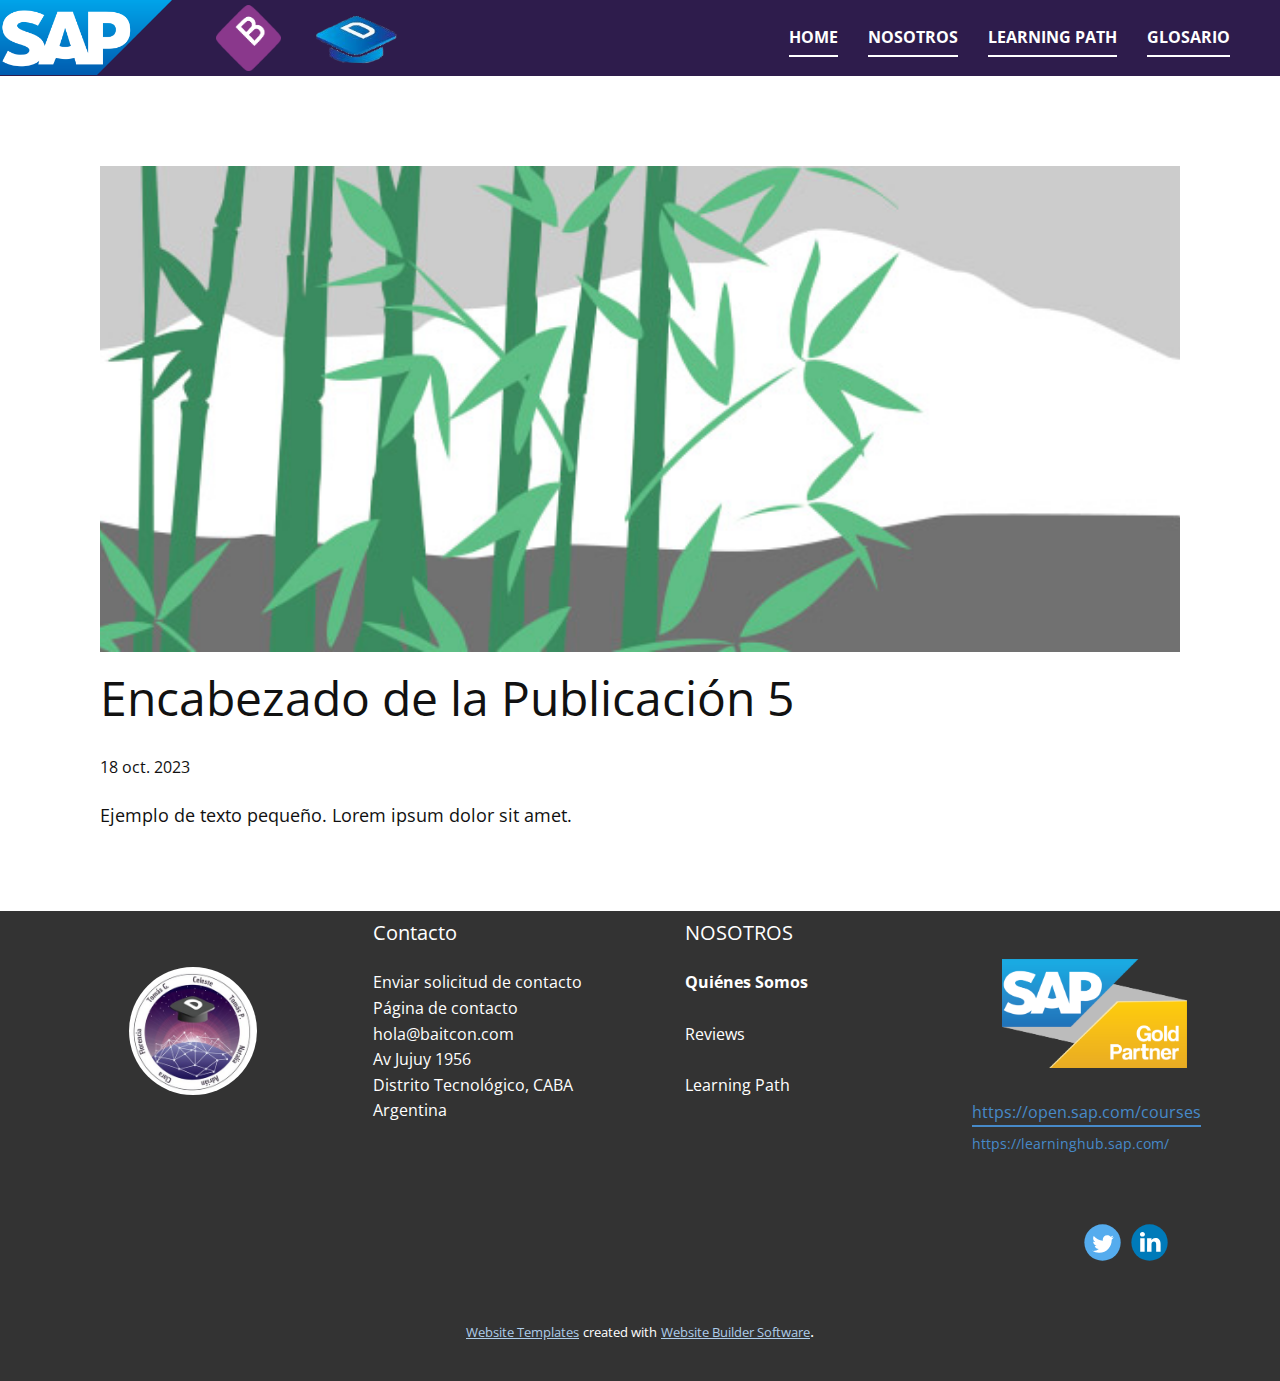
<file: nicepageH2JTSAP4/blog/enviar-4.html>
<!DOCTYPE html>
<html style="font-size: 16px;" lang="es"><head>
    <meta name="viewport" content="width=device-width, initial-scale=1.0">
    <meta charset="utf-8">
    <meta name="keywords" content="Encabezado de la Publicación 1">
    <meta name="description" content="">
    <title>Encabezado de la Publicación 5</title>
    <link rel="stylesheet" href="../nicepage.css" media="screen">
<link rel="stylesheet" href="../Post-Template.css" media="screen">
    <script class="u-script" type="text/javascript" src="../jquery.js" defer=""></script>
    <script class="u-script" type="text/javascript" src="../nicepage.js" defer=""></script>
    <meta name="generator" content="Nicepage 5.20.7, nicepage.com">
    <link id="u-theme-google-font" rel="stylesheet" href="https://fonts.googleapis.com/css?family=Open+Sans:300,300i,400,400i,500,500i,600,600i,700,700i,800,800i">
    
    
    
    <script type="application/ld+json">{
		"@context": "http://schema.org",
		"@type": "Organization",
		"name": "",
		"logo": "images/path9483.png",
		"sameAs": [
				"https://twitter.com/grupodatco?lang=es",
				"https://www.linkedin.com/company/grupodatco/"
		]
}</script>
    <meta name="theme-color" content="#478ac9">
    <meta name="twitter:site" content="@">
    <meta name="twitter:card" content="summary_large_image">
    <meta name="twitter:title" content="Post Template">
    <meta name="twitter:description" content="">
  <meta data-intl-tel-input-cdn-path="intlTelInput/"></head>
  <body data-path-to-root="./" data-include-products="false" class="u-body u-xl-mode" data-lang="es"><header class="u-clearfix u-gradient u-header u-sticky u-sticky-c1fd u-valign-middle u-header" id="sec-7b2f"><img class="u-image u-image-default u-image-1" src="../images/MicrosoftTeams-image4.png" alt="" data-image-width="2560" data-image-height="1266"><nav class="u-menu u-menu-one-level u-offcanvas u-menu-1">
        <div class="menu-collapse" style="font-size: 1rem; letter-spacing: 0px; font-weight: 700; text-transform: uppercase;">
          <a class="u-button-style u-custom-active-border-color u-custom-active-color u-custom-border u-custom-border-color u-custom-borders u-custom-hover-border-color u-custom-hover-color u-custom-left-right-menu-spacing u-custom-padding-bottom u-custom-text-active-color u-custom-text-color u-custom-text-decoration u-custom-text-hover-color u-custom-top-bottom-menu-spacing u-nav-link u-text-active-palette-1-base u-text-hover-palette-2-base" href="#">
            <svg class="u-svg-link" viewBox="0 0 24 24"><use xmlns:xlink="http://www.w3.org/1999/xlink" xlink:href="#menu-hamburger"></use></svg>
            <svg class="u-svg-content" version="1.1" id="menu-hamburger" viewBox="0 0 16 16" x="0px" y="0px" xmlns:xlink="http://www.w3.org/1999/xlink" xmlns="http://www.w3.org/2000/svg"><g><rect y="1" width="16" height="2"></rect><rect y="7" width="16" height="2"></rect><rect y="13" width="16" height="2"></rect>
</g></svg>
          </a>
        </div>
        <div class="u-custom-menu u-nav-container">
          <ul class="u-nav u-spacing-30 u-unstyled u-nav-1"><li class="u-nav-item"><a class="u-border-2 u-border-active-palette-1-base u-border-hover-palette-1-base u-border-no-left u-border-no-right u-border-no-top u-border-white u-button-style u-nav-link u-text-active-palette-1-base u-text-hover-palette-1-base u-text-white" href="../Home.html#carousel_4ecd" style="padding: 10px 0px;">Home</a>
</li><li class="u-nav-item"><a class="u-border-2 u-border-active-palette-1-base u-border-hover-palette-1-base u-border-no-left u-border-no-right u-border-no-top u-border-white u-button-style u-nav-link u-text-active-palette-1-base u-text-hover-palette-1-base u-text-white" href="../Home.html#sec-1452" style="padding: 10px 0px;">Nosotros</a>
</li><li class="u-nav-item"><a class="u-border-2 u-border-active-palette-1-base u-border-hover-palette-1-base u-border-no-left u-border-no-right u-border-no-top u-border-white u-button-style u-nav-link u-text-active-palette-1-base u-text-hover-palette-1-base u-text-white" href="../Home.html#sec-044d" style="padding: 10px 0px;">Learning Path</a>
</li><li class="u-nav-item"><a class="u-border-2 u-border-active-palette-1-base u-border-hover-palette-1-base u-border-no-left u-border-no-right u-border-no-top u-border-white u-button-style u-nav-link u-text-active-palette-1-base u-text-hover-palette-1-base u-text-white" href="../Home.html#sec-170e" style="padding: 10px 0px;">Glosario</a>
</li></ul>
        </div>
        <div class="u-custom-menu u-nav-container-collapse">
          <div class="u-black u-container-style u-inner-container-layout u-opacity u-opacity-95 u-sidenav">
            <div class="u-inner-container-layout u-sidenav-overflow">
              <div class="u-menu-close"></div>
              <ul class="u-align-center u-nav u-popupmenu-items u-unstyled u-nav-2"><li class="u-nav-item"><a class="u-button-style u-nav-link" href="../Home.html#carousel_4ecd">Home</a>
</li><li class="u-nav-item"><a class="u-button-style u-nav-link" href="../Home.html#sec-1452">Nosotros</a>
</li><li class="u-nav-item"><a class="u-button-style u-nav-link" href="../Home.html#sec-044d">Learning Path</a>
</li><li class="u-nav-item"><a class="u-button-style u-nav-link" href="../Home.html#sec-170e">Glosario</a>
</li></ul>
            </div>
          </div>
          <div class="u-black u-menu-overlay u-opacity u-opacity-70"></div>
        </div>
      </nav><a href="https://nicepage.studio" class="u-image u-logo u-image-2" data-image-width="163" data-image-height="163">
        <img src="../images/path9483.png" class="u-logo-image u-logo-image-1">
      </a><a href="https://nicepage.com/k/awards-website-templates" class="u-image u-logo u-image-3" data-image-width="126" data-image-height="83">
        <img src="../images/DatcoUniversity.png" class="u-logo-image u-logo-image-2">
      </a></header>
    <section class="u-align-center u-clearfix u-section-1" id="sec-01c6">
      <div class="u-clearfix u-sheet u-valign-middle-md u-valign-middle-sm u-valign-middle-xs u-sheet-1"><!--post_details--><!--post_details_options_json--><!--{"source":""}--><!--/post_details_options_json--><!--blog_post-->
        <div class="u-container-style u-expanded-width u-post-details u-post-details-1">
          <div class="u-container-layout u-valign-middle u-container-layout-1"><!--blog_post_image-->
            <img alt="" class="u-blog-control u-expanded-width u-image u-image-default u-image-1" src="../images/68f64b9d.jpeg"><!--/blog_post_image--><!--blog_post_header-->
            <h2 class="u-blog-control u-text u-text-1">Encabezado de la Publicación 5</h2><!--/blog_post_header--><!--blog_post_metadata-->
            <div class="u-blog-control u-metadata u-metadata-1"><!--blog_post_metadata_date-->
              <span class="u-meta-date u-meta-icon">18 oct. 2023</span><!--/blog_post_metadata_date--><!--blog_post_metadata_category-->
              <!--/blog_post_metadata_category--><!--blog_post_metadata_comments-->
              <!--/blog_post_metadata_comments-->
            </div><!--/blog_post_metadata--><!--blog_post_content-->
            <div class="u-align-justify u-blog-control u-post-content u-text u-text-2 fr-view">
  Ejemplo de texto pequeño. Lorem ipsum dolor sit amet.
  </div><!--/blog_post_content-->
          </div>
        </div><!--/blog_post--><!--/post_details-->
      </div>
    </section>
    
    
    
    <footer class="u-clearfix u-footer u-grey-80 u-footer" id="sec-54dd"><div class="u-clearfix u-sheet u-sheet-1">
        <div class="data-layout-selected u-clearfix u-expanded-width u-gutter-30 u-layout-wrap u-layout-wrap-1">
          <div class="u-gutter-0 u-layout">
            <div class="u-layout-row">
              <div class="u-align-center-lg u-align-left-md u-align-left-sm u-align-left-xl u-container-style u-layout-cell u-left-cell u-size-15 u-layout-cell-1">
                <div class="u-container-layout u-valign-top-sm u-container-layout-1">
                  <img class="u-image u-image-circle u-image-contain u-preserve-proportions u-image-1" src="../images/parch.jfif" alt="" data-image-width="300" data-image-height="300">
                </div>
              </div>
              <div class="u-align-left u-container-style u-layout-cell u-size-15 u-layout-cell-2">
                <div class="u-container-layout u-container-layout-2"><!--position-->
                  <div data-position="" class="u-position u-position-1"><!--block-->
                    <div class="u-block">
                      <div class="u-block-container u-clearfix"><!--block_header-->
                        <h5 class="u-block-header u-text"><!--block_header_content-->Contacto&nbsp;<!--/block_header_content--></h5><!--/block_header--><!--block_content-->
                        <div class="u-block-content u-text"><!--block_content_content-->
                          <br>Enviar solicitud de contacto<br>
                          <a href="https://www.baitcon.com/contacto/" class="u-active-none u-border-none u-btn u-button-link u-button-style u-hover-none u-none u-text-body-alt-color u-btn-1">Página de contacto</a>
                          <br>
                          <a href="../mailto:hola@baitcon.com" class="u-active-none u-border-none u-btn u-button-link u-button-style u-hover-none u-none u-text-body-alt-color u-btn-2">hola@baitcon.com</a>
                          <br>
                          <a target="_blank" rel="noopener" href="https://maps.app.goo.gl/9Cat9pWQy31uQ8ET8" class="u-active-none u-border-none u-btn u-button-link u-button-style u-hover-none u-none u-text-body-alt-color u-btn-3">Av Jujuy 1956<br>Distrito Tecnológico, CABA<br>Argentina
                          </a><!--/block_content_content-->
                        </div><!--/block_content-->
                      </div>
                    </div><!--/block-->
                  </div><!--/position-->
                </div>
              </div>
              <div class="u-align-left u-container-style u-layout-cell u-size-15 u-layout-cell-3">
                <div class="u-container-layout u-valign-top u-container-layout-3"><!--position-->
                  <div data-position="" class="u-position u-position-2"><!--block-->
                    <div class="u-block">
                      <div class="u-block-container u-clearfix"><!--block_header-->
                        <h5 class="u-block-header u-text"><!--block_header_content--> NOSOTROS<!--/block_header_content--></h5><!--/block_header--><!--block_content-->
                        <div class="u-block-content u-text"><!--block_content_content-->
                          <br><b>Quiénes Somos</b>
                          <br>
                          <br>Reviews&nbsp;<br>
                          <br>Learning Path&nbsp;<!--/block_content_content-->
                        </div><!--/block_content-->
                      </div>
                    </div><!--/block-->
                  </div><!--/position-->
                </div>
              </div>
              <div class="u-align-left u-container-style u-layout-cell u-right-cell u-size-15 u-layout-cell-4">
                <div class="u-container-layout u-container-layout-4"><!--position-->
                  <div data-position="" class="u-position u-position-3"><!--block-->
                    <div class="u-block">
                      <div class="u-block-container u-clearfix"><!--block_header-->
                        <h5 class="u-block-header u-text"><!--block_header_content--><!--/block_header_content--></h5><!--/block_header--><!--block_content-->
                        <div class="u-block-content u-text"><!--block_content_content--><!--/block_content_content--></div><!--/block_content-->
                      </div>
                    </div><!--/block-->
                  </div><!--/position-->
                  <img class="u-image u-image-default u-image-2" src="../images/sapgold.png" alt="" data-image-width="1024" data-image-height="601">
                  <a href="https://open.sap.com/courses" class="u-active-none u-border-2 u-border-no-left u-border-no-right u-border-no-top u-border-palette-1-base u-bottom-left-radius-0 u-bottom-right-radius-0 u-btn u-btn-rectangle u-button-style u-hover-none u-none u-radius-0 u-top-left-radius-0 u-top-right-radius-0 u-btn-4" target="_blank"> https://open.sap.com/courses</a>
                  <p class="u-small-text u-text u-text-default u-text-variant u-text-7">
                    <a class="u-active-none u-border-none u-btn u-button-link u-button-style u-hover-none u-none u-text-palette-1-base u-btn-5" href="https://learninghub.sap.com/"> https://learninghub.sap.com/</a>
                  </p>
                </div>
              </div>
            </div>
          </div>
        </div>
        <div class="u-social-icons u-spacing-10 u-social-icons-1">
          <a class="u-social-url" title="twitter" target="_blank" href="https://twitter.com/grupodatco?lang=es"><span class="u-icon u-social-icon u-social-twitter u-icon-1"><svg class="u-svg-link" preserveAspectRatio="xMidYMin slice" viewBox="0 0 112 112" style=""><use xmlns:xlink="http://www.w3.org/1999/xlink" xlink:href="#svg-7544"></use></svg><svg class="u-svg-content" viewBox="0 0 112 112" x="0" y="0" id="svg-7544"><circle fill="currentColor" class="st0" cx="56.1" cy="56.1" r="55"></circle><path fill="#FFFFFF" d="M83.8,47.3c0,0.6,0,1.2,0,1.7c0,17.7-13.5,38.2-38.2,38.2C38,87.2,31,85,25,81.2c1,0.1,2.1,0.2,3.2,0.2
      c6.3,0,12.1-2.1,16.7-5.7c-5.9-0.1-10.8-4-12.5-9.3c0.8,0.2,1.7,0.2,2.5,0.2c1.2,0,2.4-0.2,3.5-0.5c-6.1-1.2-10.8-6.7-10.8-13.1
      c0-0.1,0-0.1,0-0.2c1.8,1,3.9,1.6,6.1,1.7c-3.6-2.4-6-6.5-6-11.2c0-2.5,0.7-4.8,1.8-6.7c6.6,8.1,16.5,13.5,27.6,14
      c-0.2-1-0.3-2-0.3-3.1c0-7.4,6-13.4,13.4-13.4c3.9,0,7.3,1.6,9.8,4.2c3.1-0.6,5.9-1.7,8.5-3.3c-1,3.1-3.1,5.8-5.9,7.4
      c2.7-0.3,5.3-1,7.7-2.1C88.7,43,86.4,45.4,83.8,47.3z"></path></svg></span>
          </a>
          <a class="u-social-url" target="_blank" data-type="LinkedIn" title="LinkedIn" href="https://www.linkedin.com/company/grupodatco/"><span class="u-icon u-social-icon u-social-linkedin u-icon-2"><svg class="u-svg-link" preserveAspectRatio="xMidYMin slice" viewBox="0 0 112 112" style=""><use xmlns:xlink="http://www.w3.org/1999/xlink" xlink:href="#svg-617d"></use></svg><svg class="u-svg-content" viewBox="0 0 112 112" x="0" y="0" id="svg-617d"><circle fill="currentColor" cx="56.1" cy="56.1" r="55"></circle><path fill="#FFFFFF" d="M41.3,83.7H27.9V43.4h13.4V83.7z M34.6,37.9L34.6,37.9c-4.6,0-7.5-3.1-7.5-7c0-4,3-7,7.6-7s7.4,3,7.5,7
      C42.2,34.8,39.2,37.9,34.6,37.9z M89.6,83.7H76.2V62.2c0-5.4-1.9-9.1-6.8-9.1c-3.7,0-5.9,2.5-6.9,4.9c-0.4,0.9-0.4,2.1-0.4,3.3v22.5
      H48.7c0,0,0.2-36.5,0-40.3h13.4v5.7c1.8-2.7,5-6.7,12.1-6.7c8.8,0,15.4,5.8,15.4,18.1V83.7z"></path></svg></span>
          </a>
        </div>
        <p class="u-align-left u-text u-text-8"></p>
      </div></footer>
    <section class="u-backlink u-clearfix u-grey-80">
      <a class="u-link" href="https://nicepage.com/website-templates" target="_blank">
        <span>Website Templates</span>
      </a>
      <p class="u-text">
        <span>created with</span>
      </p>
      <a class="u-link" href="" target="_blank">
        <span>Website Builder Software</span>
      </a>. 
    </section>
  
</body></html>
</file>
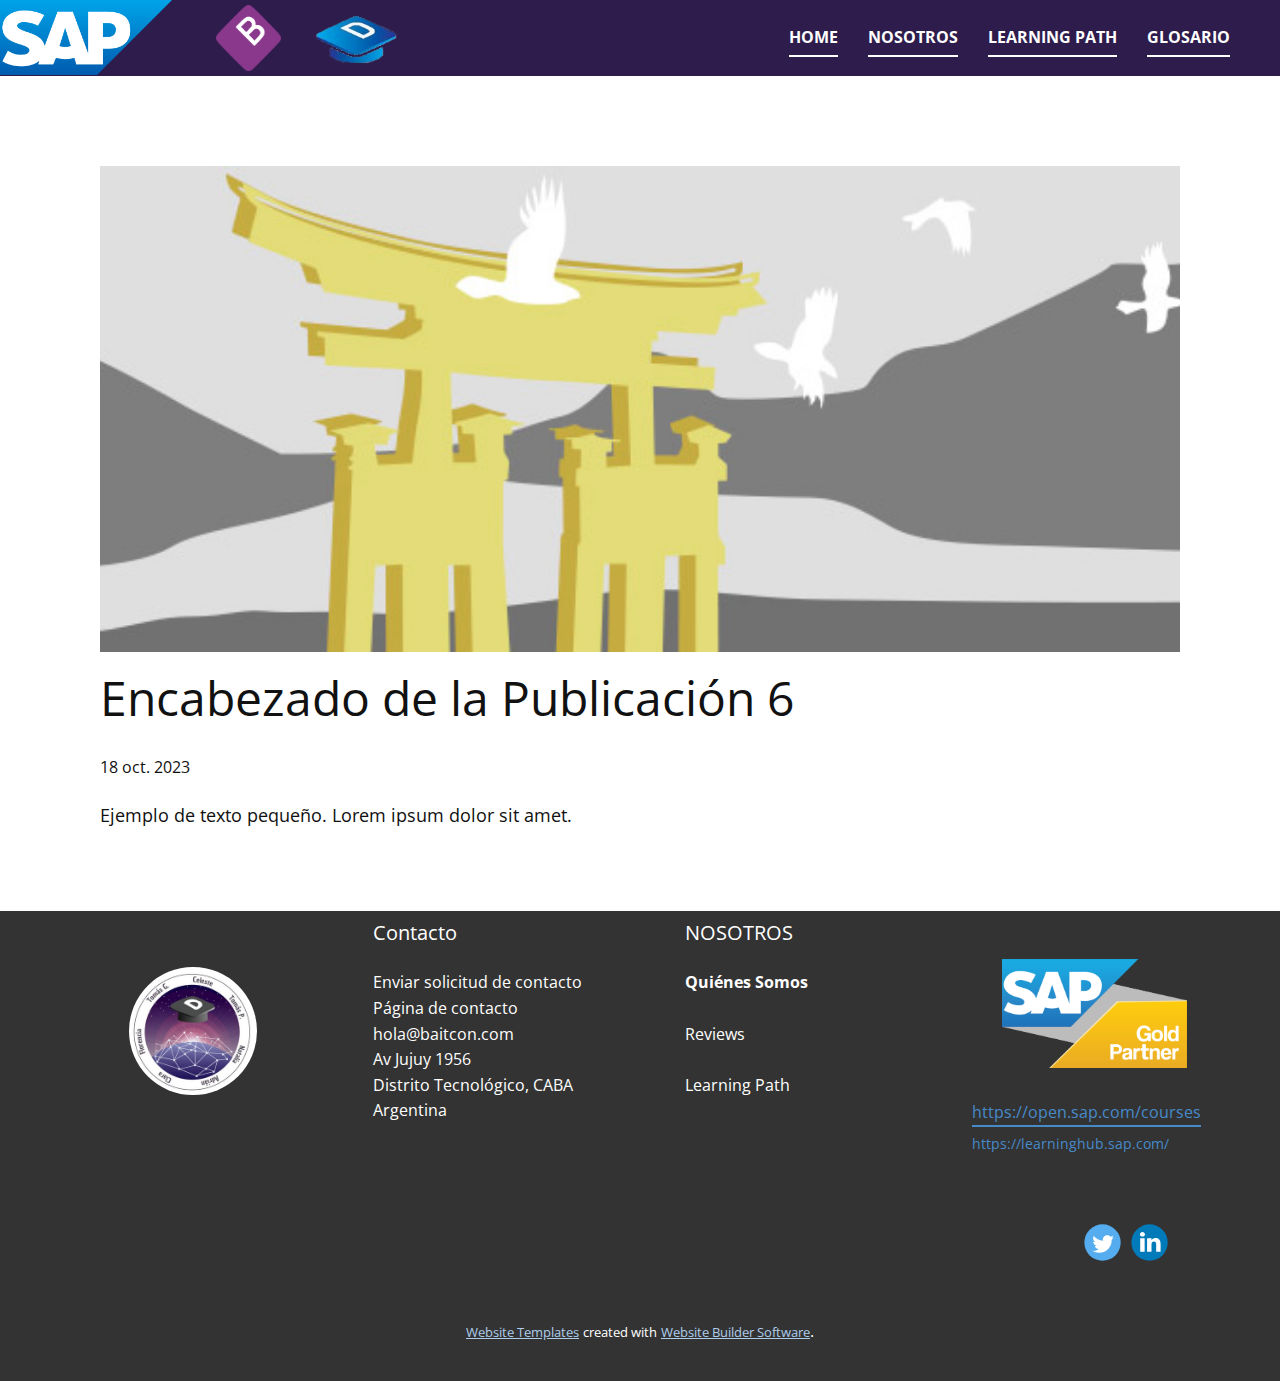
<file: nicepageH2JTSAP4/blog/enviar-5.html>
<!DOCTYPE html>
<html style="font-size: 16px;" lang="es"><head>
    <meta name="viewport" content="width=device-width, initial-scale=1.0">
    <meta charset="utf-8">
    <meta name="keywords" content="Encabezado de la Publicación 1">
    <meta name="description" content="">
    <title>Encabezado de la Publicación 6</title>
    <link rel="stylesheet" href="../nicepage.css" media="screen">
<link rel="stylesheet" href="../Post-Template.css" media="screen">
    <script class="u-script" type="text/javascript" src="../jquery.js" defer=""></script>
    <script class="u-script" type="text/javascript" src="../nicepage.js" defer=""></script>
    <meta name="generator" content="Nicepage 5.20.7, nicepage.com">
    <link id="u-theme-google-font" rel="stylesheet" href="https://fonts.googleapis.com/css?family=Open+Sans:300,300i,400,400i,500,500i,600,600i,700,700i,800,800i">
    
    
    
    <script type="application/ld+json">{
		"@context": "http://schema.org",
		"@type": "Organization",
		"name": "",
		"logo": "images/path9483.png",
		"sameAs": [
				"https://twitter.com/grupodatco?lang=es",
				"https://www.linkedin.com/company/grupodatco/"
		]
}</script>
    <meta name="theme-color" content="#478ac9">
    <meta name="twitter:site" content="@">
    <meta name="twitter:card" content="summary_large_image">
    <meta name="twitter:title" content="Post Template">
    <meta name="twitter:description" content="">
  <meta data-intl-tel-input-cdn-path="intlTelInput/"></head>
  <body data-path-to-root="./" data-include-products="false" class="u-body u-xl-mode" data-lang="es"><header class="u-clearfix u-gradient u-header u-sticky u-sticky-c1fd u-valign-middle u-header" id="sec-7b2f"><img class="u-image u-image-default u-image-1" src="../images/MicrosoftTeams-image4.png" alt="" data-image-width="2560" data-image-height="1266"><nav class="u-menu u-menu-one-level u-offcanvas u-menu-1">
        <div class="menu-collapse" style="font-size: 1rem; letter-spacing: 0px; font-weight: 700; text-transform: uppercase;">
          <a class="u-button-style u-custom-active-border-color u-custom-active-color u-custom-border u-custom-border-color u-custom-borders u-custom-hover-border-color u-custom-hover-color u-custom-left-right-menu-spacing u-custom-padding-bottom u-custom-text-active-color u-custom-text-color u-custom-text-decoration u-custom-text-hover-color u-custom-top-bottom-menu-spacing u-nav-link u-text-active-palette-1-base u-text-hover-palette-2-base" href="#">
            <svg class="u-svg-link" viewBox="0 0 24 24"><use xmlns:xlink="http://www.w3.org/1999/xlink" xlink:href="#menu-hamburger"></use></svg>
            <svg class="u-svg-content" version="1.1" id="menu-hamburger" viewBox="0 0 16 16" x="0px" y="0px" xmlns:xlink="http://www.w3.org/1999/xlink" xmlns="http://www.w3.org/2000/svg"><g><rect y="1" width="16" height="2"></rect><rect y="7" width="16" height="2"></rect><rect y="13" width="16" height="2"></rect>
</g></svg>
          </a>
        </div>
        <div class="u-custom-menu u-nav-container">
          <ul class="u-nav u-spacing-30 u-unstyled u-nav-1"><li class="u-nav-item"><a class="u-border-2 u-border-active-palette-1-base u-border-hover-palette-1-base u-border-no-left u-border-no-right u-border-no-top u-border-white u-button-style u-nav-link u-text-active-palette-1-base u-text-hover-palette-1-base u-text-white" href="../Home.html#carousel_4ecd" style="padding: 10px 0px;">Home</a>
</li><li class="u-nav-item"><a class="u-border-2 u-border-active-palette-1-base u-border-hover-palette-1-base u-border-no-left u-border-no-right u-border-no-top u-border-white u-button-style u-nav-link u-text-active-palette-1-base u-text-hover-palette-1-base u-text-white" href="../Home.html#sec-1452" style="padding: 10px 0px;">Nosotros</a>
</li><li class="u-nav-item"><a class="u-border-2 u-border-active-palette-1-base u-border-hover-palette-1-base u-border-no-left u-border-no-right u-border-no-top u-border-white u-button-style u-nav-link u-text-active-palette-1-base u-text-hover-palette-1-base u-text-white" href="../Home.html#sec-044d" style="padding: 10px 0px;">Learning Path</a>
</li><li class="u-nav-item"><a class="u-border-2 u-border-active-palette-1-base u-border-hover-palette-1-base u-border-no-left u-border-no-right u-border-no-top u-border-white u-button-style u-nav-link u-text-active-palette-1-base u-text-hover-palette-1-base u-text-white" href="../Home.html#sec-170e" style="padding: 10px 0px;">Glosario</a>
</li></ul>
        </div>
        <div class="u-custom-menu u-nav-container-collapse">
          <div class="u-black u-container-style u-inner-container-layout u-opacity u-opacity-95 u-sidenav">
            <div class="u-inner-container-layout u-sidenav-overflow">
              <div class="u-menu-close"></div>
              <ul class="u-align-center u-nav u-popupmenu-items u-unstyled u-nav-2"><li class="u-nav-item"><a class="u-button-style u-nav-link" href="../Home.html#carousel_4ecd">Home</a>
</li><li class="u-nav-item"><a class="u-button-style u-nav-link" href="../Home.html#sec-1452">Nosotros</a>
</li><li class="u-nav-item"><a class="u-button-style u-nav-link" href="../Home.html#sec-044d">Learning Path</a>
</li><li class="u-nav-item"><a class="u-button-style u-nav-link" href="../Home.html#sec-170e">Glosario</a>
</li></ul>
            </div>
          </div>
          <div class="u-black u-menu-overlay u-opacity u-opacity-70"></div>
        </div>
      </nav><a href="https://nicepage.studio" class="u-image u-logo u-image-2" data-image-width="163" data-image-height="163">
        <img src="../images/path9483.png" class="u-logo-image u-logo-image-1">
      </a><a href="https://nicepage.com/k/awards-website-templates" class="u-image u-logo u-image-3" data-image-width="126" data-image-height="83">
        <img src="../images/DatcoUniversity.png" class="u-logo-image u-logo-image-2">
      </a></header>
    <section class="u-align-center u-clearfix u-section-1" id="sec-01c6">
      <div class="u-clearfix u-sheet u-valign-middle-md u-valign-middle-sm u-valign-middle-xs u-sheet-1"><!--post_details--><!--post_details_options_json--><!--{"source":""}--><!--/post_details_options_json--><!--blog_post-->
        <div class="u-container-style u-expanded-width u-post-details u-post-details-1">
          <div class="u-container-layout u-valign-middle u-container-layout-1"><!--blog_post_image-->
            <img alt="" class="u-blog-control u-expanded-width u-image u-image-default u-image-1" src="../images/8ad73f3c.jpeg"><!--/blog_post_image--><!--blog_post_header-->
            <h2 class="u-blog-control u-text u-text-1">Encabezado de la Publicación 6</h2><!--/blog_post_header--><!--blog_post_metadata-->
            <div class="u-blog-control u-metadata u-metadata-1"><!--blog_post_metadata_date-->
              <span class="u-meta-date u-meta-icon">18 oct. 2023</span><!--/blog_post_metadata_date--><!--blog_post_metadata_category-->
              <!--/blog_post_metadata_category--><!--blog_post_metadata_comments-->
              <!--/blog_post_metadata_comments-->
            </div><!--/blog_post_metadata--><!--blog_post_content-->
            <div class="u-align-justify u-blog-control u-post-content u-text u-text-2 fr-view">
  Ejemplo de texto pequeño. Lorem ipsum dolor sit amet.
  </div><!--/blog_post_content-->
          </div>
        </div><!--/blog_post--><!--/post_details-->
      </div>
    </section>
    
    
    
    <footer class="u-clearfix u-footer u-grey-80 u-footer" id="sec-54dd"><div class="u-clearfix u-sheet u-sheet-1">
        <div class="data-layout-selected u-clearfix u-expanded-width u-gutter-30 u-layout-wrap u-layout-wrap-1">
          <div class="u-gutter-0 u-layout">
            <div class="u-layout-row">
              <div class="u-align-center-lg u-align-left-md u-align-left-sm u-align-left-xl u-container-style u-layout-cell u-left-cell u-size-15 u-layout-cell-1">
                <div class="u-container-layout u-valign-top-sm u-container-layout-1">
                  <img class="u-image u-image-circle u-image-contain u-preserve-proportions u-image-1" src="../images/parch.jfif" alt="" data-image-width="300" data-image-height="300">
                </div>
              </div>
              <div class="u-align-left u-container-style u-layout-cell u-size-15 u-layout-cell-2">
                <div class="u-container-layout u-container-layout-2"><!--position-->
                  <div data-position="" class="u-position u-position-1"><!--block-->
                    <div class="u-block">
                      <div class="u-block-container u-clearfix"><!--block_header-->
                        <h5 class="u-block-header u-text"><!--block_header_content-->Contacto&nbsp;<!--/block_header_content--></h5><!--/block_header--><!--block_content-->
                        <div class="u-block-content u-text"><!--block_content_content-->
                          <br>Enviar solicitud de contacto<br>
                          <a href="https://www.baitcon.com/contacto/" class="u-active-none u-border-none u-btn u-button-link u-button-style u-hover-none u-none u-text-body-alt-color u-btn-1">Página de contacto</a>
                          <br>
                          <a href="../mailto:hola@baitcon.com" class="u-active-none u-border-none u-btn u-button-link u-button-style u-hover-none u-none u-text-body-alt-color u-btn-2">hola@baitcon.com</a>
                          <br>
                          <a target="_blank" rel="noopener" href="https://maps.app.goo.gl/9Cat9pWQy31uQ8ET8" class="u-active-none u-border-none u-btn u-button-link u-button-style u-hover-none u-none u-text-body-alt-color u-btn-3">Av Jujuy 1956<br>Distrito Tecnológico, CABA<br>Argentina
                          </a><!--/block_content_content-->
                        </div><!--/block_content-->
                      </div>
                    </div><!--/block-->
                  </div><!--/position-->
                </div>
              </div>
              <div class="u-align-left u-container-style u-layout-cell u-size-15 u-layout-cell-3">
                <div class="u-container-layout u-valign-top u-container-layout-3"><!--position-->
                  <div data-position="" class="u-position u-position-2"><!--block-->
                    <div class="u-block">
                      <div class="u-block-container u-clearfix"><!--block_header-->
                        <h5 class="u-block-header u-text"><!--block_header_content--> NOSOTROS<!--/block_header_content--></h5><!--/block_header--><!--block_content-->
                        <div class="u-block-content u-text"><!--block_content_content-->
                          <br><b>Quiénes Somos</b>
                          <br>
                          <br>Reviews&nbsp;<br>
                          <br>Learning Path&nbsp;<!--/block_content_content-->
                        </div><!--/block_content-->
                      </div>
                    </div><!--/block-->
                  </div><!--/position-->
                </div>
              </div>
              <div class="u-align-left u-container-style u-layout-cell u-right-cell u-size-15 u-layout-cell-4">
                <div class="u-container-layout u-container-layout-4"><!--position-->
                  <div data-position="" class="u-position u-position-3"><!--block-->
                    <div class="u-block">
                      <div class="u-block-container u-clearfix"><!--block_header-->
                        <h5 class="u-block-header u-text"><!--block_header_content--><!--/block_header_content--></h5><!--/block_header--><!--block_content-->
                        <div class="u-block-content u-text"><!--block_content_content--><!--/block_content_content--></div><!--/block_content-->
                      </div>
                    </div><!--/block-->
                  </div><!--/position-->
                  <img class="u-image u-image-default u-image-2" src="../images/sapgold.png" alt="" data-image-width="1024" data-image-height="601">
                  <a href="https://open.sap.com/courses" class="u-active-none u-border-2 u-border-no-left u-border-no-right u-border-no-top u-border-palette-1-base u-bottom-left-radius-0 u-bottom-right-radius-0 u-btn u-btn-rectangle u-button-style u-hover-none u-none u-radius-0 u-top-left-radius-0 u-top-right-radius-0 u-btn-4" target="_blank"> https://open.sap.com/courses</a>
                  <p class="u-small-text u-text u-text-default u-text-variant u-text-7">
                    <a class="u-active-none u-border-none u-btn u-button-link u-button-style u-hover-none u-none u-text-palette-1-base u-btn-5" href="https://learninghub.sap.com/"> https://learninghub.sap.com/</a>
                  </p>
                </div>
              </div>
            </div>
          </div>
        </div>
        <div class="u-social-icons u-spacing-10 u-social-icons-1">
          <a class="u-social-url" title="twitter" target="_blank" href="https://twitter.com/grupodatco?lang=es"><span class="u-icon u-social-icon u-social-twitter u-icon-1"><svg class="u-svg-link" preserveAspectRatio="xMidYMin slice" viewBox="0 0 112 112" style=""><use xmlns:xlink="http://www.w3.org/1999/xlink" xlink:href="#svg-7544"></use></svg><svg class="u-svg-content" viewBox="0 0 112 112" x="0" y="0" id="svg-7544"><circle fill="currentColor" class="st0" cx="56.1" cy="56.1" r="55"></circle><path fill="#FFFFFF" d="M83.8,47.3c0,0.6,0,1.2,0,1.7c0,17.7-13.5,38.2-38.2,38.2C38,87.2,31,85,25,81.2c1,0.1,2.1,0.2,3.2,0.2
      c6.3,0,12.1-2.1,16.7-5.7c-5.9-0.1-10.8-4-12.5-9.3c0.8,0.2,1.7,0.2,2.5,0.2c1.2,0,2.4-0.2,3.5-0.5c-6.1-1.2-10.8-6.7-10.8-13.1
      c0-0.1,0-0.1,0-0.2c1.8,1,3.9,1.6,6.1,1.7c-3.6-2.4-6-6.5-6-11.2c0-2.5,0.7-4.8,1.8-6.7c6.6,8.1,16.5,13.5,27.6,14
      c-0.2-1-0.3-2-0.3-3.1c0-7.4,6-13.4,13.4-13.4c3.9,0,7.3,1.6,9.8,4.2c3.1-0.6,5.9-1.7,8.5-3.3c-1,3.1-3.1,5.8-5.9,7.4
      c2.7-0.3,5.3-1,7.7-2.1C88.7,43,86.4,45.4,83.8,47.3z"></path></svg></span>
          </a>
          <a class="u-social-url" target="_blank" data-type="LinkedIn" title="LinkedIn" href="https://www.linkedin.com/company/grupodatco/"><span class="u-icon u-social-icon u-social-linkedin u-icon-2"><svg class="u-svg-link" preserveAspectRatio="xMidYMin slice" viewBox="0 0 112 112" style=""><use xmlns:xlink="http://www.w3.org/1999/xlink" xlink:href="#svg-617d"></use></svg><svg class="u-svg-content" viewBox="0 0 112 112" x="0" y="0" id="svg-617d"><circle fill="currentColor" cx="56.1" cy="56.1" r="55"></circle><path fill="#FFFFFF" d="M41.3,83.7H27.9V43.4h13.4V83.7z M34.6,37.9L34.6,37.9c-4.6,0-7.5-3.1-7.5-7c0-4,3-7,7.6-7s7.4,3,7.5,7
      C42.2,34.8,39.2,37.9,34.6,37.9z M89.6,83.7H76.2V62.2c0-5.4-1.9-9.1-6.8-9.1c-3.7,0-5.9,2.5-6.9,4.9c-0.4,0.9-0.4,2.1-0.4,3.3v22.5
      H48.7c0,0,0.2-36.5,0-40.3h13.4v5.7c1.8-2.7,5-6.7,12.1-6.7c8.8,0,15.4,5.8,15.4,18.1V83.7z"></path></svg></span>
          </a>
        </div>
        <p class="u-align-left u-text u-text-8"></p>
      </div></footer>
    <section class="u-backlink u-clearfix u-grey-80">
      <a class="u-link" href="https://nicepage.com/website-templates" target="_blank">
        <span>Website Templates</span>
      </a>
      <p class="u-text">
        <span>created with</span>
      </p>
      <a class="u-link" href="" target="_blank">
        <span>Website Builder Software</span>
      </a>. 
    </section>
  
</body></html>
</file>
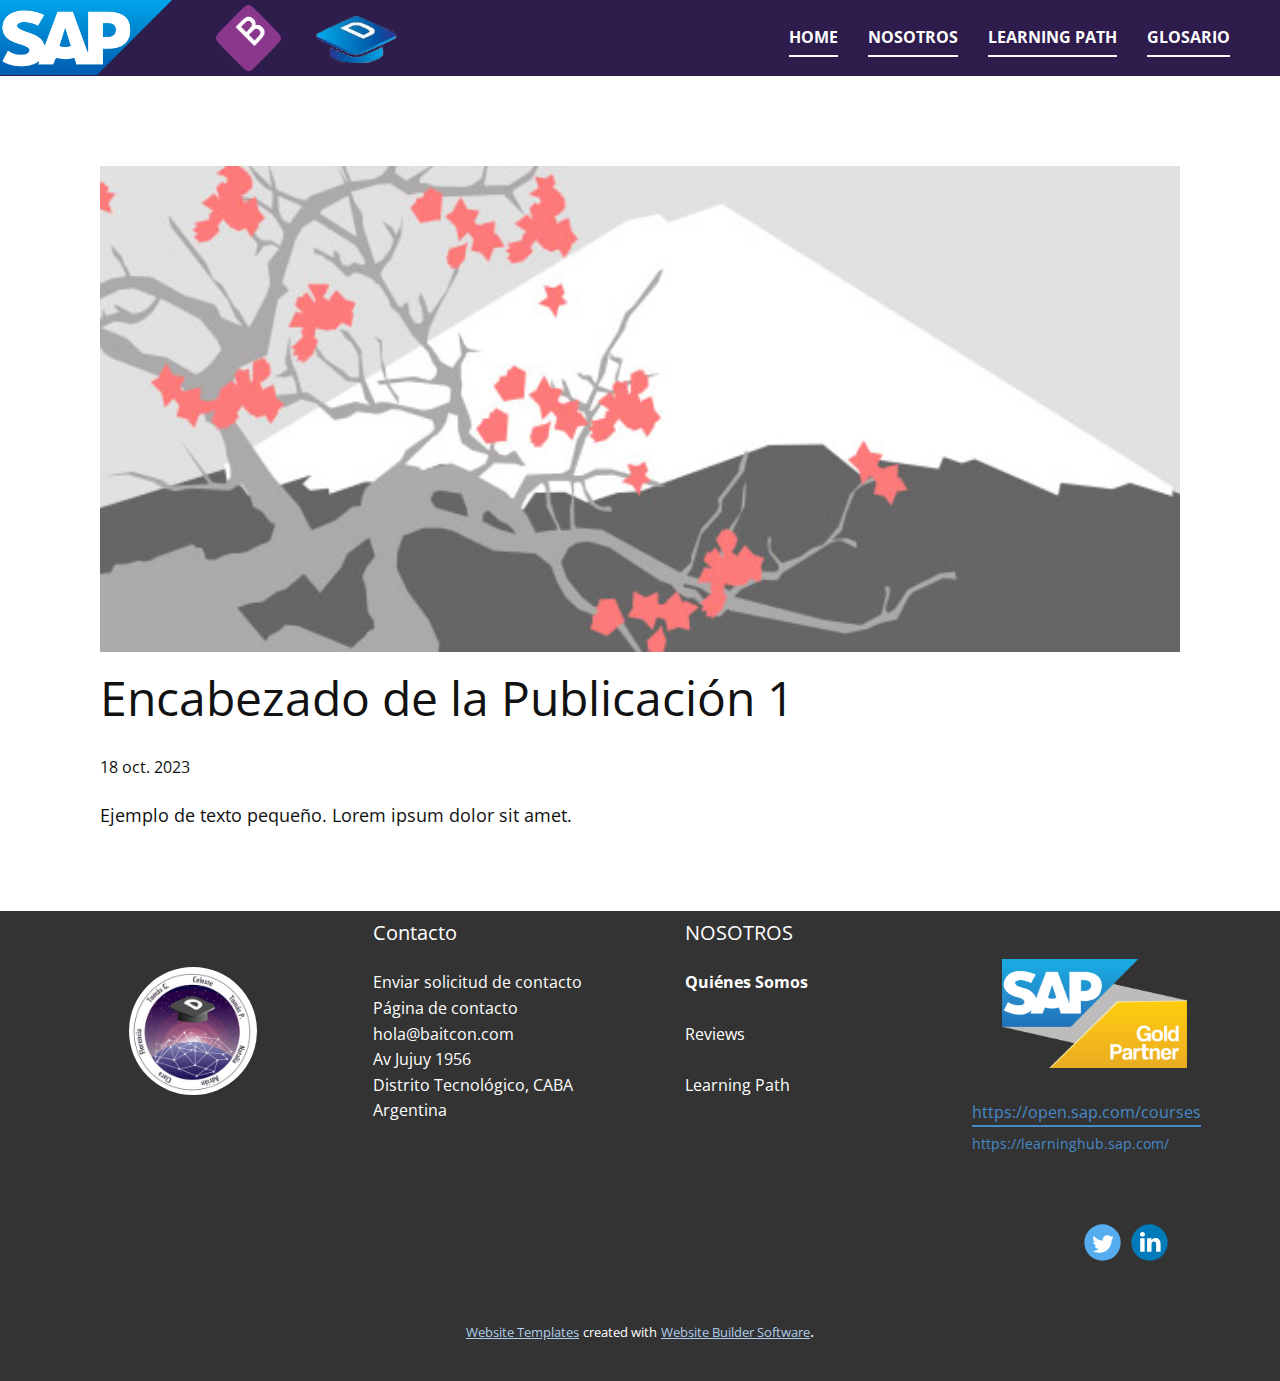
<file: nicepageH2JTSAP4/blog/enviar.html>
<!DOCTYPE html>
<html style="font-size: 16px;" lang="es"><head>
    <meta name="viewport" content="width=device-width, initial-scale=1.0">
    <meta charset="utf-8">
    <meta name="keywords" content="Encabezado de la Publicación 1">
    <meta name="description" content="">
    <title>Encabezado de la Publicación 1</title>
    <link rel="stylesheet" href="../nicepage.css" media="screen">
<link rel="stylesheet" href="../Post-Template.css" media="screen">
    <script class="u-script" type="text/javascript" src="../jquery.js" defer=""></script>
    <script class="u-script" type="text/javascript" src="../nicepage.js" defer=""></script>
    <meta name="generator" content="Nicepage 5.20.7, nicepage.com">
    <link id="u-theme-google-font" rel="stylesheet" href="https://fonts.googleapis.com/css?family=Open+Sans:300,300i,400,400i,500,500i,600,600i,700,700i,800,800i">
    
    
    
    <script type="application/ld+json">{
		"@context": "http://schema.org",
		"@type": "Organization",
		"name": "",
		"logo": "images/path9483.png",
		"sameAs": [
				"https://twitter.com/grupodatco?lang=es",
				"https://www.linkedin.com/company/grupodatco/"
		]
}</script>
    <meta name="theme-color" content="#478ac9">
    <meta name="twitter:site" content="@">
    <meta name="twitter:card" content="summary_large_image">
    <meta name="twitter:title" content="Post Template">
    <meta name="twitter:description" content="">
  <meta data-intl-tel-input-cdn-path="intlTelInput/"></head>
  <body data-path-to-root="./" data-include-products="false" class="u-body u-xl-mode" data-lang="es"><header class="u-clearfix u-gradient u-header u-sticky u-sticky-c1fd u-valign-middle u-header" id="sec-7b2f"><img class="u-image u-image-default u-image-1" src="../images/MicrosoftTeams-image4.png" alt="" data-image-width="2560" data-image-height="1266"><nav class="u-menu u-menu-one-level u-offcanvas u-menu-1">
        <div class="menu-collapse" style="font-size: 1rem; letter-spacing: 0px; font-weight: 700; text-transform: uppercase;">
          <a class="u-button-style u-custom-active-border-color u-custom-active-color u-custom-border u-custom-border-color u-custom-borders u-custom-hover-border-color u-custom-hover-color u-custom-left-right-menu-spacing u-custom-padding-bottom u-custom-text-active-color u-custom-text-color u-custom-text-decoration u-custom-text-hover-color u-custom-top-bottom-menu-spacing u-nav-link u-text-active-palette-1-base u-text-hover-palette-2-base" href="#">
            <svg class="u-svg-link" viewBox="0 0 24 24"><use xmlns:xlink="http://www.w3.org/1999/xlink" xlink:href="#menu-hamburger"></use></svg>
            <svg class="u-svg-content" version="1.1" id="menu-hamburger" viewBox="0 0 16 16" x="0px" y="0px" xmlns:xlink="http://www.w3.org/1999/xlink" xmlns="http://www.w3.org/2000/svg"><g><rect y="1" width="16" height="2"></rect><rect y="7" width="16" height="2"></rect><rect y="13" width="16" height="2"></rect>
</g></svg>
          </a>
        </div>
        <div class="u-custom-menu u-nav-container">
          <ul class="u-nav u-spacing-30 u-unstyled u-nav-1"><li class="u-nav-item"><a class="u-border-2 u-border-active-palette-1-base u-border-hover-palette-1-base u-border-no-left u-border-no-right u-border-no-top u-border-white u-button-style u-nav-link u-text-active-palette-1-base u-text-hover-palette-1-base u-text-white" href="../Home.html#carousel_4ecd" style="padding: 10px 0px;">Home</a>
</li><li class="u-nav-item"><a class="u-border-2 u-border-active-palette-1-base u-border-hover-palette-1-base u-border-no-left u-border-no-right u-border-no-top u-border-white u-button-style u-nav-link u-text-active-palette-1-base u-text-hover-palette-1-base u-text-white" href="../Home.html#sec-1452" style="padding: 10px 0px;">Nosotros</a>
</li><li class="u-nav-item"><a class="u-border-2 u-border-active-palette-1-base u-border-hover-palette-1-base u-border-no-left u-border-no-right u-border-no-top u-border-white u-button-style u-nav-link u-text-active-palette-1-base u-text-hover-palette-1-base u-text-white" href="../Home.html#sec-044d" style="padding: 10px 0px;">Learning Path</a>
</li><li class="u-nav-item"><a class="u-border-2 u-border-active-palette-1-base u-border-hover-palette-1-base u-border-no-left u-border-no-right u-border-no-top u-border-white u-button-style u-nav-link u-text-active-palette-1-base u-text-hover-palette-1-base u-text-white" href="../Home.html#sec-170e" style="padding: 10px 0px;">Glosario</a>
</li></ul>
        </div>
        <div class="u-custom-menu u-nav-container-collapse">
          <div class="u-black u-container-style u-inner-container-layout u-opacity u-opacity-95 u-sidenav">
            <div class="u-inner-container-layout u-sidenav-overflow">
              <div class="u-menu-close"></div>
              <ul class="u-align-center u-nav u-popupmenu-items u-unstyled u-nav-2"><li class="u-nav-item"><a class="u-button-style u-nav-link" href="../Home.html#carousel_4ecd">Home</a>
</li><li class="u-nav-item"><a class="u-button-style u-nav-link" href="../Home.html#sec-1452">Nosotros</a>
</li><li class="u-nav-item"><a class="u-button-style u-nav-link" href="../Home.html#sec-044d">Learning Path</a>
</li><li class="u-nav-item"><a class="u-button-style u-nav-link" href="../Home.html#sec-170e">Glosario</a>
</li></ul>
            </div>
          </div>
          <div class="u-black u-menu-overlay u-opacity u-opacity-70"></div>
        </div>
      </nav><a href="https://nicepage.studio" class="u-image u-logo u-image-2" data-image-width="163" data-image-height="163">
        <img src="../images/path9483.png" class="u-logo-image u-logo-image-1">
      </a><a href="https://nicepage.com/k/awards-website-templates" class="u-image u-logo u-image-3" data-image-width="126" data-image-height="83">
        <img src="../images/DatcoUniversity.png" class="u-logo-image u-logo-image-2">
      </a></header>
    <section class="u-align-center u-clearfix u-section-1" id="sec-01c6">
      <div class="u-clearfix u-sheet u-valign-middle-md u-valign-middle-sm u-valign-middle-xs u-sheet-1"><!--post_details--><!--post_details_options_json--><!--{"source":""}--><!--/post_details_options_json--><!--blog_post-->
        <div class="u-container-style u-expanded-width u-post-details u-post-details-1">
          <div class="u-container-layout u-valign-middle u-container-layout-1"><!--blog_post_image-->
            <img alt="" class="u-blog-control u-expanded-width u-image u-image-default u-image-1" src="../images/0fd3416c.jpeg"><!--/blog_post_image--><!--blog_post_header-->
            <h2 class="u-blog-control u-text u-text-1">Encabezado de la Publicación 1</h2><!--/blog_post_header--><!--blog_post_metadata-->
            <div class="u-blog-control u-metadata u-metadata-1"><!--blog_post_metadata_date-->
              <span class="u-meta-date u-meta-icon">18 oct. 2023</span><!--/blog_post_metadata_date--><!--blog_post_metadata_category-->
              <!--/blog_post_metadata_category--><!--blog_post_metadata_comments-->
              <!--/blog_post_metadata_comments-->
            </div><!--/blog_post_metadata--><!--blog_post_content-->
            <div class="u-align-justify u-blog-control u-post-content u-text u-text-2 fr-view">
  Ejemplo de texto pequeño. Lorem ipsum dolor sit amet.
  </div><!--/blog_post_content-->
          </div>
        </div><!--/blog_post--><!--/post_details-->
      </div>
    </section>
    
    
    
    <footer class="u-clearfix u-footer u-grey-80 u-footer" id="sec-54dd"><div class="u-clearfix u-sheet u-sheet-1">
        <div class="data-layout-selected u-clearfix u-expanded-width u-gutter-30 u-layout-wrap u-layout-wrap-1">
          <div class="u-gutter-0 u-layout">
            <div class="u-layout-row">
              <div class="u-align-center-lg u-align-left-md u-align-left-sm u-align-left-xl u-container-style u-layout-cell u-left-cell u-size-15 u-layout-cell-1">
                <div class="u-container-layout u-valign-top-sm u-container-layout-1">
                  <img class="u-image u-image-circle u-image-contain u-preserve-proportions u-image-1" src="../images/parch.jfif" alt="" data-image-width="300" data-image-height="300">
                </div>
              </div>
              <div class="u-align-left u-container-style u-layout-cell u-size-15 u-layout-cell-2">
                <div class="u-container-layout u-container-layout-2"><!--position-->
                  <div data-position="" class="u-position u-position-1"><!--block-->
                    <div class="u-block">
                      <div class="u-block-container u-clearfix"><!--block_header-->
                        <h5 class="u-block-header u-text"><!--block_header_content-->Contacto&nbsp;<!--/block_header_content--></h5><!--/block_header--><!--block_content-->
                        <div class="u-block-content u-text"><!--block_content_content-->
                          <br>Enviar solicitud de contacto<br>
                          <a href="https://www.baitcon.com/contacto/" class="u-active-none u-border-none u-btn u-button-link u-button-style u-hover-none u-none u-text-body-alt-color u-btn-1">Página de contacto</a>
                          <br>
                          <a href="../mailto:hola@baitcon.com" class="u-active-none u-border-none u-btn u-button-link u-button-style u-hover-none u-none u-text-body-alt-color u-btn-2">hola@baitcon.com</a>
                          <br>
                          <a target="_blank" rel="noopener" href="https://maps.app.goo.gl/9Cat9pWQy31uQ8ET8" class="u-active-none u-border-none u-btn u-button-link u-button-style u-hover-none u-none u-text-body-alt-color u-btn-3">Av Jujuy 1956<br>Distrito Tecnológico, CABA<br>Argentina
                          </a><!--/block_content_content-->
                        </div><!--/block_content-->
                      </div>
                    </div><!--/block-->
                  </div><!--/position-->
                </div>
              </div>
              <div class="u-align-left u-container-style u-layout-cell u-size-15 u-layout-cell-3">
                <div class="u-container-layout u-valign-top u-container-layout-3"><!--position-->
                  <div data-position="" class="u-position u-position-2"><!--block-->
                    <div class="u-block">
                      <div class="u-block-container u-clearfix"><!--block_header-->
                        <h5 class="u-block-header u-text"><!--block_header_content--> NOSOTROS<!--/block_header_content--></h5><!--/block_header--><!--block_content-->
                        <div class="u-block-content u-text"><!--block_content_content-->
                          <br><b>Quiénes Somos</b>
                          <br>
                          <br>Reviews&nbsp;<br>
                          <br>Learning Path&nbsp;<!--/block_content_content-->
                        </div><!--/block_content-->
                      </div>
                    </div><!--/block-->
                  </div><!--/position-->
                </div>
              </div>
              <div class="u-align-left u-container-style u-layout-cell u-right-cell u-size-15 u-layout-cell-4">
                <div class="u-container-layout u-container-layout-4"><!--position-->
                  <div data-position="" class="u-position u-position-3"><!--block-->
                    <div class="u-block">
                      <div class="u-block-container u-clearfix"><!--block_header-->
                        <h5 class="u-block-header u-text"><!--block_header_content--><!--/block_header_content--></h5><!--/block_header--><!--block_content-->
                        <div class="u-block-content u-text"><!--block_content_content--><!--/block_content_content--></div><!--/block_content-->
                      </div>
                    </div><!--/block-->
                  </div><!--/position-->
                  <img class="u-image u-image-default u-image-2" src="../images/sapgold.png" alt="" data-image-width="1024" data-image-height="601">
                  <a href="https://open.sap.com/courses" class="u-active-none u-border-2 u-border-no-left u-border-no-right u-border-no-top u-border-palette-1-base u-bottom-left-radius-0 u-bottom-right-radius-0 u-btn u-btn-rectangle u-button-style u-hover-none u-none u-radius-0 u-top-left-radius-0 u-top-right-radius-0 u-btn-4" target="_blank"> https://open.sap.com/courses</a>
                  <p class="u-small-text u-text u-text-default u-text-variant u-text-7">
                    <a class="u-active-none u-border-none u-btn u-button-link u-button-style u-hover-none u-none u-text-palette-1-base u-btn-5" href="https://learninghub.sap.com/"> https://learninghub.sap.com/</a>
                  </p>
                </div>
              </div>
            </div>
          </div>
        </div>
        <div class="u-social-icons u-spacing-10 u-social-icons-1">
          <a class="u-social-url" title="twitter" target="_blank" href="https://twitter.com/grupodatco?lang=es"><span class="u-icon u-social-icon u-social-twitter u-icon-1"><svg class="u-svg-link" preserveAspectRatio="xMidYMin slice" viewBox="0 0 112 112" style=""><use xmlns:xlink="http://www.w3.org/1999/xlink" xlink:href="#svg-7544"></use></svg><svg class="u-svg-content" viewBox="0 0 112 112" x="0" y="0" id="svg-7544"><circle fill="currentColor" class="st0" cx="56.1" cy="56.1" r="55"></circle><path fill="#FFFFFF" d="M83.8,47.3c0,0.6,0,1.2,0,1.7c0,17.7-13.5,38.2-38.2,38.2C38,87.2,31,85,25,81.2c1,0.1,2.1,0.2,3.2,0.2
      c6.3,0,12.1-2.1,16.7-5.7c-5.9-0.1-10.8-4-12.5-9.3c0.8,0.2,1.7,0.2,2.5,0.2c1.2,0,2.4-0.2,3.5-0.5c-6.1-1.2-10.8-6.7-10.8-13.1
      c0-0.1,0-0.1,0-0.2c1.8,1,3.9,1.6,6.1,1.7c-3.6-2.4-6-6.5-6-11.2c0-2.5,0.7-4.8,1.8-6.7c6.6,8.1,16.5,13.5,27.6,14
      c-0.2-1-0.3-2-0.3-3.1c0-7.4,6-13.4,13.4-13.4c3.9,0,7.3,1.6,9.8,4.2c3.1-0.6,5.9-1.7,8.5-3.3c-1,3.1-3.1,5.8-5.9,7.4
      c2.7-0.3,5.3-1,7.7-2.1C88.7,43,86.4,45.4,83.8,47.3z"></path></svg></span>
          </a>
          <a class="u-social-url" target="_blank" data-type="LinkedIn" title="LinkedIn" href="https://www.linkedin.com/company/grupodatco/"><span class="u-icon u-social-icon u-social-linkedin u-icon-2"><svg class="u-svg-link" preserveAspectRatio="xMidYMin slice" viewBox="0 0 112 112" style=""><use xmlns:xlink="http://www.w3.org/1999/xlink" xlink:href="#svg-617d"></use></svg><svg class="u-svg-content" viewBox="0 0 112 112" x="0" y="0" id="svg-617d"><circle fill="currentColor" cx="56.1" cy="56.1" r="55"></circle><path fill="#FFFFFF" d="M41.3,83.7H27.9V43.4h13.4V83.7z M34.6,37.9L34.6,37.9c-4.6,0-7.5-3.1-7.5-7c0-4,3-7,7.6-7s7.4,3,7.5,7
      C42.2,34.8,39.2,37.9,34.6,37.9z M89.6,83.7H76.2V62.2c0-5.4-1.9-9.1-6.8-9.1c-3.7,0-5.9,2.5-6.9,4.9c-0.4,0.9-0.4,2.1-0.4,3.3v22.5
      H48.7c0,0,0.2-36.5,0-40.3h13.4v5.7c1.8-2.7,5-6.7,12.1-6.7c8.8,0,15.4,5.8,15.4,18.1V83.7z"></path></svg></span>
          </a>
        </div>
        <p class="u-align-left u-text u-text-8"></p>
      </div></footer>
    <section class="u-backlink u-clearfix u-grey-80">
      <a class="u-link" href="https://nicepage.com/website-templates" target="_blank">
        <span>Website Templates</span>
      </a>
      <p class="u-text">
        <span>created with</span>
      </p>
      <a class="u-link" href="" target="_blank">
        <span>Website Builder Software</span>
      </a>. 
    </section>
  
</body></html>
</file>
